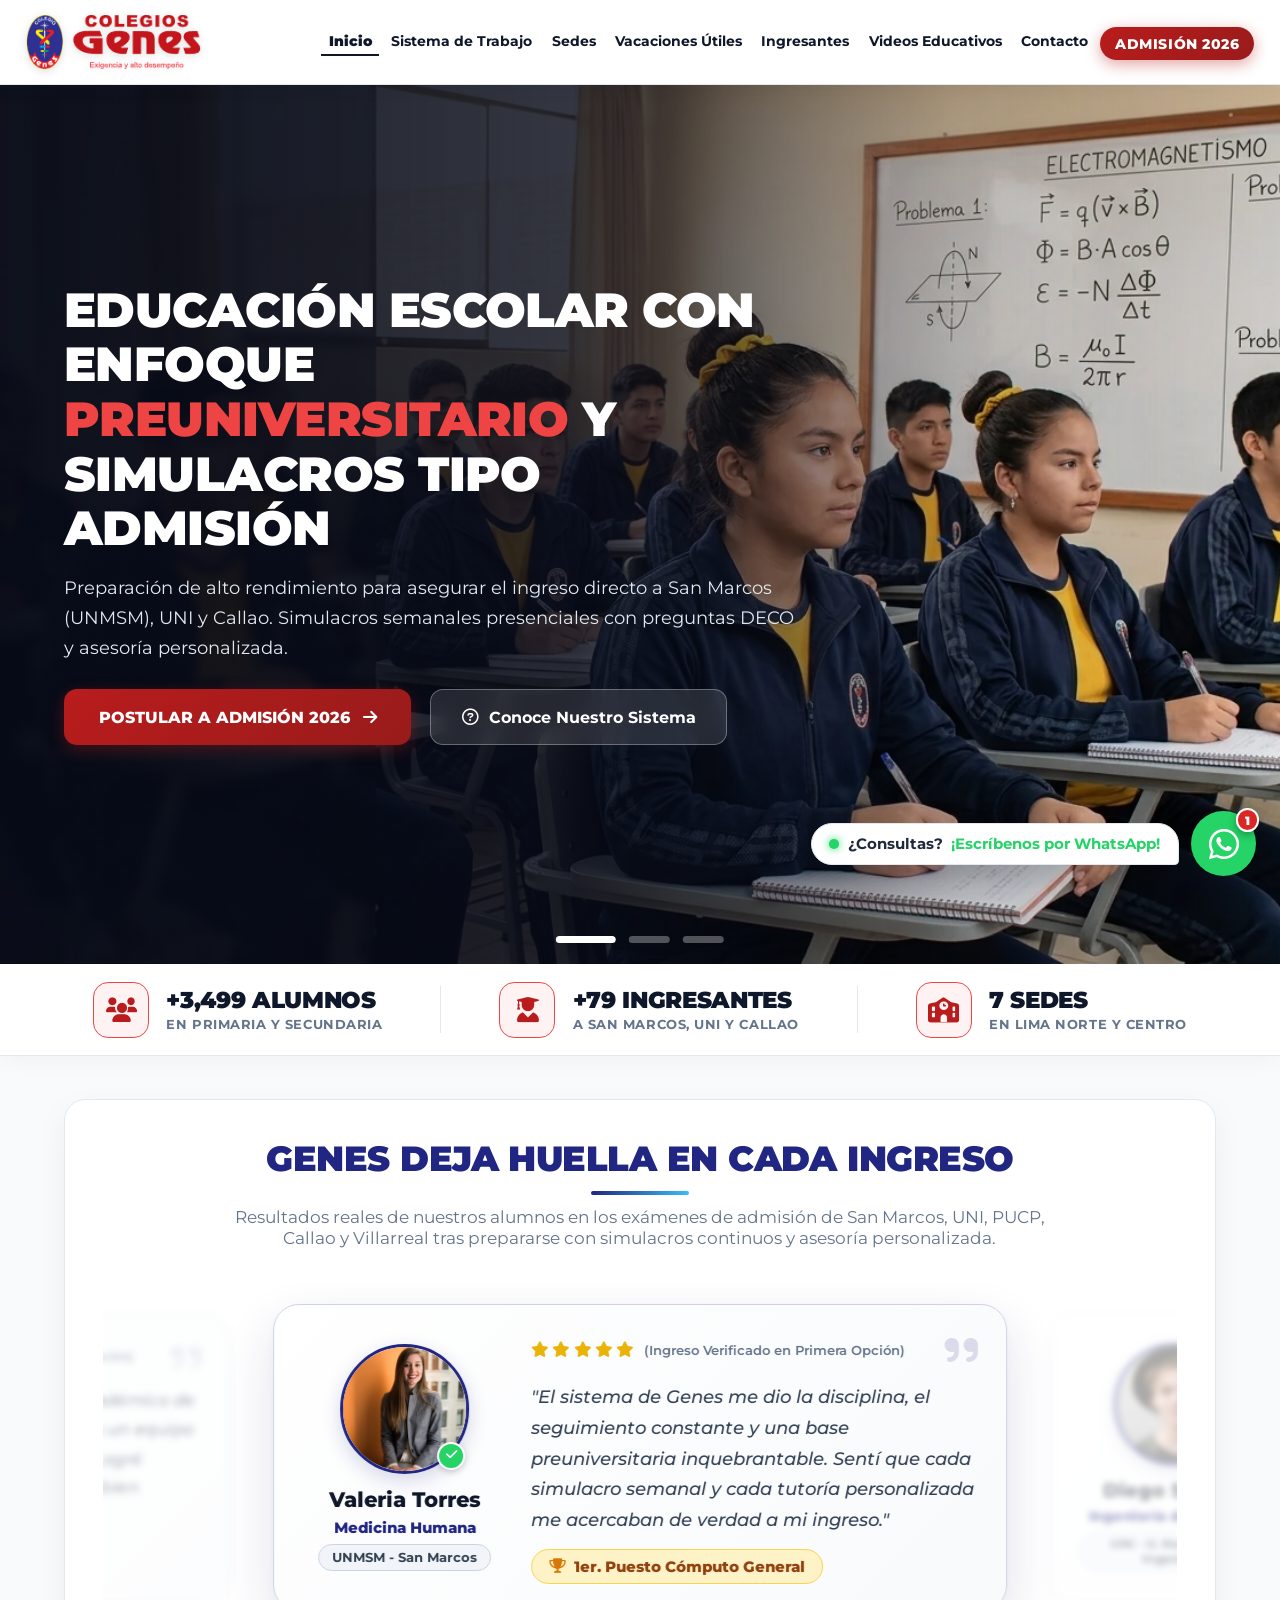
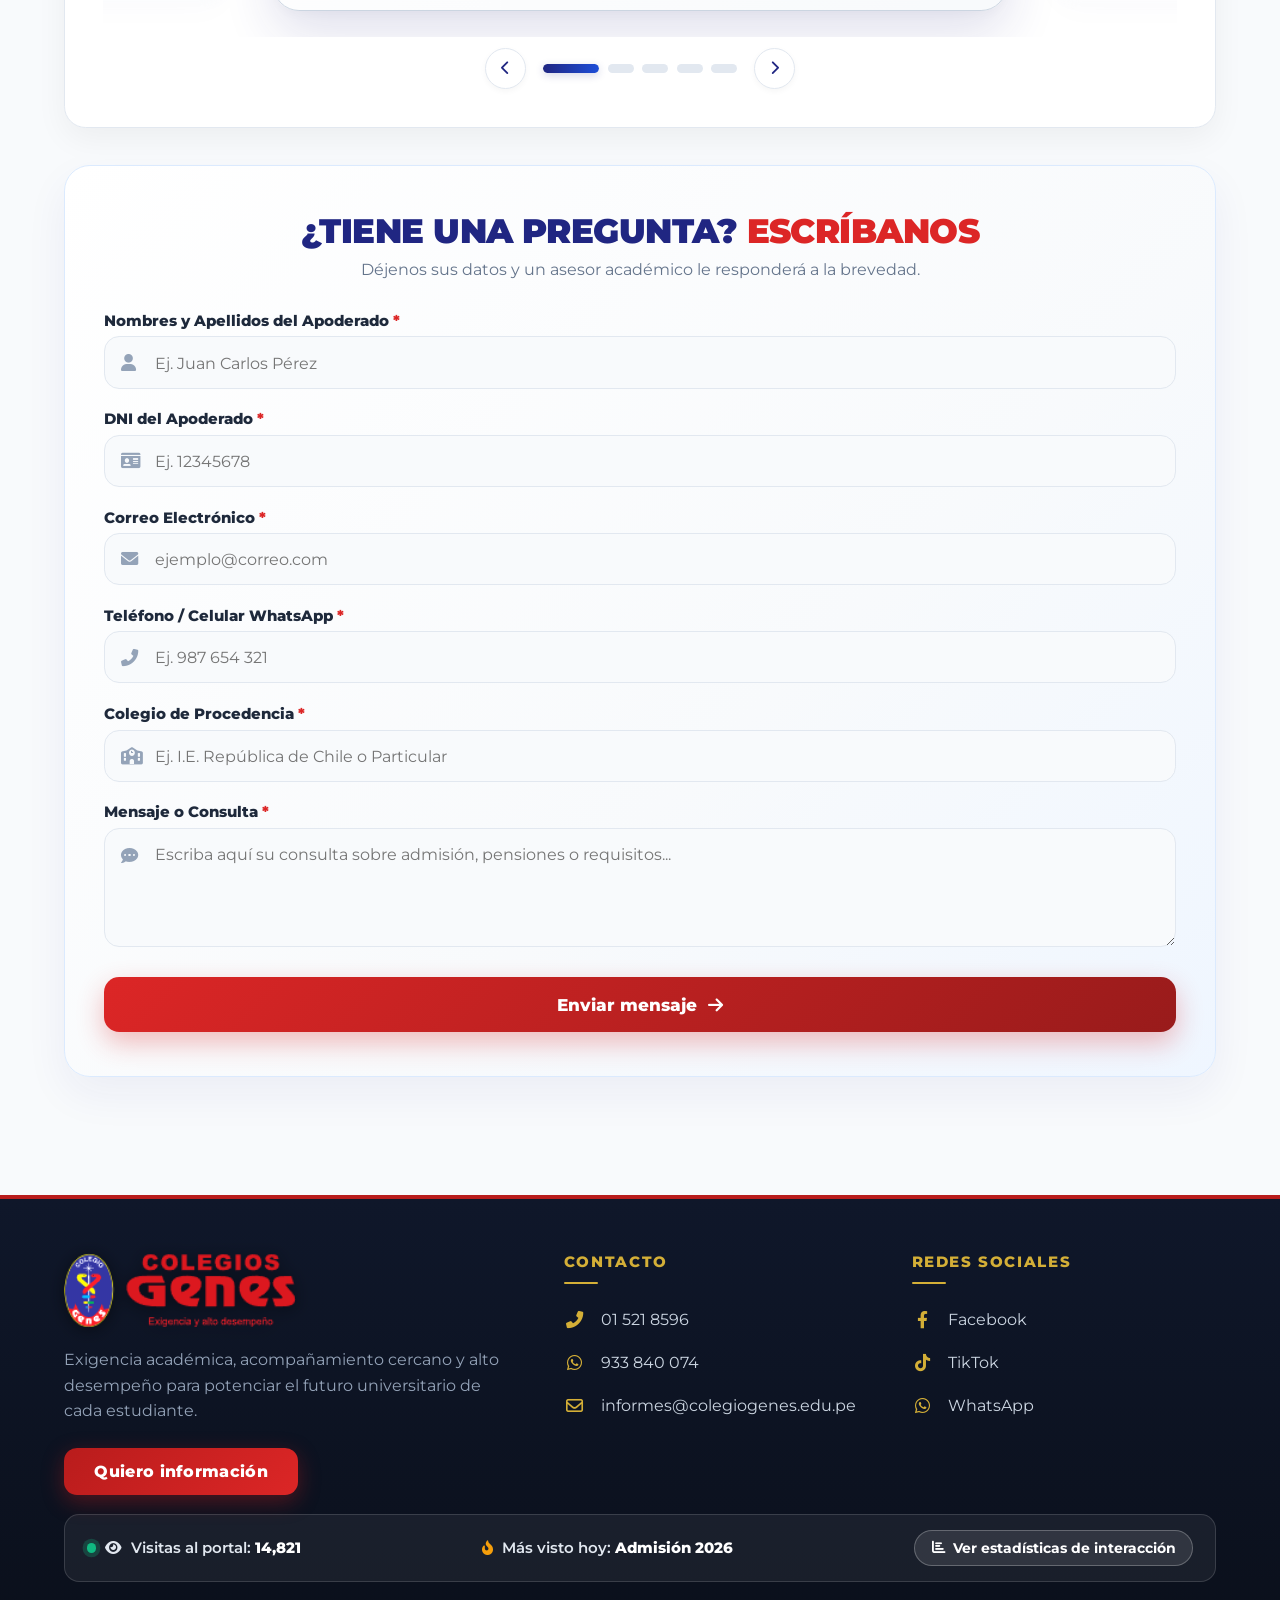
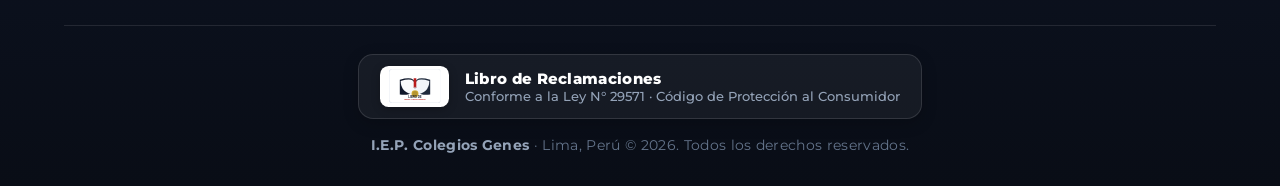
<file: index.html>
<!DOCTYPE html>
<html lang="es">

<head>
    <meta charset="UTF-8">
    <meta name="viewport" content="width=device-width, initial-scale=1.0">
    
    <!-- SEO Meta Tags Primarios (Optimizado para Colegios Privados y Preuniversitarios en Perú) -->
    <title>Colegio Genes | Colegio Privado Preuniversitario en Lima Norte (Primaria y Secundaria)</title>
    <meta name="description" content="Colegios Genes: Institución educativa privada y preuniversitaria líder en Lima Norte (Comas, Los Olivos, San Martín de Porres y Puente Piedra). Educación Primaria y Secundaria de alta exigencia para el ingreso directo a San Marcos (UNMSM), UNI, PUCP y Callao. Admisión 2026 y Vacaciones Útiles.">
    <meta name="keywords" content="Colegio Genes, Colegios Genes Lima, mejor colegio preuniversitario en Lima Norte, colegios privados en Comas, colegios privados en Los Olivos, colegios en San Martín de Porres, colegios en Puente Piedra, colegio con preparación UNI San Marcos PUCP Callao, admisión escolar 2026 Lima, colegio primaria y secundaria Lima Norte, vacaciones útiles Comas Los Olivos SMP">
    <meta name="robots" content="index, follow, max-image-preview:large, max-snippet:-1, max-video-preview:-1">
    <meta name="author" content="I.E.P. Colegios Genes">
    <meta name="geo.region" content="PE-LIM">
    <meta name="geo.placename" content="Lima, Perú">
    <meta name="geo.position" content="-11.9922;-77.0694">
    <meta name="ICBM" content="-11.9922, -77.0694">
    <meta name="theme-color" content="#202682">
    <link rel="canonical" href="https://colegio-genes.vercel.app/">
    <link rel="alternate" hreflang="es-PE" href="https://colegio-genes.vercel.app/">
    <link rel="alternate" hreflang="es" href="https://colegio-genes.vercel.app/">
    <link rel="icon" type="image/png" href="assets/images/favicon.png">
    <link rel="apple-touch-icon" href="assets/images/favicon.png">

    <!-- Open Graph / Facebook / WhatsApp Meta Tags -->
    <meta property="og:site_name" content="Colegios Genes">
    <meta property="og:type" content="website">
    <meta property="og:url" content="https://colegio-genes.vercel.app/">
    <meta property="og:title" content="Colegio Genes | Colegio Privado Preuniversitario en Lima Norte (Primaria y Secundaria)">
    <meta property="og:description" content="Colegios Genes: Institución educativa privada y preuniversitaria líder en Lima Norte (Comas, Los Olivos, San Martín de Porres y Puente Piedra). Educación Primaria y Secundaria de alta exigencia para el ingreso directo a San Marcos (UNMSM), UNI, PUCP y Callao. Admisión 2026 y Vacaciones Útiles.">
    <!-- [PUBLICACIONES] PREVIEW WHATSAPP/REDES: Reemplaza assets/images/og_preview.jpg (1200x630 px) para cambiar la imagen al compartir el enlace. -->
        <meta property="og:image" content="https://colegio-genes.vercel.app/assets/images/og_preview.jpg">
    <meta property="og:image:secure_url" content="https://colegio-genes.vercel.app/assets/images/og_preview.jpg">
    <meta property="og:image:type" content="image/jpeg">
    <meta property="og:image:width" content="1200">
    <meta property="og:image:height" content="630">
    <meta property="og:image:alt" content="Colegio Genes - Admisión 2026 Primaria y Secundaria Preuniversitaria">
    <meta property="og:locale" content="es_PE">
    
    <!-- Twitter Card Meta Tags -->
    <meta name="twitter:card" content="summary_large_image">
    <meta name="twitter:title" content="Colegio Genes | Colegio Privado Preuniversitario en Lima Norte (Primaria y Secundaria)">
    <meta name="twitter:description" content="Colegios Genes: Institución educativa privada y preuniversitaria líder en Lima Norte (Comas, Los Olivos, San Martín de Porres y Puente Piedra). Educación Primaria y Secundaria de alta exigencia para el ingreso directo a San Marcos (UNMSM), UNI, PUCP y Callao. Admisión 2026 y Vacaciones Útiles.">
    <meta name="twitter:image" content="https://colegio-genes.vercel.app/assets/images/og_preview.jpg">
    <meta name="twitter:image:alt" content="Colegio Genes Educación de Alto Rendimiento">
    
    <!-- JSON-LD Datos Estructurados Schema.org (School + EducationalOrganization + 8 Sedes Oficiales) -->
    <script type="application/ld+json">
    {
      "@context": "https://schema.org",
      "@type": ["School", "EducationalOrganization"],
      "name": "Colegio Genes",
      "alternateName": ["Colegios Genes", "I.E.P. Colegios Genes", "Colegio Preuniversitario Genes", "Genes Colegio"],
      "url": "https://colegio-genes.vercel.app/",
      "logo": "https://colegio-genes.vercel.app/assets/images/logo.png",
      "image": "https://colegio-genes.vercel.app/assets/images/og_preview.jpg",
      "description": "Institución educativa privada preuniversitaria de alta exigencia académica y formación en valores en Lima Norte. Educación especializada para Primaria y Secundaria con preparación continua para el ingreso a San Marcos (UNMSM), UNI, PUCP y Callao.",
      "telephone": "+51933840074",
      "email": "informes@colegiogenes.edu.pe",
      "foundingDate": "2005",
      "priceRange": "$$",
      "areaServed": ["Comas", "Los Olivos", "San Martín de Porres", "Puente Piedra", "Lima Norte", "Lima Metropolitana"],
      "address": {
        "@type": "PostalAddress",
        "streetAddress": "Av. Universitaria 5306",
        "addressLocality": "Los Olivos",
        "addressRegion": "Lima",
        "addressCountry": "PE"
      },
      "geo": {
        "@type": "GeoCoordinates",
        "latitude": "-11.9922",
        "longitude": "-77.0694"
      },
      "sameAs": [
        "https://www.facebook.com/ColegioGenes/",
        "https://www.tiktok.com/@colegiosgenes",
        "https://www.youtube.com/@colegiogenes"
      ],
      "department": [
        {
          "@type": "School",
          "name": "Colegio Genes - Sede Alborada (Comas)",
          "address": "Av. Universitaria 9880, Comas, Lima",
          "telephone": "+51015573002"
        },
        {
          "@type": "School",
          "name": "Colegio Genes - Sede Genes II (Comas)",
          "address": "Av. Universitaria 8257, entre Av. Jamaica y Av. Micaela Bastidas, Comas, Lima",
          "telephone": "+51015218596"
        },
        {
          "@type": "School",
          "name": "Colegio Genes - Sede Los Olivos",
          "address": "Av. Universitaria 5306, cruce con Av. Marañón, Los Olivos, Lima",
          "telephone": "+51015218596"
        },
        {
          "@type": "School",
          "name": "Colegio Genes - Sede Primavera (Comas)",
          "address": "Calle 2 Mz. G Lote 27, Coop. Primavera, Comas, Lima",
          "telephone": "+51015570144"
        },
        {
          "@type": "School",
          "name": "Colegio Genes - Sede S.M.P.",
          "address": "Coop. Virgen de Fátima Mz. L Lote 3, Alt. Cdra. 19 Av. Carlos Izaguirre, San Martín de Porres, Lima",
          "telephone": "+51014852475"
        },
        {
          "@type": "School",
          "name": "Colegio Genes - Sede del Norte (Puente Piedra)",
          "address": "Urb. Leoncio Prado Mz. N Lt. 179, Panamericana Norte con Néstor Gambeta, Puente Piedra, Lima",
          "telephone": "+51012889074"
        },
        {
          "@type": "School",
          "name": "Colegio Genes - Sede Gamarra (S.M.P.)",
          "address": "Calle Germán Stiglich Mz. A Lote 3, Urb. Antares, San Martín de Porres, Lima",
          "telephone": "+51013987127"
        },
        {
          "@type": "School",
          "name": "Colegio Genes - Sede del Pinar (Comas)",
          "address": "Calle Los Naranjos Mz. H Lote 8 y 9, Urb. El Pinar, Comas, Lima",
          "telephone": "+51945850041"
        }
      ],
      "hasOfferCatalog": {
        "@type": "OfferCatalog",
        "name": "Niveles y Programas Académicos Colegio Genes",
        "itemListElement": [
          {
            "@type": "Offer",
            "itemOffered": {
              "@type": "Course",
              "name": "Educación Primaria Integral (1.° a 6.° Grado)",
              "description": "Formación integral en valores, matemática y comunicación con tutora monitora y compendios bimestrales."
            }
          },
          {
            "@type": "Offer",
            "itemOffered": {
              "@type": "Course",
              "name": "Educación Secundaria Preuniversitaria (1.° a 5.° Año)",
              "description": "Sistema preuniversitario con simulacros semanales tipo admisión DECO San Marcos (UNMSM), UNI, PUCP y Callao."
            }
          },
          {
            "@type": "Offer",
            "itemOffered": {
              "@type": "Course",
              "name": "Vacaciones Útiles y Nivelación de Verano",
              "description": "Ciclos de verano de nivelación, adelanto escolar y talleres formativos para Primaria y Secundaria."
            }
          }
        ]
      }
    }
    </script>

    <!-- JSON-LD FAQPage Schema para Rich Snippets en Google Perú -->
    <script type="application/ld+json">
    {
      "@context": "https://schema.org",
      "@type": "FAQPage",
      "mainEntity": [
        {
          "@type": "Question",
          "name": "¿Cuántas sedes tiene Colegios Genes en Lima?",
          "acceptedAnswer": {
            "@type": "Answer",
            "text": "Colegios Genes cuenta con 8 sedes en Lima Norte: Genes Alborada (Comas), Genes II (Comas), Genes Los Olivos, Genes Primavera (Comas), Genes de S.M.P. (San Martín de Porres), Genes del Norte (Puente Piedra), Genes Gamarra (Urb. Antares, S.M.P.) y Genes del Pinar (Comas)."
          }
        },
        {
          "@type": "Question",
          "name": "¿Qué niveles educativos ofrece Colegios Genes?",
          "acceptedAnswer": {
            "@type": "Answer",
            "text": "Ofrecemos Educación Primaria (1.° a 6.° Grado) con tutoría permanente y Educación Secundaria Preuniversitaria (1.° a 5.° Año) con preparación intensiva para el ingreso directo a San Marcos (UNMSM), UNI, PUCP y Callao, además del programa de Vacaciones Útiles."
          }
        },
        {
          "@type": "Question",
          "name": "¿Cuáles son los pasos para el Proceso de Admisión 2026 en Colegios Genes?",
          "acceptedAnswer": {
            "@type": "Answer",
            "text": "El ingreso consta de 3 pasos simples: 1) Test Psicológico gratuito (presentando copia de libreta y DNI), 2) Separación de vacante mediante abono en cuentas oficiales BCP, y 3) Matrícula definitiva entregando el expediente SIAGIE."
          }
        }
      ]
    }
    </script>
    
    <!-- Preconexión de alta velocidad para Fuentes y Google Maps -->
    <link rel="preconnect" href="https://fonts.googleapis.com">
    <link rel="preconnect" href="https://fonts.gstatic.com" crossorigin>
    <link rel="preconnect" href="https://www.google.com" crossorigin>
    <link rel="preconnect" href="https://maps.google.com" crossorigin>
    <link rel="preconnect" href="https://maps.gstatic.com" crossorigin>
    <link rel="dns-prefetch" href="https://www.google.com">
    <link rel="dns-prefetch" href="https://maps.googleapis.com">
    <link href="https://fonts.googleapis.com/css2?family=Cinzel:wght@700;800;900&family=Montserrat:wght@400;500;600;700;800;900&display=swap" rel="stylesheet">
    <link rel="stylesheet" href="https://cdnjs.cloudflare.com/ajax/libs/font-awesome/6.0.0/css/all.min.css">
    
    <link rel="stylesheet" href="css/styles.css?v=20261116_V52">
</head>

<body>

    <!-- NAV BAR STICKY CON LOGO MÁS GRANDE Y ESPACIADO (HEADER ÚNICO PRINCIPAL) -->
    <div id="site-nav">
        <nav>
            <button class="mobile-menu-btn" type="button" id="mobile-menu-btn" aria-label="Abrir menú" onclick="toggleMobileMenu()">
                <span></span>
                <span></span>
                <span></span>
            </button>
            <a href="index.html" class="logo-container" aria-label="Ir al inicio" style="text-decoration: none;">
                <img src="assets/images/logo.png" class="logo-img" alt="Logo Colegio Genes">
            </a>
            <ul class="nav-links">
                <!-- HEADER DEL DRAWER: logo + botón X -->
                <li class="mobile-drawer-header">
                    <div>
                        <img src="assets/images/logo.png" alt="Logo Genes" class="mobile-drawer-logo">
                        <button type="button" onclick="closeMobileMenu()" class="mobile-drawer-close-btn" aria-label="Cerrar menú">
                            <i class="fas fa-times"></i>
                        </button>
                    </div>
                </li>
                <li><a href="index.html" id="link-inicio" class="active"><i class="fas fa-home"></i>Inicio</a></li>
                <li><a href="propuesta.html" id="link-propuesta"><i class="fas fa-graduation-cap"></i>Sistema de Trabajo</a></li>
                <li><a href="sedes.html" id="link-sedes"><i class="fas fa-map-marker-alt"></i>Sedes</a></li>
                <li><a href="vacaciones.html" id="link-vacaciones"><i class="fas fa-sun"></i>Vacaciones Útiles</a></li>
                <li><a href="ingresantes.html" id="link-ingresantes"><i class="fas fa-trophy"></i>Ingresantes</a></li>
                <li class="dropdown" id="dropdown-videos">
                    <a href="videos-primaria.html" onclick="toggleVideosDropdown(event)" id="link-videos">
                        <i class="fas fa-play-circle"></i>Videos Educativos <i class="fas fa-chevron-down drawer-chevron"></i>
                    </a>
                    <ul class="dropdown-menu" id="dropdown-menu-videos">
                        <li><a href="videos-primaria.html"><i class="fas fa-child"></i>Videos Primaria</a></li>
                        <li><a href="videos-secundaria.html"><i class="fas fa-user-graduate"></i>Videos Secundaria</a></li>
                        <li><a href="canales-virtuales.html"><i class="fab fa-youtube"></i>Canales de YouTube</a></li>
                    </ul>
                </li>
                <li><a href="contacto.html" id="link-contacto"><i class="fas fa-envelope"></i>Contacto</a></li>
                <li class="admision-li">
                    <a href="admision.html" id="link-admision" class="btn-admision">ADMISIÓN 2026</a>
                </li>
            </ul>
        </nav>
    </div>
    
    <div class="mobile-nav-overlay" id="mobile-nav-overlay" onclick="closeMobileMenu()"></div>

    <!-- MAIN CONTENT CONTAINER -->
    <div class="main-container">
        
        <!-- SECCIÓN INICIO -->
        <section id="inicio" class="active">

            <!-- HERO BANNER CAROUSEL (3 DIAPOSITIVAS CADA 5 SEGUNDOS) -->
            <!-- [PUBLICACIONES] BANNERS HERO: Cambia las imágenes en src="assets/images/hero_*.webp" (escritorio y móvil) y el texto de cada slide aquí. -->
        <div id="hero-slider-wrapper" class="hero-slider-wrapper">
                <!-- DIAPOSITIVA 1: EXCELENCIA PREUNIVERSITARIA -->
                <div class="hero-slide hero-slide-1 active">
                    <div class="hero-inner">
                        <div class="hero-text-side">
                            <h1 class="hero-h1"><span class="text-desktop-only">EDUCACIÓN ESCOLAR CON ENFOQUE <span class="highlight">PREUNIVERSITARIO</span> Y SIMULACROS TIPO ADMISIÓN</span><span class="text-mobile-only">ENFOQUE <span class="highlight">PREUNIVERSITARIO</span></span></h1>
                            <p class="hero-lead">
                                <span class="text-desktop-only">Preparación de alto rendimiento para asegurar el ingreso directo a San Marcos (UNMSM), UNI y Callao. Simulacros semanales presenciales con preguntas DECO y asesoría personalizada.</span>
                                <span class="text-mobile-only">Ingreso directo a UNMSM, UNI y Callao con simulacros DECO.</span>
                            </p>
                            <div class="hero-cta-buttons">
                                <a href="admision.html" class="btn-hero-postular" style="text-decoration: none;">
                                    POSTULAR A ADMISIÓN 2026 <i class="fas fa-arrow-right"></i>
                                </a>
                                <a href="propuesta.html" class="btn-hero-conoce" style="text-decoration: none;">
                                    <i class="far fa-question-circle"></i> Conoce Nuestro Sistema
                                </a>
                            </div>
                        </div>
                    </div>
                </div>

                <!-- DIAPOSITIVA 2: TECNOLOGÍA Y CANALES VIRTUALES -->
                <div class="hero-slide hero-slide-2">
                    <div class="hero-inner">
                        <div class="hero-text-side">
                            <h1 class="hero-h1"><span class="text-desktop-only">+6,000 VIDEOS EN <span class="highlight-blue">NUESTROS CANALES</span></span><span class="text-mobile-only">+6,000 <span class="highlight-blue">VIDEOS</span> EDUCATIVOS</span></h1>
                            <p class="hero-lead">
                                <span class="text-desktop-only">Canales virtuales oficiales por cada grado con más de 6,000 clases grabadas, resolución de ejercicios tipo examen y compendios teóricos explicados paso a paso.</span>
                                <span class="text-mobile-only">Clases grabadas, ejercicios y compendios por grado.</span>
                            </p>
                            <div class="hero-cta-buttons">
                                <a href="videos-primaria.html" class="btn-hero-postular" style="background: linear-gradient(135deg, #0284C7 0%, #0369A1 100%); box-shadow: 0 4px 14px rgba(2, 132, 199, 0.35); text-decoration: none;">
                                    VER VIDEOS EDUCATIVOS <i class="fab fa-youtube"></i>
                                </a>
                            </div>
                        </div>
                    </div>
                </div>

                <!-- DIAPOSITIVA 3: INGRESANTES Y HISTORIAS DE ÉXITO -->
                <div class="hero-slide hero-slide-3">
                    <div class="hero-inner">
                        <div class="hero-text-side">
                            <h1 class="hero-h1"><span class="text-desktop-only">INGRESO MASIVO Y <span class="highlight-gold">PRIMEROS PUESTOS EN ADMISIÓN</span></span><span class="text-mobile-only">PRIMEROS PUESTOS EN <span class="highlight-gold">ADMISIÓN</span></span></h1>
                            <p class="hero-lead">
                                <span class="text-desktop-only">Más de 80 ingresantes directos por año en Medicina Humana, Ingenierías y Derecho gracias al rigor de nuestros simulacros semanales y la resolución diaria de problemas en pizarra.</span>
                                <span class="text-mobile-only">+80 ingresantes directos al año a las mejores universidades.</span>
                            </p>
                            <div class="hero-cta-buttons">
                                <a href="ingresantes.html" class="btn-hero-postular" style="background: linear-gradient(135deg, #D4AF37 0%, #B5952F 100%); color: #0F172A; box-shadow: 0 4px 14px rgba(212, 175, 55, 0.35); text-decoration: none;">
                                    VER INGRESANTES Y AFICHES <i class="fas fa-user-graduate"></i>
                                </a>
                            </div>
                        </div>
                    </div>
                </div>

                <!-- INDICADORES (DOTS CON BARRA DE PROGRESO DE 5 SEGUNDOS) -->
                <div class="hero-slider-dots">
                    <button type="button" class="hero-dot active" onclick="setHeroSlide(0)" aria-label="Ir a diapositiva 1"><span class="hero-dot-progress"></span></button>
                    <button type="button" class="hero-dot" onclick="setHeroSlide(1)" aria-label="Ir a diapositiva 2"><span class="hero-dot-progress"></span></button>
                    <button type="button" class="hero-dot" onclick="setHeroSlide(2)" aria-label="Ir a diapositiva 3"><span class="hero-dot-progress"></span></button>
                </div>
            </div>

            <!-- STRIP DE ESTADÍSTICAS REALES BAJO EL HERO BANNER -->
            <div class="stats-strip-wrapper">
                <div class="stats-strip-container">
                    <div class="stat-col-item">
                        <div class="stat-icon-wrap">
                            <i class="fas fa-users"></i>
                        </div>
                        <div class="stat-text-wrap">
                            <strong class="counter-num" data-target="3500" data-prefix="+" data-format="comma" data-suffix=" ALUMNOS">+3,500 ALUMNOS</strong>
                            <span>EN PRIMARIA Y SECUNDARIA</span>
                        </div>
                    </div>
                    <div class="stat-divider"></div>
                    <div class="stat-col-item">
                        <div class="stat-icon-wrap">
                            <i class="fas fa-user-graduate"></i>
                        </div>
                        <div class="stat-text-wrap">
                            <strong class="counter-num" data-target="80" data-prefix="+" data-suffix=" INGRESANTES">+80 INGRESANTES</strong>
                            <span>A SAN MARCOS, UNI Y CALLAO</span>
                        </div>
                    </div>
                    <div class="stat-divider"></div>
                    <div class="stat-col-item">
                        <div class="stat-icon-wrap">
                            <i class="fas fa-school"></i>
                        </div>
                        <div class="stat-text-wrap">
                            <strong class="counter-num" data-target="8" data-suffix=" SEDES">8 SEDES</strong>
                            <span>EN LIMA NORTE Y CENTRO</span>
                        </div>
                    </div>
                </div>
            </div>

            <div class="content-wrapper">
                <!-- TARJETA DE INVITACIÓN AL SISTEMA (OCULTA) -->
                <div class="card animate-fade-up" style="display: none;">
                    <div class="pilares-header">
                        <h2 class="titulo-pilares titulo-md">Exigencia, acompañamiento y alto desempeño</h2>
                        <div class="linea-pilares"></div>
                        <p style="color: #64748B; max-width: 900px; margin: 15px auto 20px; line-height: 1.7;">
                            Genes forma estudiantes con disciplina, constancia y una preparación progresiva que fortalece sus bases académicas, impulsa su confianza y los proyecta hacia metas universitarias cada vez más altas.
                        </p>
                    </div>

                    <div style="display: flex; justify-content: center; flex-wrap: wrap; gap: 12px;">
                        <span style="background: #F8FAFC; border: 1px solid #E2E8F0; padding: 10px 18px; border-radius: 10px; font-weight: 700; color: var(--bg-dark-navy);">Docentes especialistas</span>
                        <span style="background: #F8FAFC; border: 1px solid #E2E8F0; padding: 10px 18px; border-radius: 10px; font-weight: 700; color: var(--bg-dark-navy);">Tutoría cercana</span>
                        <span style="background: #F8FAFC; border: 1px solid #E2E8F0; padding: 10px 18px; border-radius: 10px; font-weight: 700; color: var(--bg-dark-navy);">Práctica constante</span>
                        <span style="background: #F8FAFC; border: 1px solid #E2E8F0; padding: 10px 18px; border-radius: 10px; font-weight: 700; color: var(--bg-dark-navy);">Preparación preuniversitaria</span>
                    </div>
                </div>

                <!-- TESTIMONIOS Y DEJA HUELLA (INTEGRADO AL ENTORNO CLARO) -->
                <!-- [PUBLICACIONES] TESTIMONIOS: Las fotos (assets/images/testimonios/) y textos de egresados se editan en js/main.js -> arreglo testimoniosIngresantes. -->
        <div class="card" id="testimonio-hero-card">
                    <div class="pilares-header">
                        <h2 class="titulo-pilares titulo-lg">Genes deja huella en cada ingreso</h2>
                        <div class="linea-pilares"></div>
                        <p style="color: #64748B; max-width: 780px; margin: 0 auto;">Resultados reales de nuestros alumnos en los exámenes de admisión de San Marcos, UNI, PUCP, Callao y Villarreal tras prepararse con simulacros continuos y asesoría personalizada.</p>
                    </div>

                    <!-- VIEWPORT DEL CARRUSEL DE TESTIMONIOS -->
                    <div class="testimonio-viewport">
                        <div class="testimonio-track" id="testimonio-track">
                            <!-- CARD ANTERIOR (IZQUIERDA - BORROSA) -->
                            <div class="testimonio-card card-prev" id="testimonio-card-prev" onclick="prevTestimonio()" title="Ver testimonio anterior">
                                <div class="testimonio-left-profile">
                                    <div class="testimonio-avatar-ring">
                                        <img src="assets/images/testimonios/lucia_fernandez.jpg" alt="Lucía Fernández">
                                        <span class="testimonio-verify-check"><i class="fas fa-check"></i></span>
                                    </div>
                                    <div class="testimonio-profile-info">
                                        <h4>Lucía Fernández</h4>
                                        <div class="testimonio-carrera-badge">Psicología</div>
                                        <span class="testimonio-uni-tag">UNFV - U. Federico Villarreal</span>
                                    </div>
                                </div>
                                <div class="testimonio-right-body">
                                    <div class="testimonio-quote-header">
                                        <div class="testimonio-stars">
                                            <i class="fas fa-star"></i><i class="fas fa-star"></i><i class="fas fa-star"></i><i class="fas fa-star"></i><i class="fas fa-star"></i>
                                            <span>(Ingreso Directo UNFV · 1er. Puesto)</span>
                                        </div>
                                        <i class="fas fa-quote-right quote-giant-icon"></i>
                                    </div>
                                    <p class="testimonio-quote-text">"En Genes encontré un ambiente académico de alta exigencia, pero al mismo tiempo un equipo de monitores que creía en nosotros."</p>
                                    <div class="testimonio-puesto-pill"><i class="fas fa-trophy" style="color: #D97706;"></i> 1er. Puesto Especialidad</div>
                                </div>
                            </div>

                            <!-- CARD PRINCIPAL (CENTRO - NÍTIDA) -->
                            <div class="testimonio-card card-active" id="testimonio-card-active">
                                <div class="testimonio-left-profile">
                                    <div class="testimonio-avatar-ring">
                                        <img src="assets/images/testimonios/valeria_torres.jpg" alt="Valeria Torres">
                                        <span class="testimonio-verify-check"><i class="fas fa-check"></i></span>
                                    </div>
                                    <div class="testimonio-profile-info">
                                        <h4>Valeria Torres</h4>
                                        <div class="testimonio-carrera-badge">Medicina Humana</div>
                                        <span class="testimonio-uni-tag">UNMSM - San Marcos</span>
                                    </div>
                                </div>
                                <div class="testimonio-right-body">
                                    <div class="testimonio-quote-header">
                                        <div class="testimonio-stars">
                                            <i class="fas fa-star"></i><i class="fas fa-star"></i><i class="fas fa-star"></i><i class="fas fa-star"></i><i class="fas fa-star"></i>
                                            <span>(Cómputo General UNMSM · Medicina)</span>
                                        </div>
                                        <i class="fas fa-quote-right quote-giant-icon"></i>
                                    </div>
                                    <p class="testimonio-quote-text">"El sistema de Genes me dio la disciplina, el seguimiento constante y una base preuniversitaria inquebrantable."</p>
                                    <div class="testimonio-puesto-pill"><i class="fas fa-trophy" style="color: #D97706;"></i> 1er. Puesto Cómputo General</div>
                                </div>
                            </div>

                            <!-- CARD SIGUIENTE (DERECHA - BORROSA) -->
                            <div class="testimonio-card card-next" id="testimonio-card-next" onclick="nextTestimonio()" title="Ver siguiente testimonio">
                                <div class="testimonio-left-profile">
                                    <div class="testimonio-avatar-ring">
                                        <img src="assets/images/testimonios/diego_salazar.jpg" alt="Diego Salazar">
                                        <span class="testimonio-verify-check"><i class="fas fa-check"></i></span>
                                    </div>
                                    <div class="testimonio-profile-info">
                                        <h4>Diego Salazar</h4>
                                        <div class="testimonio-carrera-badge">Ingeniería de Sistemas</div>
                                        <span class="testimonio-uni-tag">UNI - U. Nacional de Ingeniería</span>
                                    </div>
                                </div>
                                <div class="testimonio-right-body">
                                    <div class="testimonio-quote-header">
                                        <div class="testimonio-stars">
                                            <i class="fas fa-star"></i><i class="fas fa-star"></i><i class="fas fa-star"></i><i class="fas fa-star"></i><i class="fas fa-star"></i>
                                            <span>(2do. Puesto UNI · Sistemas)</span>
                                        </div>
                                        <i class="fas fa-quote-right quote-giant-icon"></i>
                                    </div>
                                    <p class="testimonio-quote-text">"Lo que más valoro de Colegio Genes es la exigencia bien orientada. No solo nos preparaban para resolver preguntas difíciles."</p>
                                    <div class="testimonio-puesto-pill"><i class="fas fa-trophy" style="color: #D97706;"></i> 2do. Puesto Facultad de Sistemas</div>
                                </div>
                            </div>
                        </div>
                    </div>

                    <!-- CONTROLES Y PAGINACIÓN CON CÁPSULAS Y BARRA DE PROGRESO -->
                    <div class="testimonio-controls-row">
                        <button class="testimonio-arrow-btn" onclick="prevTestimonio()" type="button" aria-label="Testimonio anterior"><i class="fas fa-chevron-left"></i></button>
                        
                        <div class="testimonio-dots-wrapper" id="testimonio-dots-wrapper">
                            <button class="testimonio-dot active" type="button" onclick="showTestimonio(0)" aria-label="Testimonio 1"><span class="testimonio-dot-progress"></span></button>
                            <button class="testimonio-dot" type="button" onclick="showTestimonio(1)" aria-label="Testimonio 2"><span class="testimonio-dot-progress"></span></button>
                            <button class="testimonio-dot" type="button" onclick="showTestimonio(2)" aria-label="Testimonio 3"><span class="testimonio-dot-progress"></span></button>
                            <button class="testimonio-dot" type="button" onclick="showTestimonio(3)" aria-label="Testimonio 4"><span class="testimonio-dot-progress"></span></button>
                            <button class="testimonio-dot" type="button" onclick="showTestimonio(4)" aria-label="Testimonio 5"><span class="testimonio-dot-progress"></span></button>
                        </div>

                        <button class="testimonio-arrow-btn" onclick="nextTestimonio()" type="button" aria-label="Siguiente testimonio"><i class="fas fa-chevron-right"></i></button>
                    </div>
                </div>

                <!-- FORMULARIO DE CONSULTA EN INICIO (REDISEÑADO CON VIDA Y ESTILO PREMIUM) -->
                <div class="card home-form-card animate-fade-up">
                    <div class="home-form-header">
                        <h2 class="home-form-title">¿Tiene una pregunta? <span>Escríbanos</span></h2>
                        <p class="home-form-subtitle">Déjenos sus datos y un asesor académico le responderá a la brevedad.</p>
                    </div>

                    <form id="form-admision" class="formulario-moderno" data-form-type="inicio" action="#" method="POST" novalidate>
                        <input type="text" name="_gotcha" tabindex="-1" autocomplete="off" style="display:none;" aria-hidden="true">
                        <div class="form-grid">
                            <div class="input-field-group">
                                <label for="nombre">Nombres y Apellidos del Apoderado <span class="required">*</span></label>
                                <div class="input-wrapper">
                                    <i class="fas fa-user input-icon"></i>
                                    <input type="text" name="nombres" id="nombre" placeholder="Ej. Juan Carlos Pérez" pattern="^[a-zA-ZáéíóúÁÉÍÓÚñÑüÜ\s]{3,60}$" minlength="3" maxlength="60" title="Ingrese solo letras y espacios (sin números)" required>
                                </div>
                            </div>

                            <div class="input-field-group">
                                <label for="home-dni">DNI del Apoderado <span class="required">*</span></label>
                                <div class="input-wrapper">
                                    <i class="fas fa-id-card input-icon"></i>
                                    <input type="text" name="dni" id="home-dni" placeholder="Ej. 12345678" pattern="[0-9]{8}" minlength="8" maxlength="8" inputmode="numeric" title="El DNI debe contener exactamente 8 números" required>
                                </div>
                            </div>

                            <div class="input-field-group">
                                <label for="correo">Correo Electrónico <span class="required">*</span></label>
                                <div class="input-wrapper">
                                    <i class="fas fa-envelope input-icon"></i>
                                    <input type="email" name="correo" id="correo" placeholder="ejemplo@correo.com" pattern="^[a-zA-Z0-9._%+\-]+@[a-zA-Z0-9.\-]+\.[a-zA-Z]{2,}$" title="Ingrese un correo electrónico válido (ej. usuario@correo.com)" required>
                                </div>
                            </div>

                            <div class="input-field-group">
                                <label for="celular">Teléfono / Celular WhatsApp <span class="required">*</span></label>
                                <div class="input-wrapper">
                                    <i class="fas fa-phone-alt input-icon"></i>
                                    <input type="tel" name="telefono" id="celular" placeholder="Ej. 987 654 321" pattern="^9[0-9]{8}$" minlength="9" maxlength="9" inputmode="numeric" title="El celular debe comenzar con 9 y contener 9 dígitos" required>
                                </div>
                            </div>

                            <div class="input-field-group">
                                <label for="home-colegio">Colegio de Procedencia <span class="required">*</span></label>
                                <div class="input-wrapper">
                                    <i class="fas fa-school input-icon"></i>
                                    <input type="text" name="colegio_origen" id="home-colegio" placeholder="Ej. I.E. República de Chile o Particular" pattern="^[a-zA-Z0-9áéíóúÁÉÍÓÚñÑüÜ\s\.,\-#°]{3,80}$" minlength="3" maxlength="80" title="Ingrese el nombre del colegio de procedencia" required>
                                </div>
                            </div>

                            <div class="input-field-group full-width">
                                <label for="mensaje-texto">Mensaje o Consulta <span class="required">*</span></label>
                                <div class="input-wrapper textarea-wrapper">
                                    <i class="fas fa-comment-dots input-icon"></i>
                                    <textarea name="mensaje" id="mensaje-texto" rows="4" minlength="5" maxlength="500" placeholder="Escriba aquí su consulta sobre admisión, pensiones o requisitos..." required></textarea>
                                </div>
                            </div>
                        </div>

                        <input type="hidden" name="_captcha" value="false">
                        <input type="hidden" name="_subject" value="Nuevo mensaje desde la web de Colegio Genes">

                        <button type="submit" class="btn-submit-contacto">
                            <span>Enviar mensaje</span>
                            <i class="fas fa-arrow-right icon-arrow"></i>
                        </button>
                    </form>
                </div>
            </div>
        </section>

    </div>

    <!-- MODAL POPUP DE SEDE (OPTIMIZADO CON CARGA RÁPIDA DE MAPS Y ACCIONES DIRECTAS) -->
    <div id="sede-modal" class="sede-modal-overlay" onclick="if(event.target===this) closeSedeModal()">
        <div class="sede-modal-box" role="dialog" aria-modal="true" aria-labelledby="sede-modal-titulo">
            <button class="sede-modal-close" type="button" onclick="closeSedeModal()" aria-label="Cerrar modal">&times;</button>
            <div class="pilares-header sede-modal-header-clean" style="margin-bottom: 12px;">
                <h2 id="sede-modal-titulo" class="sede-modal-title-text">Nombre Sede</h2>
                <div class="linea-pilares"></div>
            </div>

            <div class="sede-modal-grid">
                <div class="sede-modal-info">
                    <div class="sede-modal-dato">
                        <i class="fas fa-map-marker-alt"></i>
                        <div>
                            <small>Distrito</small>
                            <span id="sede-modal-distrito">Distrito</span>
                        </div>
                    </div>

                    <div class="sede-modal-dato">
                        <i class="fas fa-graduation-cap"></i>
                        <div>
                            <small>Niveles de Atención</small>
                            <span id="sede-modal-nivel">Nivel</span>
                        </div>
                    </div>

                    <div class="sede-modal-dato">
                        <i class="fas fa-compass"></i>
                        <div>
                            <small>Dirección Exacta</small>
                            <span id="sede-modal-direccion">Dirección</span>
                        </div>
                    </div>

                    <div class="sede-contactos">
                        <a id="sede-modal-fijo" href="#"><i class="fas fa-phone-alt"></i> <span>Fijo</span></a>
                        <a id="sede-modal-celular" href="#" target="_blank" rel="noopener noreferrer"><i class="fab fa-whatsapp"></i> <span>WhatsApp</span></a>
                        <a id="sede-modal-correo" href="#"><i class="far fa-envelope"></i> <span>Correo</span></a>
                    </div>

                    <div class="sede-modal-cta-row">
                        <button type="button" id="sede-modal-postular-btn" class="btn-sede-postular">
                            <i class="fas fa-user-check"></i> Postular a esta Sede
                        </button>
                    </div>
                </div>

                <div class="sede-mapa-col">
                    <div class="sede-mapa-wrap">
                        <div id="sede-map-loader" class="sede-map-loader">
                            <div class="sede-map-spinner"></div>
                            <span>Cargando mapa interactivo...</span>
                        </div>
                        <iframe id="sede-modal-mapa" src="about:blank" height="300" style="border:0;" allowfullscreen="" referrerpolicy="no-referrer-when-downgrade" title="Ubicación en Google Maps"></iframe>
                    </div>
                    <a id="sede-modal-gmaps-link" href="#" target="_blank" rel="noopener noreferrer" class="btn-sede-gmaps-direct">
                        <i class="fas fa-directions"></i> Abrir ruta en Google Maps
                    </a>
                </div>
            </div>
        </div>
    </div>

    <!-- MODAL DE ANALÍTICA E INTERACCIONES EN VIVO -->
    <div id="analytics-modal" class="sede-modal-overlay" onclick="if(event.target===this) closeAnalyticsModal()">
        <div class="sede-modal-box analytics-modal-box" role="dialog" aria-modal="true" aria-labelledby="analytics-modal-title">
            <button class="sede-modal-close" type="button" onclick="closeAnalyticsModal()" aria-label="Cerrar estadísticas">&times;</button>
            <div class="pilares-header" style="margin-bottom: 16px;">
                <span class="sede-modal-top-badge" style="background: rgba(16, 185, 129, 0.12); color: #059669;"><i class="fas fa-chart-line"></i> Métricas en Tiempo Real</span>
                <h2 id="analytics-modal-title" style="color: var(--bg-dark-navy); font-size: 1.45rem; font-weight: 800; margin-top: 6px;">Actividad y Secciones Más Vistas</h2>
                <div class="linea-pilares"></div>
            </div>

            <div class="analytics-kpi-grid">
                <div class="analytics-kpi-card">
                    <span class="kpi-icon"><i class="fas fa-eye"></i></span>
                    <div>
                        <small>Visitas Totales</small>
                        <strong id="stat-total-visits">14,820</strong>
                    </div>
                </div>
                <div class="analytics-kpi-card">
                    <span class="kpi-icon green"><i class="fas fa-bolt"></i></span>
                    <div>
                        <small>Interacciones</small>
                        <strong id="stat-total-interactions">3,410</strong>
                    </div>
                </div>
                <div class="analytics-kpi-card">
                    <span class="kpi-icon red"><i class="fas fa-fire"></i></span>
                    <div>
                        <small>Sección #1</small>
                        <strong id="stat-top-section">Admisión</strong>
                    </div>
                </div>
            </div>

            <div class="analytics-panels-grid">
                <div class="analytics-panel-col">
                    <h4><i class="fas fa-layer-group"></i> Secciones Más Visitadas</h4>
                    <div id="analytics-sections-bars" class="analytics-bars-list"></div>
                </div>
                <div class="analytics-panel-col">
                    <h4><i class="fas fa-hand-pointer"></i> Interacciones Más Frecuentes</h4>
                    <div id="analytics-actions-bars" class="analytics-bars-list"></div>
                </div>
            </div>
        </div>
    </div>

    <!-- FOOTER INSTITUCIONAL -->
    <footer class="main-footer">
        <div class="footer-inner">
            <div class="footer-grid">
                <div class="footer-brand">
                    <img src="assets/images/logo.png" alt="Colegio Genes" class="footer-logo">
                    <p>
                        Exigencia académica, acompañamiento cercano y alto desempeño para potenciar el futuro universitario de cada estudiante.
                    </p>
                    <a href="admision.html" class="footer-cta" style="text-decoration: none; display: inline-flex; align-items: center; justify-content: center;">
                        Quiero información
                    </a>
                </div>

                <div class="footer-column">
                    <h3>Contacto</h3>
                    <a class="footer-contact-item" href="tel:015218596">
                        <i class="fas fa-phone-alt"></i>
                        <span>01 521 8596</span>
                    </a>
                    <a class="footer-contact-item" href="https://wa.me/51933840074?text=Hola%20Colegio%20Genes,%20deseo%20recibir%20informaci%C3%B3n%20sobre%20el%20colegio,%20vacantes%20y%20el%20proceso%20de%20admisi%C3%B3n.%20%C2%BFMe%20podr%C3%ADan%20ayudar%3F" target="_blank" rel="noopener noreferrer">
                        <i class="fab fa-whatsapp"></i>
                        <span>933 840 074</span>
                    </a>
                    <a class="footer-contact-item" href="mailto:informes@colegiogenes.edu.pe">
                        <i class="far fa-envelope"></i>
                        <span>informes@colegiogenes.edu.pe</span>
                    </a>
                </div>

                <div class="footer-column">
                    <h3>Redes Sociales</h3>
                    <a class="footer-contact-item" href="https://www.facebook.com/ColegioGenes/?locale=es_LA" target="_blank" rel="noopener noreferrer">
                        <i class="fab fa-facebook-f"></i>
                        <span>Facebook</span>
                    </a>
                    <a class="footer-contact-item" href="https://www.tiktok.com/@colegiosgenes" target="_blank" rel="noopener noreferrer">
                        <i class="fab fa-tiktok"></i>
                        <span>TikTok</span>
                    </a>
                    <a class="footer-contact-item" href="https://wa.me/51933840074?text=Hola%20Colegio%20Genes,%20deseo%20recibir%20informaci%C3%B3n%20sobre%20el%20colegio,%20vacantes%20y%20el%20proceso%20de%20admisi%C3%B3n.%20%C2%BFMe%20podr%C3%ADan%20ayudar%3F" target="_blank" rel="noopener noreferrer">
                        <i class="fab fa-whatsapp"></i>
                        <span>WhatsApp</span>
                    </a>
                </div>
            </div>

            <!-- BARRA DE VISITAS EN VIVO Y ESTADÍSTICAS DE SECCIONES -->
            <div class="footer-analytics-strip">
                <div class="visitor-counter-pill" title="Visitas registradas en el portal institucional">
                    <span class="live-pulse-dot"></span>
                    <i class="fas fa-eye"></i>
                    <span>Visitas al portal: <strong id="footer-visitor-count">14,820</strong></span>
                </div>
                <div class="visitor-top-section-pill">
                    <i class="fas fa-fire-alt" style="color: #F59E0B;"></i>
                    <span>Más visto hoy: <strong id="footer-top-section">Admisión 2026</strong></span>
                </div>
                <button type="button" class="btn-open-analytics" onclick="openAnalyticsModal()">
                    <i class="fas fa-chart-bar"></i> Ver estadísticas de interacción
                </button>
            </div>

            <div class="footer-bottom-bar">
                <a href="contacto.html" class="libro-reclamaciones-link" aria-label="Libro de Reclamaciones">
                    <img src="assets/images/libro_reclamaciones.svg" alt="Libro de Reclamaciones">
                    <div class="libro-text">
                        <span class="libro-title">Libro de Reclamaciones</span>
                        <span class="libro-sub">Conforme a la Ley N° 29571 &middot; Código de Protección al Consumidor</span>
                    </div>
                </a>
                <p>
                    <strong>I.E.P. Colegios Genes</strong> &middot; Lima, Perú &copy; 2026. Todos los derechos reservados.
                </p>
            </div>
        </div>
    </footer>

    <!-- MODAL LIGHTBOX FULLSCREEN ULTRA-MODERNO PARA HORARIOS Y AFICHES -->
    <div class="modal-backdrop lightbox-fullscreen-backdrop" id="ingresante-modal" onclick="handleLightboxBackdropClick(event)">
        <div class="lightbox-viewer-container" onclick="event.stopPropagation()">
            <!-- TOP BAR FLOTANTE GLASSMORPHISM -->
            <div class="lightbox-header-bar">
                <div class="lightbox-title-wrap">
                    <span class="lightbox-badge"><i class="fas fa-shield-alt"></i> Publicación Oficial</span>
                    <h3 id="ingresante-modal-title">Horarios de Vacaciones Útiles</h3>
                </div>
                <div class="lightbox-toolbar">
                    <button type="button" class="lightbox-btn" onclick="zoomLightbox(-0.2)" title="Reducir zoom (-)">
                        <i class="fas fa-search-minus"></i>
                    </button>
                    <span id="lightbox-zoom-indicator" class="lightbox-zoom-level">100%</span>
                    <button type="button" class="lightbox-btn" onclick="zoomLightbox(0.2)" title="Aumentar zoom (+)">
                        <i class="fas fa-search-plus"></i>
                    </button>
                    <button type="button" class="lightbox-btn" id="btn-zoom-toggle" onclick="toggleLightboxFit()" title="Ajustar a pantalla o tamaño real">
                        <i class="fas fa-expand"></i> <span class="btn-text">Tamaño real</span>
                    </button>
                    <a id="btn-open-original-img" class="lightbox-btn highlight" href="#" target="_blank" rel="noopener noreferrer" title="Abrir imagen original en pestaña nueva">
                        <i class="fas fa-external-link-alt"></i> <span class="btn-text">Pestaña nueva</span>
                    </a>
                    <button type="button" class="lightbox-close-btn" onclick="closeIngresanteModal()" aria-label="Cerrar visor">
                        <i class="fas fa-times"></i>
                    </button>
                </div>
            </div>

            <!-- VIEWPORT / STAGE -->
            <div class="lightbox-stage" id="lightbox-stage">
                <div id="lightbox-spinner" class="lightbox-spinner" aria-hidden="true">
                    <div class="lightbox-spinner-ring"></div>
                    <span>Cargando imagen en alta resolución...</span>
                </div>
                <div class="lightbox-img-wrapper" id="lightbox-img-wrapper">
                    <img id="ingresante-modal-img" src="[data-uri]" alt="Publicación Oficial Colegios Genes" draggable="false">
                </div>
            </div>

            <!-- FOOTER HINT -->
            <div class="lightbox-footer-hint">
                <span><i class="fas fa-mouse"></i> Usa la rueda del mouse o haz clic para zoom &bull; Arrastra para mover &bull; <kbd>ESC</kbd> para salir</span>
            </div>
        </div>
    </div>

    <!-- WHATSAPP FLOTANTE INTERACTIVO -->
    <!-- [PUBLICACIONES] WHATSAPP FLOTANTE: Cambia el número (51...) y mensaje precargado en ambos href="https://wa.me/..." o en js/config.js. -->
        <div class="whatsapp-widget-wrapper">
        <a href="https://wa.me/51933840074?text=Hola%20Colegio%20Genes,%20deseo%20recibir%20informaci%C3%B3n%20sobre%20el%20colegio,%20vacantes%20y%20el%20proceso%20de%20admisi%C3%B3n.%20%C2%BFMe%20podr%C3%ADan%20ayudar%3F" target="_blank" rel="noopener noreferrer" class="whatsapp-bubble-msg" style="text-decoration: none; color: inherit;">
            <span class="ws-online-dot"></span>
            ¿Consultas? <strong style="color: #25D366;">¡Escríbenos por WhatsApp!</strong>
        </a>
        <a class="whatsapp-float" href="https://wa.me/51933840074?text=Hola%20Colegio%20Genes,%20deseo%20recibir%20informaci%C3%B3n%20sobre%20el%20colegio,%20vacantes%20y%20el%20proceso%20de%20admisi%C3%B3n.%20%C2%BFMe%20podr%C3%ADan%20ayudar%3F" target="_blank" rel="noopener noreferrer" aria-label="Escribir por WhatsApp al colegio">
            <span class="whatsapp-notification-badge">1</span>
            <i class="fab fa-whatsapp"></i>
        </a>
    </div>

    <!-- SweetAlert2 Local (Sin dependencia de CDN externo) -->
    <script src="js/sweetalert2.min.js"></script>
    <script src="js/config.js"></script>
    <script src="js/main.js?v=20261116_V53"></script>
</body>

</html>
</file>
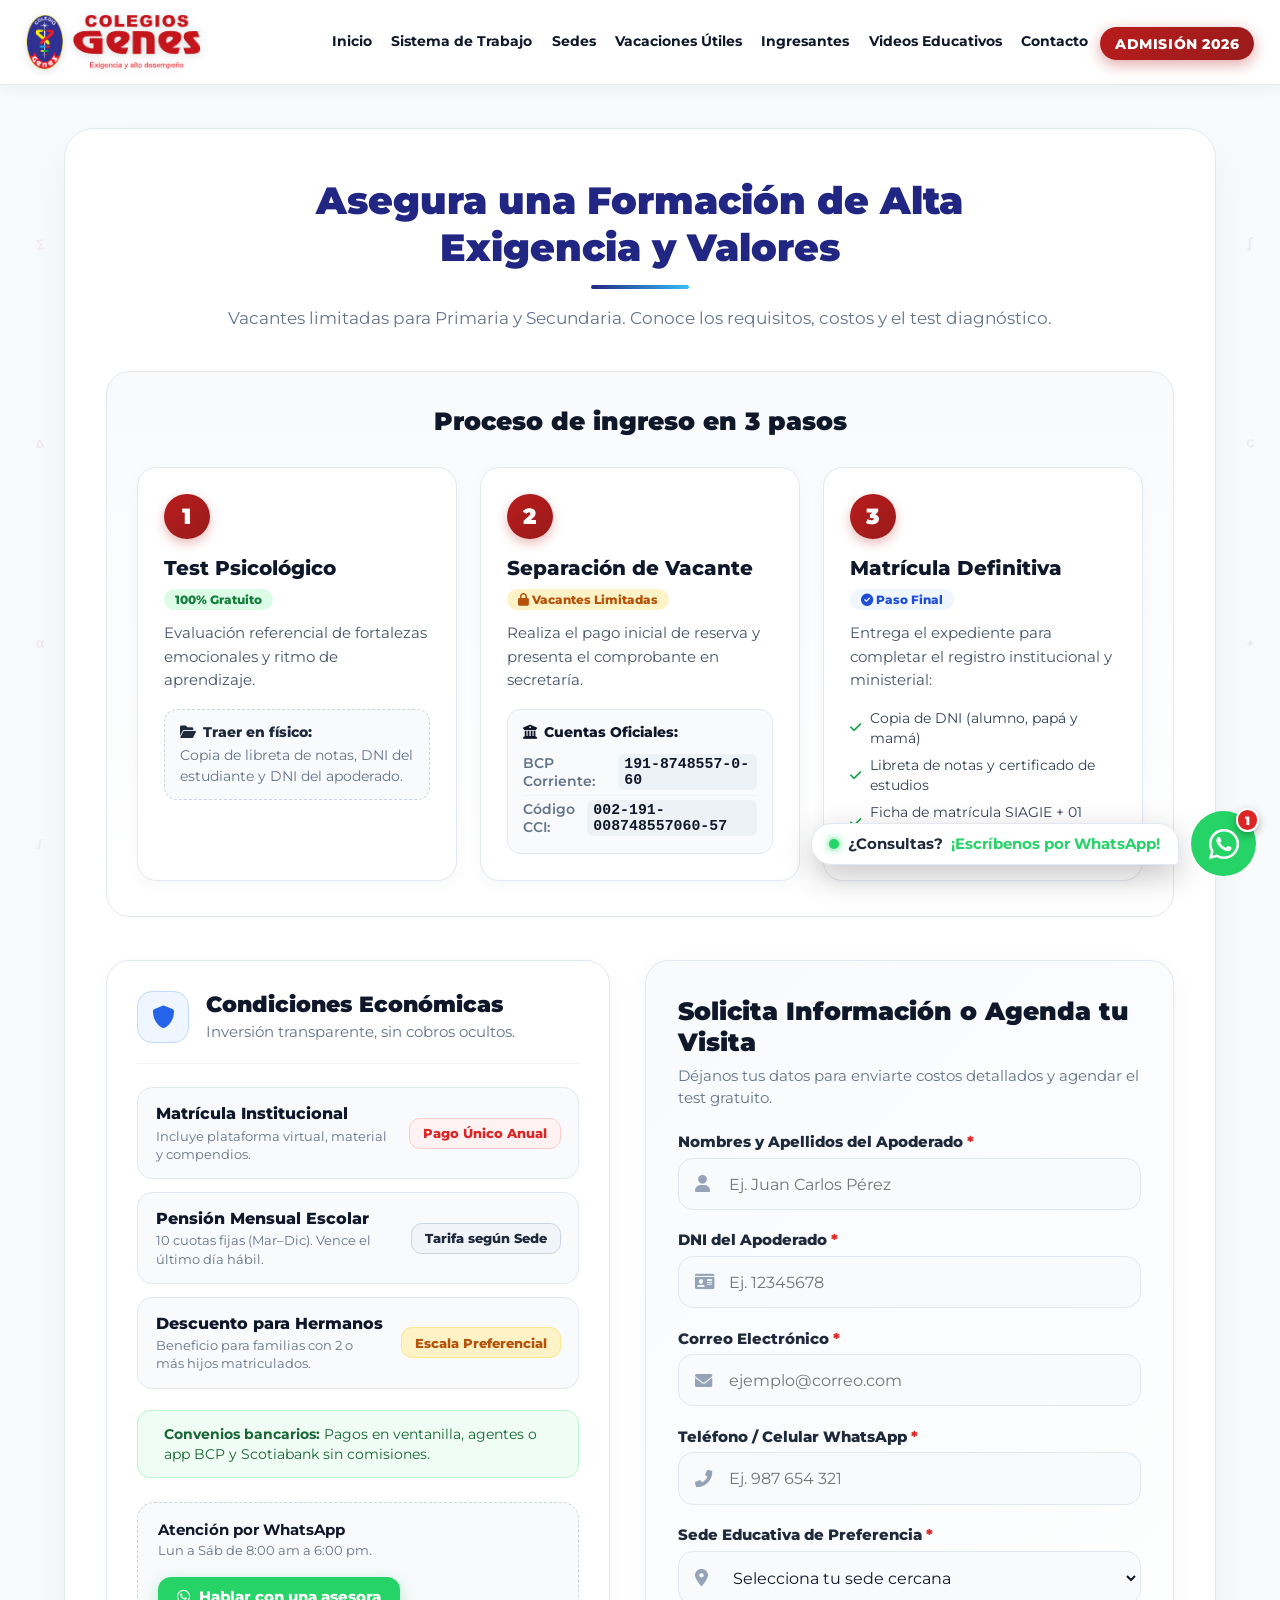
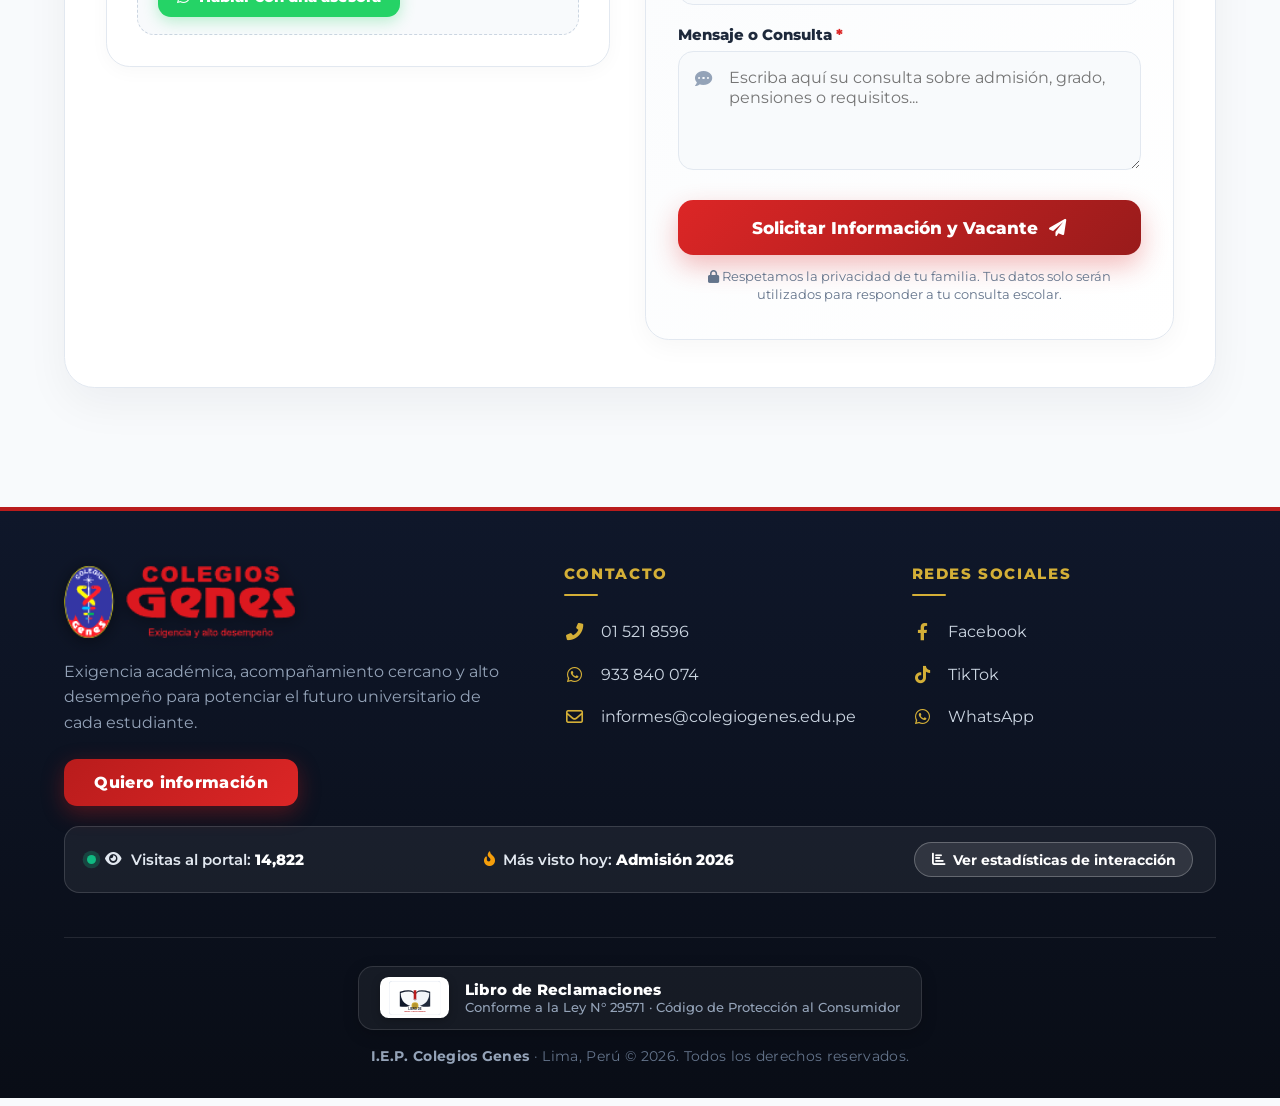
<file: admision.html>
<!DOCTYPE html>
<html lang="es">

<head>
    <meta charset="UTF-8">
    <meta name="viewport" content="width=device-width, initial-scale=1.0">
    
    <!-- SEO Meta Tags Primarios (Optimizado para Colegios Privados y Preuniversitarios en Perú) -->
    <title>Proceso de Admisión 2026 | Colegio Genes</title>
    <meta name="description" content="Postula al Proceso de Admisión 2026 en Colegio Genes: requisitos, cronograma, solicitud de vacante en línea y atención inmediata por sede.">
    <meta name="keywords" content="Colegio Genes, Colegios Genes Lima, mejor colegio preuniversitario en Lima Norte, colegios privados en Comas, colegios privados en Los Olivos, colegios en San Martín de Porres, colegios en Puente Piedra, colegio con preparación UNI San Marcos PUCP Callao, admisión escolar 2026 Lima, colegio primaria y secundaria Lima Norte, vacaciones útiles Comas Los Olivos SMP">
    <meta name="robots" content="index, follow, max-image-preview:large, max-snippet:-1, max-video-preview:-1">
    <meta name="author" content="I.E.P. Colegios Genes">
    <meta name="geo.region" content="PE-LIM">
    <meta name="geo.placename" content="Lima, Perú">
    <meta name="geo.position" content="-11.9922;-77.0694">
    <meta name="ICBM" content="-11.9922, -77.0694">
    <meta name="theme-color" content="#202682">
    <link rel="canonical" href="https://colegio-genes.vercel.app/admision">
    <link rel="alternate" hreflang="es-PE" href="https://colegio-genes.vercel.app/admision">
    <link rel="alternate" hreflang="es" href="https://colegio-genes.vercel.app/admision">
    <link rel="icon" type="image/png" href="assets/images/favicon.png">
    <link rel="apple-touch-icon" href="assets/images/favicon.png">

    <!-- Open Graph / Facebook / WhatsApp Meta Tags -->
    <meta property="og:site_name" content="Colegios Genes">
    <meta property="og:type" content="website">
    <meta property="og:url" content="https://colegio-genes.vercel.app/admision">
    <meta property="og:title" content="Proceso de Admisión 2026 | Colegio Genes">
    <meta property="og:description" content="Postula al Proceso de Admisión 2026 en Colegio Genes: requisitos, cronograma, solicitud de vacante en línea y atención inmediata por sede.">
    <!-- [PUBLICACIONES] PREVIEW WHATSAPP/REDES: Reemplaza assets/images/og_preview.jpg (1200x630 px) para cambiar la imagen al compartir el enlace. -->
        <meta property="og:image" content="https://colegio-genes.vercel.app/assets/images/og_preview.jpg">
    <meta property="og:image:secure_url" content="https://colegio-genes.vercel.app/assets/images/og_preview.jpg">
    <meta property="og:image:type" content="image/jpeg">
    <meta property="og:image:width" content="1200">
    <meta property="og:image:height" content="630">
    <meta property="og:image:alt" content="Colegio Genes - Admisión 2026 Primaria y Secundaria Preuniversitaria">
    <meta property="og:locale" content="es_PE">
    
    <!-- Twitter Card Meta Tags -->
    <meta name="twitter:card" content="summary_large_image">
    <meta name="twitter:title" content="Proceso de Admisión 2026 | Colegio Genes">
    <meta name="twitter:description" content="Postula al Proceso de Admisión 2026 en Colegio Genes: requisitos, cronograma, solicitud de vacante en línea y atención inmediata por sede.">
    <meta name="twitter:image" content="https://colegio-genes.vercel.app/assets/images/og_preview.jpg">
    <meta name="twitter:image:alt" content="Colegio Genes Educación de Alto Rendimiento">
    
    <!-- JSON-LD Datos Estructurados Schema.org (School + EducationalOrganization + 8 Sedes Oficiales) -->
    <script type="application/ld+json">
    {
      "@context": "https://schema.org",
      "@type": ["School", "EducationalOrganization"],
      "name": "Colegio Genes",
      "alternateName": ["Colegios Genes", "I.E.P. Colegios Genes", "Colegio Preuniversitario Genes", "Genes Colegio"],
      "url": "https://colegio-genes.vercel.app/",
      "logo": "https://colegio-genes.vercel.app/assets/images/logo.png",
      "image": "https://colegio-genes.vercel.app/assets/images/og_preview.jpg",
      "description": "Institución educativa privada preuniversitaria de alta exigencia académica y formación en valores en Lima Norte. Educación especializada para Primaria y Secundaria con preparación continua para el ingreso a San Marcos (UNMSM), UNI, PUCP y Callao.",
      "telephone": "+51933840074",
      "email": "informes@colegiogenes.edu.pe",
      "foundingDate": "2005",
      "priceRange": "$$",
      "areaServed": ["Comas", "Los Olivos", "San Martín de Porres", "Puente Piedra", "Lima Norte", "Lima Metropolitana"],
      "address": {
        "@type": "PostalAddress",
        "streetAddress": "Av. Universitaria 5306",
        "addressLocality": "Los Olivos",
        "addressRegion": "Lima",
        "addressCountry": "PE"
      },
      "geo": {
        "@type": "GeoCoordinates",
        "latitude": "-11.9922",
        "longitude": "-77.0694"
      },
      "sameAs": [
        "https://www.facebook.com/ColegioGenes/",
        "https://www.tiktok.com/@colegiosgenes",
        "https://www.youtube.com/@colegiogenes"
      ],
      "department": [
        {
          "@type": "School",
          "name": "Colegio Genes - Sede Alborada (Comas)",
          "address": "Av. Universitaria 9880, Comas, Lima",
          "telephone": "+51015573002"
        },
        {
          "@type": "School",
          "name": "Colegio Genes - Sede Genes II (Comas)",
          "address": "Av. Universitaria 8257, entre Av. Jamaica y Av. Micaela Bastidas, Comas, Lima",
          "telephone": "+51015218596"
        },
        {
          "@type": "School",
          "name": "Colegio Genes - Sede Los Olivos",
          "address": "Av. Universitaria 5306, cruce con Av. Marañón, Los Olivos, Lima",
          "telephone": "+51015218596"
        },
        {
          "@type": "School",
          "name": "Colegio Genes - Sede Primavera (Comas)",
          "address": "Calle 2 Mz. G Lote 27, Coop. Primavera, Comas, Lima",
          "telephone": "+51015570144"
        },
        {
          "@type": "School",
          "name": "Colegio Genes - Sede S.M.P.",
          "address": "Coop. Virgen de Fátima Mz. L Lote 3, Alt. Cdra. 19 Av. Carlos Izaguirre, San Martín de Porres, Lima",
          "telephone": "+51014852475"
        },
        {
          "@type": "School",
          "name": "Colegio Genes - Sede del Norte (Puente Piedra)",
          "address": "Urb. Leoncio Prado Mz. N Lt. 179, Panamericana Norte con Néstor Gambeta, Puente Piedra, Lima",
          "telephone": "+51012889074"
        },
        {
          "@type": "School",
          "name": "Colegio Genes - Sede Gamarra (S.M.P.)",
          "address": "Calle Germán Stiglich Mz. A Lote 3, Urb. Antares, San Martín de Porres, Lima",
          "telephone": "+51013987127"
        },
        {
          "@type": "School",
          "name": "Colegio Genes - Sede del Pinar (Comas)",
          "address": "Calle Los Naranjos Mz. H Lote 8 y 9, Urb. El Pinar, Comas, Lima",
          "telephone": "+51945850041"
        }
      ],
      "hasOfferCatalog": {
        "@type": "OfferCatalog",
        "name": "Niveles y Programas Académicos Colegio Genes",
        "itemListElement": [
          {
            "@type": "Offer",
            "itemOffered": {
              "@type": "Course",
              "name": "Educación Primaria Integral (1.° a 6.° Grado)",
              "description": "Formación integral en valores, matemática y comunicación con tutora monitora y compendios bimestrales."
            }
          },
          {
            "@type": "Offer",
            "itemOffered": {
              "@type": "Course",
              "name": "Educación Secundaria Preuniversitaria (1.° a 5.° Año)",
              "description": "Sistema preuniversitario con simulacros semanales tipo admisión DECO San Marcos (UNMSM), UNI, PUCP y Callao."
            }
          },
          {
            "@type": "Offer",
            "itemOffered": {
              "@type": "Course",
              "name": "Vacaciones Útiles y Nivelación de Verano",
              "description": "Ciclos de verano de nivelación, adelanto escolar y talleres formativos para Primaria y Secundaria."
            }
          }
        ]
      }
    }
    </script>

    <!-- JSON-LD FAQPage Schema para Rich Snippets en Google Perú -->
    <script type="application/ld+json">
    {
      "@context": "https://schema.org",
      "@type": "FAQPage",
      "mainEntity": [
        {
          "@type": "Question",
          "name": "¿Cuántas sedes tiene Colegios Genes en Lima?",
          "acceptedAnswer": {
            "@type": "Answer",
            "text": "Colegios Genes cuenta con 8 sedes en Lima Norte: Genes Alborada (Comas), Genes II (Comas), Genes Los Olivos, Genes Primavera (Comas), Genes de S.M.P. (San Martín de Porres), Genes del Norte (Puente Piedra), Genes Gamarra (Urb. Antares, S.M.P.) y Genes del Pinar (Comas)."
          }
        },
        {
          "@type": "Question",
          "name": "¿Qué niveles educativos ofrece Colegios Genes?",
          "acceptedAnswer": {
            "@type": "Answer",
            "text": "Ofrecemos Educación Primaria (1.° a 6.° Grado) con tutoría permanente y Educación Secundaria Preuniversitaria (1.° a 5.° Año) con preparación intensiva para el ingreso directo a San Marcos (UNMSM), UNI, PUCP y Callao, además del programa de Vacaciones Útiles."
          }
        },
        {
          "@type": "Question",
          "name": "¿Cuáles son los pasos para el Proceso de Admisión 2026 en Colegios Genes?",
          "acceptedAnswer": {
            "@type": "Answer",
            "text": "El ingreso consta de 3 pasos simples: 1) Test Psicológico gratuito (presentando copia de libreta y DNI), 2) Separación de vacante mediante abono en cuentas oficiales BCP, y 3) Matrícula definitiva entregando el expediente SIAGIE."
          }
        }
      ]
    }
    </script>
    
    <!-- Preconexión de alta velocidad para Fuentes y Google Maps -->
    <link rel="preconnect" href="https://fonts.googleapis.com">
    <link rel="preconnect" href="https://fonts.gstatic.com" crossorigin>
    <link rel="preconnect" href="https://www.google.com" crossorigin>
    <link rel="preconnect" href="https://maps.google.com" crossorigin>
    <link rel="preconnect" href="https://maps.gstatic.com" crossorigin>
    <link rel="dns-prefetch" href="https://www.google.com">
    <link rel="dns-prefetch" href="https://maps.googleapis.com">
    <link href="https://fonts.googleapis.com/css2?family=Cinzel:wght@700;800;900&family=Montserrat:wght@400;500;600;700;800;900&display=swap" rel="stylesheet">
    <link rel="stylesheet" href="https://cdnjs.cloudflare.com/ajax/libs/font-awesome/6.0.0/css/all.min.css">
    
    <link rel="stylesheet" href="css/styles.css?v=20261116_V52">
</head>

<body>

    <!-- NAV BAR STICKY CON LOGO MÁS GRANDE Y ESPACIADO (HEADER ÚNICO PRINCIPAL) -->
    <div id="site-nav">
        <nav>
            <button class="mobile-menu-btn" type="button" id="mobile-menu-btn" aria-label="Abrir menú" onclick="toggleMobileMenu()">
                <span></span>
                <span></span>
                <span></span>
            </button>
            <a href="index.html" class="logo-container" aria-label="Ir al inicio" style="text-decoration: none;">
                <img src="assets/images/logo.png" class="logo-img" alt="Logo Colegio Genes">
            </a>
            <ul class="nav-links">
                <!-- HEADER DEL DRAWER: logo + botón X -->
                <li class="mobile-drawer-header">
                    <div>
                        <img src="assets/images/logo.png" alt="Logo Genes" class="mobile-drawer-logo">
                        <button type="button" onclick="closeMobileMenu()" class="mobile-drawer-close-btn" aria-label="Cerrar menú">
                            <i class="fas fa-times"></i>
                        </button>
                    </div>
                </li>
                <li><a href="index.html" id="link-inicio"><i class="fas fa-home"></i>Inicio</a></li>
                <li><a href="propuesta.html" id="link-propuesta"><i class="fas fa-graduation-cap"></i>Sistema de Trabajo</a></li>
                <li><a href="sedes.html" id="link-sedes"><i class="fas fa-map-marker-alt"></i>Sedes</a></li>
                <li><a href="vacaciones.html" id="link-vacaciones"><i class="fas fa-sun"></i>Vacaciones Útiles</a></li>
                <li><a href="ingresantes.html" id="link-ingresantes"><i class="fas fa-trophy"></i>Ingresantes</a></li>
                <li class="dropdown" id="dropdown-videos">
                    <a href="videos-primaria.html" onclick="toggleVideosDropdown(event)" id="link-videos">
                        <i class="fas fa-play-circle"></i>Videos Educativos <i class="fas fa-chevron-down drawer-chevron"></i>
                    </a>
                    <ul class="dropdown-menu" id="dropdown-menu-videos">
                        <li><a href="videos-primaria.html"><i class="fas fa-child"></i>Videos Primaria</a></li>
                        <li><a href="videos-secundaria.html"><i class="fas fa-user-graduate"></i>Videos Secundaria</a></li>
                        <li><a href="canales-virtuales.html"><i class="fab fa-youtube"></i>Canales de YouTube</a></li>
                    </ul>
                </li>
                <li><a href="contacto.html" id="link-contacto"><i class="fas fa-envelope"></i>Contacto</a></li>
                <li class="admision-li">
                    <a href="admision.html" id="link-admision" class="btn-admision">ADMISIÓN 2026</a>
                </li>
            </ul>
        </nav>
    </div>
    
    <div class="mobile-nav-overlay" id="mobile-nav-overlay" onclick="closeMobileMenu()"></div>

    <!-- MAIN CONTENT CONTAINER -->
    <div class="main-container">
        
        <!-- SECCIÓN INICIO -->
        <!-- [PUBLICACIONES] ADMISIÓN: Actualiza año, enlaces de WhatsApp (https://wa.me/51...) y sedes del formulario aquí. -->
        <section id="admision" class="active">
            <div class="content-wrapper">
                <div class="card animate-fade-up admision-card-main">
                    
                    <!-- ENCABEZADO ORIENTADOR Y ACOGEDOR PARA PADRES -->
                    <div class="admision-header-parent">
                        <h2 class="admision-main-title">Asegura una Formación de Alta Exigencia y Valores</h2>
                        <div class="linea-pilares" style="margin: 0 auto 14px;"></div>
                        <p class="admision-subtitle-parent">
                            Vacantes limitadas para Primaria y Secundaria. Conoce los requisitos, costos y el test diagnóstico.
                        </p>
                    </div>

                    <!-- LÍNEA DE PROCESO EN 3 PASOS GUIADOS CON JERARQUÍA VISUAL CLARA -->
                    <div class="admision-timeline-wrapper">
                        <div class="admision-steps-header">
                            <h3 class="admision-steps-title">Proceso de ingreso en 3 pasos</h3>
                        </div>

                        <div class="admision-steps-grid">
                            <!-- PASO 1 -->
                            <article class="admision-step-box">
                                <div class="step-badge-circle">1</div>
                                <div class="step-content">
                                    <div class="step-title-row">
                                        <h4>Test Psicológico</h4>
                                        <span class="step-free-badge">100% Gratuito</span>
                                    </div>
                                    <p class="step-desc">
                                        Evaluación referencial de fortalezas emocionales y ritmo de aprendizaje.
                                    </p>
                                    <div class="step-highlight-box">
                                        <div class="step-highlight-label"><i class="fas fa-folder-open"></i> Traer en físico:</div>
                                        <p>Copia de libreta de notas, DNI del estudiante y DNI del apoderado.</p>
                                    </div>
                                </div>
                            </article>

                            <!-- PASO 2 -->
                            <article class="admision-step-box">
                                <div class="step-badge-circle">2</div>
                                <div class="step-content">
                                    <div class="step-title-row">
                                        <h4>Separación de Vacante</h4>
                                        <span class="step-priority-badge"><i class="fas fa-lock"></i> Vacantes Limitadas</span>
                                    </div>
                                    <p class="step-desc">
                                        Realiza el pago inicial de reserva y presenta el comprobante en secretaría.
                                    </p>
                                    <div class="step-bank-card">
                                        <div class="bank-card-title"><i class="fas fa-university"></i> Cuentas Oficiales:</div>
                                        <div class="bank-row">
                                            <span class="bank-name">BCP Corriente:</span>
                                            <span class="bank-code">191-8748557-0-60</span>
                                        </div>
                                        <div class="bank-row">
                                            <span class="bank-name">Código CCI:</span>
                                            <span class="bank-code">002-191-008748557060-57</span>
                                        </div>
                                    </div>
                                </div>
                            </article>

                            <!-- PASO 3 -->
                            <article class="admision-step-box">
                                <div class="step-badge-circle">3</div>
                                <div class="step-content">
                                    <div class="step-title-row">
                                        <h4>Matrícula Definitiva</h4>
                                        <span class="step-check-badge"><i class="fas fa-check-circle"></i> Paso Final</span>
                                    </div>
                                    <p class="step-desc">
                                        Entrega el expediente para completar el registro institucional y ministerial:
                                    </p>
                                    <ul class="step-doc-list">
                                        <li><i class="fas fa-check"></i> Copia de DNI (alumno, papá y mamá)</li>
                                        <li><i class="fas fa-check"></i> Libreta de notas y certificado de estudios</li>
                                        <li><i class="fas fa-check"></i> Ficha de matrícula SIAGIE + 01 mica A4</li>
                                    </ul>
                                </div>
                            </article>
                        </div>
                    </div>

                    <!-- SECCIÓN INFERIOR: CONDICIONES ECONÓMICAS CLARAS + ASESORÍA PERSONALIZADA -->
                    <div class="admision-split-container">
                        
                        <!-- LADO IZQUIERDO: TRANSPARENCIA ECONÓMICA -->
                        <div class="admision-info-left">
                            <div class="admision-econ-card">
                                <div class="econ-header">
                                    <div class="econ-icon-box">
                                        <i class="fas fa-shield-alt"></i>
                                    </div>
                                    <div>
                                        <h3 class="econ-title">Condiciones Económicas</h3>
                                        <p class="econ-desc">Inversión transparente, sin cobros ocultos.</p>
                                    </div>
                                </div>

                                <div class="econ-items-list">
                                    <div class="econ-item">
                                        <div class="econ-item-info">
                                            <div class="econ-item-name">Matrícula Institucional</div>
                                            <div class="econ-item-sub">Incluye plataforma virtual, material y compendios.</div>
                                        </div>
                                        <div class="econ-item-tag tag-primary">Pago Único Anual</div>
                                    </div>

                                    <div class="econ-item">
                                        <div class="econ-item-info">
                                            <div class="econ-item-name">Pensión Mensual Escolar</div>
                                            <div class="econ-item-sub">10 cuotas fijas (Mar–Dic). Vence el último día hábil.</div>
                                        </div>
                                        <div class="econ-item-tag tag-neutral">Tarifa según Sede</div>
                                    </div>

                                    <div class="econ-item">
                                        <div class="econ-item-info">
                                            <div class="econ-item-name">Descuento para Hermanos</div>
                                            <div class="econ-item-sub">Beneficio para familias con 2 o más hijos matriculados.</div>
                                        </div>
                                        <div class="econ-item-tag tag-success">Escala Preferencial</div>
                                    </div>
                                </div>

                                <div class="econ-security-notice">
                                    <i class="fas fa-check-shield"></i>
                                    <div>
                                        <strong>Convenios bancarios:</strong> Pagos en ventanilla, agentes o app BCP y Scotiabank sin comisiones.
                                    </div>
                                </div>

                                <div class="econ-direct-action">
                                    <div class="direct-action-text">
                                        <strong>Atención por WhatsApp</strong>
                                        <span>Lun a Sáb de 8:00 am a 6:00 pm.</span>
                                    </div>
                                    <a href="https://wa.me/51933840074?text=Hola%20Colegio%20Genes,%20deseo%20conocer%20costos,%20pensiones%20y%20vacantes%20para%20el%20a%C3%B1o%202026." target="_blank" rel="noopener noreferrer" class="btn-econ-whatsapp">
                                        <i class="fab fa-whatsapp"></i> Hablar con una asesora
                                    </a>
                                </div>
                            </div>
                        </div>

                        <!-- LADO DERECHO: FORMULARIO AMABLE Y ACCESIBLE -->
                        <div class="admision-form-right">
                            <div class="parent-form-box">
                                <div class="parent-form-header">
                                    <h3 class="parent-form-title">Solicita Información o Agenda tu Visita</h3>
                                    <p class="parent-form-desc">
                                        Déjanos tus datos para enviarte costos detallados y agendar el test gratuito.
                                    </p>
                                </div>

                                <form class="formulario-moderno" data-form-type="admision" action="#" method="POST" novalidate>
                                    <input type="text" name="_gotcha" tabindex="-1" autocomplete="off" style="display:none;" aria-hidden="true">
                                    <div class="form-grid">
                                        <div class="input-field-group">
                                            <label for="adm-nombres">Nombres y Apellidos del Apoderado <span class="required">*</span></label>
                                            <div class="input-wrapper">
                                                <i class="fas fa-user input-icon"></i>
                                                <input id="adm-nombres" type="text" name="nombres" placeholder="Ej. Juan Carlos Pérez" pattern="^[a-zA-ZáéíóúÁÉÍÓÚñÑüÜ\s]{3,60}$" minlength="3" maxlength="60" title="Ingrese solo letras y espacios (sin números)" required>
                                            </div>
                                        </div>

                                        <div class="input-field-group">
                                            <label for="adm-dni">DNI del Apoderado <span class="required">*</span></label>
                                            <div class="input-wrapper">
                                                <i class="fas fa-id-card input-icon"></i>
                                                <input id="adm-dni" type="text" name="dni" placeholder="Ej. 12345678" pattern="[0-9]{8}" minlength="8" maxlength="8" inputmode="numeric" title="El DNI debe contener exactamente 8 números" required>
                                            </div>
                                        </div>

                                        <div class="input-field-group">
                                            <label for="adm-correo">Correo Electrónico <span class="required">*</span></label>
                                            <div class="input-wrapper">
                                                <i class="fas fa-envelope input-icon"></i>
                                                <input id="adm-correo" type="email" name="correo" placeholder="ejemplo@correo.com" pattern="^[a-zA-Z0-9._%+\-]+@[a-zA-Z0-9.\-]+\.[a-zA-Z]{2,}$" title="Ingrese un correo electrónico válido" required>
                                            </div>
                                        </div>

                                        <div class="input-field-group">
                                            <label for="adm-telefono">Teléfono / Celular WhatsApp <span class="required">*</span></label>
                                            <div class="input-wrapper">
                                                <i class="fas fa-phone-alt input-icon"></i>
                                                <input id="adm-telefono" type="tel" name="telefono" placeholder="Ej. 987 654 321" pattern="^9[0-9]{8}$" minlength="9" maxlength="9" inputmode="numeric" title="El celular debe comenzar con 9 y tener 9 dígitos" required>
                                            </div>
                                        </div>

                                        <div class="input-field-group">
                                            <label for="adm-sede">Sede Educativa de Preferencia <span class="required">*</span></label>
                                            <div class="input-wrapper">
                                                <i class="fas fa-map-marker-alt input-icon"></i>
                                                <select id="adm-sede" name="sede" required>
                                                    <option value="" disabled selected>Selecciona tu sede cercana</option>
                                                    <option value="Genes Alborada">Genes Alborada (Comas)</option>
                                                    <option value="Genes II">Genes II (Comas)</option>
                                                    <option value="Genes Los Olivos">Genes Los Olivos</option>
                                                    <option value="Genes Primavera">Genes Primavera (Comas)</option>
                                                    <option value="Genes de S.M.P.">Genes de S.M.P.</option>
                                                    <option value="Genes del Norte">Genes del Norte (Puente Piedra)</option>
                                                    <option value="Genes Gamarra">Genes Gamarra (S.M.P.)</option>
                                                    <option value="Genes del Pinar">Genes del Pinar (Comas)</option>
                                                </select>
                                            </div>
                                        </div>

                                        <div class="input-field-group">
                                            <label for="adm-mensaje">Mensaje o Consulta <span class="required">*</span></label>
                                            <div class="input-wrapper textarea-wrapper">
                                                <i class="fas fa-comment-dots input-icon"></i>
                                                <textarea id="adm-mensaje" name="mensaje" rows="4" placeholder="Escriba aquí su consulta sobre admisión, grado, pensiones o requisitos..." minlength="10" maxlength="500" required></textarea>
                                            </div>
                                        </div>
                                    </div>

                                    <input type="hidden" name="_captcha" value="false">
                                    <input type="hidden" name="_subject" value="Nuevo prospecto Admisión / Vacaciones Útiles - Colegio Genes">

                                    <button type="submit" class="btn-submit-contacto">
                                        <span>Solicitar Información y Vacante</span>
                                        <i class="fas fa-paper-plane icon-arrow"></i>
                                    </button>
                                    <p class="form-privacy-note">
                                        <i class="fas fa-lock"></i> Respetamos la privacidad de tu familia. Tus datos solo serán utilizados para responder a tu consulta escolar.
                                    </p>
                                </form>
                            </div>
                        </div>

                    </div>

                </div>
            </div>
        </section>

    </div>

    <!-- MODAL POPUP DE SEDE (OPTIMIZADO CON CARGA RÁPIDA DE MAPS Y ACCIONES DIRECTAS) -->
    <div id="sede-modal" class="sede-modal-overlay" onclick="if(event.target===this) closeSedeModal()">
        <div class="sede-modal-box" role="dialog" aria-modal="true" aria-labelledby="sede-modal-titulo">
            <button class="sede-modal-close" type="button" onclick="closeSedeModal()" aria-label="Cerrar modal">&times;</button>
            <div class="pilares-header sede-modal-header-clean" style="margin-bottom: 12px;">
                <h2 id="sede-modal-titulo" class="sede-modal-title-text">Nombre Sede</h2>
                <div class="linea-pilares"></div>
            </div>

            <div class="sede-modal-grid">
                <div class="sede-modal-info">
                    <div class="sede-modal-dato">
                        <i class="fas fa-map-marker-alt"></i>
                        <div>
                            <small>Distrito</small>
                            <span id="sede-modal-distrito">Distrito</span>
                        </div>
                    </div>

                    <div class="sede-modal-dato">
                        <i class="fas fa-graduation-cap"></i>
                        <div>
                            <small>Niveles de Atención</small>
                            <span id="sede-modal-nivel">Nivel</span>
                        </div>
                    </div>

                    <div class="sede-modal-dato">
                        <i class="fas fa-compass"></i>
                        <div>
                            <small>Dirección Exacta</small>
                            <span id="sede-modal-direccion">Dirección</span>
                        </div>
                    </div>

                    <div class="sede-contactos">
                        <a id="sede-modal-fijo" href="#"><i class="fas fa-phone-alt"></i> <span>Fijo</span></a>
                        <a id="sede-modal-celular" href="#" target="_blank" rel="noopener noreferrer"><i class="fab fa-whatsapp"></i> <span>WhatsApp</span></a>
                        <a id="sede-modal-correo" href="#"><i class="far fa-envelope"></i> <span>Correo</span></a>
                    </div>

                    <div class="sede-modal-cta-row">
                        <button type="button" id="sede-modal-postular-btn" class="btn-sede-postular">
                            <i class="fas fa-user-check"></i> Postular a esta Sede
                        </button>
                    </div>
                </div>

                <div class="sede-mapa-col">
                    <div class="sede-mapa-wrap">
                        <div id="sede-map-loader" class="sede-map-loader">
                            <div class="sede-map-spinner"></div>
                            <span>Cargando mapa interactivo...</span>
                        </div>
                        <iframe id="sede-modal-mapa" src="about:blank" height="300" style="border:0;" allowfullscreen="" referrerpolicy="no-referrer-when-downgrade" title="Ubicación en Google Maps"></iframe>
                    </div>
                    <a id="sede-modal-gmaps-link" href="#" target="_blank" rel="noopener noreferrer" class="btn-sede-gmaps-direct">
                        <i class="fas fa-directions"></i> Abrir ruta en Google Maps
                    </a>
                </div>
            </div>
        </div>
    </div>

    <!-- MODAL DE ANALÍTICA E INTERACCIONES EN VIVO -->
    <div id="analytics-modal" class="sede-modal-overlay" onclick="if(event.target===this) closeAnalyticsModal()">
        <div class="sede-modal-box analytics-modal-box" role="dialog" aria-modal="true" aria-labelledby="analytics-modal-title">
            <button class="sede-modal-close" type="button" onclick="closeAnalyticsModal()" aria-label="Cerrar estadísticas">&times;</button>
            <div class="pilares-header" style="margin-bottom: 16px;">
                <span class="sede-modal-top-badge" style="background: rgba(16, 185, 129, 0.12); color: #059669;"><i class="fas fa-chart-line"></i> Métricas en Tiempo Real</span>
                <h2 id="analytics-modal-title" style="color: var(--bg-dark-navy); font-size: 1.45rem; font-weight: 800; margin-top: 6px;">Actividad y Secciones Más Vistas</h2>
                <div class="linea-pilares"></div>
            </div>

            <div class="analytics-kpi-grid">
                <div class="analytics-kpi-card">
                    <span class="kpi-icon"><i class="fas fa-eye"></i></span>
                    <div>
                        <small>Visitas Totales</small>
                        <strong id="stat-total-visits">14,820</strong>
                    </div>
                </div>
                <div class="analytics-kpi-card">
                    <span class="kpi-icon green"><i class="fas fa-bolt"></i></span>
                    <div>
                        <small>Interacciones</small>
                        <strong id="stat-total-interactions">3,410</strong>
                    </div>
                </div>
                <div class="analytics-kpi-card">
                    <span class="kpi-icon red"><i class="fas fa-fire"></i></span>
                    <div>
                        <small>Sección #1</small>
                        <strong id="stat-top-section">Admisión</strong>
                    </div>
                </div>
            </div>

            <div class="analytics-panels-grid">
                <div class="analytics-panel-col">
                    <h4><i class="fas fa-layer-group"></i> Secciones Más Visitadas</h4>
                    <div id="analytics-sections-bars" class="analytics-bars-list"></div>
                </div>
                <div class="analytics-panel-col">
                    <h4><i class="fas fa-hand-pointer"></i> Interacciones Más Frecuentes</h4>
                    <div id="analytics-actions-bars" class="analytics-bars-list"></div>
                </div>
            </div>
        </div>
    </div>

    <!-- FOOTER INSTITUCIONAL -->
    <footer class="main-footer">
        <div class="footer-inner">
            <div class="footer-grid">
                <div class="footer-brand">
                    <img src="assets/images/logo.png" alt="Colegio Genes" class="footer-logo">
                    <p>
                        Exigencia académica, acompañamiento cercano y alto desempeño para potenciar el futuro universitario de cada estudiante.
                    </p>
                    <a href="admision.html" class="footer-cta" style="text-decoration: none; display: inline-flex; align-items: center; justify-content: center;">
                        Quiero información
                    </a>
                </div>

                <div class="footer-column">
                    <h3>Contacto</h3>
                    <a class="footer-contact-item" href="tel:015218596">
                        <i class="fas fa-phone-alt"></i>
                        <span>01 521 8596</span>
                    </a>
                    <a class="footer-contact-item" href="https://wa.me/51933840074?text=Hola%20Colegio%20Genes,%20deseo%20recibir%20informaci%C3%B3n%20sobre%20el%20colegio,%20vacantes%20y%20el%20proceso%20de%20admisi%C3%B3n.%20%C2%BFMe%20podr%C3%ADan%20ayudar%3F" target="_blank" rel="noopener noreferrer">
                        <i class="fab fa-whatsapp"></i>
                        <span>933 840 074</span>
                    </a>
                    <a class="footer-contact-item" href="mailto:informes@colegiogenes.edu.pe">
                        <i class="far fa-envelope"></i>
                        <span>informes@colegiogenes.edu.pe</span>
                    </a>
                </div>

                <div class="footer-column">
                    <h3>Redes Sociales</h3>
                    <a class="footer-contact-item" href="https://www.facebook.com/ColegioGenes/?locale=es_LA" target="_blank" rel="noopener noreferrer">
                        <i class="fab fa-facebook-f"></i>
                        <span>Facebook</span>
                    </a>
                    <a class="footer-contact-item" href="https://www.tiktok.com/@colegiosgenes" target="_blank" rel="noopener noreferrer">
                        <i class="fab fa-tiktok"></i>
                        <span>TikTok</span>
                    </a>
                    <a class="footer-contact-item" href="https://wa.me/51933840074?text=Hola%20Colegio%20Genes,%20deseo%20recibir%20informaci%C3%B3n%20sobre%20el%20colegio,%20vacantes%20y%20el%20proceso%20de%20admisi%C3%B3n.%20%C2%BFMe%20podr%C3%ADan%20ayudar%3F" target="_blank" rel="noopener noreferrer">
                        <i class="fab fa-whatsapp"></i>
                        <span>WhatsApp</span>
                    </a>
                </div>
            </div>

            <!-- BARRA DE VISITAS EN VIVO Y ESTADÍSTICAS DE SECCIONES -->
            <div class="footer-analytics-strip">
                <div class="visitor-counter-pill" title="Visitas registradas en el portal institucional">
                    <span class="live-pulse-dot"></span>
                    <i class="fas fa-eye"></i>
                    <span>Visitas al portal: <strong id="footer-visitor-count">14,820</strong></span>
                </div>
                <div class="visitor-top-section-pill">
                    <i class="fas fa-fire-alt" style="color: #F59E0B;"></i>
                    <span>Más visto hoy: <strong id="footer-top-section">Admisión 2026</strong></span>
                </div>
                <button type="button" class="btn-open-analytics" onclick="openAnalyticsModal()">
                    <i class="fas fa-chart-bar"></i> Ver estadísticas de interacción
                </button>
            </div>

            <div class="footer-bottom-bar">
                <a href="contacto.html" class="libro-reclamaciones-link" aria-label="Libro de Reclamaciones">
                    <img src="assets/images/libro_reclamaciones.svg" alt="Libro de Reclamaciones">
                    <div class="libro-text">
                        <span class="libro-title">Libro de Reclamaciones</span>
                        <span class="libro-sub">Conforme a la Ley N° 29571 &middot; Código de Protección al Consumidor</span>
                    </div>
                </a>
                <p>
                    <strong>I.E.P. Colegios Genes</strong> &middot; Lima, Perú &copy; 2026. Todos los derechos reservados.
                </p>
            </div>
        </div>
    </footer>

    <!-- MODAL LIGHTBOX FULLSCREEN ULTRA-MODERNO PARA HORARIOS Y AFICHES -->
    <div class="modal-backdrop lightbox-fullscreen-backdrop" id="ingresante-modal" onclick="handleLightboxBackdropClick(event)">
        <div class="lightbox-viewer-container" onclick="event.stopPropagation()">
            <!-- TOP BAR FLOTANTE GLASSMORPHISM -->
            <div class="lightbox-header-bar">
                <div class="lightbox-title-wrap">
                    <span class="lightbox-badge"><i class="fas fa-shield-alt"></i> Publicación Oficial</span>
                    <h3 id="ingresante-modal-title">Horarios de Vacaciones Útiles</h3>
                </div>
                <div class="lightbox-toolbar">
                    <button type="button" class="lightbox-btn" onclick="zoomLightbox(-0.2)" title="Reducir zoom (-)">
                        <i class="fas fa-search-minus"></i>
                    </button>
                    <span id="lightbox-zoom-indicator" class="lightbox-zoom-level">100%</span>
                    <button type="button" class="lightbox-btn" onclick="zoomLightbox(0.2)" title="Aumentar zoom (+)">
                        <i class="fas fa-search-plus"></i>
                    </button>
                    <button type="button" class="lightbox-btn" id="btn-zoom-toggle" onclick="toggleLightboxFit()" title="Ajustar a pantalla o tamaño real">
                        <i class="fas fa-expand"></i> <span class="btn-text">Tamaño real</span>
                    </button>
                    <a id="btn-open-original-img" class="lightbox-btn highlight" href="#" target="_blank" rel="noopener noreferrer" title="Abrir imagen original en pestaña nueva">
                        <i class="fas fa-external-link-alt"></i> <span class="btn-text">Pestaña nueva</span>
                    </a>
                    <button type="button" class="lightbox-close-btn" onclick="closeIngresanteModal()" aria-label="Cerrar visor">
                        <i class="fas fa-times"></i>
                    </button>
                </div>
            </div>

            <!-- VIEWPORT / STAGE -->
            <div class="lightbox-stage" id="lightbox-stage">
                <div id="lightbox-spinner" class="lightbox-spinner" aria-hidden="true">
                    <div class="lightbox-spinner-ring"></div>
                    <span>Cargando imagen en alta resolución...</span>
                </div>
                <div class="lightbox-img-wrapper" id="lightbox-img-wrapper">
                    <img id="ingresante-modal-img" src="[data-uri]" alt="Publicación Oficial Colegios Genes" draggable="false">
                </div>
            </div>

            <!-- FOOTER HINT -->
            <div class="lightbox-footer-hint">
                <span><i class="fas fa-mouse"></i> Usa la rueda del mouse o haz clic para zoom &bull; Arrastra para mover &bull; <kbd>ESC</kbd> para salir</span>
            </div>
        </div>
    </div>

    <!-- WHATSAPP FLOTANTE INTERACTIVO -->
    <!-- [PUBLICACIONES] WHATSAPP FLOTANTE: Cambia el número (51...) y mensaje precargado en ambos href="https://wa.me/..." o en js/config.js. -->
        <div class="whatsapp-widget-wrapper">
        <a href="https://wa.me/51933840074?text=Hola%20Colegio%20Genes,%20deseo%20recibir%20informaci%C3%B3n%20sobre%20el%20colegio,%20vacantes%20y%20el%20proceso%20de%20admisi%C3%B3n.%20%C2%BFMe%20podr%C3%ADan%20ayudar%3F" target="_blank" rel="noopener noreferrer" class="whatsapp-bubble-msg" style="text-decoration: none; color: inherit;">
            <span class="ws-online-dot"></span>
            ¿Consultas? <strong style="color: #25D366;">¡Escríbenos por WhatsApp!</strong>
        </a>
        <a class="whatsapp-float" href="https://wa.me/51933840074?text=Hola%20Colegio%20Genes,%20deseo%20recibir%20informaci%C3%B3n%20sobre%20el%20colegio,%20vacantes%20y%20el%20proceso%20de%20admisi%C3%B3n.%20%C2%BFMe%20podr%C3%ADan%20ayudar%3F" target="_blank" rel="noopener noreferrer" aria-label="Escribir por WhatsApp al colegio">
            <span class="whatsapp-notification-badge">1</span>
            <i class="fab fa-whatsapp"></i>
        </a>
    </div>

    <!-- SweetAlert2 Local (Sin dependencia de CDN externo) -->
    <script src="js/sweetalert2.min.js"></script>
    <script src="js/config.js"></script>
    <script src="js/main.js?v=20261116_V53"></script>
</body>

</html>
</file>
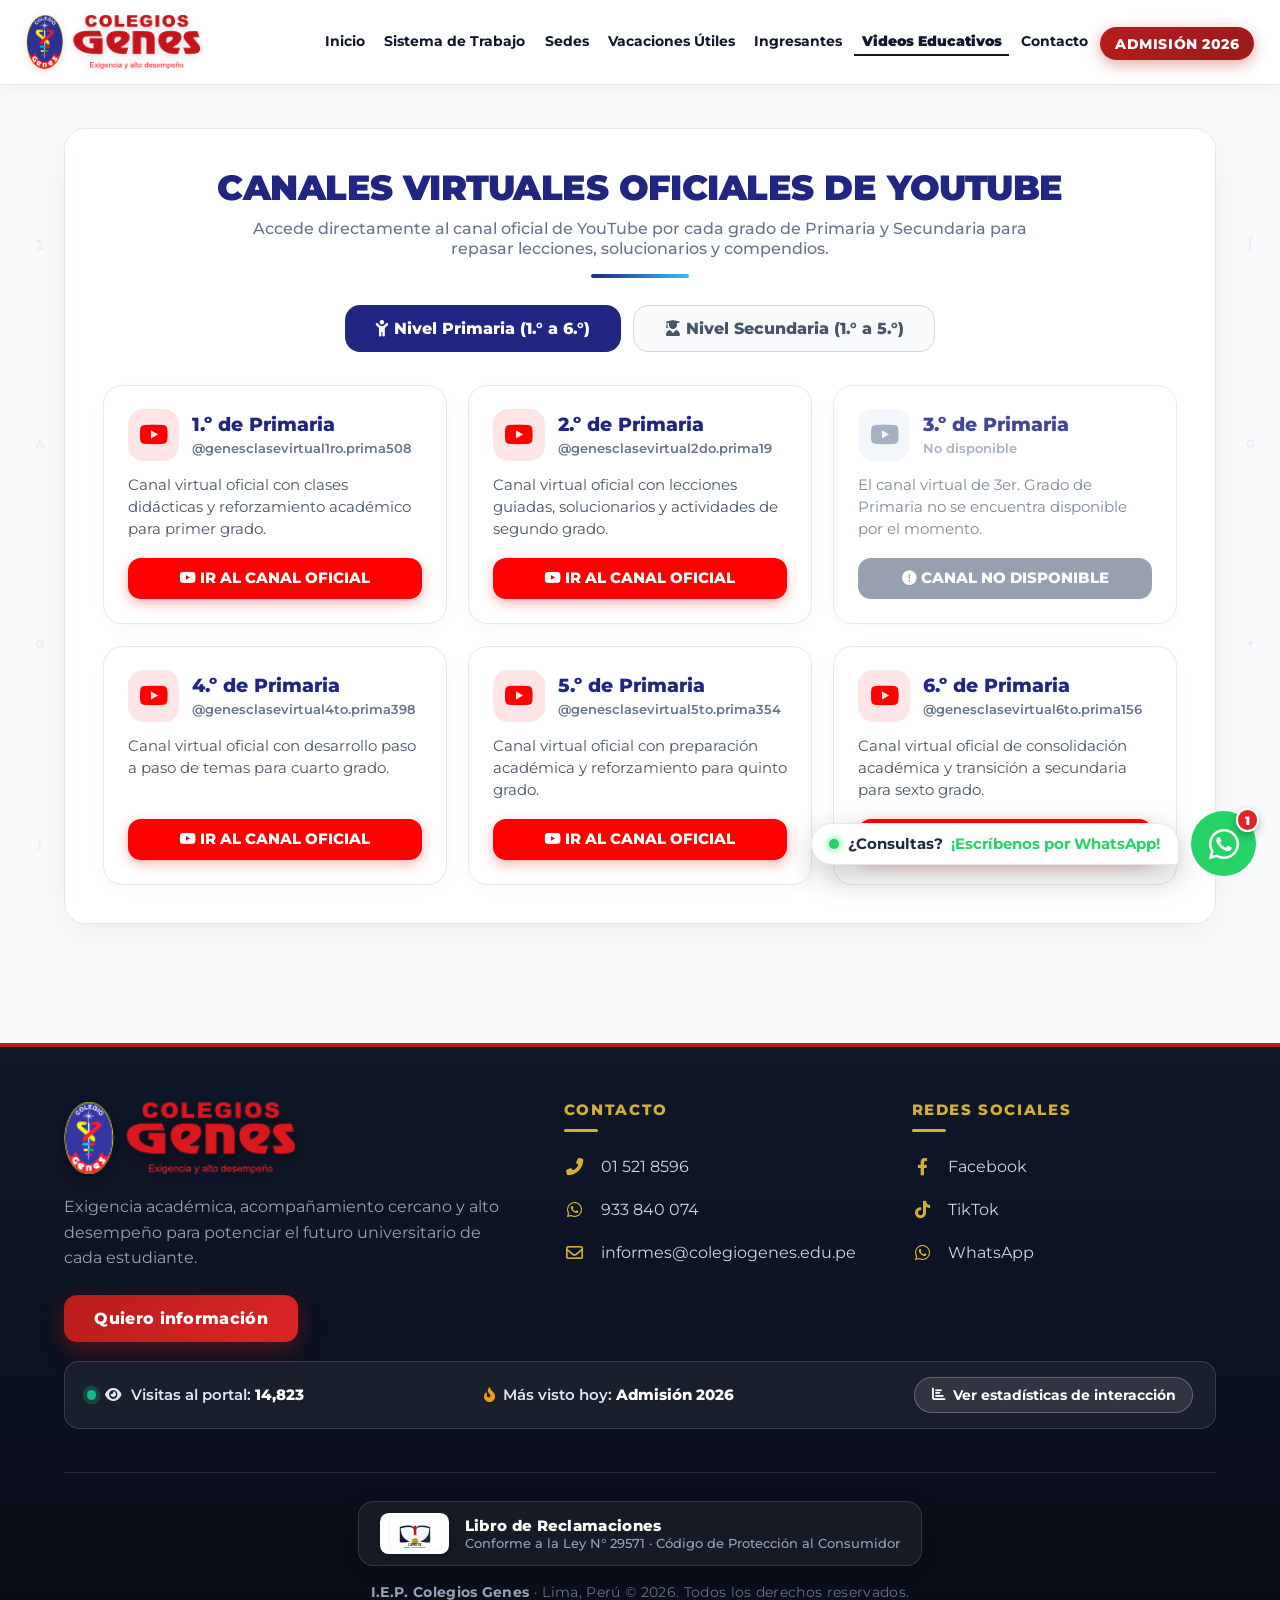
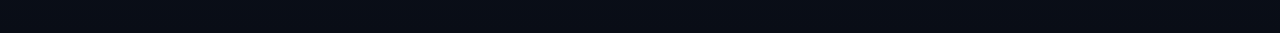
<file: canales-virtuales.html>
<!DOCTYPE html>
<html lang="es">

<head>
    <meta charset="UTF-8">
    <meta name="viewport" content="width=device-width, initial-scale=1.0">
    
    <!-- SEO Meta Tags Primarios (Optimizado para Colegios Privados y Preuniversitarios en Perú) -->
    <title>Canales Oficiales de YouTube por Grado | Colegio Genes</title>
    <meta name="description" content="Accede a todos los canales oficiales de YouTube del Colegio Genes organizados por grado para Primaria y Secundaria.">
    <meta name="keywords" content="Colegio Genes, Colegios Genes Lima, mejor colegio preuniversitario en Lima Norte, colegios privados en Comas, colegios privados en Los Olivos, colegios en San Martín de Porres, colegios en Puente Piedra, colegio con preparación UNI San Marcos PUCP Callao, admisión escolar 2026 Lima, colegio primaria y secundaria Lima Norte, vacaciones útiles Comas Los Olivos SMP">
    <meta name="robots" content="index, follow, max-image-preview:large, max-snippet:-1, max-video-preview:-1">
    <meta name="author" content="I.E.P. Colegios Genes">
    <meta name="geo.region" content="PE-LIM">
    <meta name="geo.placename" content="Lima, Perú">
    <meta name="geo.position" content="-11.9922;-77.0694">
    <meta name="ICBM" content="-11.9922, -77.0694">
    <meta name="theme-color" content="#202682">
    <link rel="canonical" href="https://colegio-genes.vercel.app/canales-virtuales">
    <link rel="alternate" hreflang="es-PE" href="https://colegio-genes.vercel.app/canales-virtuales">
    <link rel="alternate" hreflang="es" href="https://colegio-genes.vercel.app/canales-virtuales">
    <link rel="icon" type="image/png" href="assets/images/favicon.png">
    <link rel="apple-touch-icon" href="assets/images/favicon.png">

    <!-- Open Graph / Facebook / WhatsApp Meta Tags -->
    <meta property="og:site_name" content="Colegios Genes">
    <meta property="og:type" content="website">
    <meta property="og:url" content="https://colegio-genes.vercel.app/canales-virtuales">
    <meta property="og:title" content="Canales Oficiales de YouTube por Grado | Colegio Genes">
    <meta property="og:description" content="Accede a todos los canales oficiales de YouTube del Colegio Genes organizados por grado para Primaria y Secundaria.">
    <!-- [PUBLICACIONES] PREVIEW WHATSAPP/REDES: Reemplaza assets/images/og_preview.jpg (1200x630 px) para cambiar la imagen al compartir el enlace. -->
        <meta property="og:image" content="https://colegio-genes.vercel.app/assets/images/og_preview.jpg">
    <meta property="og:image:secure_url" content="https://colegio-genes.vercel.app/assets/images/og_preview.jpg">
    <meta property="og:image:type" content="image/jpeg">
    <meta property="og:image:width" content="1200">
    <meta property="og:image:height" content="630">
    <meta property="og:image:alt" content="Colegio Genes - Admisión 2026 Primaria y Secundaria Preuniversitaria">
    <meta property="og:locale" content="es_PE">
    
    <!-- Twitter Card Meta Tags -->
    <meta name="twitter:card" content="summary_large_image">
    <meta name="twitter:title" content="Canales Oficiales de YouTube por Grado | Colegio Genes">
    <meta name="twitter:description" content="Accede a todos los canales oficiales de YouTube del Colegio Genes organizados por grado para Primaria y Secundaria.">
    <meta name="twitter:image" content="https://colegio-genes.vercel.app/assets/images/og_preview.jpg">
    <meta name="twitter:image:alt" content="Colegio Genes Educación de Alto Rendimiento">
    
    <!-- JSON-LD Datos Estructurados Schema.org (School + EducationalOrganization + 8 Sedes Oficiales) -->
    <script type="application/ld+json">
    {
      "@context": "https://schema.org",
      "@type": ["School", "EducationalOrganization"],
      "name": "Colegio Genes",
      "alternateName": ["Colegios Genes", "I.E.P. Colegios Genes", "Colegio Preuniversitario Genes", "Genes Colegio"],
      "url": "https://colegio-genes.vercel.app/",
      "logo": "https://colegio-genes.vercel.app/assets/images/logo.png",
      "image": "https://colegio-genes.vercel.app/assets/images/og_preview.jpg",
      "description": "Institución educativa privada preuniversitaria de alta exigencia académica y formación en valores en Lima Norte. Educación especializada para Primaria y Secundaria con preparación continua para el ingreso a San Marcos (UNMSM), UNI, PUCP y Callao.",
      "telephone": "+51933840074",
      "email": "informes@colegiogenes.edu.pe",
      "foundingDate": "2005",
      "priceRange": "$$",
      "areaServed": ["Comas", "Los Olivos", "San Martín de Porres", "Puente Piedra", "Lima Norte", "Lima Metropolitana"],
      "address": {
        "@type": "PostalAddress",
        "streetAddress": "Av. Universitaria 5306",
        "addressLocality": "Los Olivos",
        "addressRegion": "Lima",
        "addressCountry": "PE"
      },
      "geo": {
        "@type": "GeoCoordinates",
        "latitude": "-11.9922",
        "longitude": "-77.0694"
      },
      "sameAs": [
        "https://www.facebook.com/ColegioGenes/",
        "https://www.tiktok.com/@colegiosgenes",
        "https://www.youtube.com/@colegiogenes"
      ],
      "department": [
        {
          "@type": "School",
          "name": "Colegio Genes - Sede Alborada (Comas)",
          "address": "Av. Universitaria 9880, Comas, Lima",
          "telephone": "+51015573002"
        },
        {
          "@type": "School",
          "name": "Colegio Genes - Sede Genes II (Comas)",
          "address": "Av. Universitaria 8257, entre Av. Jamaica y Av. Micaela Bastidas, Comas, Lima",
          "telephone": "+51015218596"
        },
        {
          "@type": "School",
          "name": "Colegio Genes - Sede Los Olivos",
          "address": "Av. Universitaria 5306, cruce con Av. Marañón, Los Olivos, Lima",
          "telephone": "+51015218596"
        },
        {
          "@type": "School",
          "name": "Colegio Genes - Sede Primavera (Comas)",
          "address": "Calle 2 Mz. G Lote 27, Coop. Primavera, Comas, Lima",
          "telephone": "+51015570144"
        },
        {
          "@type": "School",
          "name": "Colegio Genes - Sede S.M.P.",
          "address": "Coop. Virgen de Fátima Mz. L Lote 3, Alt. Cdra. 19 Av. Carlos Izaguirre, San Martín de Porres, Lima",
          "telephone": "+51014852475"
        },
        {
          "@type": "School",
          "name": "Colegio Genes - Sede del Norte (Puente Piedra)",
          "address": "Urb. Leoncio Prado Mz. N Lt. 179, Panamericana Norte con Néstor Gambeta, Puente Piedra, Lima",
          "telephone": "+51012889074"
        },
        {
          "@type": "School",
          "name": "Colegio Genes - Sede Gamarra (S.M.P.)",
          "address": "Calle Germán Stiglich Mz. A Lote 3, Urb. Antares, San Martín de Porres, Lima",
          "telephone": "+51013987127"
        },
        {
          "@type": "School",
          "name": "Colegio Genes - Sede del Pinar (Comas)",
          "address": "Calle Los Naranjos Mz. H Lote 8 y 9, Urb. El Pinar, Comas, Lima",
          "telephone": "+51945850041"
        }
      ],
      "hasOfferCatalog": {
        "@type": "OfferCatalog",
        "name": "Niveles y Programas Académicos Colegio Genes",
        "itemListElement": [
          {
            "@type": "Offer",
            "itemOffered": {
              "@type": "Course",
              "name": "Educación Primaria Integral (1.° a 6.° Grado)",
              "description": "Formación integral en valores, matemática y comunicación con tutora monitora y compendios bimestrales."
            }
          },
          {
            "@type": "Offer",
            "itemOffered": {
              "@type": "Course",
              "name": "Educación Secundaria Preuniversitaria (1.° a 5.° Año)",
              "description": "Sistema preuniversitario con simulacros semanales tipo admisión DECO San Marcos (UNMSM), UNI, PUCP y Callao."
            }
          },
          {
            "@type": "Offer",
            "itemOffered": {
              "@type": "Course",
              "name": "Vacaciones Útiles y Nivelación de Verano",
              "description": "Ciclos de verano de nivelación, adelanto escolar y talleres formativos para Primaria y Secundaria."
            }
          }
        ]
      }
    }
    </script>

    <!-- JSON-LD FAQPage Schema para Rich Snippets en Google Perú -->
    <script type="application/ld+json">
    {
      "@context": "https://schema.org",
      "@type": "FAQPage",
      "mainEntity": [
        {
          "@type": "Question",
          "name": "¿Cuántas sedes tiene Colegios Genes en Lima?",
          "acceptedAnswer": {
            "@type": "Answer",
            "text": "Colegios Genes cuenta con 8 sedes en Lima Norte: Genes Alborada (Comas), Genes II (Comas), Genes Los Olivos, Genes Primavera (Comas), Genes de S.M.P. (San Martín de Porres), Genes del Norte (Puente Piedra), Genes Gamarra (Urb. Antares, S.M.P.) y Genes del Pinar (Comas)."
          }
        },
        {
          "@type": "Question",
          "name": "¿Qué niveles educativos ofrece Colegios Genes?",
          "acceptedAnswer": {
            "@type": "Answer",
            "text": "Ofrecemos Educación Primaria (1.° a 6.° Grado) con tutoría permanente y Educación Secundaria Preuniversitaria (1.° a 5.° Año) con preparación intensiva para el ingreso directo a San Marcos (UNMSM), UNI, PUCP y Callao, además del programa de Vacaciones Útiles."
          }
        },
        {
          "@type": "Question",
          "name": "¿Cuáles son los pasos para el Proceso de Admisión 2026 en Colegios Genes?",
          "acceptedAnswer": {
            "@type": "Answer",
            "text": "El ingreso consta de 3 pasos simples: 1) Test Psicológico gratuito (presentando copia de libreta y DNI), 2) Separación de vacante mediante abono en cuentas oficiales BCP, y 3) Matrícula definitiva entregando el expediente SIAGIE."
          }
        }
      ]
    }
    </script>
    
    <!-- Preconexión de alta velocidad para Fuentes y Google Maps -->
    <link rel="preconnect" href="https://fonts.googleapis.com">
    <link rel="preconnect" href="https://fonts.gstatic.com" crossorigin>
    <link rel="preconnect" href="https://www.google.com" crossorigin>
    <link rel="preconnect" href="https://maps.google.com" crossorigin>
    <link rel="preconnect" href="https://maps.gstatic.com" crossorigin>
    <link rel="dns-prefetch" href="https://www.google.com">
    <link rel="dns-prefetch" href="https://maps.googleapis.com">
    <link href="https://fonts.googleapis.com/css2?family=Cinzel:wght@700;800;900&family=Montserrat:wght@400;500;600;700;800;900&display=swap" rel="stylesheet">
    <link rel="stylesheet" href="https://cdnjs.cloudflare.com/ajax/libs/font-awesome/6.0.0/css/all.min.css">
    
    <link rel="stylesheet" href="css/styles.css?v=20261116_V52">
</head>

<body>

    <!-- NAV BAR STICKY CON LOGO MÁS GRANDE Y ESPACIADO (HEADER ÚNICO PRINCIPAL) -->
    <div id="site-nav">
        <nav>
            <button class="mobile-menu-btn" type="button" id="mobile-menu-btn" aria-label="Abrir menú" onclick="toggleMobileMenu()">
                <span></span>
                <span></span>
                <span></span>
            </button>
            <a href="index.html" class="logo-container" aria-label="Ir al inicio" style="text-decoration: none;">
                <img src="assets/images/logo.png" class="logo-img" alt="Logo Colegio Genes">
            </a>
            <ul class="nav-links">
                <!-- HEADER DEL DRAWER: logo + botón X -->
                <li class="mobile-drawer-header">
                    <div>
                        <img src="assets/images/logo.png" alt="Logo Genes" class="mobile-drawer-logo">
                        <button type="button" onclick="closeMobileMenu()" class="mobile-drawer-close-btn" aria-label="Cerrar menú">
                            <i class="fas fa-times"></i>
                        </button>
                    </div>
                </li>
                <li><a href="index.html" id="link-inicio"><i class="fas fa-home"></i>Inicio</a></li>
                <li><a href="propuesta.html" id="link-propuesta"><i class="fas fa-graduation-cap"></i>Sistema de Trabajo</a></li>
                <li><a href="sedes.html" id="link-sedes"><i class="fas fa-map-marker-alt"></i>Sedes</a></li>
                <li><a href="vacaciones.html" id="link-vacaciones"><i class="fas fa-sun"></i>Vacaciones Útiles</a></li>
                <li><a href="ingresantes.html" id="link-ingresantes"><i class="fas fa-trophy"></i>Ingresantes</a></li>
                <li class="dropdown" id="dropdown-videos">
                    <a href="videos-primaria.html" onclick="toggleVideosDropdown(event)" id="link-videos" class="active">
                        <i class="fas fa-play-circle"></i>Videos Educativos <i class="fas fa-chevron-down drawer-chevron"></i>
                    </a>
                    <ul class="dropdown-menu" id="dropdown-menu-videos">
                        <li><a href="videos-primaria.html"><i class="fas fa-child"></i>Videos Primaria</a></li>
                        <li><a href="videos-secundaria.html"><i class="fas fa-user-graduate"></i>Videos Secundaria</a></li>
                        <li><a href="canales-virtuales.html"><i class="fab fa-youtube"></i>Canales de YouTube</a></li>
                    </ul>
                </li>
                <li><a href="contacto.html" id="link-contacto"><i class="fas fa-envelope"></i>Contacto</a></li>
                <li class="admision-li">
                    <a href="admision.html" id="link-admision" class="btn-admision">ADMISIÓN 2026</a>
                </li>
            </ul>
        </nav>
    </div>
    
    <div class="mobile-nav-overlay" id="mobile-nav-overlay" onclick="closeMobileMenu()"></div>

    <!-- MAIN CONTENT CONTAINER -->
    <div class="main-container">
        
        <!-- SECCIÓN INICIO -->
        <!-- [PUBLICACIONES] CANALES YOUTUBE: Cambia las miniaturas en src="assets/images/canales/*" y los enlaces href="https://www.youtube.com/@..." en cada tarjeta. -->
        <section id="canales-virtuales" class="active">
            <div class="content-wrapper">
                <div class="card animate-fade-up">
                    <div class="pilares-header" style="text-align: center; margin-bottom: 25px;">
                        <h2 class="titulo-pilares">Canales Virtuales Oficiales de YouTube</h2>
                        <p style="color: #64748B; max-width: 750px; margin: 8px auto 0; font-size: 0.95rem; font-weight: 500;">
                            Accede directamente al canal oficial de YouTube por cada grado de Primaria y Secundaria para repasar lecciones, solucionarios y compendios.
                        </p>
                        <div class="linea-pilares" style="margin: 15px auto 0;"></div>
                    </div>

                    <!-- SELECTOR DE NIVEL (PRIMARIA / SECUNDARIA) -->
                    <div style="display: flex; justify-content: center; gap: 12px; margin-bottom: 30px;">
                        <button type="button" class="canal-level-tab active" id="tab-btn-primaria" onclick="switchCanalesLevel('primaria', this)">
                            <i class="fas fa-child"></i> Nivel Primaria (1.° a 6.°)
                        </button>
                        <button type="button" class="canal-level-tab" id="tab-btn-secundaria" onclick="switchCanalesLevel('secundaria', this)">
                            <i class="fas fa-user-graduate"></i> Nivel Secundaria (1.° a 5.°)
                        </button>
                    </div>

                    <!-- GRID CANALES PRIMARIA -->
                    <div id="canales-grid-primaria" class="canales-cards-grid" style="display: grid;">
                        <!-- 1RO PRIMARIA -->
                        <div style="background: #FFFFFF; border-radius: 18px; border: 1px solid #E2E8F0; padding: 22px; box-shadow: 0 4px 15px rgba(0,0,0,0.03); display: flex; flex-direction: column; justify-content: space-between;">
                            <div>
                                <div style="display: flex; align-items: center; gap: 12px; margin-bottom: 12px;">
                                    <div style="width: 48px; height: 48px; border-radius: 14px; background: rgba(255, 0, 0, 0.1); color: #FF0000; display: flex; align-items: center; justify-content: center; font-size: 1.5rem;">
                                        <i class="fab fa-youtube"></i>
                                    </div>
                                    <div>
                                        <h4 style="color: var(--bg-dark-navy); font-size: 1.1rem; font-weight: 800; margin: 0;">1.º de Primaria</h4>
                                        <span style="font-size: 0.75rem; color: #64748B; font-weight: 600;">@genesclasevirtual1ro.prima508</span>
                                    </div>
                                </div>
                                <p style="font-size: 0.85rem; color: #475569; line-height: 1.5; margin-bottom: 16px;">
                                    Canal virtual oficial con clases didácticas y reforzamiento académico para primer grado.
                                </p>
                            </div>
                            <a href="https://www.youtube.com/@genesclasevirtual1ro.prima508" target="_blank" rel="noopener noreferrer" style="background: #FF0000; color: #FFFFFF; text-decoration: none; padding: 11px 18px; border-radius: 12px; font-weight: 800; font-size: 0.85rem; text-align: center; display: block; box-shadow: 0 4px 12px rgba(255,0,0,0.3); transition: all 0.25s ease;">
                                <i class="fab fa-youtube"></i> IR AL CANAL OFICIAL
                            </a>
                        </div>

                        <!-- 2DO PRIMARIA -->
                        <div style="background: #FFFFFF; border-radius: 18px; border: 1px solid #E2E8F0; padding: 22px; box-shadow: 0 4px 15px rgba(0,0,0,0.03); display: flex; flex-direction: column; justify-content: space-between;">
                            <div>
                                <div style="display: flex; align-items: center; gap: 12px; margin-bottom: 12px;">
                                    <div style="width: 48px; height: 48px; border-radius: 14px; background: rgba(255, 0, 0, 0.1); color: #FF0000; display: flex; align-items: center; justify-content: center; font-size: 1.5rem;">
                                        <i class="fab fa-youtube"></i>
                                    </div>
                                    <div>
                                        <h4 style="color: var(--bg-dark-navy); font-size: 1.1rem; font-weight: 800; margin: 0;">2.º de Primaria</h4>
                                        <span style="font-size: 0.75rem; color: #64748B; font-weight: 600;">@genesclasevirtual2do.prima19</span>
                                    </div>
                                </div>
                                <p style="font-size: 0.85rem; color: #475569; line-height: 1.5; margin-bottom: 16px;">
                                    Canal virtual oficial con lecciones guiadas, solucionarios y actividades de segundo grado.
                                </p>
                            </div>
                            <a href="https://www.youtube.com/@genesclasevirtual2do.prima19" target="_blank" rel="noopener noreferrer" style="background: #FF0000; color: #FFFFFF; text-decoration: none; padding: 11px 18px; border-radius: 12px; font-weight: 800; font-size: 0.85rem; text-align: center; display: block; box-shadow: 0 4px 12px rgba(255,0,0,0.3); transition: all 0.25s ease;">
                                <i class="fab fa-youtube"></i> IR AL CANAL OFICIAL
                            </a>
                        </div>

                        <!-- 3RO PRIMARIA (NO DISPONIBLE) -->
                        <div style="background: #FFFFFF; border-radius: 18px; border: 1px solid #E2E8F0; padding: 22px; box-shadow: 0 4px 15px rgba(0,0,0,0.03); display: flex; flex-direction: column; justify-content: space-between; opacity: 0.85;">
                            <div>
                                <div style="display: flex; align-items: center; gap: 12px; margin-bottom: 12px;">
                                    <div style="width: 48px; height: 48px; border-radius: 14px; background: #F1F5F9; color: #94A3B8; display: flex; align-items: center; justify-content: center; font-size: 1.5rem;">
                                        <i class="fab fa-youtube"></i>
                                    </div>
                                    <div>
                                        <h4 style="color: var(--bg-dark-navy); font-size: 1.1rem; font-weight: 800; margin: 0;">3.º de Primaria</h4>
                                        <span style="font-size: 0.75rem; color: #94A3B8; font-weight: 600;">No disponible</span>
                                    </div>
                                </div>
                                <p style="font-size: 0.85rem; color: #64748B; line-height: 1.5; margin-bottom: 16px;">
                                    El canal virtual de 3er. Grado de Primaria no se encuentra disponible por el momento.
                                </p>
                            </div>
                            <a href="javascript:void(0);" style="background: #64748B; color: #FFFFFF; text-decoration: none; padding: 11px 18px; border-radius: 12px; font-weight: 800; font-size: 0.85rem; text-align: center; display: block; cursor: not-allowed; opacity: 0.8;">
                                <i class="fas fa-exclamation-circle"></i> CANAL NO DISPONIBLE
                            </a>
                        </div>

                        <!-- 4TO PRIMARIA -->
                        <div style="background: #FFFFFF; border-radius: 18px; border: 1px solid #E2E8F0; padding: 22px; box-shadow: 0 4px 15px rgba(0,0,0,0.03); display: flex; flex-direction: column; justify-content: space-between;">
                            <div>
                                <div style="display: flex; align-items: center; gap: 12px; margin-bottom: 12px;">
                                    <div style="width: 48px; height: 48px; border-radius: 14px; background: rgba(255, 0, 0, 0.1); color: #FF0000; display: flex; align-items: center; justify-content: center; font-size: 1.5rem;">
                                        <i class="fab fa-youtube"></i>
                                    </div>
                                    <div>
                                        <h4 style="color: var(--bg-dark-navy); font-size: 1.1rem; font-weight: 800; margin: 0;">4.º de Primaria</h4>
                                        <span style="font-size: 0.75rem; color: #64748B; font-weight: 600;">@genesclasevirtual4to.prima398</span>
                                    </div>
                                </div>
                                <p style="font-size: 0.85rem; color: #475569; line-height: 1.5; margin-bottom: 16px;">
                                    Canal virtual oficial con desarrollo paso a paso de temas para cuarto grado.
                                </p>
                            </div>
                            <a href="https://www.youtube.com/@genesclasevirtual4to.prima398" target="_blank" rel="noopener noreferrer" style="background: #FF0000; color: #FFFFFF; text-decoration: none; padding: 11px 18px; border-radius: 12px; font-weight: 800; font-size: 0.85rem; text-align: center; display: block; box-shadow: 0 4px 12px rgba(255,0,0,0.3); transition: all 0.25s ease;">
                                <i class="fab fa-youtube"></i> IR AL CANAL OFICIAL
                            </a>
                        </div>

                        <!-- 5TO PRIMARIA -->
                        <div style="background: #FFFFFF; border-radius: 18px; border: 1px solid #E2E8F0; padding: 22px; box-shadow: 0 4px 15px rgba(0,0,0,0.03); display: flex; flex-direction: column; justify-content: space-between;">
                            <div>
                                <div style="display: flex; align-items: center; gap: 12px; margin-bottom: 12px;">
                                    <div style="width: 48px; height: 48px; border-radius: 14px; background: rgba(255, 0, 0, 0.1); color: #FF0000; display: flex; align-items: center; justify-content: center; font-size: 1.5rem;">
                                        <i class="fab fa-youtube"></i>
                                    </div>
                                    <div>
                                        <h4 style="color: var(--bg-dark-navy); font-size: 1.1rem; font-weight: 800; margin: 0;">5.º de Primaria</h4>
                                        <span style="font-size: 0.75rem; color: #64748B; font-weight: 600;">@genesclasevirtual5to.prima354</span>
                                    </div>
                                </div>
                                <p style="font-size: 0.85rem; color: #475569; line-height: 1.5; margin-bottom: 16px;">
                                    Canal virtual oficial con preparación académica y reforzamiento para quinto grado.
                                </p>
                            </div>
                            <a href="https://www.youtube.com/@genesclasevirtual5to.prima354" target="_blank" rel="noopener noreferrer" style="background: #FF0000; color: #FFFFFF; text-decoration: none; padding: 11px 18px; border-radius: 12px; font-weight: 800; font-size: 0.85rem; text-align: center; display: block; box-shadow: 0 4px 12px rgba(255,0,0,0.3); transition: all 0.25s ease;">
                                <i class="fab fa-youtube"></i> IR AL CANAL OFICIAL
                            </a>
                        </div>

                        <!-- 6TO PRIMARIA -->
                        <div style="background: #FFFFFF; border-radius: 18px; border: 1px solid #E2E8F0; padding: 22px; box-shadow: 0 4px 15px rgba(0,0,0,0.03); display: flex; flex-direction: column; justify-content: space-between;">
                            <div>
                                <div style="display: flex; align-items: center; gap: 12px; margin-bottom: 12px;">
                                    <div style="width: 48px; height: 48px; border-radius: 14px; background: rgba(255, 0, 0, 0.1); color: #FF0000; display: flex; align-items: center; justify-content: center; font-size: 1.5rem;">
                                        <i class="fab fa-youtube"></i>
                                    </div>
                                    <div>
                                        <h4 style="color: var(--bg-dark-navy); font-size: 1.1rem; font-weight: 800; margin: 0;">6.º de Primaria</h4>
                                        <span style="font-size: 0.75rem; color: #64748B; font-weight: 600;">@genesclasevirtual6to.prima156</span>
                                    </div>
                                </div>
                                <p style="font-size: 0.85rem; color: #475569; line-height: 1.5; margin-bottom: 16px;">
                                    Canal virtual oficial de consolidación académica y transición a secundaria para sexto grado.
                                </p>
                            </div>
                            <a href="https://www.youtube.com/@genesclasevirtual6to.prima156" target="_blank" rel="noopener noreferrer" style="background: #FF0000; color: #FFFFFF; text-decoration: none; padding: 11px 18px; border-radius: 12px; font-weight: 800; font-size: 0.85rem; text-align: center; display: block; box-shadow: 0 4px 12px rgba(255,0,0,0.3); transition: all 0.25s ease;">
                                <i class="fab fa-youtube"></i> IR AL CANAL OFICIAL
                            </a>
                        </div>
                    </div>

                    <!-- GRID CANALES SECUNDARIA -->
                    <div id="canales-grid-secundaria" class="canales-cards-grid" style="display: none;">
                        <!-- 1RO SECUNDARIA -->
                        <div style="background: #FFFFFF; border-radius: 18px; border: 1px solid #E2E8F0; padding: 22px; box-shadow: 0 4px 15px rgba(0,0,0,0.03); display: flex; flex-direction: column; justify-content: space-between;">
                            <div>
                                <div style="display: flex; align-items: center; gap: 12px; margin-bottom: 12px;">
                                    <div style="width: 48px; height: 48px; border-radius: 14px; background: rgba(255, 0, 0, 0.1); color: #FF0000; display: flex; align-items: center; justify-content: center; font-size: 1.5rem;">
                                        <i class="fab fa-youtube"></i>
                                    </div>
                                    <div>
                                        <h4 style="color: var(--bg-dark-navy); font-size: 1.1rem; font-weight: 800; margin: 0;">1.º de Secundaria</h4>
                                        <span style="font-size: 0.75rem; color: #64748B; font-weight: 600;">@genesclasevirtual1rosecund681</span>
                                    </div>
                                </div>
                                <p style="font-size: 0.85rem; color: #475569; line-height: 1.5; margin-bottom: 16px;">
                                    Canal virtual oficial de 1er. Año de Secundaria. Clases de ciencias exactas y letras.
                                </p>
                            </div>
                            <a href="https://www.youtube.com/@genesclasevirtual1rosecund681" target="_blank" rel="noopener noreferrer" style="background: #FF0000; color: #FFFFFF; text-decoration: none; padding: 11px 18px; border-radius: 12px; font-weight: 800; font-size: 0.85rem; text-align: center; display: block; box-shadow: 0 4px 12px rgba(255,0,0,0.3); transition: all 0.25s ease;">
                                <i class="fab fa-youtube"></i> IR AL CANAL OFICIAL
                            </a>
                        </div>

                        <!-- 2DO SECUNDARIA -->
                        <div style="background: #FFFFFF; border-radius: 18px; border: 1px solid #E2E8F0; padding: 22px; box-shadow: 0 4px 15px rgba(0,0,0,0.03); display: flex; flex-direction: column; justify-content: space-between;">
                            <div>
                                <div style="display: flex; align-items: center; gap: 12px; margin-bottom: 12px;">
                                    <div style="width: 48px; height: 48px; border-radius: 14px; background: rgba(255, 0, 0, 0.1); color: #FF0000; display: flex; align-items: center; justify-content: center; font-size: 1.5rem;">
                                        <i class="fab fa-youtube"></i>
                                    </div>
                                    <div>
                                        <h4 style="color: var(--bg-dark-navy); font-size: 1.1rem; font-weight: 800; margin: 0;">2.º de Secundaria</h4>
                                        <span style="font-size: 0.75rem; color: #64748B; font-weight: 600;">@genesclasevirtual2do.secun258</span>
                                    </div>
                                </div>
                                <p style="font-size: 0.85rem; color: #475569; line-height: 1.5; margin-bottom: 16px;">
                                    Canal virtual oficial para 2do. Año de Secundaria. Explicaciones dinámicas y compendios.
                                </p>
                            </div>
                            <a href="https://www.youtube.com/@genesclasevirtual2do.secun258" target="_blank" rel="noopener noreferrer" style="background: #FF0000; color: #FFFFFF; text-decoration: none; padding: 11px 18px; border-radius: 12px; font-weight: 800; font-size: 0.85rem; text-align: center; display: block; box-shadow: 0 4px 12px rgba(255,0,0,0.3); transition: all 0.25s ease;">
                                <i class="fab fa-youtube"></i> IR AL CANAL OFICIAL
                            </a>
                        </div>

                        <!-- 3RO SECUNDARIA -->
                        <div style="background: #FFFFFF; border-radius: 18px; border: 1px solid #E2E8F0; padding: 22px; box-shadow: 0 4px 15px rgba(0,0,0,0.03); display: flex; flex-direction: column; justify-content: space-between;">
                            <div>
                                <div style="display: flex; align-items: center; gap: 12px; margin-bottom: 12px;">
                                    <div style="width: 48px; height: 48px; border-radius: 14px; background: rgba(255, 0, 0, 0.1); color: #FF0000; display: flex; align-items: center; justify-content: center; font-size: 1.5rem;">
                                        <i class="fab fa-youtube"></i>
                                    </div>
                                    <div>
                                        <h4 style="color: var(--bg-dark-navy); font-size: 1.1rem; font-weight: 800; margin: 0;">3.º de Secundaria</h4>
                                        <span style="font-size: 0.75rem; color: #64748B; font-weight: 600;">@genesclasevirtual3ro.secun539</span>
                                    </div>
                                </div>
                                <p style="font-size: 0.85rem; color: #475569; line-height: 1.5; margin-bottom: 16px;">
                                    Canal virtual oficial para 3er. Año de Secundaria. Preparación preuniversitaria intensiva.
                                </p>
                            </div>
                            <a href="https://www.youtube.com/@genesclasevirtual3ro.secun539" target="_blank" rel="noopener noreferrer" style="background: #FF0000; color: #FFFFFF; text-decoration: none; padding: 11px 18px; border-radius: 12px; font-weight: 800; font-size: 0.85rem; text-align: center; display: block; box-shadow: 0 4px 12px rgba(255,0,0,0.3); transition: all 0.25s ease;">
                                <i class="fab fa-youtube"></i> IR AL CANAL OFICIAL
                            </a>
                        </div>

                        <!-- 4TO SECUNDARIA -->
                        <div style="background: #FFFFFF; border-radius: 18px; border: 1px solid #E2E8F0; padding: 22px; box-shadow: 0 4px 15px rgba(0,0,0,0.03); display: flex; flex-direction: column; justify-content: space-between;">
                            <div>
                                <div style="display: flex; align-items: center; gap: 12px; margin-bottom: 12px;">
                                    <div style="width: 48px; height: 48px; border-radius: 14px; background: rgba(255, 0, 0, 0.1); color: #FF0000; display: flex; align-items: center; justify-content: center; font-size: 1.5rem;">
                                        <i class="fab fa-youtube"></i>
                                    </div>
                                    <div>
                                        <h4 style="color: var(--bg-dark-navy); font-size: 1.1rem; font-weight: 800; margin: 0;">4.º de Secundaria</h4>
                                        <span style="font-size: 0.75rem; color: #64748B; font-weight: 600;">@genesclasevirtual4to.secun736</span>
                                    </div>
                                </div>
                                <p style="font-size: 0.85rem; color: #475569; line-height: 1.5; margin-bottom: 16px;">
                                    Canal virtual oficial para 4to. Año de Secundaria. Exigencia académica y preguntas de admisión.
                                </p>
                            </div>
                            <a href="https://www.youtube.com/@genesclasevirtual4to.secun736" target="_blank" rel="noopener noreferrer" style="background: #FF0000; color: #FFFFFF; text-decoration: none; padding: 11px 18px; border-radius: 12px; font-weight: 800; font-size: 0.85rem; text-align: center; display: block; box-shadow: 0 4px 12px rgba(255,0,0,0.3); transition: all 0.25s ease;">
                                <i class="fab fa-youtube"></i> IR AL CANAL OFICIAL
                            </a>
                        </div>

                        <!-- 5TO SECUNDARIA -->
                        <div style="background: #FFFFFF; border-radius: 18px; border: 1px solid #E2E8F0; padding: 22px; box-shadow: 0 4px 15px rgba(0,0,0,0.03); display: flex; flex-direction: column; justify-content: space-between;">
                            <div>
                                <div style="display: flex; align-items: center; gap: 12px; margin-bottom: 12px;">
                                    <div style="width: 48px; height: 48px; border-radius: 14px; background: rgba(255, 0, 0, 0.1); color: #FF0000; display: flex; align-items: center; justify-content: center; font-size: 1.5rem;">
                                        <i class="fab fa-youtube"></i>
                                    </div>
                                    <div>
                                        <h4 style="color: var(--bg-dark-navy); font-size: 1.1rem; font-weight: 800; margin: 0;">5.º de Secundaria</h4>
                                        <span style="font-size: 0.75rem; color: #64748B; font-weight: 600;">@genesclasevirtual5to.secun175</span>
                                    </div>
                                </div>
                                <p style="font-size: 0.85rem; color: #475569; line-height: 1.5; margin-bottom: 16px;">
                                    Canal virtual oficial de 5to. Año de Secundaria. Máximo nivel con resolución de ejercicios tipo examen.
                                </p>
                            </div>
                            <a href="https://www.youtube.com/@genesclasevirtual5to.secun175" target="_blank" rel="noopener noreferrer" style="background: #FF0000; color: #FFFFFF; text-decoration: none; padding: 11px 18px; border-radius: 12px; font-weight: 800; font-size: 0.85rem; text-align: center; display: block; box-shadow: 0 4px 12px rgba(255,0,0,0.3); transition: all 0.25s ease;">
                                <i class="fab fa-youtube"></i> IR AL CANAL OFICIAL
                            </a>
                        </div>
                    </div>
                </div>
            </div>
        </section>

    </div>

    <!-- MODAL POPUP DE SEDE (OPTIMIZADO CON CARGA RÁPIDA DE MAPS Y ACCIONES DIRECTAS) -->
    <div id="sede-modal" class="sede-modal-overlay" onclick="if(event.target===this) closeSedeModal()">
        <div class="sede-modal-box" role="dialog" aria-modal="true" aria-labelledby="sede-modal-titulo">
            <button class="sede-modal-close" type="button" onclick="closeSedeModal()" aria-label="Cerrar modal">&times;</button>
            <div class="pilares-header sede-modal-header-clean" style="margin-bottom: 12px;">
                <h2 id="sede-modal-titulo" class="sede-modal-title-text">Nombre Sede</h2>
                <div class="linea-pilares"></div>
            </div>

            <div class="sede-modal-grid">
                <div class="sede-modal-info">
                    <div class="sede-modal-dato">
                        <i class="fas fa-map-marker-alt"></i>
                        <div>
                            <small>Distrito</small>
                            <span id="sede-modal-distrito">Distrito</span>
                        </div>
                    </div>

                    <div class="sede-modal-dato">
                        <i class="fas fa-graduation-cap"></i>
                        <div>
                            <small>Niveles de Atención</small>
                            <span id="sede-modal-nivel">Nivel</span>
                        </div>
                    </div>

                    <div class="sede-modal-dato">
                        <i class="fas fa-compass"></i>
                        <div>
                            <small>Dirección Exacta</small>
                            <span id="sede-modal-direccion">Dirección</span>
                        </div>
                    </div>

                    <div class="sede-contactos">
                        <a id="sede-modal-fijo" href="#"><i class="fas fa-phone-alt"></i> <span>Fijo</span></a>
                        <a id="sede-modal-celular" href="#" target="_blank" rel="noopener noreferrer"><i class="fab fa-whatsapp"></i> <span>WhatsApp</span></a>
                        <a id="sede-modal-correo" href="#"><i class="far fa-envelope"></i> <span>Correo</span></a>
                    </div>

                    <div class="sede-modal-cta-row">
                        <button type="button" id="sede-modal-postular-btn" class="btn-sede-postular">
                            <i class="fas fa-user-check"></i> Postular a esta Sede
                        </button>
                    </div>
                </div>

                <div class="sede-mapa-col">
                    <div class="sede-mapa-wrap">
                        <div id="sede-map-loader" class="sede-map-loader">
                            <div class="sede-map-spinner"></div>
                            <span>Cargando mapa interactivo...</span>
                        </div>
                        <iframe id="sede-modal-mapa" src="about:blank" height="300" style="border:0;" allowfullscreen="" referrerpolicy="no-referrer-when-downgrade" title="Ubicación en Google Maps"></iframe>
                    </div>
                    <a id="sede-modal-gmaps-link" href="#" target="_blank" rel="noopener noreferrer" class="btn-sede-gmaps-direct">
                        <i class="fas fa-directions"></i> Abrir ruta en Google Maps
                    </a>
                </div>
            </div>
        </div>
    </div>

    <!-- MODAL DE ANALÍTICA E INTERACCIONES EN VIVO -->
    <div id="analytics-modal" class="sede-modal-overlay" onclick="if(event.target===this) closeAnalyticsModal()">
        <div class="sede-modal-box analytics-modal-box" role="dialog" aria-modal="true" aria-labelledby="analytics-modal-title">
            <button class="sede-modal-close" type="button" onclick="closeAnalyticsModal()" aria-label="Cerrar estadísticas">&times;</button>
            <div class="pilares-header" style="margin-bottom: 16px;">
                <span class="sede-modal-top-badge" style="background: rgba(16, 185, 129, 0.12); color: #059669;"><i class="fas fa-chart-line"></i> Métricas en Tiempo Real</span>
                <h2 id="analytics-modal-title" style="color: var(--bg-dark-navy); font-size: 1.45rem; font-weight: 800; margin-top: 6px;">Actividad y Secciones Más Vistas</h2>
                <div class="linea-pilares"></div>
            </div>

            <div class="analytics-kpi-grid">
                <div class="analytics-kpi-card">
                    <span class="kpi-icon"><i class="fas fa-eye"></i></span>
                    <div>
                        <small>Visitas Totales</small>
                        <strong id="stat-total-visits">14,820</strong>
                    </div>
                </div>
                <div class="analytics-kpi-card">
                    <span class="kpi-icon green"><i class="fas fa-bolt"></i></span>
                    <div>
                        <small>Interacciones</small>
                        <strong id="stat-total-interactions">3,410</strong>
                    </div>
                </div>
                <div class="analytics-kpi-card">
                    <span class="kpi-icon red"><i class="fas fa-fire"></i></span>
                    <div>
                        <small>Sección #1</small>
                        <strong id="stat-top-section">Admisión</strong>
                    </div>
                </div>
            </div>

            <div class="analytics-panels-grid">
                <div class="analytics-panel-col">
                    <h4><i class="fas fa-layer-group"></i> Secciones Más Visitadas</h4>
                    <div id="analytics-sections-bars" class="analytics-bars-list"></div>
                </div>
                <div class="analytics-panel-col">
                    <h4><i class="fas fa-hand-pointer"></i> Interacciones Más Frecuentes</h4>
                    <div id="analytics-actions-bars" class="analytics-bars-list"></div>
                </div>
            </div>
        </div>
    </div>

    <!-- FOOTER INSTITUCIONAL -->
    <footer class="main-footer">
        <div class="footer-inner">
            <div class="footer-grid">
                <div class="footer-brand">
                    <img src="assets/images/logo.png" alt="Colegio Genes" class="footer-logo">
                    <p>
                        Exigencia académica, acompañamiento cercano y alto desempeño para potenciar el futuro universitario de cada estudiante.
                    </p>
                    <a href="admision.html" class="footer-cta" style="text-decoration: none; display: inline-flex; align-items: center; justify-content: center;">
                        Quiero información
                    </a>
                </div>

                <div class="footer-column">
                    <h3>Contacto</h3>
                    <a class="footer-contact-item" href="tel:015218596">
                        <i class="fas fa-phone-alt"></i>
                        <span>01 521 8596</span>
                    </a>
                    <a class="footer-contact-item" href="https://wa.me/51933840074?text=Hola%20Colegio%20Genes,%20deseo%20recibir%20informaci%C3%B3n%20sobre%20el%20colegio,%20vacantes%20y%20el%20proceso%20de%20admisi%C3%B3n.%20%C2%BFMe%20podr%C3%ADan%20ayudar%3F" target="_blank" rel="noopener noreferrer">
                        <i class="fab fa-whatsapp"></i>
                        <span>933 840 074</span>
                    </a>
                    <a class="footer-contact-item" href="mailto:informes@colegiogenes.edu.pe">
                        <i class="far fa-envelope"></i>
                        <span>informes@colegiogenes.edu.pe</span>
                    </a>
                </div>

                <div class="footer-column">
                    <h3>Redes Sociales</h3>
                    <a class="footer-contact-item" href="https://www.facebook.com/ColegioGenes/?locale=es_LA" target="_blank" rel="noopener noreferrer">
                        <i class="fab fa-facebook-f"></i>
                        <span>Facebook</span>
                    </a>
                    <a class="footer-contact-item" href="https://www.tiktok.com/@colegiosgenes" target="_blank" rel="noopener noreferrer">
                        <i class="fab fa-tiktok"></i>
                        <span>TikTok</span>
                    </a>
                    <a class="footer-contact-item" href="https://wa.me/51933840074?text=Hola%20Colegio%20Genes,%20deseo%20recibir%20informaci%C3%B3n%20sobre%20el%20colegio,%20vacantes%20y%20el%20proceso%20de%20admisi%C3%B3n.%20%C2%BFMe%20podr%C3%ADan%20ayudar%3F" target="_blank" rel="noopener noreferrer">
                        <i class="fab fa-whatsapp"></i>
                        <span>WhatsApp</span>
                    </a>
                </div>
            </div>

            <!-- BARRA DE VISITAS EN VIVO Y ESTADÍSTICAS DE SECCIONES -->
            <div class="footer-analytics-strip">
                <div class="visitor-counter-pill" title="Visitas registradas en el portal institucional">
                    <span class="live-pulse-dot"></span>
                    <i class="fas fa-eye"></i>
                    <span>Visitas al portal: <strong id="footer-visitor-count">14,820</strong></span>
                </div>
                <div class="visitor-top-section-pill">
                    <i class="fas fa-fire-alt" style="color: #F59E0B;"></i>
                    <span>Más visto hoy: <strong id="footer-top-section">Admisión 2026</strong></span>
                </div>
                <button type="button" class="btn-open-analytics" onclick="openAnalyticsModal()">
                    <i class="fas fa-chart-bar"></i> Ver estadísticas de interacción
                </button>
            </div>

            <div class="footer-bottom-bar">
                <a href="contacto.html" class="libro-reclamaciones-link" aria-label="Libro de Reclamaciones">
                    <img src="assets/images/libro_reclamaciones.svg" alt="Libro de Reclamaciones">
                    <div class="libro-text">
                        <span class="libro-title">Libro de Reclamaciones</span>
                        <span class="libro-sub">Conforme a la Ley N° 29571 &middot; Código de Protección al Consumidor</span>
                    </div>
                </a>
                <p>
                    <strong>I.E.P. Colegios Genes</strong> &middot; Lima, Perú &copy; 2026. Todos los derechos reservados.
                </p>
            </div>
        </div>
    </footer>

    <!-- MODAL LIGHTBOX FULLSCREEN ULTRA-MODERNO PARA HORARIOS Y AFICHES -->
    <div class="modal-backdrop lightbox-fullscreen-backdrop" id="ingresante-modal" onclick="handleLightboxBackdropClick(event)">
        <div class="lightbox-viewer-container" onclick="event.stopPropagation()">
            <!-- TOP BAR FLOTANTE GLASSMORPHISM -->
            <div class="lightbox-header-bar">
                <div class="lightbox-title-wrap">
                    <span class="lightbox-badge"><i class="fas fa-shield-alt"></i> Publicación Oficial</span>
                    <h3 id="ingresante-modal-title">Horarios de Vacaciones Útiles</h3>
                </div>
                <div class="lightbox-toolbar">
                    <button type="button" class="lightbox-btn" onclick="zoomLightbox(-0.2)" title="Reducir zoom (-)">
                        <i class="fas fa-search-minus"></i>
                    </button>
                    <span id="lightbox-zoom-indicator" class="lightbox-zoom-level">100%</span>
                    <button type="button" class="lightbox-btn" onclick="zoomLightbox(0.2)" title="Aumentar zoom (+)">
                        <i class="fas fa-search-plus"></i>
                    </button>
                    <button type="button" class="lightbox-btn" id="btn-zoom-toggle" onclick="toggleLightboxFit()" title="Ajustar a pantalla o tamaño real">
                        <i class="fas fa-expand"></i> <span class="btn-text">Tamaño real</span>
                    </button>
                    <a id="btn-open-original-img" class="lightbox-btn highlight" href="#" target="_blank" rel="noopener noreferrer" title="Abrir imagen original en pestaña nueva">
                        <i class="fas fa-external-link-alt"></i> <span class="btn-text">Pestaña nueva</span>
                    </a>
                    <button type="button" class="lightbox-close-btn" onclick="closeIngresanteModal()" aria-label="Cerrar visor">
                        <i class="fas fa-times"></i>
                    </button>
                </div>
            </div>

            <!-- VIEWPORT / STAGE -->
            <div class="lightbox-stage" id="lightbox-stage">
                <div id="lightbox-spinner" class="lightbox-spinner" aria-hidden="true">
                    <div class="lightbox-spinner-ring"></div>
                    <span>Cargando imagen en alta resolución...</span>
                </div>
                <div class="lightbox-img-wrapper" id="lightbox-img-wrapper">
                    <img id="ingresante-modal-img" src="[data-uri]" alt="Publicación Oficial Colegios Genes" draggable="false">
                </div>
            </div>

            <!-- FOOTER HINT -->
            <div class="lightbox-footer-hint">
                <span><i class="fas fa-mouse"></i> Usa la rueda del mouse o haz clic para zoom &bull; Arrastra para mover &bull; <kbd>ESC</kbd> para salir</span>
            </div>
        </div>
    </div>

    <!-- WHATSAPP FLOTANTE INTERACTIVO -->
    <!-- [PUBLICACIONES] WHATSAPP FLOTANTE: Cambia el número (51...) y mensaje precargado en ambos href="https://wa.me/..." o en js/config.js. -->
        <div class="whatsapp-widget-wrapper">
        <a href="https://wa.me/51933840074?text=Hola%20Colegio%20Genes,%20deseo%20recibir%20informaci%C3%B3n%20sobre%20el%20colegio,%20vacantes%20y%20el%20proceso%20de%20admisi%C3%B3n.%20%C2%BFMe%20podr%C3%ADan%20ayudar%3F" target="_blank" rel="noopener noreferrer" class="whatsapp-bubble-msg" style="text-decoration: none; color: inherit;">
            <span class="ws-online-dot"></span>
            ¿Consultas? <strong style="color: #25D366;">¡Escríbenos por WhatsApp!</strong>
        </a>
        <a class="whatsapp-float" href="https://wa.me/51933840074?text=Hola%20Colegio%20Genes,%20deseo%20recibir%20informaci%C3%B3n%20sobre%20el%20colegio,%20vacantes%20y%20el%20proceso%20de%20admisi%C3%B3n.%20%C2%BFMe%20podr%C3%ADan%20ayudar%3F" target="_blank" rel="noopener noreferrer" aria-label="Escribir por WhatsApp al colegio">
            <span class="whatsapp-notification-badge">1</span>
            <i class="fab fa-whatsapp"></i>
        </a>
    </div>

    <!-- SweetAlert2 Local (Sin dependencia de CDN externo) -->
    <script src="js/sweetalert2.min.js"></script>
    <script src="js/config.js"></script>
    <script src="js/main.js?v=20261116_V53"></script>
</body>

</html>
</file>
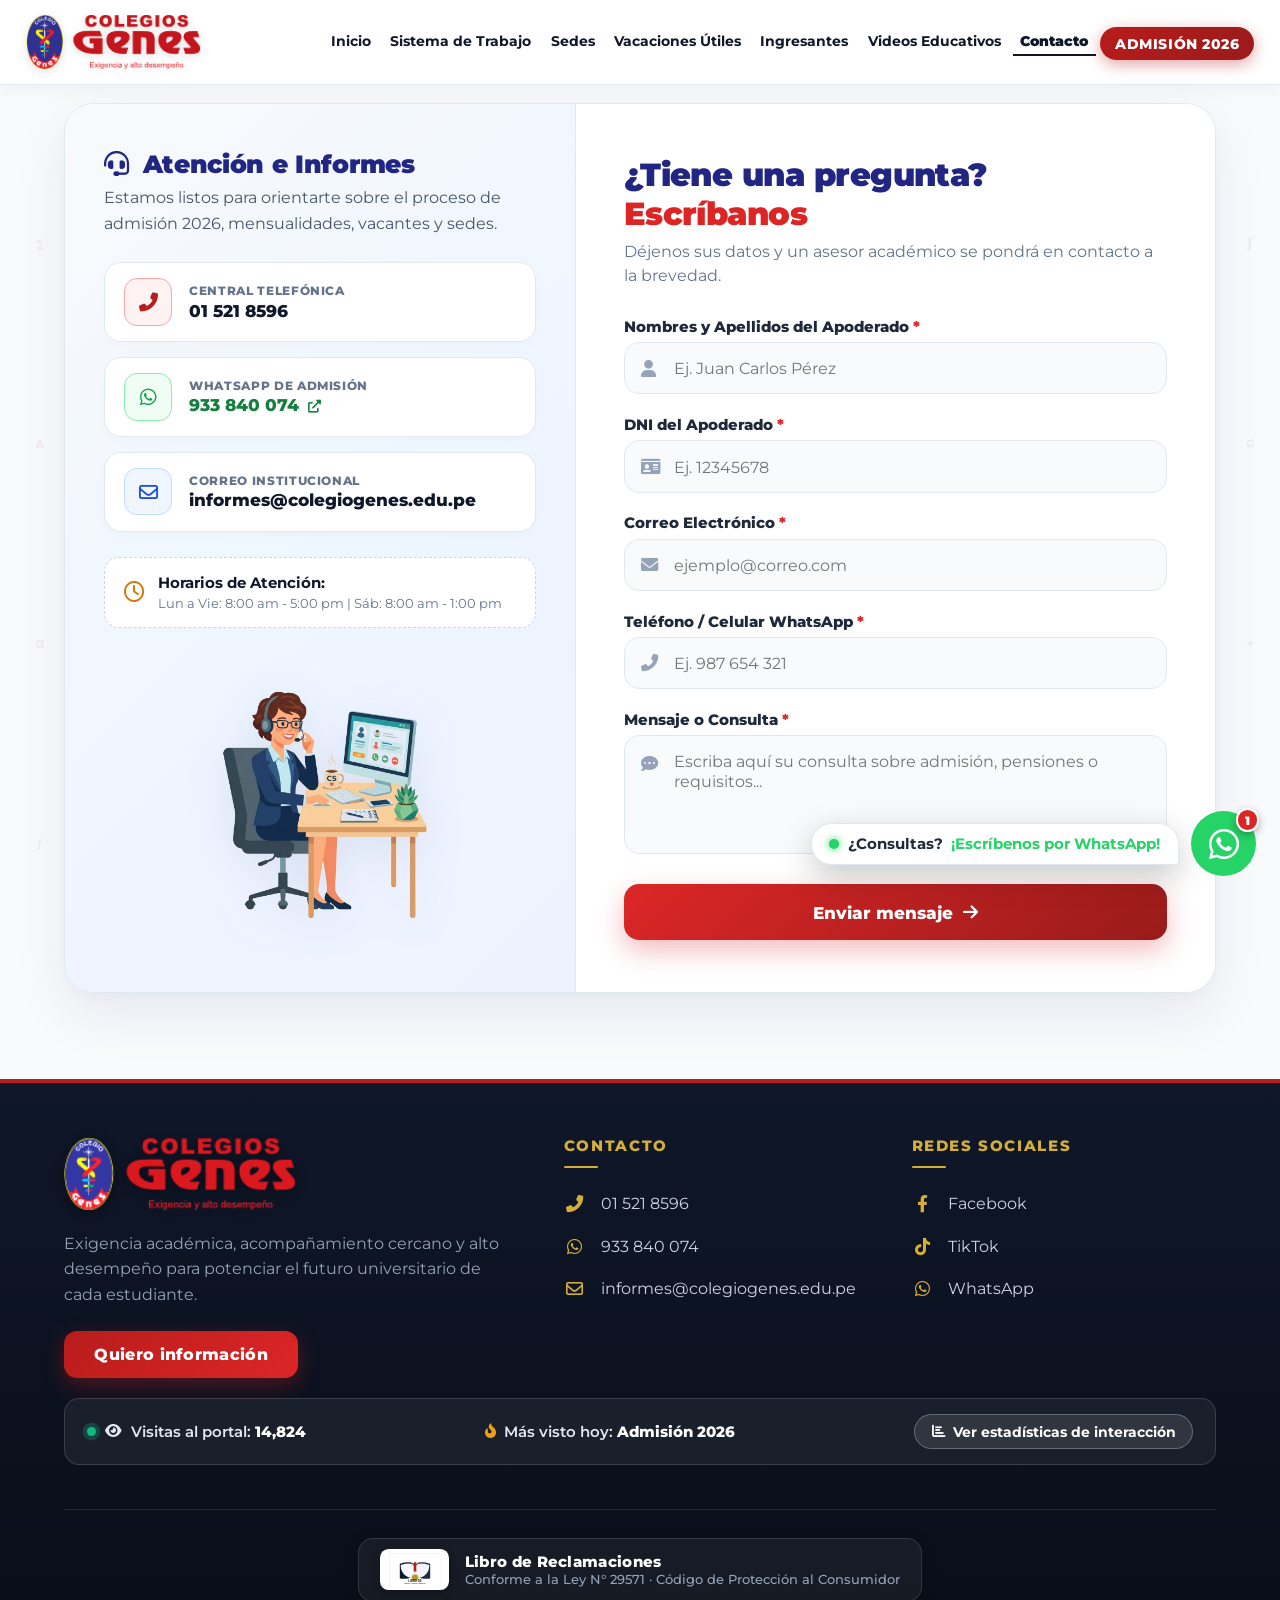
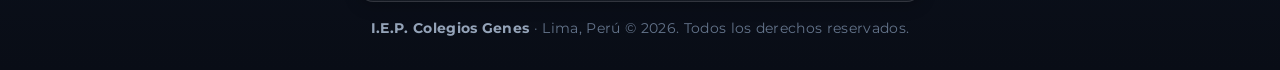
<file: contacto.html>
<!DOCTYPE html>
<html lang="es">

<head>
    <meta charset="UTF-8">
    <meta name="viewport" content="width=device-width, initial-scale=1.0">
    
    <!-- SEO Meta Tags Primarios (Optimizado para Colegios Privados y Preuniversitarios en Perú) -->
    <title>Contacto y Atención a Padres | Colegio Genes</title>
    <meta name="description" content="Comunícate con Colegio Genes por WhatsApp, correo institucional o formulario de atención a padres en Lima Norte.">
    <meta name="keywords" content="Colegio Genes, Colegios Genes Lima, mejor colegio preuniversitario en Lima Norte, colegios privados en Comas, colegios privados en Los Olivos, colegios en San Martín de Porres, colegios en Puente Piedra, colegio con preparación UNI San Marcos PUCP Callao, admisión escolar 2026 Lima, colegio primaria y secundaria Lima Norte, vacaciones útiles Comas Los Olivos SMP">
    <meta name="robots" content="index, follow, max-image-preview:large, max-snippet:-1, max-video-preview:-1">
    <meta name="author" content="I.E.P. Colegios Genes">
    <meta name="geo.region" content="PE-LIM">
    <meta name="geo.placename" content="Lima, Perú">
    <meta name="geo.position" content="-11.9922;-77.0694">
    <meta name="ICBM" content="-11.9922, -77.0694">
    <meta name="theme-color" content="#202682">
    <link rel="canonical" href="https://colegio-genes.vercel.app/contacto">
    <link rel="alternate" hreflang="es-PE" href="https://colegio-genes.vercel.app/contacto">
    <link rel="alternate" hreflang="es" href="https://colegio-genes.vercel.app/contacto">
    <link rel="icon" type="image/png" href="assets/images/favicon.png">
    <link rel="apple-touch-icon" href="assets/images/favicon.png">

    <!-- Open Graph / Facebook / WhatsApp Meta Tags -->
    <meta property="og:site_name" content="Colegios Genes">
    <meta property="og:type" content="website">
    <meta property="og:url" content="https://colegio-genes.vercel.app/contacto">
    <meta property="og:title" content="Contacto y Atención a Padres | Colegio Genes">
    <meta property="og:description" content="Comunícate con Colegio Genes por WhatsApp, correo institucional o formulario de atención a padres en Lima Norte.">
    <!-- [PUBLICACIONES] PREVIEW WHATSAPP/REDES: Reemplaza assets/images/og_preview.jpg (1200x630 px) para cambiar la imagen al compartir el enlace. -->
        <meta property="og:image" content="https://colegio-genes.vercel.app/assets/images/og_preview.jpg">
    <meta property="og:image:secure_url" content="https://colegio-genes.vercel.app/assets/images/og_preview.jpg">
    <meta property="og:image:type" content="image/jpeg">
    <meta property="og:image:width" content="1200">
    <meta property="og:image:height" content="630">
    <meta property="og:image:alt" content="Colegio Genes - Admisión 2026 Primaria y Secundaria Preuniversitaria">
    <meta property="og:locale" content="es_PE">
    
    <!-- Twitter Card Meta Tags -->
    <meta name="twitter:card" content="summary_large_image">
    <meta name="twitter:title" content="Contacto y Atención a Padres | Colegio Genes">
    <meta name="twitter:description" content="Comunícate con Colegio Genes por WhatsApp, correo institucional o formulario de atención a padres en Lima Norte.">
    <meta name="twitter:image" content="https://colegio-genes.vercel.app/assets/images/og_preview.jpg">
    <meta name="twitter:image:alt" content="Colegio Genes Educación de Alto Rendimiento">
    
    <!-- JSON-LD Datos Estructurados Schema.org (School + EducationalOrganization + 8 Sedes Oficiales) -->
    <script type="application/ld+json">
    {
      "@context": "https://schema.org",
      "@type": ["School", "EducationalOrganization"],
      "name": "Colegio Genes",
      "alternateName": ["Colegios Genes", "I.E.P. Colegios Genes", "Colegio Preuniversitario Genes", "Genes Colegio"],
      "url": "https://colegio-genes.vercel.app/",
      "logo": "https://colegio-genes.vercel.app/assets/images/logo.png",
      "image": "https://colegio-genes.vercel.app/assets/images/og_preview.jpg",
      "description": "Institución educativa privada preuniversitaria de alta exigencia académica y formación en valores en Lima Norte. Educación especializada para Primaria y Secundaria con preparación continua para el ingreso a San Marcos (UNMSM), UNI, PUCP y Callao.",
      "telephone": "+51933840074",
      "email": "informes@colegiogenes.edu.pe",
      "foundingDate": "2005",
      "priceRange": "$$",
      "areaServed": ["Comas", "Los Olivos", "San Martín de Porres", "Puente Piedra", "Lima Norte", "Lima Metropolitana"],
      "address": {
        "@type": "PostalAddress",
        "streetAddress": "Av. Universitaria 5306",
        "addressLocality": "Los Olivos",
        "addressRegion": "Lima",
        "addressCountry": "PE"
      },
      "geo": {
        "@type": "GeoCoordinates",
        "latitude": "-11.9922",
        "longitude": "-77.0694"
      },
      "sameAs": [
        "https://www.facebook.com/ColegioGenes/",
        "https://www.tiktok.com/@colegiosgenes",
        "https://www.youtube.com/@colegiogenes"
      ],
      "department": [
        {
          "@type": "School",
          "name": "Colegio Genes - Sede Alborada (Comas)",
          "address": "Av. Universitaria 9880, Comas, Lima",
          "telephone": "+51015573002"
        },
        {
          "@type": "School",
          "name": "Colegio Genes - Sede Genes II (Comas)",
          "address": "Av. Universitaria 8257, entre Av. Jamaica y Av. Micaela Bastidas, Comas, Lima",
          "telephone": "+51015218596"
        },
        {
          "@type": "School",
          "name": "Colegio Genes - Sede Los Olivos",
          "address": "Av. Universitaria 5306, cruce con Av. Marañón, Los Olivos, Lima",
          "telephone": "+51015218596"
        },
        {
          "@type": "School",
          "name": "Colegio Genes - Sede Primavera (Comas)",
          "address": "Calle 2 Mz. G Lote 27, Coop. Primavera, Comas, Lima",
          "telephone": "+51015570144"
        },
        {
          "@type": "School",
          "name": "Colegio Genes - Sede S.M.P.",
          "address": "Coop. Virgen de Fátima Mz. L Lote 3, Alt. Cdra. 19 Av. Carlos Izaguirre, San Martín de Porres, Lima",
          "telephone": "+51014852475"
        },
        {
          "@type": "School",
          "name": "Colegio Genes - Sede del Norte (Puente Piedra)",
          "address": "Urb. Leoncio Prado Mz. N Lt. 179, Panamericana Norte con Néstor Gambeta, Puente Piedra, Lima",
          "telephone": "+51012889074"
        },
        {
          "@type": "School",
          "name": "Colegio Genes - Sede Gamarra (S.M.P.)",
          "address": "Calle Germán Stiglich Mz. A Lote 3, Urb. Antares, San Martín de Porres, Lima",
          "telephone": "+51013987127"
        },
        {
          "@type": "School",
          "name": "Colegio Genes - Sede del Pinar (Comas)",
          "address": "Calle Los Naranjos Mz. H Lote 8 y 9, Urb. El Pinar, Comas, Lima",
          "telephone": "+51945850041"
        }
      ],
      "hasOfferCatalog": {
        "@type": "OfferCatalog",
        "name": "Niveles y Programas Académicos Colegio Genes",
        "itemListElement": [
          {
            "@type": "Offer",
            "itemOffered": {
              "@type": "Course",
              "name": "Educación Primaria Integral (1.° a 6.° Grado)",
              "description": "Formación integral en valores, matemática y comunicación con tutora monitora y compendios bimestrales."
            }
          },
          {
            "@type": "Offer",
            "itemOffered": {
              "@type": "Course",
              "name": "Educación Secundaria Preuniversitaria (1.° a 5.° Año)",
              "description": "Sistema preuniversitario con simulacros semanales tipo admisión DECO San Marcos (UNMSM), UNI, PUCP y Callao."
            }
          },
          {
            "@type": "Offer",
            "itemOffered": {
              "@type": "Course",
              "name": "Vacaciones Útiles y Nivelación de Verano",
              "description": "Ciclos de verano de nivelación, adelanto escolar y talleres formativos para Primaria y Secundaria."
            }
          }
        ]
      }
    }
    </script>

    <!-- JSON-LD FAQPage Schema para Rich Snippets en Google Perú -->
    <script type="application/ld+json">
    {
      "@context": "https://schema.org",
      "@type": "FAQPage",
      "mainEntity": [
        {
          "@type": "Question",
          "name": "¿Cuántas sedes tiene Colegios Genes en Lima?",
          "acceptedAnswer": {
            "@type": "Answer",
            "text": "Colegios Genes cuenta con 8 sedes en Lima Norte: Genes Alborada (Comas), Genes II (Comas), Genes Los Olivos, Genes Primavera (Comas), Genes de S.M.P. (San Martín de Porres), Genes del Norte (Puente Piedra), Genes Gamarra (Urb. Antares, S.M.P.) y Genes del Pinar (Comas)."
          }
        },
        {
          "@type": "Question",
          "name": "¿Qué niveles educativos ofrece Colegios Genes?",
          "acceptedAnswer": {
            "@type": "Answer",
            "text": "Ofrecemos Educación Primaria (1.° a 6.° Grado) con tutoría permanente y Educación Secundaria Preuniversitaria (1.° a 5.° Año) con preparación intensiva para el ingreso directo a San Marcos (UNMSM), UNI, PUCP y Callao, además del programa de Vacaciones Útiles."
          }
        },
        {
          "@type": "Question",
          "name": "¿Cuáles son los pasos para el Proceso de Admisión 2026 en Colegios Genes?",
          "acceptedAnswer": {
            "@type": "Answer",
            "text": "El ingreso consta de 3 pasos simples: 1) Test Psicológico gratuito (presentando copia de libreta y DNI), 2) Separación de vacante mediante abono en cuentas oficiales BCP, y 3) Matrícula definitiva entregando el expediente SIAGIE."
          }
        }
      ]
    }
    </script>
    
    <!-- Preconexión de alta velocidad para Fuentes y Google Maps -->
    <link rel="preconnect" href="https://fonts.googleapis.com">
    <link rel="preconnect" href="https://fonts.gstatic.com" crossorigin>
    <link rel="preconnect" href="https://www.google.com" crossorigin>
    <link rel="preconnect" href="https://maps.google.com" crossorigin>
    <link rel="preconnect" href="https://maps.gstatic.com" crossorigin>
    <link rel="dns-prefetch" href="https://www.google.com">
    <link rel="dns-prefetch" href="https://maps.googleapis.com">
    <link href="https://fonts.googleapis.com/css2?family=Cinzel:wght@700;800;900&family=Montserrat:wght@400;500;600;700;800;900&display=swap" rel="stylesheet">
    <link rel="stylesheet" href="https://cdnjs.cloudflare.com/ajax/libs/font-awesome/6.0.0/css/all.min.css">
    
    <link rel="stylesheet" href="css/styles.css?v=20261116_V52">
</head>

<body>

    <!-- NAV BAR STICKY CON LOGO MÁS GRANDE Y ESPACIADO (HEADER ÚNICO PRINCIPAL) -->
    <div id="site-nav">
        <nav>
            <button class="mobile-menu-btn" type="button" id="mobile-menu-btn" aria-label="Abrir menú" onclick="toggleMobileMenu()">
                <span></span>
                <span></span>
                <span></span>
            </button>
            <a href="index.html" class="logo-container" aria-label="Ir al inicio" style="text-decoration: none;">
                <img src="assets/images/logo.png" class="logo-img" alt="Logo Colegio Genes">
            </a>
            <ul class="nav-links">
                <!-- HEADER DEL DRAWER: logo + botón X -->
                <li class="mobile-drawer-header">
                    <div>
                        <img src="assets/images/logo.png" alt="Logo Genes" class="mobile-drawer-logo">
                        <button type="button" onclick="closeMobileMenu()" class="mobile-drawer-close-btn" aria-label="Cerrar menú">
                            <i class="fas fa-times"></i>
                        </button>
                    </div>
                </li>
                <li><a href="index.html" id="link-inicio"><i class="fas fa-home"></i>Inicio</a></li>
                <li><a href="propuesta.html" id="link-propuesta"><i class="fas fa-graduation-cap"></i>Sistema de Trabajo</a></li>
                <li><a href="sedes.html" id="link-sedes"><i class="fas fa-map-marker-alt"></i>Sedes</a></li>
                <li><a href="vacaciones.html" id="link-vacaciones"><i class="fas fa-sun"></i>Vacaciones Útiles</a></li>
                <li><a href="ingresantes.html" id="link-ingresantes"><i class="fas fa-trophy"></i>Ingresantes</a></li>
                <li class="dropdown" id="dropdown-videos">
                    <a href="videos-primaria.html" onclick="toggleVideosDropdown(event)" id="link-videos">
                        <i class="fas fa-play-circle"></i>Videos Educativos <i class="fas fa-chevron-down drawer-chevron"></i>
                    </a>
                    <ul class="dropdown-menu" id="dropdown-menu-videos">
                        <li><a href="videos-primaria.html"><i class="fas fa-child"></i>Videos Primaria</a></li>
                        <li><a href="videos-secundaria.html"><i class="fas fa-user-graduate"></i>Videos Secundaria</a></li>
                        <li><a href="canales-virtuales.html"><i class="fab fa-youtube"></i>Canales de YouTube</a></li>
                    </ul>
                </li>
                <li><a href="contacto.html" id="link-contacto" class="active"><i class="fas fa-envelope"></i>Contacto</a></li>
                <li class="admision-li">
                    <a href="admision.html" id="link-admision" class="btn-admision">ADMISIÓN 2026</a>
                </li>
            </ul>
        </nav>
    </div>
    
    <div class="mobile-nav-overlay" id="mobile-nav-overlay" onclick="closeMobileMenu()"></div>

    <!-- MAIN CONTENT CONTAINER -->
    <div class="main-container">
        
        <!-- SECCIÓN INICIO -->
        <!-- [PUBLICACIONES] CONTACTO: Ilustración en src="assets/images/contacto_ilustracion.webp" y enlace de WhatsApp en href="https://wa.me/51...". -->
        <section id="contacto" class="contacto-section-wrapper active">
            <div class="content-wrapper">
                <div class="contacto-card-container animate-fade-up">
                    
                    <!-- PANEL IZQUIERDO: INFORMACIÓN Y ATENCIÓN A PADRES -->
                    <div class="contacto-info-panel">
                        <div class="contacto-panel-content">
                            
                            <h3 class="contacto-title-main"><i class="fas fa-headset" style="color: #202682; margin-right: 6px;"></i> Atención e Informes</h3>
                            <p class="contacto-panel-desc">
                                Estamos listos para orientarte sobre el proceso de admisión 2026, mensualidades, vacantes y sedes.
                            </p>

                            <div class="contacto-datos-list">
                                <div class="contacto-dato-card">
                                    <div class="contacto-dato-icon">
                                        <i class="fas fa-phone-alt"></i>
                                    </div>
                                    <div class="contacto-dato-text">
                                        <span class="contacto-dato-label">Central Telefónica</span>
                                        <a href="tel:015218596" class="contacto-dato-value">01 521 8596</a>
                                    </div>
                                </div>

                                <div class="contacto-dato-card">
                                    <div class="contacto-dato-icon whatsapp">
                                        <i class="fab fa-whatsapp"></i>
                                    </div>
                                    <div class="contacto-dato-text">
                                        <span class="contacto-dato-label">WhatsApp de Admisión</span>
                                        <a href="https://wa.me/51933840074?text=Hola%20Colegio%20Genes,%20deseo%20recibir%20informaci%C3%B3n%20sobre%20el%20colegio,%20vacantes%20y%20el%20proceso%20de%20admisi%C3%B3n.%20%C2%BFMe%20podr%C3%ADan%20ayudar%3F" target="_blank" rel="noopener noreferrer" class="contacto-dato-value highlighted">
                                            933 840 074 <i class="fas fa-external-link-alt" style="font-size: 0.75rem; margin-left: 4px;"></i>
                                        </a>
                                    </div>
                                </div>

                                <div class="contacto-dato-card">
                                    <div class="contacto-dato-icon email">
                                        <i class="far fa-envelope"></i>
                                    </div>
                                    <div class="contacto-dato-text">
                                        <span class="contacto-dato-label">Correo Institucional</span>
                                        <a href="mailto:informes@colegiogenes.edu.pe" class="contacto-dato-value">informes@colegiogenes.edu.pe</a>
                                    </div>
                                </div>
                            </div>

                            <div class="contacto-horario-box">
                                <i class="far fa-clock"></i>
                                <div>
                                    <strong>Horarios de Atención:</strong>
                                    <span>Lun a Vie: 8:00 am - 5:00 pm | Sáb: 8:00 am - 1:00 pm</span>
                                </div>
                            </div>

                            <!-- ILUSTRACIÓN PNG TRANSPARENTE EN LA PARTE INFERIOR DEL PANEL -->
                            <div class="contacto-illustration-wrap">
                                <img src="assets/images/contacto_ilustracion.webp" alt="Atención e Informes Colegio Genes" class="contacto-illustration-img">
                            </div>
                        </div>
                    </div>

                    <!-- PANEL DERECHO: FORMULARIO DE CONTACTO -->
                    <div class="contacto-form-panel">
                        <div class="contacto-form-header">
                            <h3 class="form-title">¿Tiene una pregunta? <span>Escríbanos</span></h3>
                            <p class="form-subtitle">Déjenos sus datos y un asesor académico se pondrá en contacto a la brevedad.</p>
                        </div>

                        <form class="formulario-moderno" data-form-type="contacto" action="#" method="POST" novalidate>
                            <input type="text" name="_gotcha" tabindex="-1" autocomplete="off" style="display:none;" aria-hidden="true">
                            <div class="form-grid">
                                <div class="input-field-group">
                                    <label for="input-nombres">Nombres y Apellidos del Apoderado <span class="required">*</span></label>
                                    <div class="input-wrapper">
                                        <i class="fas fa-user input-icon"></i>
                                        <input type="text" id="input-nombres" name="nombres" placeholder="Ej. Juan Carlos Pérez" pattern="^[a-zA-ZáéíóúÁÉÍÓÚñÑüÜ\s]{3,60}$" minlength="3" maxlength="60" title="Ingrese solo letras y espacios (sin números)" required>
                                    </div>
                                </div>

                                <div class="input-field-group">
                                    <label for="contacto-dni">DNI del Apoderado <span class="required">*</span></label>
                                    <div class="input-wrapper">
                                        <i class="fas fa-id-card input-icon"></i>
                                        <input type="text" id="contacto-dni" name="dni" placeholder="Ej. 12345678" pattern="[0-9]{8}" minlength="8" maxlength="8" inputmode="numeric" title="El DNI debe contener exactamente 8 números" required>
                                    </div>
                                </div>

                                <div class="input-field-group">
                                    <label for="input-correo">Correo Electrónico <span class="required">*</span></label>
                                    <div class="input-wrapper">
                                        <i class="fas fa-envelope input-icon"></i>
                                        <input type="email" id="input-correo" name="correo" placeholder="ejemplo@correo.com" pattern="^[a-zA-Z0-9._%+\-]+@[a-zA-Z0-9.\-]+\.[a-zA-Z]{2,}$" title="Ingrese un correo electrónico válido" required>
                                    </div>
                                </div>

                                <div class="input-field-group">
                                    <label for="input-telefono">Teléfono / Celular WhatsApp <span class="required">*</span></label>
                                    <div class="input-wrapper">
                                        <i class="fas fa-phone-alt input-icon"></i>
                                        <input type="tel" id="input-telefono" name="telefono" placeholder="Ej. 987 654 321" pattern="^9[0-9]{8}$" minlength="9" maxlength="9" inputmode="numeric" title="El celular debe comenzar con 9 y contener 9 dígitos" required>
                                    </div>
                                </div>

                                <div class="input-field-group full-width">
                                    <label for="input-mensaje">Mensaje o Consulta <span class="required">*</span></label>
                                    <div class="input-wrapper textarea-wrapper">
                                        <i class="fas fa-comment-dots input-icon"></i>
                                        <textarea id="input-mensaje" name="mensaje" rows="4" minlength="5" maxlength="500" placeholder="Escriba aquí su consulta sobre admisión, pensiones o requisitos..." required></textarea>
                                    </div>
                                </div>
                            </div>

                            <input type="hidden" name="_captcha" value="false">
                            <input type="hidden" name="_subject" value="Nuevo mensaje desde la sección Contacto - Colegio Genes">

                            <button type="submit" class="btn-submit-contacto">
                                <span>Enviar mensaje</span>
                                <i class="fas fa-arrow-right icon-arrow"></i>
                            </button>
                        </form>
                    </div>

                </div>
            </div>
        </section>

    </div>

    <!-- MODAL POPUP DE SEDE (OPTIMIZADO CON CARGA RÁPIDA DE MAPS Y ACCIONES DIRECTAS) -->
    <div id="sede-modal" class="sede-modal-overlay" onclick="if(event.target===this) closeSedeModal()">
        <div class="sede-modal-box" role="dialog" aria-modal="true" aria-labelledby="sede-modal-titulo">
            <button class="sede-modal-close" type="button" onclick="closeSedeModal()" aria-label="Cerrar modal">&times;</button>
            <div class="pilares-header sede-modal-header-clean" style="margin-bottom: 12px;">
                <h2 id="sede-modal-titulo" class="sede-modal-title-text">Nombre Sede</h2>
                <div class="linea-pilares"></div>
            </div>

            <div class="sede-modal-grid">
                <div class="sede-modal-info">
                    <div class="sede-modal-dato">
                        <i class="fas fa-map-marker-alt"></i>
                        <div>
                            <small>Distrito</small>
                            <span id="sede-modal-distrito">Distrito</span>
                        </div>
                    </div>

                    <div class="sede-modal-dato">
                        <i class="fas fa-graduation-cap"></i>
                        <div>
                            <small>Niveles de Atención</small>
                            <span id="sede-modal-nivel">Nivel</span>
                        </div>
                    </div>

                    <div class="sede-modal-dato">
                        <i class="fas fa-compass"></i>
                        <div>
                            <small>Dirección Exacta</small>
                            <span id="sede-modal-direccion">Dirección</span>
                        </div>
                    </div>

                    <div class="sede-contactos">
                        <a id="sede-modal-fijo" href="#"><i class="fas fa-phone-alt"></i> <span>Fijo</span></a>
                        <a id="sede-modal-celular" href="#" target="_blank" rel="noopener noreferrer"><i class="fab fa-whatsapp"></i> <span>WhatsApp</span></a>
                        <a id="sede-modal-correo" href="#"><i class="far fa-envelope"></i> <span>Correo</span></a>
                    </div>

                    <div class="sede-modal-cta-row">
                        <button type="button" id="sede-modal-postular-btn" class="btn-sede-postular">
                            <i class="fas fa-user-check"></i> Postular a esta Sede
                        </button>
                    </div>
                </div>

                <div class="sede-mapa-col">
                    <div class="sede-mapa-wrap">
                        <div id="sede-map-loader" class="sede-map-loader">
                            <div class="sede-map-spinner"></div>
                            <span>Cargando mapa interactivo...</span>
                        </div>
                        <iframe id="sede-modal-mapa" src="about:blank" height="300" style="border:0;" allowfullscreen="" referrerpolicy="no-referrer-when-downgrade" title="Ubicación en Google Maps"></iframe>
                    </div>
                    <a id="sede-modal-gmaps-link" href="#" target="_blank" rel="noopener noreferrer" class="btn-sede-gmaps-direct">
                        <i class="fas fa-directions"></i> Abrir ruta en Google Maps
                    </a>
                </div>
            </div>
        </div>
    </div>

    <!-- MODAL DE ANALÍTICA E INTERACCIONES EN VIVO -->
    <div id="analytics-modal" class="sede-modal-overlay" onclick="if(event.target===this) closeAnalyticsModal()">
        <div class="sede-modal-box analytics-modal-box" role="dialog" aria-modal="true" aria-labelledby="analytics-modal-title">
            <button class="sede-modal-close" type="button" onclick="closeAnalyticsModal()" aria-label="Cerrar estadísticas">&times;</button>
            <div class="pilares-header" style="margin-bottom: 16px;">
                <span class="sede-modal-top-badge" style="background: rgba(16, 185, 129, 0.12); color: #059669;"><i class="fas fa-chart-line"></i> Métricas en Tiempo Real</span>
                <h2 id="analytics-modal-title" style="color: var(--bg-dark-navy); font-size: 1.45rem; font-weight: 800; margin-top: 6px;">Actividad y Secciones Más Vistas</h2>
                <div class="linea-pilares"></div>
            </div>

            <div class="analytics-kpi-grid">
                <div class="analytics-kpi-card">
                    <span class="kpi-icon"><i class="fas fa-eye"></i></span>
                    <div>
                        <small>Visitas Totales</small>
                        <strong id="stat-total-visits">14,820</strong>
                    </div>
                </div>
                <div class="analytics-kpi-card">
                    <span class="kpi-icon green"><i class="fas fa-bolt"></i></span>
                    <div>
                        <small>Interacciones</small>
                        <strong id="stat-total-interactions">3,410</strong>
                    </div>
                </div>
                <div class="analytics-kpi-card">
                    <span class="kpi-icon red"><i class="fas fa-fire"></i></span>
                    <div>
                        <small>Sección #1</small>
                        <strong id="stat-top-section">Admisión</strong>
                    </div>
                </div>
            </div>

            <div class="analytics-panels-grid">
                <div class="analytics-panel-col">
                    <h4><i class="fas fa-layer-group"></i> Secciones Más Visitadas</h4>
                    <div id="analytics-sections-bars" class="analytics-bars-list"></div>
                </div>
                <div class="analytics-panel-col">
                    <h4><i class="fas fa-hand-pointer"></i> Interacciones Más Frecuentes</h4>
                    <div id="analytics-actions-bars" class="analytics-bars-list"></div>
                </div>
            </div>
        </div>
    </div>

    <!-- FOOTER INSTITUCIONAL -->
    <footer class="main-footer">
        <div class="footer-inner">
            <div class="footer-grid">
                <div class="footer-brand">
                    <img src="assets/images/logo.png" alt="Colegio Genes" class="footer-logo">
                    <p>
                        Exigencia académica, acompañamiento cercano y alto desempeño para potenciar el futuro universitario de cada estudiante.
                    </p>
                    <a href="admision.html" class="footer-cta" style="text-decoration: none; display: inline-flex; align-items: center; justify-content: center;">
                        Quiero información
                    </a>
                </div>

                <div class="footer-column">
                    <h3>Contacto</h3>
                    <a class="footer-contact-item" href="tel:015218596">
                        <i class="fas fa-phone-alt"></i>
                        <span>01 521 8596</span>
                    </a>
                    <a class="footer-contact-item" href="https://wa.me/51933840074?text=Hola%20Colegio%20Genes,%20deseo%20recibir%20informaci%C3%B3n%20sobre%20el%20colegio,%20vacantes%20y%20el%20proceso%20de%20admisi%C3%B3n.%20%C2%BFMe%20podr%C3%ADan%20ayudar%3F" target="_blank" rel="noopener noreferrer">
                        <i class="fab fa-whatsapp"></i>
                        <span>933 840 074</span>
                    </a>
                    <a class="footer-contact-item" href="mailto:informes@colegiogenes.edu.pe">
                        <i class="far fa-envelope"></i>
                        <span>informes@colegiogenes.edu.pe</span>
                    </a>
                </div>

                <div class="footer-column">
                    <h3>Redes Sociales</h3>
                    <a class="footer-contact-item" href="https://www.facebook.com/ColegioGenes/?locale=es_LA" target="_blank" rel="noopener noreferrer">
                        <i class="fab fa-facebook-f"></i>
                        <span>Facebook</span>
                    </a>
                    <a class="footer-contact-item" href="https://www.tiktok.com/@colegiosgenes" target="_blank" rel="noopener noreferrer">
                        <i class="fab fa-tiktok"></i>
                        <span>TikTok</span>
                    </a>
                    <a class="footer-contact-item" href="https://wa.me/51933840074?text=Hola%20Colegio%20Genes,%20deseo%20recibir%20informaci%C3%B3n%20sobre%20el%20colegio,%20vacantes%20y%20el%20proceso%20de%20admisi%C3%B3n.%20%C2%BFMe%20podr%C3%ADan%20ayudar%3F" target="_blank" rel="noopener noreferrer">
                        <i class="fab fa-whatsapp"></i>
                        <span>WhatsApp</span>
                    </a>
                </div>
            </div>

            <!-- BARRA DE VISITAS EN VIVO Y ESTADÍSTICAS DE SECCIONES -->
            <div class="footer-analytics-strip">
                <div class="visitor-counter-pill" title="Visitas registradas en el portal institucional">
                    <span class="live-pulse-dot"></span>
                    <i class="fas fa-eye"></i>
                    <span>Visitas al portal: <strong id="footer-visitor-count">14,820</strong></span>
                </div>
                <div class="visitor-top-section-pill">
                    <i class="fas fa-fire-alt" style="color: #F59E0B;"></i>
                    <span>Más visto hoy: <strong id="footer-top-section">Admisión 2026</strong></span>
                </div>
                <button type="button" class="btn-open-analytics" onclick="openAnalyticsModal()">
                    <i class="fas fa-chart-bar"></i> Ver estadísticas de interacción
                </button>
            </div>

            <div class="footer-bottom-bar">
                <a href="contacto.html" class="libro-reclamaciones-link" aria-label="Libro de Reclamaciones">
                    <img src="assets/images/libro_reclamaciones.svg" alt="Libro de Reclamaciones">
                    <div class="libro-text">
                        <span class="libro-title">Libro de Reclamaciones</span>
                        <span class="libro-sub">Conforme a la Ley N° 29571 &middot; Código de Protección al Consumidor</span>
                    </div>
                </a>
                <p>
                    <strong>I.E.P. Colegios Genes</strong> &middot; Lima, Perú &copy; 2026. Todos los derechos reservados.
                </p>
            </div>
        </div>
    </footer>

    <!-- MODAL LIGHTBOX FULLSCREEN ULTRA-MODERNO PARA HORARIOS Y AFICHES -->
    <div class="modal-backdrop lightbox-fullscreen-backdrop" id="ingresante-modal" onclick="handleLightboxBackdropClick(event)">
        <div class="lightbox-viewer-container" onclick="event.stopPropagation()">
            <!-- TOP BAR FLOTANTE GLASSMORPHISM -->
            <div class="lightbox-header-bar">
                <div class="lightbox-title-wrap">
                    <span class="lightbox-badge"><i class="fas fa-shield-alt"></i> Publicación Oficial</span>
                    <h3 id="ingresante-modal-title">Horarios de Vacaciones Útiles</h3>
                </div>
                <div class="lightbox-toolbar">
                    <button type="button" class="lightbox-btn" onclick="zoomLightbox(-0.2)" title="Reducir zoom (-)">
                        <i class="fas fa-search-minus"></i>
                    </button>
                    <span id="lightbox-zoom-indicator" class="lightbox-zoom-level">100%</span>
                    <button type="button" class="lightbox-btn" onclick="zoomLightbox(0.2)" title="Aumentar zoom (+)">
                        <i class="fas fa-search-plus"></i>
                    </button>
                    <button type="button" class="lightbox-btn" id="btn-zoom-toggle" onclick="toggleLightboxFit()" title="Ajustar a pantalla o tamaño real">
                        <i class="fas fa-expand"></i> <span class="btn-text">Tamaño real</span>
                    </button>
                    <a id="btn-open-original-img" class="lightbox-btn highlight" href="#" target="_blank" rel="noopener noreferrer" title="Abrir imagen original en pestaña nueva">
                        <i class="fas fa-external-link-alt"></i> <span class="btn-text">Pestaña nueva</span>
                    </a>
                    <button type="button" class="lightbox-close-btn" onclick="closeIngresanteModal()" aria-label="Cerrar visor">
                        <i class="fas fa-times"></i>
                    </button>
                </div>
            </div>

            <!-- VIEWPORT / STAGE -->
            <div class="lightbox-stage" id="lightbox-stage">
                <div id="lightbox-spinner" class="lightbox-spinner" aria-hidden="true">
                    <div class="lightbox-spinner-ring"></div>
                    <span>Cargando imagen en alta resolución...</span>
                </div>
                <div class="lightbox-img-wrapper" id="lightbox-img-wrapper">
                    <img id="ingresante-modal-img" src="[data-uri]" alt="Publicación Oficial Colegios Genes" draggable="false">
                </div>
            </div>

            <!-- FOOTER HINT -->
            <div class="lightbox-footer-hint">
                <span><i class="fas fa-mouse"></i> Usa la rueda del mouse o haz clic para zoom &bull; Arrastra para mover &bull; <kbd>ESC</kbd> para salir</span>
            </div>
        </div>
    </div>

    <!-- WHATSAPP FLOTANTE INTERACTIVO -->
    <!-- [PUBLICACIONES] WHATSAPP FLOTANTE: Cambia el número (51...) y mensaje precargado en ambos href="https://wa.me/..." o en js/config.js. -->
        <div class="whatsapp-widget-wrapper">
        <a href="https://wa.me/51933840074?text=Hola%20Colegio%20Genes,%20deseo%20recibir%20informaci%C3%B3n%20sobre%20el%20colegio,%20vacantes%20y%20el%20proceso%20de%20admisi%C3%B3n.%20%C2%BFMe%20podr%C3%ADan%20ayudar%3F" target="_blank" rel="noopener noreferrer" class="whatsapp-bubble-msg" style="text-decoration: none; color: inherit;">
            <span class="ws-online-dot"></span>
            ¿Consultas? <strong style="color: #25D366;">¡Escríbenos por WhatsApp!</strong>
        </a>
        <a class="whatsapp-float" href="https://wa.me/51933840074?text=Hola%20Colegio%20Genes,%20deseo%20recibir%20informaci%C3%B3n%20sobre%20el%20colegio,%20vacantes%20y%20el%20proceso%20de%20admisi%C3%B3n.%20%C2%BFMe%20podr%C3%ADan%20ayudar%3F" target="_blank" rel="noopener noreferrer" aria-label="Escribir por WhatsApp al colegio">
            <span class="whatsapp-notification-badge">1</span>
            <i class="fab fa-whatsapp"></i>
        </a>
    </div>

    <!-- SweetAlert2 Local (Sin dependencia de CDN externo) -->
    <script src="js/sweetalert2.min.js"></script>
    <script src="js/config.js"></script>
    <script src="js/main.js?v=20261116_V53"></script>
</body>

</html>
</file>
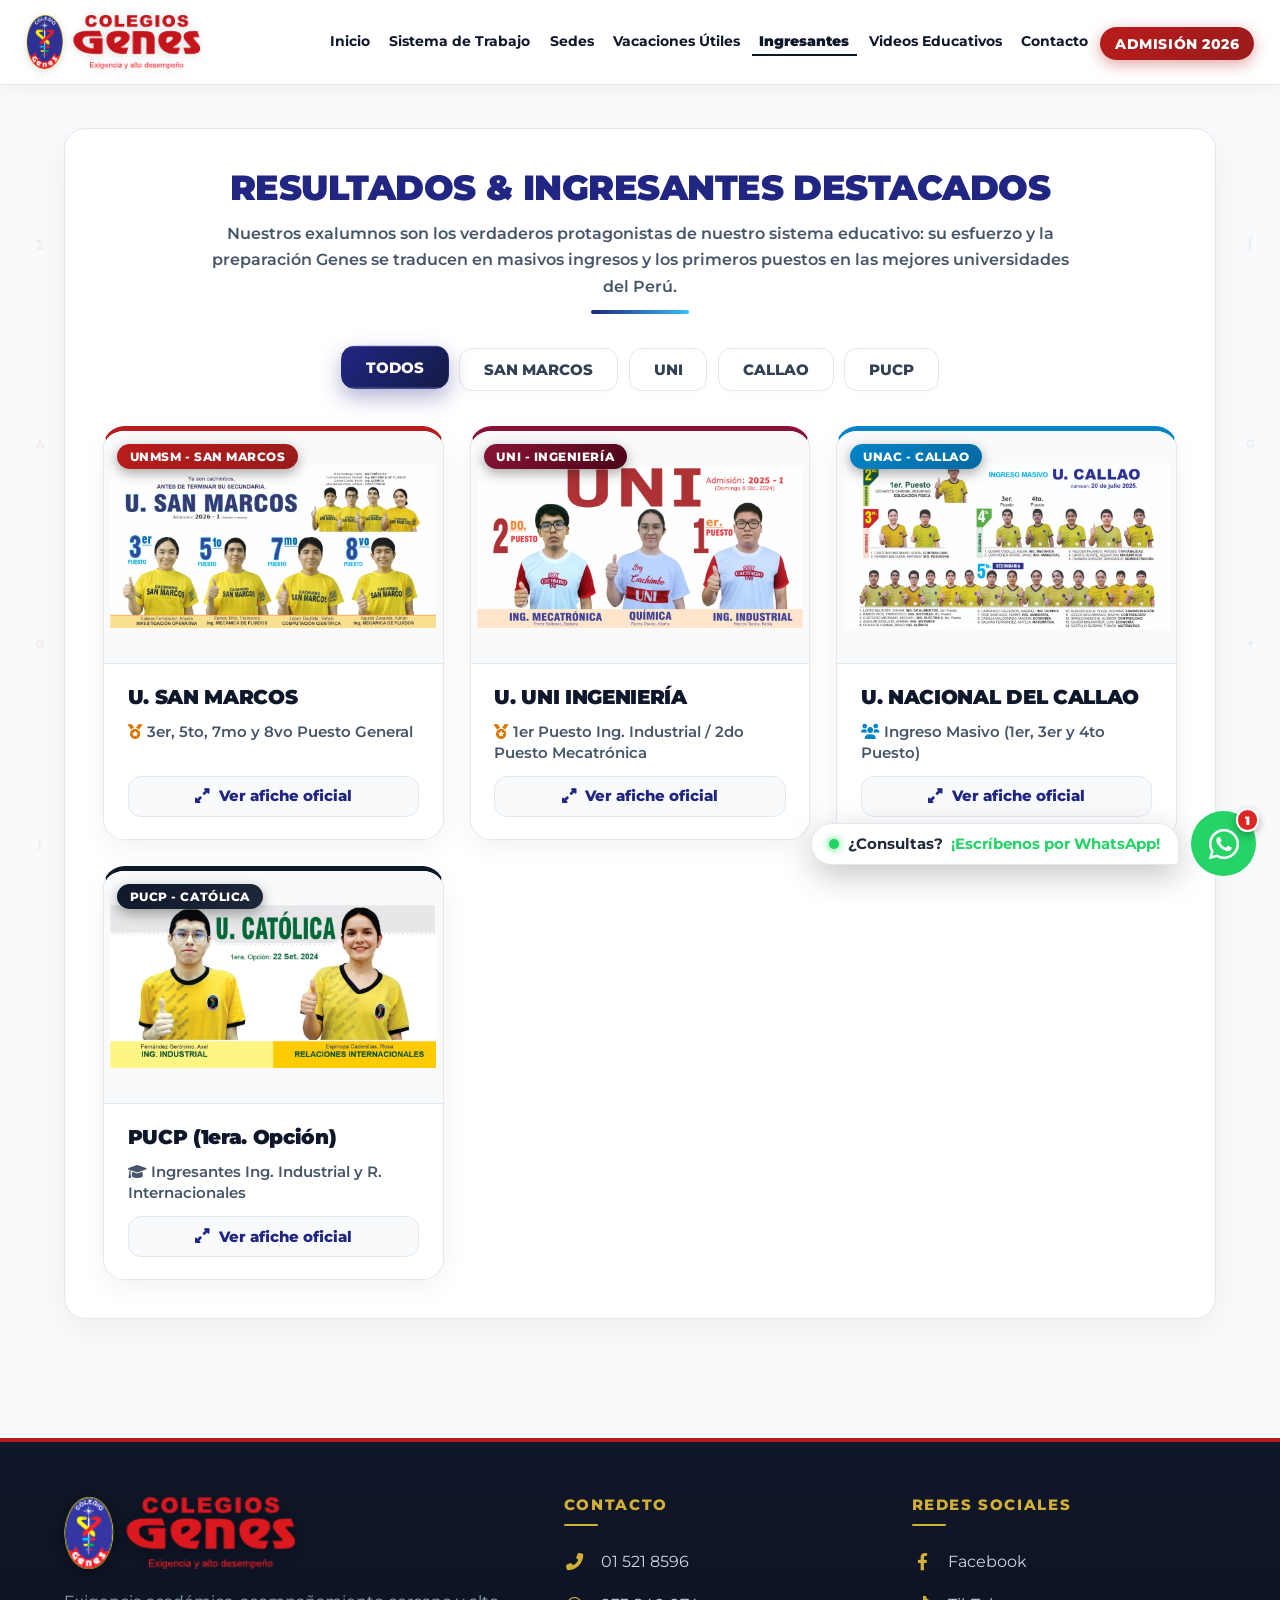
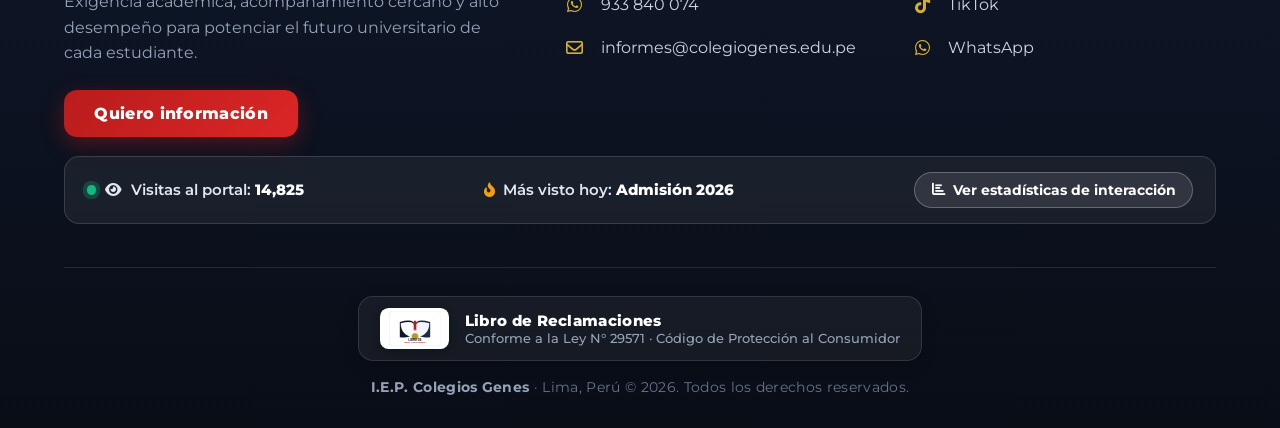
<file: ingresantes.html>
<!DOCTYPE html>
<html lang="es">

<head>
    <meta charset="UTF-8">
    <meta name="viewport" content="width=device-width, initial-scale=1.0">
    
    <!-- SEO Meta Tags Primarios (Optimizado para Colegios Privados y Preuniversitarios en Perú) -->
    <title>Historias de Éxito e Ingresantes Destacados | Colegio Genes</title>
    <meta name="description" content="Conoce a los ingresantes y primeros puestos de Colegio Genes en UNMSM (San Marcos), UNI, PUCP y Callao. Resultados reales de nuestro sistema preuniversitario.">
    <meta name="keywords" content="Colegio Genes, Colegios Genes Lima, mejor colegio preuniversitario en Lima Norte, colegios privados en Comas, colegios privados en Los Olivos, colegios en San Martín de Porres, colegios en Puente Piedra, colegio con preparación UNI San Marcos PUCP Callao, admisión escolar 2026 Lima, colegio primaria y secundaria Lima Norte, vacaciones útiles Comas Los Olivos SMP">
    <meta name="robots" content="index, follow, max-image-preview:large, max-snippet:-1, max-video-preview:-1">
    <meta name="author" content="I.E.P. Colegios Genes">
    <meta name="geo.region" content="PE-LIM">
    <meta name="geo.placename" content="Lima, Perú">
    <meta name="geo.position" content="-11.9922;-77.0694">
    <meta name="ICBM" content="-11.9922, -77.0694">
    <meta name="theme-color" content="#202682">
    <link rel="canonical" href="https://colegio-genes.vercel.app/ingresantes">
    <link rel="alternate" hreflang="es-PE" href="https://colegio-genes.vercel.app/ingresantes">
    <link rel="alternate" hreflang="es" href="https://colegio-genes.vercel.app/ingresantes">
    <link rel="icon" type="image/png" href="assets/images/favicon.png">
    <link rel="apple-touch-icon" href="assets/images/favicon.png">

    <!-- Open Graph / Facebook / WhatsApp Meta Tags -->
    <meta property="og:site_name" content="Colegios Genes">
    <meta property="og:type" content="website">
    <meta property="og:url" content="https://colegio-genes.vercel.app/ingresantes">
    <meta property="og:title" content="Historias de Éxito e Ingresantes Destacados | Colegio Genes">
    <meta property="og:description" content="Conoce a los ingresantes y primeros puestos de Colegio Genes en UNMSM (San Marcos), UNI, PUCP y Callao. Resultados reales de nuestro sistema preuniversitario.">
    <!-- [PUBLICACIONES] PREVIEW WHATSAPP/REDES: Reemplaza assets/images/og_preview.jpg (1200x630 px) para cambiar la imagen al compartir el enlace. -->
        <meta property="og:image" content="https://colegio-genes.vercel.app/assets/images/og_preview.jpg">
    <meta property="og:image:secure_url" content="https://colegio-genes.vercel.app/assets/images/og_preview.jpg">
    <meta property="og:image:type" content="image/jpeg">
    <meta property="og:image:width" content="1200">
    <meta property="og:image:height" content="630">
    <meta property="og:image:alt" content="Colegio Genes - Admisión 2026 Primaria y Secundaria Preuniversitaria">
    <meta property="og:locale" content="es_PE">
    
    <!-- Twitter Card Meta Tags -->
    <meta name="twitter:card" content="summary_large_image">
    <meta name="twitter:title" content="Historias de Éxito e Ingresantes Destacados | Colegio Genes">
    <meta name="twitter:description" content="Conoce a los ingresantes y primeros puestos de Colegio Genes en UNMSM (San Marcos), UNI, PUCP y Callao. Resultados reales de nuestro sistema preuniversitario.">
    <meta name="twitter:image" content="https://colegio-genes.vercel.app/assets/images/og_preview.jpg">
    <meta name="twitter:image:alt" content="Colegio Genes Educación de Alto Rendimiento">
    
    <!-- JSON-LD Datos Estructurados Schema.org (School + EducationalOrganization + 8 Sedes Oficiales) -->
    <script type="application/ld+json">
    {
      "@context": "https://schema.org",
      "@type": ["School", "EducationalOrganization"],
      "name": "Colegio Genes",
      "alternateName": ["Colegios Genes", "I.E.P. Colegios Genes", "Colegio Preuniversitario Genes", "Genes Colegio"],
      "url": "https://colegio-genes.vercel.app/",
      "logo": "https://colegio-genes.vercel.app/assets/images/logo.png",
      "image": "https://colegio-genes.vercel.app/assets/images/og_preview.jpg",
      "description": "Institución educativa privada preuniversitaria de alta exigencia académica y formación en valores en Lima Norte. Educación especializada para Primaria y Secundaria con preparación continua para el ingreso a San Marcos (UNMSM), UNI, PUCP y Callao.",
      "telephone": "+51933840074",
      "email": "informes@colegiogenes.edu.pe",
      "foundingDate": "2005",
      "priceRange": "$$",
      "areaServed": ["Comas", "Los Olivos", "San Martín de Porres", "Puente Piedra", "Lima Norte", "Lima Metropolitana"],
      "address": {
        "@type": "PostalAddress",
        "streetAddress": "Av. Universitaria 5306",
        "addressLocality": "Los Olivos",
        "addressRegion": "Lima",
        "addressCountry": "PE"
      },
      "geo": {
        "@type": "GeoCoordinates",
        "latitude": "-11.9922",
        "longitude": "-77.0694"
      },
      "sameAs": [
        "https://www.facebook.com/ColegioGenes/",
        "https://www.tiktok.com/@colegiosgenes",
        "https://www.youtube.com/@colegiogenes"
      ],
      "department": [
        {
          "@type": "School",
          "name": "Colegio Genes - Sede Alborada (Comas)",
          "address": "Av. Universitaria 9880, Comas, Lima",
          "telephone": "+51015573002"
        },
        {
          "@type": "School",
          "name": "Colegio Genes - Sede Genes II (Comas)",
          "address": "Av. Universitaria 8257, entre Av. Jamaica y Av. Micaela Bastidas, Comas, Lima",
          "telephone": "+51015218596"
        },
        {
          "@type": "School",
          "name": "Colegio Genes - Sede Los Olivos",
          "address": "Av. Universitaria 5306, cruce con Av. Marañón, Los Olivos, Lima",
          "telephone": "+51015218596"
        },
        {
          "@type": "School",
          "name": "Colegio Genes - Sede Primavera (Comas)",
          "address": "Calle 2 Mz. G Lote 27, Coop. Primavera, Comas, Lima",
          "telephone": "+51015570144"
        },
        {
          "@type": "School",
          "name": "Colegio Genes - Sede S.M.P.",
          "address": "Coop. Virgen de Fátima Mz. L Lote 3, Alt. Cdra. 19 Av. Carlos Izaguirre, San Martín de Porres, Lima",
          "telephone": "+51014852475"
        },
        {
          "@type": "School",
          "name": "Colegio Genes - Sede del Norte (Puente Piedra)",
          "address": "Urb. Leoncio Prado Mz. N Lt. 179, Panamericana Norte con Néstor Gambeta, Puente Piedra, Lima",
          "telephone": "+51012889074"
        },
        {
          "@type": "School",
          "name": "Colegio Genes - Sede Gamarra (S.M.P.)",
          "address": "Calle Germán Stiglich Mz. A Lote 3, Urb. Antares, San Martín de Porres, Lima",
          "telephone": "+51013987127"
        },
        {
          "@type": "School",
          "name": "Colegio Genes - Sede del Pinar (Comas)",
          "address": "Calle Los Naranjos Mz. H Lote 8 y 9, Urb. El Pinar, Comas, Lima",
          "telephone": "+51945850041"
        }
      ],
      "hasOfferCatalog": {
        "@type": "OfferCatalog",
        "name": "Niveles y Programas Académicos Colegio Genes",
        "itemListElement": [
          {
            "@type": "Offer",
            "itemOffered": {
              "@type": "Course",
              "name": "Educación Primaria Integral (1.° a 6.° Grado)",
              "description": "Formación integral en valores, matemática y comunicación con tutora monitora y compendios bimestrales."
            }
          },
          {
            "@type": "Offer",
            "itemOffered": {
              "@type": "Course",
              "name": "Educación Secundaria Preuniversitaria (1.° a 5.° Año)",
              "description": "Sistema preuniversitario con simulacros semanales tipo admisión DECO San Marcos (UNMSM), UNI, PUCP y Callao."
            }
          },
          {
            "@type": "Offer",
            "itemOffered": {
              "@type": "Course",
              "name": "Vacaciones Útiles y Nivelación de Verano",
              "description": "Ciclos de verano de nivelación, adelanto escolar y talleres formativos para Primaria y Secundaria."
            }
          }
        ]
      }
    }
    </script>

    <!-- JSON-LD FAQPage Schema para Rich Snippets en Google Perú -->
    <script type="application/ld+json">
    {
      "@context": "https://schema.org",
      "@type": "FAQPage",
      "mainEntity": [
        {
          "@type": "Question",
          "name": "¿Cuántas sedes tiene Colegios Genes en Lima?",
          "acceptedAnswer": {
            "@type": "Answer",
            "text": "Colegios Genes cuenta con 8 sedes en Lima Norte: Genes Alborada (Comas), Genes II (Comas), Genes Los Olivos, Genes Primavera (Comas), Genes de S.M.P. (San Martín de Porres), Genes del Norte (Puente Piedra), Genes Gamarra (Urb. Antares, S.M.P.) y Genes del Pinar (Comas)."
          }
        },
        {
          "@type": "Question",
          "name": "¿Qué niveles educativos ofrece Colegios Genes?",
          "acceptedAnswer": {
            "@type": "Answer",
            "text": "Ofrecemos Educación Primaria (1.° a 6.° Grado) con tutoría permanente y Educación Secundaria Preuniversitaria (1.° a 5.° Año) con preparación intensiva para el ingreso directo a San Marcos (UNMSM), UNI, PUCP y Callao, además del programa de Vacaciones Útiles."
          }
        },
        {
          "@type": "Question",
          "name": "¿Cuáles son los pasos para el Proceso de Admisión 2026 en Colegios Genes?",
          "acceptedAnswer": {
            "@type": "Answer",
            "text": "El ingreso consta de 3 pasos simples: 1) Test Psicológico gratuito (presentando copia de libreta y DNI), 2) Separación de vacante mediante abono en cuentas oficiales BCP, y 3) Matrícula definitiva entregando el expediente SIAGIE."
          }
        }
      ]
    }
    </script>
    
    <!-- Preconexión de alta velocidad para Fuentes y Google Maps -->
    <link rel="preconnect" href="https://fonts.googleapis.com">
    <link rel="preconnect" href="https://fonts.gstatic.com" crossorigin>
    <link rel="preconnect" href="https://www.google.com" crossorigin>
    <link rel="preconnect" href="https://maps.google.com" crossorigin>
    <link rel="preconnect" href="https://maps.gstatic.com" crossorigin>
    <link rel="dns-prefetch" href="https://www.google.com">
    <link rel="dns-prefetch" href="https://maps.googleapis.com">
    <link href="https://fonts.googleapis.com/css2?family=Cinzel:wght@700;800;900&family=Montserrat:wght@400;500;600;700;800;900&display=swap" rel="stylesheet">
    <link rel="stylesheet" href="https://cdnjs.cloudflare.com/ajax/libs/font-awesome/6.0.0/css/all.min.css">
    
    <link rel="stylesheet" href="css/styles.css?v=20261116_V52">
</head>

<body>

    <!-- NAV BAR STICKY CON LOGO MÁS GRANDE Y ESPACIADO (HEADER ÚNICO PRINCIPAL) -->
    <div id="site-nav">
        <nav>
            <button class="mobile-menu-btn" type="button" id="mobile-menu-btn" aria-label="Abrir menú" onclick="toggleMobileMenu()">
                <span></span>
                <span></span>
                <span></span>
            </button>
            <a href="index.html" class="logo-container" aria-label="Ir al inicio" style="text-decoration: none;">
                <img src="assets/images/logo.png" class="logo-img" alt="Logo Colegio Genes">
            </a>
            <ul class="nav-links">
                <!-- HEADER DEL DRAWER: logo + botón X -->
                <li class="mobile-drawer-header">
                    <div>
                        <img src="assets/images/logo.png" alt="Logo Genes" class="mobile-drawer-logo">
                        <button type="button" onclick="closeMobileMenu()" class="mobile-drawer-close-btn" aria-label="Cerrar menú">
                            <i class="fas fa-times"></i>
                        </button>
                    </div>
                </li>
                <li><a href="index.html" id="link-inicio"><i class="fas fa-home"></i>Inicio</a></li>
                <li><a href="propuesta.html" id="link-propuesta"><i class="fas fa-graduation-cap"></i>Sistema de Trabajo</a></li>
                <li><a href="sedes.html" id="link-sedes"><i class="fas fa-map-marker-alt"></i>Sedes</a></li>
                <li><a href="vacaciones.html" id="link-vacaciones"><i class="fas fa-sun"></i>Vacaciones Útiles</a></li>
                <li><a href="ingresantes.html" id="link-ingresantes" class="active"><i class="fas fa-trophy"></i>Ingresantes</a></li>
                <li class="dropdown" id="dropdown-videos">
                    <a href="videos-primaria.html" onclick="toggleVideosDropdown(event)" id="link-videos">
                        <i class="fas fa-play-circle"></i>Videos Educativos <i class="fas fa-chevron-down drawer-chevron"></i>
                    </a>
                    <ul class="dropdown-menu" id="dropdown-menu-videos">
                        <li><a href="videos-primaria.html"><i class="fas fa-child"></i>Videos Primaria</a></li>
                        <li><a href="videos-secundaria.html"><i class="fas fa-user-graduate"></i>Videos Secundaria</a></li>
                        <li><a href="canales-virtuales.html"><i class="fab fa-youtube"></i>Canales de YouTube</a></li>
                    </ul>
                </li>
                <li><a href="contacto.html" id="link-contacto"><i class="fas fa-envelope"></i>Contacto</a></li>
                <li class="admision-li">
                    <a href="admision.html" id="link-admision" class="btn-admision">ADMISIÓN 2026</a>
                </li>
            </ul>
        </nav>
    </div>
    
    <div class="mobile-nav-overlay" id="mobile-nav-overlay" onclick="closeMobileMenu()"></div>

    <!-- MAIN CONTENT CONTAINER -->
    <div class="main-container">
        
        <!-- SECCIÓN INICIO -->
        <!-- [PUBLICACIONES] INGRESANTES: Cambia los afiches en src="assets/images/ingresantes_*.webp" y en onclick="openIngresanteModal(...)" para el visor ampliado. -->
        <section id="ingresantes" class="active">
            <div class="content-wrapper">
                <div class="card animate-fade-up">
                    <div class="pilares-header">
                        <h2 class="titulo-pilares">Resultados & Ingresantes Destacados</h2>
                        <p class="text-desktop-only" style="color: #475569; max-width: 820px; margin: 10px auto 0; font-weight: 600; line-height: 1.6; font-size: 0.95rem;">
                            Nuestros exalumnos son los verdaderos protagonistas de nuestro sistema educativo: su esfuerzo y la preparación Genes se traducen en masivos ingresos y los primeros puestos en las mejores universidades del Perú.
                        </p>
                        <p class="text-mobile-only" style="color: #475569; margin: 8px auto 0; font-weight: 600; line-height: 1.45; font-size: 0.88rem;">
                            Primeros puestos e ingresos masivos a UNMSM, UNI, Callao y PUCP con preparación Genes.
                        </p>
                        <div class="linea-pilares"></div>
                    </div>

                    <!-- PESTAÑAS DE UNIVERSIDADES -->
                    <div class="ingresantes-tabs">
                        <button class="ingresante-tab active" type="button" onclick="filterIngresantes('todos', this)">TODOS</button>
                        <button class="ingresante-tab" type="button" onclick="filterIngresantes('sanmarcos', this)">SAN MARCOS</button>
                        <button class="ingresante-tab" type="button" onclick="filterIngresantes('uni', this)">UNI</button>
                        <button class="ingresante-tab" type="button" onclick="filterIngresantes('callao', this)">CALLAO</button>
                        <button class="ingresante-tab" type="button" onclick="filterIngresantes('pucp', this)">PUCP</button>
                    </div>

                    <!-- GRID UNIFICADO DE 4 COLUMNAS -->
                    <div class="ingresantes-grid">
                        
                        <!-- CARD SAN MARCOS -->
                        <div class="ingresante-card" data-uni="sanmarcos" onclick="openIngresanteModal('assets/images/ingresantes_sanmarcos.webp', 'Universidad Nacional Mayor de San Marcos')">
                            <div class="ingresante-img-wrapper">
                                <span class="ingresante-badge-uni badge-sanmarcos">UNMSM - San Marcos</span>
                                <img src="assets/images/ingresantes_sanmarcos.webp" alt="Ingresantes Universidad Nacional Mayor de San Marcos">
                                <div class="ingresante-overlay-zoom">
                                    <i class="fas fa-search-plus"></i> Ampliar Afiche
                                </div>
                            </div>
                            <div class="ingresante-info">
                                <h3>U. SAN MARCOS</h3>
                                <p><i class="fas fa-medal" style="color: #D97706;"></i> 3er, 5to, 7mo y 8vo Puesto General</p>
                                <span class="btn-ver-afiche"><i class="fas fa-expand-alt"></i> Ver afiche oficial</span>
                            </div>
                        </div>

                        <!-- CARD UNI -->
                        <div class="ingresante-card" data-uni="uni" onclick="openIngresanteModal('assets/images/ingresantes_uni.webp', 'Universidad Nacional de Ingeniería')">
                            <div class="ingresante-img-wrapper">
                                <span class="ingresante-badge-uni badge-uni">UNI - Ingeniería</span>
                                <img src="assets/images/ingresantes_uni.webp" alt="Ingresantes Universidad Nacional de Ingeniería">
                                <div class="ingresante-overlay-zoom">
                                    <i class="fas fa-search-plus"></i> Ampliar Afiche
                                </div>
                            </div>
                            <div class="ingresante-info">
                                <h3>U. UNI INGENIERÍA</h3>
                                <p><i class="fas fa-medal" style="color: #D97706;"></i> 1er Puesto Ing. Industrial / 2do Puesto Mecatrónica</p>
                                <span class="btn-ver-afiche"><i class="fas fa-expand-alt"></i> Ver afiche oficial</span>
                            </div>
                        </div>

                        <!-- CARD CALLAO -->
                        <div class="ingresante-card" data-uni="callao" onclick="openIngresanteModal('assets/images/ingresantes_callao.webp', 'Universidad Nacional del Callao')">
                            <div class="ingresante-img-wrapper">
                                <span class="ingresante-badge-uni badge-callao">UNAC - Callao</span>
                                <img src="assets/images/ingresantes_callao.webp" alt="Ingresantes Universidad Nacional del Callao">
                                <div class="ingresante-overlay-zoom">
                                    <i class="fas fa-search-plus"></i> Ampliar Afiche
                                </div>
                            </div>
                            <div class="ingresante-info">
                                <h3>U. NACIONAL DEL CALLAO</h3>
                                <p><i class="fas fa-users" style="color: #0284C7;"></i> Ingreso Masivo (1er, 3er y 4to Puesto)</p>
                                <span class="btn-ver-afiche"><i class="fas fa-expand-alt"></i> Ver afiche oficial</span>
                            </div>
                        </div>

                        <!-- CARD PUCP -->
                        <div class="ingresante-card" data-uni="pucp" onclick="openIngresanteModal('assets/images/ingresantes_pucp.webp', 'Pontificia Universidad Católica del Perú')">
                            <div class="ingresante-img-wrapper">
                                <span class="ingresante-badge-uni badge-pucp">PUCP - Católica</span>
                                <img src="assets/images/ingresantes_pucp.webp" alt="Ingresantes Pontificia Universidad Católica del Perú">
                                <div class="ingresante-overlay-zoom">
                                    <i class="fas fa-search-plus"></i> Ampliar Afiche
                                </div>
                            </div>
                            <div class="ingresante-info">
                                <h3>PUCP (1era. Opción)</h3>
                                <p><i class="fas fa-graduation-cap" style="color: #475569;"></i> Ingresantes Ing. Industrial y R. Internacionales</p>
                                <span class="btn-ver-afiche"><i class="fas fa-expand-alt"></i> Ver afiche oficial</span>
                            </div>
                        </div>

                    </div>
                </div>
            </div>
        </section>

    </div>

    <!-- MODAL POPUP DE SEDE (OPTIMIZADO CON CARGA RÁPIDA DE MAPS Y ACCIONES DIRECTAS) -->
    <div id="sede-modal" class="sede-modal-overlay" onclick="if(event.target===this) closeSedeModal()">
        <div class="sede-modal-box" role="dialog" aria-modal="true" aria-labelledby="sede-modal-titulo">
            <button class="sede-modal-close" type="button" onclick="closeSedeModal()" aria-label="Cerrar modal">&times;</button>
            <div class="pilares-header sede-modal-header-clean" style="margin-bottom: 12px;">
                <h2 id="sede-modal-titulo" class="sede-modal-title-text">Nombre Sede</h2>
                <div class="linea-pilares"></div>
            </div>

            <div class="sede-modal-grid">
                <div class="sede-modal-info">
                    <div class="sede-modal-dato">
                        <i class="fas fa-map-marker-alt"></i>
                        <div>
                            <small>Distrito</small>
                            <span id="sede-modal-distrito">Distrito</span>
                        </div>
                    </div>

                    <div class="sede-modal-dato">
                        <i class="fas fa-graduation-cap"></i>
                        <div>
                            <small>Niveles de Atención</small>
                            <span id="sede-modal-nivel">Nivel</span>
                        </div>
                    </div>

                    <div class="sede-modal-dato">
                        <i class="fas fa-compass"></i>
                        <div>
                            <small>Dirección Exacta</small>
                            <span id="sede-modal-direccion">Dirección</span>
                        </div>
                    </div>

                    <div class="sede-contactos">
                        <a id="sede-modal-fijo" href="#"><i class="fas fa-phone-alt"></i> <span>Fijo</span></a>
                        <a id="sede-modal-celular" href="#" target="_blank" rel="noopener noreferrer"><i class="fab fa-whatsapp"></i> <span>WhatsApp</span></a>
                        <a id="sede-modal-correo" href="#"><i class="far fa-envelope"></i> <span>Correo</span></a>
                    </div>

                    <div class="sede-modal-cta-row">
                        <button type="button" id="sede-modal-postular-btn" class="btn-sede-postular">
                            <i class="fas fa-user-check"></i> Postular a esta Sede
                        </button>
                    </div>
                </div>

                <div class="sede-mapa-col">
                    <div class="sede-mapa-wrap">
                        <div id="sede-map-loader" class="sede-map-loader">
                            <div class="sede-map-spinner"></div>
                            <span>Cargando mapa interactivo...</span>
                        </div>
                        <iframe id="sede-modal-mapa" src="about:blank" height="300" style="border:0;" allowfullscreen="" referrerpolicy="no-referrer-when-downgrade" title="Ubicación en Google Maps"></iframe>
                    </div>
                    <a id="sede-modal-gmaps-link" href="#" target="_blank" rel="noopener noreferrer" class="btn-sede-gmaps-direct">
                        <i class="fas fa-directions"></i> Abrir ruta en Google Maps
                    </a>
                </div>
            </div>
        </div>
    </div>

    <!-- MODAL DE ANALÍTICA E INTERACCIONES EN VIVO -->
    <div id="analytics-modal" class="sede-modal-overlay" onclick="if(event.target===this) closeAnalyticsModal()">
        <div class="sede-modal-box analytics-modal-box" role="dialog" aria-modal="true" aria-labelledby="analytics-modal-title">
            <button class="sede-modal-close" type="button" onclick="closeAnalyticsModal()" aria-label="Cerrar estadísticas">&times;</button>
            <div class="pilares-header" style="margin-bottom: 16px;">
                <span class="sede-modal-top-badge" style="background: rgba(16, 185, 129, 0.12); color: #059669;"><i class="fas fa-chart-line"></i> Métricas en Tiempo Real</span>
                <h2 id="analytics-modal-title" style="color: var(--bg-dark-navy); font-size: 1.45rem; font-weight: 800; margin-top: 6px;">Actividad y Secciones Más Vistas</h2>
                <div class="linea-pilares"></div>
            </div>

            <div class="analytics-kpi-grid">
                <div class="analytics-kpi-card">
                    <span class="kpi-icon"><i class="fas fa-eye"></i></span>
                    <div>
                        <small>Visitas Totales</small>
                        <strong id="stat-total-visits">14,820</strong>
                    </div>
                </div>
                <div class="analytics-kpi-card">
                    <span class="kpi-icon green"><i class="fas fa-bolt"></i></span>
                    <div>
                        <small>Interacciones</small>
                        <strong id="stat-total-interactions">3,410</strong>
                    </div>
                </div>
                <div class="analytics-kpi-card">
                    <span class="kpi-icon red"><i class="fas fa-fire"></i></span>
                    <div>
                        <small>Sección #1</small>
                        <strong id="stat-top-section">Admisión</strong>
                    </div>
                </div>
            </div>

            <div class="analytics-panels-grid">
                <div class="analytics-panel-col">
                    <h4><i class="fas fa-layer-group"></i> Secciones Más Visitadas</h4>
                    <div id="analytics-sections-bars" class="analytics-bars-list"></div>
                </div>
                <div class="analytics-panel-col">
                    <h4><i class="fas fa-hand-pointer"></i> Interacciones Más Frecuentes</h4>
                    <div id="analytics-actions-bars" class="analytics-bars-list"></div>
                </div>
            </div>
        </div>
    </div>

    <!-- FOOTER INSTITUCIONAL -->
    <footer class="main-footer">
        <div class="footer-inner">
            <div class="footer-grid">
                <div class="footer-brand">
                    <img src="assets/images/logo.png" alt="Colegio Genes" class="footer-logo">
                    <p>
                        Exigencia académica, acompañamiento cercano y alto desempeño para potenciar el futuro universitario de cada estudiante.
                    </p>
                    <a href="admision.html" class="footer-cta" style="text-decoration: none; display: inline-flex; align-items: center; justify-content: center;">
                        Quiero información
                    </a>
                </div>

                <div class="footer-column">
                    <h3>Contacto</h3>
                    <a class="footer-contact-item" href="tel:015218596">
                        <i class="fas fa-phone-alt"></i>
                        <span>01 521 8596</span>
                    </a>
                    <a class="footer-contact-item" href="https://wa.me/51933840074?text=Hola%20Colegio%20Genes,%20deseo%20recibir%20informaci%C3%B3n%20sobre%20el%20colegio,%20vacantes%20y%20el%20proceso%20de%20admisi%C3%B3n.%20%C2%BFMe%20podr%C3%ADan%20ayudar%3F" target="_blank" rel="noopener noreferrer">
                        <i class="fab fa-whatsapp"></i>
                        <span>933 840 074</span>
                    </a>
                    <a class="footer-contact-item" href="mailto:informes@colegiogenes.edu.pe">
                        <i class="far fa-envelope"></i>
                        <span>informes@colegiogenes.edu.pe</span>
                    </a>
                </div>

                <div class="footer-column">
                    <h3>Redes Sociales</h3>
                    <a class="footer-contact-item" href="https://www.facebook.com/ColegioGenes/?locale=es_LA" target="_blank" rel="noopener noreferrer">
                        <i class="fab fa-facebook-f"></i>
                        <span>Facebook</span>
                    </a>
                    <a class="footer-contact-item" href="https://www.tiktok.com/@colegiosgenes" target="_blank" rel="noopener noreferrer">
                        <i class="fab fa-tiktok"></i>
                        <span>TikTok</span>
                    </a>
                    <a class="footer-contact-item" href="https://wa.me/51933840074?text=Hola%20Colegio%20Genes,%20deseo%20recibir%20informaci%C3%B3n%20sobre%20el%20colegio,%20vacantes%20y%20el%20proceso%20de%20admisi%C3%B3n.%20%C2%BFMe%20podr%C3%ADan%20ayudar%3F" target="_blank" rel="noopener noreferrer">
                        <i class="fab fa-whatsapp"></i>
                        <span>WhatsApp</span>
                    </a>
                </div>
            </div>

            <!-- BARRA DE VISITAS EN VIVO Y ESTADÍSTICAS DE SECCIONES -->
            <div class="footer-analytics-strip">
                <div class="visitor-counter-pill" title="Visitas registradas en el portal institucional">
                    <span class="live-pulse-dot"></span>
                    <i class="fas fa-eye"></i>
                    <span>Visitas al portal: <strong id="footer-visitor-count">14,820</strong></span>
                </div>
                <div class="visitor-top-section-pill">
                    <i class="fas fa-fire-alt" style="color: #F59E0B;"></i>
                    <span>Más visto hoy: <strong id="footer-top-section">Admisión 2026</strong></span>
                </div>
                <button type="button" class="btn-open-analytics" onclick="openAnalyticsModal()">
                    <i class="fas fa-chart-bar"></i> Ver estadísticas de interacción
                </button>
            </div>

            <div class="footer-bottom-bar">
                <a href="contacto.html" class="libro-reclamaciones-link" aria-label="Libro de Reclamaciones">
                    <img src="assets/images/libro_reclamaciones.svg" alt="Libro de Reclamaciones">
                    <div class="libro-text">
                        <span class="libro-title">Libro de Reclamaciones</span>
                        <span class="libro-sub">Conforme a la Ley N° 29571 &middot; Código de Protección al Consumidor</span>
                    </div>
                </a>
                <p>
                    <strong>I.E.P. Colegios Genes</strong> &middot; Lima, Perú &copy; 2026. Todos los derechos reservados.
                </p>
            </div>
        </div>
    </footer>

    <!-- MODAL LIGHTBOX FULLSCREEN ULTRA-MODERNO PARA HORARIOS Y AFICHES -->
    <div class="modal-backdrop lightbox-fullscreen-backdrop" id="ingresante-modal" onclick="handleLightboxBackdropClick(event)">
        <div class="lightbox-viewer-container" onclick="event.stopPropagation()">
            <!-- TOP BAR FLOTANTE GLASSMORPHISM -->
            <div class="lightbox-header-bar">
                <div class="lightbox-title-wrap">
                    <span class="lightbox-badge"><i class="fas fa-shield-alt"></i> Publicación Oficial</span>
                    <h3 id="ingresante-modal-title">Horarios de Vacaciones Útiles</h3>
                </div>
                <div class="lightbox-toolbar">
                    <button type="button" class="lightbox-btn" onclick="zoomLightbox(-0.2)" title="Reducir zoom (-)">
                        <i class="fas fa-search-minus"></i>
                    </button>
                    <span id="lightbox-zoom-indicator" class="lightbox-zoom-level">100%</span>
                    <button type="button" class="lightbox-btn" onclick="zoomLightbox(0.2)" title="Aumentar zoom (+)">
                        <i class="fas fa-search-plus"></i>
                    </button>
                    <button type="button" class="lightbox-btn" id="btn-zoom-toggle" onclick="toggleLightboxFit()" title="Ajustar a pantalla o tamaño real">
                        <i class="fas fa-expand"></i> <span class="btn-text">Tamaño real</span>
                    </button>
                    <a id="btn-open-original-img" class="lightbox-btn highlight" href="#" target="_blank" rel="noopener noreferrer" title="Abrir imagen original en pestaña nueva">
                        <i class="fas fa-external-link-alt"></i> <span class="btn-text">Pestaña nueva</span>
                    </a>
                    <button type="button" class="lightbox-close-btn" onclick="closeIngresanteModal()" aria-label="Cerrar visor">
                        <i class="fas fa-times"></i>
                    </button>
                </div>
            </div>

            <!-- VIEWPORT / STAGE -->
            <div class="lightbox-stage" id="lightbox-stage">
                <div id="lightbox-spinner" class="lightbox-spinner" aria-hidden="true">
                    <div class="lightbox-spinner-ring"></div>
                    <span>Cargando imagen en alta resolución...</span>
                </div>
                <div class="lightbox-img-wrapper" id="lightbox-img-wrapper">
                    <img id="ingresante-modal-img" src="[data-uri]" alt="Publicación Oficial Colegios Genes" draggable="false">
                </div>
            </div>

            <!-- FOOTER HINT -->
            <div class="lightbox-footer-hint">
                <span><i class="fas fa-mouse"></i> Usa la rueda del mouse o haz clic para zoom &bull; Arrastra para mover &bull; <kbd>ESC</kbd> para salir</span>
            </div>
        </div>
    </div>

    <!-- WHATSAPP FLOTANTE INTERACTIVO -->
    <!-- [PUBLICACIONES] WHATSAPP FLOTANTE: Cambia el número (51...) y mensaje precargado en ambos href="https://wa.me/..." o en js/config.js. -->
        <div class="whatsapp-widget-wrapper">
        <a href="https://wa.me/51933840074?text=Hola%20Colegio%20Genes,%20deseo%20recibir%20informaci%C3%B3n%20sobre%20el%20colegio,%20vacantes%20y%20el%20proceso%20de%20admisi%C3%B3n.%20%C2%BFMe%20podr%C3%ADan%20ayudar%3F" target="_blank" rel="noopener noreferrer" class="whatsapp-bubble-msg" style="text-decoration: none; color: inherit;">
            <span class="ws-online-dot"></span>
            ¿Consultas? <strong style="color: #25D366;">¡Escríbenos por WhatsApp!</strong>
        </a>
        <a class="whatsapp-float" href="https://wa.me/51933840074?text=Hola%20Colegio%20Genes,%20deseo%20recibir%20informaci%C3%B3n%20sobre%20el%20colegio,%20vacantes%20y%20el%20proceso%20de%20admisi%C3%B3n.%20%C2%BFMe%20podr%C3%ADan%20ayudar%3F" target="_blank" rel="noopener noreferrer" aria-label="Escribir por WhatsApp al colegio">
            <span class="whatsapp-notification-badge">1</span>
            <i class="fab fa-whatsapp"></i>
        </a>
    </div>

    <!-- SweetAlert2 Local (Sin dependencia de CDN externo) -->
    <script src="js/sweetalert2.min.js"></script>
    <script src="js/config.js"></script>
    <script src="js/main.js?v=20261116_V53"></script>
</body>

</html>
</file>
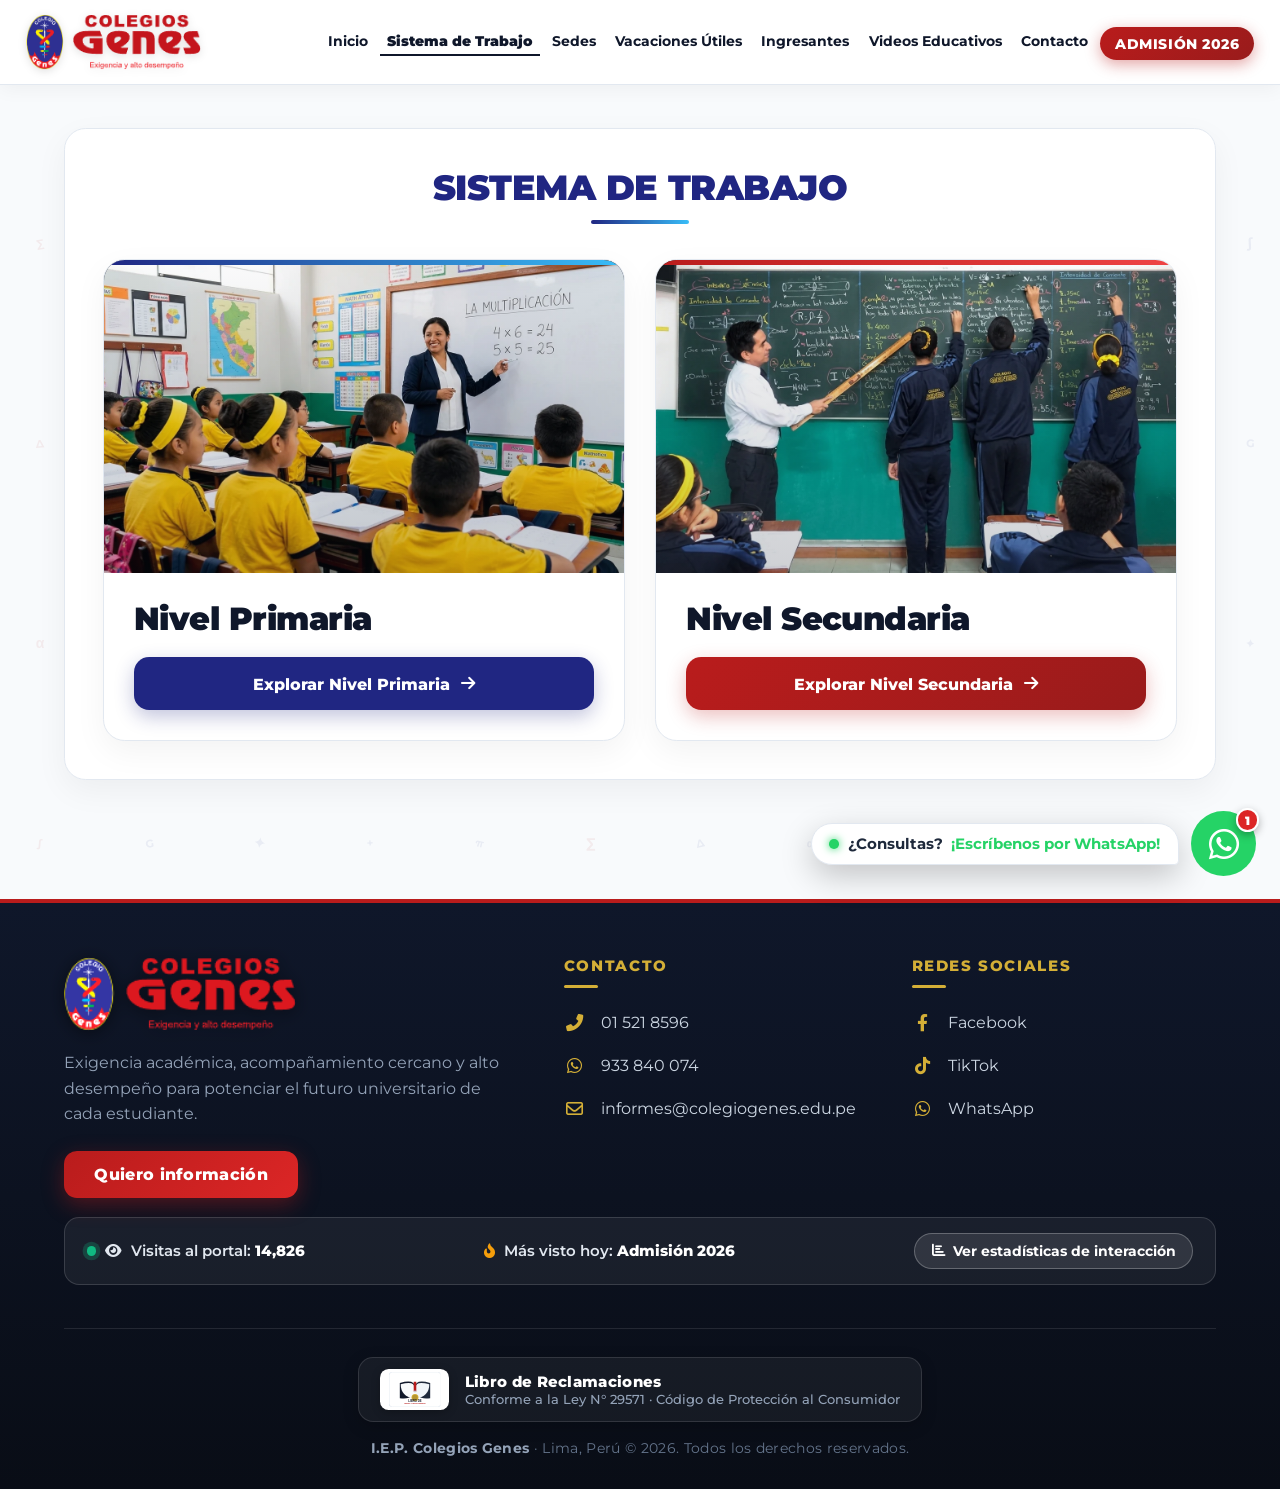
<file: propuesta.html>
<!DOCTYPE html>
<html lang="es">

<head>
    <meta charset="UTF-8">
    <meta name="viewport" content="width=device-width, initial-scale=1.0">
    
    <!-- SEO Meta Tags Primarios (Optimizado para Colegios Privados y Preuniversitarios en Perú) -->
    <title>Sistema de Trabajo - Primaria y Secundaria | Colegio Genes</title>
    <meta name="description" content="Conoce el sistema educativo preuniversitario de Colegio Genes para Primaria y Secundaria: pilares académicos, compendios propios, simulacros y formación integral en Lima Norte.">
    <meta name="keywords" content="Colegio Genes, Colegios Genes Lima, mejor colegio preuniversitario en Lima Norte, colegios privados en Comas, colegios privados en Los Olivos, colegios en San Martín de Porres, colegios en Puente Piedra, colegio con preparación UNI San Marcos PUCP Callao, admisión escolar 2026 Lima, colegio primaria y secundaria Lima Norte, vacaciones útiles Comas Los Olivos SMP">
    <meta name="robots" content="index, follow, max-image-preview:large, max-snippet:-1, max-video-preview:-1">
    <meta name="author" content="I.E.P. Colegios Genes">
    <meta name="geo.region" content="PE-LIM">
    <meta name="geo.placename" content="Lima, Perú">
    <meta name="geo.position" content="-11.9922;-77.0694">
    <meta name="ICBM" content="-11.9922, -77.0694">
    <meta name="theme-color" content="#202682">
    <link rel="canonical" href="https://colegio-genes.vercel.app/propuesta">
    <link rel="alternate" hreflang="es-PE" href="https://colegio-genes.vercel.app/propuesta">
    <link rel="alternate" hreflang="es" href="https://colegio-genes.vercel.app/propuesta">
    <link rel="icon" type="image/png" href="assets/images/favicon.png">
    <link rel="apple-touch-icon" href="assets/images/favicon.png">

    <!-- Open Graph / Facebook / WhatsApp Meta Tags -->
    <meta property="og:site_name" content="Colegios Genes">
    <meta property="og:type" content="website">
    <meta property="og:url" content="https://colegio-genes.vercel.app/propuesta">
    <meta property="og:title" content="Sistema de Trabajo - Primaria y Secundaria | Colegio Genes">
    <meta property="og:description" content="Conoce el sistema educativo preuniversitario de Colegio Genes para Primaria y Secundaria: pilares académicos, compendios propios, simulacros y formación integral en Lima Norte.">
    <!-- [PUBLICACIONES] PREVIEW WHATSAPP/REDES: Reemplaza assets/images/og_preview.jpg (1200x630 px) para cambiar la imagen al compartir el enlace. -->
        <meta property="og:image" content="https://colegio-genes.vercel.app/assets/images/og_preview.jpg">
    <meta property="og:image:secure_url" content="https://colegio-genes.vercel.app/assets/images/og_preview.jpg">
    <meta property="og:image:type" content="image/jpeg">
    <meta property="og:image:width" content="1200">
    <meta property="og:image:height" content="630">
    <meta property="og:image:alt" content="Colegio Genes - Admisión 2026 Primaria y Secundaria Preuniversitaria">
    <meta property="og:locale" content="es_PE">
    
    <!-- Twitter Card Meta Tags -->
    <meta name="twitter:card" content="summary_large_image">
    <meta name="twitter:title" content="Sistema de Trabajo - Primaria y Secundaria | Colegio Genes">
    <meta name="twitter:description" content="Conoce el sistema educativo preuniversitario de Colegio Genes para Primaria y Secundaria: pilares académicos, compendios propios, simulacros y formación integral en Lima Norte.">
    <meta name="twitter:image" content="https://colegio-genes.vercel.app/assets/images/og_preview.jpg">
    <meta name="twitter:image:alt" content="Colegio Genes Educación de Alto Rendimiento">
    
    <!-- JSON-LD Datos Estructurados Schema.org (School + EducationalOrganization + 8 Sedes Oficiales) -->
    <script type="application/ld+json">
    {
      "@context": "https://schema.org",
      "@type": ["School", "EducationalOrganization"],
      "name": "Colegio Genes",
      "alternateName": ["Colegios Genes", "I.E.P. Colegios Genes", "Colegio Preuniversitario Genes", "Genes Colegio"],
      "url": "https://colegio-genes.vercel.app/",
      "logo": "https://colegio-genes.vercel.app/assets/images/logo.png",
      "image": "https://colegio-genes.vercel.app/assets/images/og_preview.jpg",
      "description": "Institución educativa privada preuniversitaria de alta exigencia académica y formación en valores en Lima Norte. Educación especializada para Primaria y Secundaria con preparación continua para el ingreso a San Marcos (UNMSM), UNI, PUCP y Callao.",
      "telephone": "+51933840074",
      "email": "informes@colegiogenes.edu.pe",
      "foundingDate": "2005",
      "priceRange": "$$",
      "areaServed": ["Comas", "Los Olivos", "San Martín de Porres", "Puente Piedra", "Lima Norte", "Lima Metropolitana"],
      "address": {
        "@type": "PostalAddress",
        "streetAddress": "Av. Universitaria 5306",
        "addressLocality": "Los Olivos",
        "addressRegion": "Lima",
        "addressCountry": "PE"
      },
      "geo": {
        "@type": "GeoCoordinates",
        "latitude": "-11.9922",
        "longitude": "-77.0694"
      },
      "sameAs": [
        "https://www.facebook.com/ColegioGenes/",
        "https://www.tiktok.com/@colegiosgenes",
        "https://www.youtube.com/@colegiogenes"
      ],
      "department": [
        {
          "@type": "School",
          "name": "Colegio Genes - Sede Alborada (Comas)",
          "address": "Av. Universitaria 9880, Comas, Lima",
          "telephone": "+51015573002"
        },
        {
          "@type": "School",
          "name": "Colegio Genes - Sede Genes II (Comas)",
          "address": "Av. Universitaria 8257, entre Av. Jamaica y Av. Micaela Bastidas, Comas, Lima",
          "telephone": "+51015218596"
        },
        {
          "@type": "School",
          "name": "Colegio Genes - Sede Los Olivos",
          "address": "Av. Universitaria 5306, cruce con Av. Marañón, Los Olivos, Lima",
          "telephone": "+51015218596"
        },
        {
          "@type": "School",
          "name": "Colegio Genes - Sede Primavera (Comas)",
          "address": "Calle 2 Mz. G Lote 27, Coop. Primavera, Comas, Lima",
          "telephone": "+51015570144"
        },
        {
          "@type": "School",
          "name": "Colegio Genes - Sede S.M.P.",
          "address": "Coop. Virgen de Fátima Mz. L Lote 3, Alt. Cdra. 19 Av. Carlos Izaguirre, San Martín de Porres, Lima",
          "telephone": "+51014852475"
        },
        {
          "@type": "School",
          "name": "Colegio Genes - Sede del Norte (Puente Piedra)",
          "address": "Urb. Leoncio Prado Mz. N Lt. 179, Panamericana Norte con Néstor Gambeta, Puente Piedra, Lima",
          "telephone": "+51012889074"
        },
        {
          "@type": "School",
          "name": "Colegio Genes - Sede Gamarra (S.M.P.)",
          "address": "Calle Germán Stiglich Mz. A Lote 3, Urb. Antares, San Martín de Porres, Lima",
          "telephone": "+51013987127"
        },
        {
          "@type": "School",
          "name": "Colegio Genes - Sede del Pinar (Comas)",
          "address": "Calle Los Naranjos Mz. H Lote 8 y 9, Urb. El Pinar, Comas, Lima",
          "telephone": "+51945850041"
        }
      ],
      "hasOfferCatalog": {
        "@type": "OfferCatalog",
        "name": "Niveles y Programas Académicos Colegio Genes",
        "itemListElement": [
          {
            "@type": "Offer",
            "itemOffered": {
              "@type": "Course",
              "name": "Educación Primaria Integral (1.° a 6.° Grado)",
              "description": "Formación integral en valores, matemática y comunicación con tutora monitora y compendios bimestrales."
            }
          },
          {
            "@type": "Offer",
            "itemOffered": {
              "@type": "Course",
              "name": "Educación Secundaria Preuniversitaria (1.° a 5.° Año)",
              "description": "Sistema preuniversitario con simulacros semanales tipo admisión DECO San Marcos (UNMSM), UNI, PUCP y Callao."
            }
          },
          {
            "@type": "Offer",
            "itemOffered": {
              "@type": "Course",
              "name": "Vacaciones Útiles y Nivelación de Verano",
              "description": "Ciclos de verano de nivelación, adelanto escolar y talleres formativos para Primaria y Secundaria."
            }
          }
        ]
      }
    }
    </script>

    <!-- JSON-LD FAQPage Schema para Rich Snippets en Google Perú -->
    <script type="application/ld+json">
    {
      "@context": "https://schema.org",
      "@type": "FAQPage",
      "mainEntity": [
        {
          "@type": "Question",
          "name": "¿Cuántas sedes tiene Colegios Genes en Lima?",
          "acceptedAnswer": {
            "@type": "Answer",
            "text": "Colegios Genes cuenta con 8 sedes en Lima Norte: Genes Alborada (Comas), Genes II (Comas), Genes Los Olivos, Genes Primavera (Comas), Genes de S.M.P. (San Martín de Porres), Genes del Norte (Puente Piedra), Genes Gamarra (Urb. Antares, S.M.P.) y Genes del Pinar (Comas)."
          }
        },
        {
          "@type": "Question",
          "name": "¿Qué niveles educativos ofrece Colegios Genes?",
          "acceptedAnswer": {
            "@type": "Answer",
            "text": "Ofrecemos Educación Primaria (1.° a 6.° Grado) con tutoría permanente y Educación Secundaria Preuniversitaria (1.° a 5.° Año) con preparación intensiva para el ingreso directo a San Marcos (UNMSM), UNI, PUCP y Callao, además del programa de Vacaciones Útiles."
          }
        },
        {
          "@type": "Question",
          "name": "¿Cuáles son los pasos para el Proceso de Admisión 2026 en Colegios Genes?",
          "acceptedAnswer": {
            "@type": "Answer",
            "text": "El ingreso consta de 3 pasos simples: 1) Test Psicológico gratuito (presentando copia de libreta y DNI), 2) Separación de vacante mediante abono en cuentas oficiales BCP, y 3) Matrícula definitiva entregando el expediente SIAGIE."
          }
        }
      ]
    }
    </script>
    
    <!-- Preconexión de alta velocidad para Fuentes y Google Maps -->
    <link rel="preconnect" href="https://fonts.googleapis.com">
    <link rel="preconnect" href="https://fonts.gstatic.com" crossorigin>
    <link rel="preconnect" href="https://www.google.com" crossorigin>
    <link rel="preconnect" href="https://maps.google.com" crossorigin>
    <link rel="preconnect" href="https://maps.gstatic.com" crossorigin>
    <link rel="dns-prefetch" href="https://www.google.com">
    <link rel="dns-prefetch" href="https://maps.googleapis.com">
    <link href="https://fonts.googleapis.com/css2?family=Cinzel:wght@700;800;900&family=Montserrat:wght@400;500;600;700;800;900&display=swap" rel="stylesheet">
    <link rel="stylesheet" href="https://cdnjs.cloudflare.com/ajax/libs/font-awesome/6.0.0/css/all.min.css">
    
    <link rel="stylesheet" href="css/styles.css?v=20261116_V52">
</head>

<body>

    <!-- NAV BAR STICKY CON LOGO MÁS GRANDE Y ESPACIADO (HEADER ÚNICO PRINCIPAL) -->
    <div id="site-nav">
        <nav>
            <button class="mobile-menu-btn" type="button" id="mobile-menu-btn" aria-label="Abrir menú" onclick="toggleMobileMenu()">
                <span></span>
                <span></span>
                <span></span>
            </button>
            <a href="index.html" class="logo-container" aria-label="Ir al inicio" style="text-decoration: none;">
                <img src="assets/images/logo.png" class="logo-img" alt="Logo Colegio Genes">
            </a>
            <ul class="nav-links">
                <!-- HEADER DEL DRAWER: logo + botón X -->
                <li class="mobile-drawer-header">
                    <div>
                        <img src="assets/images/logo.png" alt="Logo Genes" class="mobile-drawer-logo">
                        <button type="button" onclick="closeMobileMenu()" class="mobile-drawer-close-btn" aria-label="Cerrar menú">
                            <i class="fas fa-times"></i>
                        </button>
                    </div>
                </li>
                <li><a href="index.html" id="link-inicio"><i class="fas fa-home"></i>Inicio</a></li>
                <li><a href="propuesta.html" id="link-propuesta" class="active"><i class="fas fa-graduation-cap"></i>Sistema de Trabajo</a></li>
                <li><a href="sedes.html" id="link-sedes"><i class="fas fa-map-marker-alt"></i>Sedes</a></li>
                <li><a href="vacaciones.html" id="link-vacaciones"><i class="fas fa-sun"></i>Vacaciones Útiles</a></li>
                <li><a href="ingresantes.html" id="link-ingresantes"><i class="fas fa-trophy"></i>Ingresantes</a></li>
                <li class="dropdown" id="dropdown-videos">
                    <a href="videos-primaria.html" onclick="toggleVideosDropdown(event)" id="link-videos">
                        <i class="fas fa-play-circle"></i>Videos Educativos <i class="fas fa-chevron-down drawer-chevron"></i>
                    </a>
                    <ul class="dropdown-menu" id="dropdown-menu-videos">
                        <li><a href="videos-primaria.html"><i class="fas fa-child"></i>Videos Primaria</a></li>
                        <li><a href="videos-secundaria.html"><i class="fas fa-user-graduate"></i>Videos Secundaria</a></li>
                        <li><a href="canales-virtuales.html"><i class="fab fa-youtube"></i>Canales de YouTube</a></li>
                    </ul>
                </li>
                <li><a href="contacto.html" id="link-contacto"><i class="fas fa-envelope"></i>Contacto</a></li>
                <li class="admision-li">
                    <a href="admision.html" id="link-admision" class="btn-admision">ADMISIÓN 2026</a>
                </li>
            </ul>
        </nav>
    </div>
    
    <div class="mobile-nav-overlay" id="mobile-nav-overlay" onclick="closeMobileMenu()"></div>

    <!-- MAIN CONTENT CONTAINER -->
    <div class="main-container">
        
        <!-- SECCIÓN INICIO -->
        <!-- [PUBLICACIONES] SISTEMA DE TRABAJO: Imágenes de Primaria/Secundaria en assets/images/primaria_*.webp, secundaria_*.webp y talleres en assets/images/oficiales/primaria/. -->
        <section id="propuesta" class="section-block active">
            <span id="sistema" style="position: relative; top: -85px; display: block; visibility: hidden;"></span>
            <span id="primaria" style="position: relative; top: -85px; display: block; visibility: hidden;"></span>
            <div class="content-wrapper">

                <!-- 1. VISTA PRINCIPAL: DOS CUADROS NIVELES (PRIMARIA Y SECUNDARIA) -->
                <div id="sistema-level-selection" class="card animate-fade-up">
                    <div class="pilares-header">
                        <h2 class="titulo-pilares">Sistema de Trabajo</h2>
                        <div class="linea-pilares"></div>

                    </div>

                    <div class="sistema-levels-grid">
                        <!-- CUADRO NIVEL PRIMARIA -->
                        <div class="level-select-card primaria" onclick="showSistemaSubSection('primaria-detail')">
                            <div class="level-card-media primaria-media">
                                <img src="assets/images/primaria_docente_clase.webp" alt="Nivel Primaria Colegio Genes">
                                <div class="level-card-media-overlay"></div>
                            </div>
                            <div class="level-card-body">
                                <h3>Nivel Primaria</h3>
                            </div>
                            <div class="btn-level-action-wrap">
                                <button type="button" class="btn-level-action">
                                    Explorar Nivel Primaria <i class="fas fa-arrow-right"></i>
                                </button>
                            </div>
                        </div>

                        <!-- CUADRO NIVEL SECUNDARIA -->
                        <div class="level-select-card secundaria" onclick="showSistemaSubSection('secundaria-detail')">
                            <div class="level-card-media secundaria-media">
                                <img src="assets/images/secundaria_pizarra_resolucion.webp" alt="Nivel Secundaria Colegio Genes">
                                <div class="level-card-media-overlay"></div>
                            </div>
                            <div class="level-card-body">
                                <h3>Nivel Secundaria</h3>
                            </div>
                            <div class="btn-level-action-wrap">
                                <button type="button" class="btn-level-action">
                                    Explorar Nivel Secundaria <i class="fas fa-arrow-right"></i>
                                </button>
                            </div>
                        </div>
                    </div>
                </div>

                <!-- 2. SUBSECCIÓN INDEPENDIENTE: DETALLE NIVEL PRIMARIA -->
                <div id="subseccion-primaria-detail" class="sistema-detail-subsection" style="display: none;">
                    <button type="button" class="btn-volver-sistema" onclick="showSistemaSubSection('selection-main')">
                        <i class="fas fa-arrow-left"></i> Volver a Selección de Nivel
                    </button>

                    <!-- HEADER & 4 PILARES PRIMARIA -->
                    <div class="detail-section-block animate-fade-up">
                        <div class="pilares-header">
                            <h2 class="titulo-pilares">Nivel Primaria</h2>
                            <div class="linea-pilares"></div>
                            <p class="text-desktop-only" style="color: #64748B; max-width: 850px; margin: 12px auto 0; line-height: 1.65;">
                                En el nivel primaria privilegiamos una <strong>consistente educación integral</strong> basada en la exigencia académica, desarrollo de la personalidad, formación en valores y actividades artísticas y deportivas.
                            </p>
                            <p class="text-mobile-only" style="color: #64748B; margin: 10px auto 0; font-size: 0.9rem; line-height: 1.45;">
                                Educación integral con docentes especialistas, formación en valores y seguimiento personalizado continuo.
                            </p>
                        </div>

                        <div class="pilares-grid">
                            <article class="pilar-card pilar-1">
                                <div class="pilar-card-top">
                                    <div class="pilar-icono"><i class="fas fa-chalkboard-teacher"></i></div>
                                    <span class="pilar-numero">01</span>
                                </div>
                                <h3>Plana Docente Especialista</h3>
                                <p class="text-desktop-only">Profesoras dinámicas, altamente capacitadas en su materia y enfocadas en el avance individual de cada niño.</p>
                                <p class="text-mobile-only">Profesoras especializadas enfocadas en el avance individual de cada niño.</p>
                            </article>

                            <article class="pilar-card pilar-2">
                                <div class="pilar-card-top">
                                    <div class="pilar-icono"><i class="fas fa-user-friends"></i></div>
                                    <span class="pilar-numero">02</span>
                                </div>
                                <h3>Tutora y Monitora por Aula</h3>
                                <p class="text-desktop-only">Acompañamiento continuo: cada aula cuenta con profesora-tutora y monitora permanente para seguimiento formativo.</p>
                                <p class="text-mobile-only">Tutora y monitora permanente para acompañamiento formativo continuo.</p>
                            </article>

                            <article class="pilar-card pilar-3">
                                <div class="pilar-card-top">
                                    <div class="pilar-icono"><i class="fas fa-layer-group"></i></div>
                                    <span class="pilar-numero">03</span>
                                </div>
                                <h3>Sistema de Trabajo Organizado</h3>
                                <p class="text-desktop-only">El alumno como centro del aprendizaje; método estructurado con carpetas, cuadernos al día y compendios propios.</p>
                                <p class="text-mobile-only">Método con carpetas organizadas, cuadernos al día y compendios propios.</p>
                            </article>

                            <article class="pilar-card pilar-4">
                                <div class="pilar-card-top">
                                    <div class="pilar-icono"><i class="fas fa-heart"></i></div>
                                    <span class="pilar-numero">04</span>
                                </div>
                                <h3>Formación en Valores</h3>
                                <p class="text-desktop-only">Educación integral basada en el respeto mutuo, empatía, disciplina positiva y responsabilidad ciudadana.</p>
                                <p class="text-mobile-only">Educación con respeto, disciplina positiva y responsabilidad formativa.</p>
                            </article>
                        </div>
                    </div>

                    <!-- ASPECTO ACADÉMICO & TUTORÍA PRIMARIA (CON IMÁGENES ALTA RESOLUCIÓN) -->
                    <div class="detail-section-block animate-fade-up">
                        <div class="pilares-header">
                            <h2 class="titulo-pilares titulo-md">Enseñanza Activa y Acompañamiento 1 a 1</h2>
                            <div class="linea-pilares"></div>
                        </div>

                        <!-- BLOQUE 1: DOCENTES Y METODOLOGÍA POR ETAPAS -->
                        <div class="sistema-info-split">
                            <div class="sistema-img-box sistema-img-portrait">
                                <img src="assets/images/primaria_docente_clase.webp" alt="Colegio Genes - Clases de Primaria con Docentes Especialistas y Material Concreto" class="img-docente-primaria">
                            </div>
                            <div class="sistema-info-content">
                                <h3>Docentes Especialistas por Curso</h3>
                                <p class="text-desktop-only">Nuestras maestras no solo se preocupan por enseñar contenidos, sino también por el desarrollo humano e intelectual de cada alumno:</p>
                                <p class="text-mobile-only">Metodología activa adaptada a cada etapa de primaria:</p>
                                <ul class="sistema-feature-list">
                                    <li><i class="fas fa-check-circle"></i> <strong>1.° a 3.° Primaria:</strong> <span class="text-desktop-only">Sesiones de aprendizaje dinámicas con material concreto y actividades lúdicas en Matemática y Comunicación.</span><span class="text-mobile-only">Clases dinámicas con material concreto y juegos lúdicos.</span></li>
                                    <li><i class="fas fa-check-circle"></i> <strong>4.° a 6.° Primaria:</strong> <span class="text-desktop-only">Para demostrar lo aprendido, los alumnos salen constantemente a la pizarra a resolver ejercicios propuestos.</span><span class="text-mobile-only">Resolución participativa de ejercicios en la pizarra.</span></li>
                                </ul>
                            </div>
                        </div>

                        <!-- BLOQUE 2: TUTORÍA Y SEGUIMIENTO CONDUCTUAL -->
                        <div class="sistema-info-split reverse">
                            <div class="sistema-img-box sistema-img-landscape">
                                <img src="assets/images/primaria_tutoria_personal.webp" alt="Tutora Oficial de Primaria y Alumno Uniformado en Acompañamiento Académico - Colegio Genes" class="img-tutoria-primaria">
                            </div>
                            <div class="sistema-info-content">
                                <h3>Tutoría y Orientación Personalizada</h3>
                                <p class="text-desktop-only">Cada aula de primaria tiene una tutora asignada cuya labor fundamental es la orientación, motivación y el seguimiento conductual y académico uno a uno.</p>
                                <p class="text-mobile-only">Seguimiento individual de cada alumno con su tutora monitora:</p>
                                <ul class="sistema-feature-list">
                                    <li><i class="fas fa-check-circle"></i> <span class="text-desktop-only">Revisión periódica del cuaderno y avance diario de tareas.</span><span class="text-mobile-only">Revisión diaria de cuadernos y tareas.</span></li>
                                    <li><i class="fas fa-check-circle"></i> <span class="text-desktop-only">Comunicación fluida y reuniones de orientación con los padres de familia.</span><span class="text-mobile-only">Comunicación constante con los padres de familia.</span></li>
                                    <li><i class="fas fa-check-circle"></i> <span class="text-desktop-only">Refuerzo del auto-concepto positivo y hábitos de estudio en el niño.</span><span class="text-mobile-only">Hábitos de estudio y disciplina positiva.</span></li>
                                </ul>
                            </div>
                        </div>
                    </div>

                    <!-- MATERIAL ACADÉMICO (COMPENDIO) SIN COSTO ALGUNO -->
                    <div class="card animate-fade-up" style="background: linear-gradient(180deg, #F8FAFC 0%, #FFFFFF 100%);">
                        <div class="pilares-header">
                            <h2 class="titulo-pilares titulo-md titulo-slate">
                                MATERIAL ACADÉMICO (COMPENDIO) <span style="color: #202682;">SIN COSTO ALGUNO</span>
                            </h2>
                            <div class="linea-pilares"></div>
                            <p class="text-desktop-only" style="color: #475569; max-width: 820px; margin: 12px auto 0; font-size: 0.96rem; line-height: 1.65; font-weight: 500;">
                                Nuestra Institución elabora su propio material académico: <strong>Compendios, fichas, separatas, etc.</strong> se entregan gratuitamente como parte de nuestro servicio educativo integral.
                            </p>
                            <p class="text-mobile-only" style="color: #475569; margin: 8px auto 0; font-size: 0.88rem; line-height: 1.45; font-weight: 500;">
                                Compendios y separatas propios entregados 100% gratuitos por cada bimestre escolar.
                            </p>
                        </div>

                        <!-- 4 COMPENDIOS BIMESTRALES GRID -->
                        <!-- [PUBLICACIONES] COMPENDIOS: Cambia las portadas en src="assets/images/compendios/compendio_bimestre1.webp" (1° a 4° Bimestre) aquí. -->
        <div class="compendios-grid">
                            
                            <!-- COMPENDIO I BIMESTRE -->
                            <div class="compendio-card-item">
                                <div class="compendio-img-wrapper">
                                    <img src="assets/images/compendios/compendio_bimestre1.webp?v=20260907_CLEAN" alt="Compendio I Bimestre Colegio Genes">
                                </div>
                                <h4>Compendio</h4>
                                <span style="background: #F59E0B;">I BIMESTRE</span>
                            </div>

                            <!-- COMPENDIO II BIMESTRE -->
                            <div class="compendio-card-item">
                                <div class="compendio-img-wrapper">
                                    <img src="assets/images/compendios/compendio_bimestre2.webp?v=20260907_CLEAN" alt="Compendio II Bimestre Colegio Genes">
                                </div>
                                <h4>Compendio</h4>
                                <span style="background: #1E293B;">II BIMESTRE</span>
                            </div>

                            <!-- COMPENDIO III BIMESTRE -->
                            <div class="compendio-card-item">
                                <div class="compendio-img-wrapper">
                                    <img src="assets/images/compendios/compendio_bimestre3.webp?v=20260907_CLEAN" alt="Compendio III Bimestre Colegio Genes">
                                </div>
                                <h4>Compendio</h4>
                                <span style="background: #0D9488;">III BIMESTRE</span>
                            </div>

                            <!-- COMPENDIO IV BIMESTRE -->
                            <div class="compendio-card-item">
                                <div class="compendio-img-wrapper">
                                    <img src="assets/images/compendios/compendio_bimestre4.webp?v=20260907_CLEAN" alt="Compendio IV Bimestre Colegio Genes">
                                </div>
                                <h4>Compendio</h4>
                                <span style="background: #2563EB;">IV BIMESTRE</span>
                            </div>

                        </div>
                    </div>

                    <!-- DESARROLLO DE CAPACIDADES: SABER LEER, ESCRIBIR Y EXPRESARSE -->
                    <div class="detail-section-block animate-fade-up">
                        <div class="pilares-header">
                            <h2 class="titulo-pilares titulo-md">Saber Leer, Escribir y Expresarse</h2>
                            <div class="linea-pilares"></div>
                        </div>

                        <div class="sistema-highlights-grid">
                            <div class="sistema-highlight-card">
                                <i class="fas fa-book-reader"></i>
                                <h4>Plan Lector & Comprensión</h4>
                                <p class="text-desktop-only">Lectura silenciosa y en voz alta respetando signos de puntuación, con fichas de evaluación por tres niveles de comprensión.</p>
                                <p class="text-mobile-only">Lectura en voz alta y fichas de evaluación en 3 niveles de comprensión.</p>
                            </div>
                            <div class="sistema-highlight-card">
                                <i class="fas fa-pen-nib"></i>
                                <h4>Ortografía & Deletreo</h4>
                                <p class="text-desktop-only">Revisión continua de cuadernos en cada cambio de hora y deletreo ortográfico en clase (grafías, mayúsculas y tildes).</p>
                                <p class="text-mobile-only">Revisión periódica de cuadernos y dinámicas de deletreo en aula.</p>
                            </div>
                            <div class="sistema-highlight-card">
                                <i class="fas fa-theater-masks"></i>
                                <h4>Títeres & Dramatización</h4>
                                <p class="text-desktop-only">Funciones de títeres y actuación para desarrollar la expresión oral, imaginación y soltura escénica del estudiante desde pequeños.</p>
                                <p class="text-mobile-only">Títeres y teatro para soltura escénica y expresión oral temprana.</p>
                            </div>
                        </div>
                    </div>

                                        <!-- TALLERES FORMATIVOS Y ARTÍSTICOS POR BIMESTRE (PRIMARIA) -->
                    <div class="detail-section-block animate-fade-up">
                        <div class="pilares-header">
                            <span class="pilar-tag ambar" style="margin-bottom: 10px; display: inline-flex;"><i class="fas fa-palette"></i> DESARROLLO INTEGRAL</span>
                            <h2 class="titulo-pilares titulo-md">Talleres Artísticos y Formativos por Bimestre</h2>
                            <div class="linea-pilares"></div>
                            <p class="text-desktop-only" style="color: #64748B; max-width: 820px; margin: 12px auto 0; line-height: 1.65;">
                                A lo largo del año escolar, los estudiantes potencian su sensibilidad artística, expresión oral y talento musical mediante talleres rotativos bimestrales diseñados para cada etapa.
                            </p>
                            <p class="text-mobile-only" style="color: #64748B; margin: 8px auto 0; font-size: 0.88rem; line-height: 1.45;">
                                Talleres rotativos de arte, oratoria, música y expresión corporal a lo largo del año.
                            </p>
                        </div>

                        <div class="primaria-talleres-grid">
                            <!-- BIMESTRE I -->
                            <div class="taller-bimestre-card">
                                <div class="taller-bimestre-badge bimestre-1">I BIMESTRE</div>
                                <div class="taller-photo-thumb">
                                    <img src="assets/images/oficiales/primaria/titeres.webp" alt="Alumnos en el taller oficial de títeres">
                                </div>
                                <h4>Títeres y Acuarelas</h4>
                                <ul class="taller-actividades-list">
                                    <li><i class="fas fa-check"></i> <div><strong>Taller de Títeres:</strong> Estimulación de la imaginación y expresión corporal.</div></li>
                                    <li><i class="fas fa-check"></i> <div><strong>Dibujo y Pintura:</strong> Técnicas con acuarelas para motricidad fina y creatividad.</div></li>
                                </ul>
                            </div>

                            <!-- BIMESTRE II -->
                            <div class="taller-bimestre-card">
                                <div class="taller-bimestre-badge bimestre-2">II BIMESTRE</div>
                                <div class="taller-photo-thumb">
                                    <img src="assets/images/oficiales/primaria/oratoria.webp" alt="Alumno en el taller de oratoria infantil">
                                </div>
                                <h4>Oratoria y Melódica</h4>
                                <ul class="taller-actividades-list">
                                    <li><i class="fas fa-check"></i> <div><strong>Oratoria Infantil:</strong> Modulación de la voz y soltura escénica al hablar en público.</div></li>
                                    <li><i class="fas fa-check"></i> <div><strong>Taller de Melódica:</strong> Iniciación a la lectura de notas y digitación musical.</div></li>
                                </ul>
                            </div>

                            <!-- BIMESTRE III -->
                            <div class="taller-bimestre-card">
                                <div class="taller-bimestre-badge bimestre-3">III BIMESTRE</div>
                                <div class="taller-photo-thumb">
                                    <img src="assets/images/oficiales/primaria/taller_teatro_instrumentos.webp" alt="Alumnos en ensamble de teatro y música con xilófono y cajón">
                                </div>
                                <h4>Teatro e Instrumentos</h4>
                                <ul class="taller-actividades-list">
                                    <li><i class="fas fa-check"></i> <div><strong>Teatro Escolar:</strong> Dramatización de fábulas, trabajo en equipo y empatía.</div></li>
                                    <li><i class="fas fa-check"></i> <div><strong>Percusión & Viento:</strong> Xilófono, cajón peruano y flauta dulce.</div></li>
                                </ul>
                            </div>

                            <!-- BIMESTRE IV -->
                            <div class="taller-bimestre-card">
                                <div class="taller-bimestre-badge bimestre-4">IV BIMESTRE</div>
                                <div class="taller-photo-thumb">
                                    <img src="assets/images/oficiales/primaria/exposiciones.webp" alt="Alumno exponiendo con material concreto">
                                </div>
                                <h4>Exposición, Coro y Danza</h4>
                                <ul class="taller-actividades-list">
                                    <li><i class="fas fa-check"></i> <div><strong>Exposición Práctica:</strong> Presentación pública de proyectos con material concreto.</div></li>
                                    <li><i class="fas fa-check"></i> <div><strong>Coro y Danzas:</strong> Cierre de año con villancicos y danzas folclóricas.</div></li>
                                </ul>
                            </div>
                        </div>
                    </div>

                    <!-- HORARIOS OFICIALES, SALIDA SEGURA Y CONVIVENCIA (PRIMARIA) -->
                    <div class="detail-section-block animate-fade-up">
                        <div class="pilares-header">
                            <h2 class="titulo-pilares titulo-md">Horarios, Seguridad y Convivencia Escolar</h2>
                            <div class="linea-pilares"></div>
                            <p class="text-desktop-only" style="color: #64748B; margin-top: 6px;">Protocolos estrictos de cuidado infantil, puntualidad formativa y ambiente seguro libre de acoso.</p>
                            <p class="text-mobile-only" style="color: #64748B; margin-top: 6px; font-size: 0.88rem;">Ingreso puntual, protocolo seguro con fotocheck y convivencia escolar.</p>
                        </div>

                        <div class="formacion-vida-grid">
                            <!-- CARD 1: HORARIOS DE INGRESO -->
                            <div class="formacion-vida-card">
                                <div class="fvc-header">
                                    <div class="fvc-icon" style="background: rgba(37, 99, 235, 0.1); color: #2563EB;"><i class="fas fa-clock"></i></div>
                                    <h4>Jornada & Puntualidad</h4>
                                </div>
                                <div class="fvc-photo-thumb">
                                    <img src="assets/images/primaria_jornada.webp" alt="Jornada Escolar y Formación Cívica - Colegio Genes">
                                </div>
                                <ul class="fvc-list">
                                    <li><strong>Lunes (Formación Cívica):</strong> 7:00 am a 7:30 am con izamiento de bandera y reflexión semanal.</li>
                                    <li><strong>Martes a Viernes:</strong> Ingreso regular de 7:00 am a 7:45 am.</li>
                                    <li><strong>Cultura de Puntualidad:</strong> Puertas se cierran a las 7:45 am para inculcar responsabilidad temprana.</li>
                                </ul>
                            </div>

                            <!-- CARD 2: SALIDA ESCALONADA Y FOTOCHECK -->
                            <div class="formacion-vida-card">
                                <div class="fvc-header">
                                    <div class="fvc-icon" style="background: rgba(16, 185, 129, 0.1); color: #10B981;"><i class="fas fa-id-card-alt"></i></div>
                                    <h4>Salida Segura & Fotocheck</h4>
                                </div>
                                <div class="fvc-photo-thumb">
                                    <img src="assets/images/primaria_fotocheck.webp" alt="Salida segura y control con fotocheck institucional">
                                </div>
                                <ul class="fvc-list">
                                    <li><strong>1.° a 3.° de Primaria:</strong> Salida ordenada a la <strong>1:50 pm</strong>.</li>
                                    <li><strong>4.° a 6.° de Primaria:</strong> Salida a las <strong>2:00 pm</strong>.</li>
                                    <li><strong>Entrega Estricta con Fotocheck:</strong> El menor solo se entrega al padre o tutor portador del fotocheck oficial institucional.</li>
                                </ul>
                            </div>

                            <!-- CARD 3: CONVIVENCIA Y NO AL BULLYING -->
                            <div class="formacion-vida-card">
                                <div class="fvc-header">
                                    <div class="fvc-icon" style="background: rgba(220, 38, 38, 0.1); color: #DC2626;"><i class="fas fa-shield-alt"></i></div>
                                    <h4>Cultura de Paz y Valores</h4>
                                </div>
                                <div class="fvc-photo-thumb">
                                    <img src="assets/images/primaria_paz_valores.webp" alt="Convivencia escolar, respeto mutuo y campaña no al bullying">
                                </div>
                                <ul class="fvc-list">
                                    <li><strong>Estrategia Disciplinaria:</strong> Metodología formativa <em>Problema – Reflexión – Compromiso</em>.</li>
                                    <li><strong>Campaña "No al Bullying":</strong> Monitoreo activo de recreos, fomento del respeto y empatía entre compañeros.</li>
                                    <li><strong>Acompañamiento Psicopedagógico:</strong> Tutoría permanente y comunicación continua con las familias.</li>
                                </ul>
                            </div>
                        </div>
                    </div>

<!-- CANALES POR GRADO DE PRIMARIA -->
                    <div class="detail-section-block animate-fade-up">
                        <div class="canales-primaria-box">
                            <div class="pilares-header">
                                <h2 class="titulo-pilares">Canales por Grado - Primaria</h2>
                                <div class="linea-pilares"></div>
                                <p style="color: #64748B; margin-top: 5px;">Selecciona un grado para ingresar a su canal de clases virtuales oficial en YouTube.</p>
                            </div>

                            <div class="canales-primaria-tabs">
                                <button class="canal-primaria-tab active" type="button" onclick="showPrimaryChannel('grado1', this)">1&deg;</button>
                                <button class="canal-primaria-tab" type="button" onclick="showPrimaryChannel('grado2', this)">2&deg;</button>
                                <button class="canal-primaria-tab" type="button" onclick="showPrimaryChannel('grado3', this)">3&deg;</button>
                                <button class="canal-primaria-tab" type="button" onclick="showPrimaryChannel('grado4', this)">4&deg;</button>
                                <button class="canal-primaria-tab" type="button" onclick="showPrimaryChannel('grado5', this)">5&deg;</button>
                                <button class="canal-primaria-tab" type="button" onclick="showPrimaryChannel('grado6', this)">6&deg;</button>
                            </div>

                            <article class="canal-primaria-card" id="primary-channel-card">
                                <div class="canal-primaria-media">
                                    <div class="canal-primaria-img-wrap">
                                        <img id="primary-channel-image" src="assets/images/canales/primaria_1.svg" alt="Canal Oficial 1er Grado Primaria - Colegio Genes">
                                    </div>
                                </div>

                                <div class="canal-primaria-copy">
                                    <span class="canal-primaria-badge">Canal del grado</span>
                                    <h3 id="primary-channel-title">1ro de Primaria</h3>
                                    <p id="primary-channel-description">
                                        Accede al canal virtual oficial del grado para reforzar las clases y revisar el contenido académico.
                                    </p>
                                    <a id="primary-channel-link" class="canal-primaria-link" href="https://www.youtube.com/@genesclasevirtual1ro.prima508" target="_blank" rel="noopener noreferrer">
                                        <i class="fab fa-youtube"></i> Ingresar al canal
                                    </a>
                                </div>
                            </article>
                        </div>
                    </div>
                </div>

                <!-- 3. SUBSECCIÓN INDEPENDIENTE: DETALLE NIVEL SECUNDARIA -->
                <div id="subseccion-secundaria-detail" class="sistema-detail-subsection" style="display: none;">
                    <button type="button" class="btn-volver-sistema" onclick="showSistemaSubSection('selection-main')">
                        <i class="fas fa-arrow-left"></i> Volver a Selección de Nivel
                    </button>

                    <!-- HEADER & 4 PILARES SECUNDARIA -->
                    <div class="detail-section-block animate-fade-up">
                        <div class="pilares-header">
                            <h2 class="titulo-pilares">Nivel Secundaria</h2>
                            <div class="linea-pilares"></div>
                            <p class="text-desktop-only" style="color: #64748B; max-width: 850px; margin: 12px auto 0; line-height: 1.65;">
                                Formación preuniversitaria de <strong>alta exigencia académica</strong> orientada a lograr los primeros puestos e ingreso masivo a universidades como San Marcos, UNI, PUCP y Callao.
                            </p>
                            <p class="text-mobile-only" style="color: #64748B; margin: 10px auto 0; font-size: 0.9rem; line-height: 1.45;">
                                Formación preuniversitaria de alta exigencia orientada al ingreso directo a San Marcos, UNI y PUCP.
                            </p>
                        </div>

                        <div class="pilares-grid">
                            <article class="pilar-card pilar-1">
                                <div class="pilar-card-top">
                                    <div class="pilar-icono"><i class="fas fa-chalkboard-teacher"></i></div>
                                    <span class="pilar-numero">01</span>
                                </div>
                                <h3>Plana Docente Especializada</h3>
                                <p class="text-desktop-only">Docentes especialistas de nivel preuniversitario con amplia trayectoria en formación de ingresantes a San Marcos, UNI y PUCP.</p>
                                <p class="text-mobile-only">Docentes preuniversitarios con amplia trayectoria formando ingresantes a San Marcos y UNI.</p>
                            </article>

                            <article class="pilar-card pilar-2">
                                <div class="pilar-card-top">
                                    <div class="pilar-icono"><i class="fas fa-user-graduate"></i></div>
                                    <span class="pilar-numero">02</span>
                                </div>
                                <h3>Simulacros Presenciales Tipo Admisión</h3>
                                <p class="text-desktop-only">Evaluaciones semanales presenciales con estructura real de examen de admisión a San Marcos (preguntas DECO) y UNI, con ranking de puntajes y solucionarios en vivo.</p>
                                <p class="text-mobile-only">Simulacros presenciales semanales con preguntas DECO y ranking de mérito.</p>
                            </article>

                            <article class="pilar-card pilar-3">
                                <div class="pilar-card-top">
                                    <div class="pilar-icono"><i class="fas fa-layer-group"></i></div>
                                    <span class="pilar-numero">03</span>
                                </div>
                                <h3>Resolución en Pizarra & Banco DECO</h3>
                                <p class="text-desktop-only">Resolución diaria de problemas en pizarra con compendios propios y banco de preguntas de admisión, afianzando velocidad y seguridad.</p>
                                <p class="text-mobile-only">Resolución en pizarra con compendios propios y banco de preguntas.</p>
                            </article>

                            <article class="pilar-card pilar-4">
                                <div class="pilar-card-top">
                                    <div class="pilar-icono"><i class="fas fa-compass"></i></div>
                                    <span class="pilar-numero">04</span>
                                </div>
                                <h3>Orientación Vocacional & Tutoría</h3>
                                <p class="text-desktop-only">Tutoría motivacional cercana, tests vocacionales continuos y preparación enfocada a metas universitarias reales.</p>
                                <p class="text-mobile-only">Tutoría motivacional, tests vocacionales y preparación hacia metas universitarias.</p>
                            </article>
                        </div>
                    </div>

                    <!-- ASPECTO ACADÉMICO & ORATORIA SECUNDARIA (CON IMÁGENES ALTA RESOLUCIÓN) -->
                    <div class="detail-section-block animate-fade-up">
                        <div class="pilares-header">
                            <h2 class="titulo-pilares titulo-md">Resolución Continua y Pensamiento Crítico</h2>
                            <div class="linea-pilares"></div>
                        </div>

                        <!-- BLOQUE 1: SALIDA A LA PIZARRA Y RESOLUCIÓN EN CLASE -->
                        <div class="sistema-info-split">
                            <div class="sistema-img-box sistema-img-landscape">
                                <img src="assets/images/secundaria_pizarra_resolucion.webp" alt="Profesor y Alumnos de Secundaria en Pizarra Gigante Resolviendo Problemas Tipo Admisión - Colegio Genes" class="img-pizarra-secundaria">
                            </div>
                            <div class="sistema-info-content">
                                <h3>Metodología Preuniversitaria en Aula</h3>
                                <p class="text-desktop-only">Nuestros docentes especialistas de ciencias y letras impulsan un aprendizaje activo y altamente competitivo:</p>
                                <p class="text-mobile-only">Aprendizaje activo y participativo en ciencias y letras:</p>
                                <ul class="sistema-feature-list">
                                    <li><i class="fas fa-check-circle"></i> <strong>Resolución en Pizarra:</strong> <span class="text-desktop-only">Para afianzar lo aprendido, los estudiantes salen diariamente a resolver problemas de admisión propuestos.</span><span class="text-mobile-only">Salida diaria a la pizarra para resolver problemas en vivo.</span></li>
                                    <li><i class="fas fa-check-circle"></i> <strong>Evaluaciones Orales Diarias:</strong> <span class="text-desktop-only">Comprobación rápida al inicio de cada bloque lectivo para asegurar retención.</span><span class="text-mobile-only">Evaluaciones orales al inicio de cada bloque lectivo.</span></li>
                                    <li><i class="fas fa-check-circle"></i> <strong>Simulacros Semanales:</strong> <span class="text-desktop-only">Exámenes presenciales con estructura tipo admisión a UNMSM (DECO), UNI y Callao.</span><span class="text-mobile-only">Exámenes presenciales tipo admisión (UNMSM, UNI, Callao).</span></li>
                                </ul>
                            </div>
                        </div>

                        <!-- BLOQUE 2: DEBATE, ORATORIA Y EXPOSICIONES -->
                        <div class="sistema-info-split reverse">
                            <div class="sistema-img-box sistema-img-landscape">
                                <img src="assets/images/secundaria_oratoria_debate.webp" alt="Docente y Alumna en Tutoría, Oratoria y Acompañamiento Académico - Colegio Genes" class="img-tutoria-secundaria">
                            </div>
                            <div class="sistema-info-content">
                                <h3>Debate, Oratoria y Tutoría</h3>
                                <p class="text-desktop-only">Formamos líderes seguros con tutoría continua y sólida argumentación ante cualquier auditorio:</p>
                                <p class="text-mobile-only">Liderazgo, tutoría y expresión ante cualquier auditorio:</p>
                                <ul class="sistema-feature-list">
                                    <li><i class="fas fa-check-circle"></i> <strong>Tutoría y Seguimiento:</strong> <span class="text-desktop-only">Acompañamiento personalizado en técnicas de estudio, motivación y vocación.</span><span class="text-mobile-only">Acompañamiento personalizado en técnicas de estudio.</span></li>
                                    <li><i class="fas fa-check-circle"></i> <strong>Debates (1.° a 5.° Sec.):</strong> <span class="text-desktop-only">Argumentación estructurada sobre temas de coyuntura nacional e internacional.</span><span class="text-mobile-only">Debates estructurados sobre temas de coyuntura.</span></li>
                                    <li><i class="fas fa-check-circle"></i> <strong>Oratoria (1.° y 2.° Sec.):</strong> <span class="text-desktop-only">Desarrollo del lenguaje corporal, modulación vocal y seguridad escénica.</span><span class="text-mobile-only">Modulación vocal, lenguaje corporal y seguridad escénica.</span></li>
                                </ul>
                            </div>
                        </div>
                    </div>

                    <!-- EVALUACIÓN PERMANENTE & TECNOLOGÍA -->
                    <div class="detail-section-block animate-fade-up">
                        <div class="pilares-header">
                            <h2 class="titulo-pilares titulo-md">Evaluación Permanente y Ecosistema Digital</h2>
                            <div class="linea-pilares"></div>
                        </div>

                        <div class="sistema-highlights-grid">
                            <div class="sistema-highlight-card">
                                <i class="fas fa-file-alt"></i>
                                <h4>Fichas Resumen & Compendios</h4>
                                <p class="text-desktop-only">Desarrollo de separatas y compendios elaborados por nuestra plana docente especialista.</p>
                                <p class="text-mobile-only">Separatas y compendios oficiales por la plana docente.</p>
                            </div>
                            <div class="sistema-highlight-card">
                                <i class="fab fa-google"></i>
                                <h4>Google Classroom</h4>
                                <p class="text-desktop-only">Plataforma para organizar videos, evaluaciones, tareas y materiales digitales 24/7.</p>
                                <p class="text-mobile-only">Plataforma digital para videos, tareas y evaluaciones 24/7.</p>
                            </div>
                            <div class="sistema-highlight-card">
                                <i class="fab fa-youtube"></i>
                                <h4>+6,000 Clases en YouTube</h4>
                                <p class="text-desktop-only">Biblioteca con miles de solucionarios y explicaciones grabadas por los docentes del colegio.</p>
                                <p class="text-mobile-only">Biblioteca con miles de clases grabadas y solucionarios oficiales.</p>
                            </div>
                        </div>
                    </div>

                    <!-- SISTEMA CÍRCULO & PROYECTOS INTEGRADOS (SECUNDARIA) -->
                    <div class="detail-section-block animate-fade-up">
                        <div class="pilares-header">
                            <span class="pilar-tag ambar" style="margin-bottom: 10px; display: inline-flex;"><i class="fas fa-trophy"></i> ALTO RENDIMIENTO</span>
                            <h2 class="titulo-pilares titulo-md">Sistema Círculo & Proyectos Integrados</h2>
                            <div class="linea-pilares"></div>
                            <p class="text-desktop-only" style="color: #64748B; max-width: 820px; margin: 12px auto 0; line-height: 1.65;">
                                Formación preuniversitaria de élite orientada a los primeros puestos y desarrollo de competencias prácticas para el mundo real.
                            </p>
                            <p class="text-mobile-only" style="color: #64748B; margin: 8px auto 0; font-size: 0.88rem; line-height: 1.45;">
                                Preparación de élite para primeros puestos e innovación en ciencias y letras.
                            </p>
                        </div>

                        <!-- CÍRCULO HERO BANNER CARD (DISEÑO ARMONIZADO INSTITUCIONAL) -->
                        <div class="sistema-circulo-banner">
                            <div class="circulo-banner-left">
                                <div class="circulo-banner-header">
                                    <span class="circulo-badge-pill"><i class="fas fa-graduation-cap"></i> ¡Del Colegio a la Universidad!</span>
                                </div>
                                <h3>Sistema Círculo de Estudios</h3>
                                <p>
                                    Programa selectivo para estudiantes con alto desempeño académico y vocación hacia carreras de alta exigencia (Medicina, Ingenierías y Derecho en <strong>San Marcos, UNI y PUCP</strong>). Incluye <strong>asesorías vespertinas</strong> 1 a 2 veces por semana y entrenamiento intensivo con bancos de preguntas DECO.
                                </p>
                            </div>
                            <div class="circulo-aulas-showcase">
                                <div class="aula-badge-card aula-sm">
                                    <div class="aula-badge-icon"><i class="fas fa-landmark"></i></div>
                                    <div class="aula-badge-info">
                                        <span class="aula-badge-tag">Aula Especializada</span>
                                        <strong>San Marcos</strong>
                                    </div>
                                </div>
                                <div class="aula-badge-card aula-uni">
                                    <div class="aula-badge-icon"><i class="fas fa-drafting-compass"></i></div>
                                    <div class="aula-badge-info">
                                        <span class="aula-badge-tag">Aula Especializada</span>
                                        <strong>UNI</strong>
                                    </div>
                                </div>
                                <div class="aula-badge-card aula-integral">
                                    <div class="aula-badge-icon"><i class="fas fa-stethoscope"></i></div>
                                    <div class="aula-badge-info">
                                        <span class="aula-badge-tag">Aula Integral</span>
                                        <strong>PUCP & Médicas</strong>
                                    </div>
                                </div>
                            </div>
                        </div>

                        <!-- 3 PROYECTOS INTEGRADOS CON FOTOS REALISTAS -->
                        <div class="sistema-proyectos-grid">
                            <div class="proyecto-card">
                                <div class="proyecto-media-box">
                                    <img src="assets/images/secundaria_proyecto_fisica.webp" alt="Estudiantes en proyecto de Física Aplicada y Tecnología">
                                </div>
                                <div class="proyecto-tag-wrap">
                                    <span class="proyecto-pill pill-blue"><i class="fas fa-microchip"></i> Robótica & Prototipos</span>
                                </div>
                                <h4>Física Aplicada & Tecnología</h4>
                                <p>Diseño y construcción de prototipos con soluciones tecnológicas aplicadas a problemáticas reales.</p>
                            </div>

                            <div class="proyecto-card">
                                <div class="proyecto-media-box">
                                    <img src="assets/images/secundaria_proyecto_economia.webp" alt="Estudiantes en proyecto de Economía y Emprendimiento">
                                </div>
                                <div class="proyecto-tag-wrap">
                                    <span class="proyecto-pill pill-green"><i class="fas fa-chart-line"></i> Emprendimiento Juvenil</span>
                                </div>
                                <h4>Economía & Emprendimiento</h4>
                                <p>Proyectos de emprendimiento juvenil, planes de negocio y fundamentos de finanzas personales.</p>
                            </div>

                            <div class="proyecto-card">
                                <div class="proyecto-media-box">
                                    <img src="assets/images/secundaria_proyecto_english.webp" alt="Estudiante en concurso Spelling Bee en inglés">
                                </div>
                                <div class="proyecto-tag-wrap">
                                    <span class="proyecto-pill pill-amber"><i class="fas fa-spell-check"></i> Oratoria en Inglés</span>
                                </div>
                                <h4>Inglés: Spelling Bee</h4>
                                <p>Torneos de deletreo, comprensión y fluidez comunicativa para dominar el idioma inglés con seguridad.</p>
                            </div>
                        </div>
                    </div>

                    <!-- MATERIAL ACADÉMICO (COMPENDIO) SIN COSTO ALGUNO -->
                    <div class="card animate-fade-up" style="background: linear-gradient(180deg, #F8FAFC 0%, #FFFFFF 100%);">
                        <div class="pilares-header">
                            <h2 class="titulo-pilares titulo-md titulo-slate">
                                MATERIAL ACADÉMICO (COMPENDIO) <span style="color: #202682;">SIN COSTO ALGUNO</span>
                            </h2>
                            <div class="linea-pilares"></div>
                            <p class="text-desktop-only" style="color: #475569; max-width: 820px; margin: 12px auto 0; font-size: 0.96rem; line-height: 1.65; font-weight: 500;">
                                Nuestra Institución elabora su propio material académico: <strong>Compendios, fichas, separatas, etc.</strong> se entregan gratuitamente como parte de nuestro servicio educativo integral.
                            </p>
                            <p class="text-mobile-only" style="color: #475569; margin: 8px auto 0; font-size: 0.88rem; line-height: 1.45; font-weight: 500;">
                                Compendios y separatas de secundaria entregados 100% gratuitos por cada bimestre.
                            </p>
                        </div>

                        <!-- 4 COMPENDIOS BIMESTRALES GRID -->
                        <div class="compendios-grid">
                            
                            <!-- COMPENDIO I BIMESTRE -->
                            <div class="compendio-card-item">
                                <div class="compendio-img-wrapper">
                                    <img src="assets/images/compendios/compendio_bimestre1.webp?v=20260907_CLEAN" alt="Compendio I Bimestre Colegio Genes Secundaria">
                                </div>
                                <h4>Compendio</h4>
                                <span style="background: #F59E0B;">I BIMESTRE</span>
                            </div>

                            <!-- COMPENDIO II BIMESTRE -->
                            <div class="compendio-card-item">
                                <div class="compendio-img-wrapper">
                                    <img src="assets/images/compendios/compendio_bimestre2.webp?v=20260907_CLEAN" alt="Compendio II Bimestre Colegio Genes Secundaria">
                                </div>
                                <h4>Compendio</h4>
                                <span style="background: #1E293B;">II BIMESTRE</span>
                            </div>

                            <!-- COMPENDIO III BIMESTRE -->
                            <div class="compendio-card-item">
                                <div class="compendio-img-wrapper">
                                    <img src="assets/images/compendios/compendio_bimestre3.webp?v=20260907_CLEAN" alt="Compendio III Bimestre Colegio Genes Secundaria">
                                </div>
                                <h4>Compendio</h4>
                                <span style="background: #0D9488;">III BIMESTRE</span>
                            </div>

                            <!-- COMPENDIO IV BIMESTRE -->
                            <div class="compendio-card-item">
                                <div class="compendio-img-wrapper">
                                    <img src="assets/images/compendios/compendio_bimestre4.webp?v=20260907_CLEAN" alt="Compendio IV Bimestre Colegio Genes Secundaria">
                                </div>
                                <h4>Compendio</h4>
                                <span style="background: #2563EB;">IV BIMESTRE</span>
                            </div>

                        </div>
                    </div>

                    <!-- HORARIOS OFICIALES, PSICOLOGÍA Y CONVIVENCIA (SECUNDARIA) -->
                    <div class="detail-section-block animate-fade-up">
                        <div class="pilares-header">
                            <h2 class="titulo-pilares titulo-md">Horarios Oficiales y Formación para la Vida</h2>
                            <div class="linea-pilares"></div>
                            <p class="text-desktop-only" style="color: #64748B; margin-top: 6px;">Estructura horaria disciplinada, acompañamiento psicológico vocacional y cultura formativa de paz.</p>
                            <p class="text-mobile-only" style="color: #64748B; margin-top: 6px; font-size: 0.88rem;">Horarios oficiales, orientación vocacional y disciplina positiva.</p>
                        </div>

                        <div class="formacion-vida-grid">
                            <!-- CARD 1: HORARIOS OFICIALES -->
                            <div class="formacion-vida-card">
                                <div class="fvc-photo-thumb">
                                    <img src="assets/images/secundaria_jornada.webp" alt="Formación General y Jornada Escolar Oficial Colegio Genes" loading="lazy">
                                </div>
                                <div class="fvc-header">
                                    <div class="fvc-icon" style="background: rgba(220, 38, 38, 0.1); color: #DC2626;"><i class="fas fa-clock"></i></div>
                                    <h4>Jornada Escolar Oficial</h4>
                                </div>
                                <ul class="fvc-list">
                                    <li><strong>Lunes (Formación General):</strong> 7:00 am a 7:30 am</li>
                                    <li><strong>Martes a Viernes:</strong> Ingreso hasta 7:45 am</li>
                                    <li><strong>Hora de Salida:</strong> 2:30 pm</li>
                                    <li><strong>Asesorías por las tardes:</strong> 1 o 2 veces por semana (reforzamiento)</li>
                                </ul>
                            </div>

                            <!-- CARD 2: DEPTO PSICOLÓGICO Y VOCACIONAL -->
                            <div class="formacion-vida-card">
                                <div class="fvc-photo-thumb">
                                    <img src="assets/images/secundaria_psicologia.webp" alt="Departamento Psicológico y Orientación Vocacional Colegio Genes" loading="lazy">
                                </div>
                                <div class="fvc-header">
                                    <div class="fvc-icon" style="background: rgba(32, 38, 130, 0.1); color: #202682;"><i class="fas fa-user-md"></i></div>
                                    <h4>Departamento Psicológico</h4>
                                </div>
                                <ul class="fvc-list">
                                    <li><strong>Evaluación psicológica:</strong> Diagnóstico y seguimiento socioemocional individual.</li>
                                    <li><strong>Orientación Vocacional:</strong> Batería de tests y asesoría vocacional para <strong>4.° y 5.° de Secundaria</strong>.</li>
                                    <li><strong>Escuela para Padres:</strong> Talleres periódicos de crianza y motivación adolescente.</li>
                                </ul>
                            </div>

                            <!-- CARD 3: DISCIPLINA Y VALORES -->
                            <div class="formacion-vida-card">
                                <div class="fvc-photo-thumb">
                                    <img src="assets/images/secundaria_convivencia.webp" alt="Convivencia Formativa y Presentación Personal Colegio Genes" loading="lazy">
                                </div>
                                <div class="fvc-header">
                                    <div class="fvc-icon" style="background: rgba(16, 185, 129, 0.1); color: #10B981;"><i class="fas fa-balance-scale"></i></div>
                                    <h4>Convivencia Formativa</h4>
                                </div>
                                <ul class="fvc-list">
                                    <li><strong>Estrategia Disciplinaria:</strong> Método <em>Problema – Reflexión – Compromiso</em> para resolución asertiva.</li>
                                    <li><strong>Presentación Personal:</strong> Uniforme institucional (Varones corte escolar 1½, Damas cabello sujeto).</li>
                                    <li><strong>Campaña Activa:</strong> Cero tolerancia al Bullying y vivencia diaria de valores.</li>
                                </ul>
                            </div>
                        </div>
                    </div>

                    <!-- CANALES POR GRADO DE SECUNDARIA -->
                    <div class="detail-section-block animate-fade-up">
                        <div class="canales-secundaria-box">
                            <div class="pilares-header">
                                <h2 class="titulo-pilares">Canales por Grado - Secundaria</h2>
                                <div class="linea-pilares"></div>
                                <p style="color: #64748B; margin-top: 5px;">Selecciona un grado para ingresar a su canal de clases virtuales en YouTube.</p>
                            </div>

                            <div class="canales-secundaria-tabs">
                                <button class="canal-secundaria-tab active" type="button" onclick="showSecundariaChannel('grado1', this)">1&deg;</button>
                                <button class="canal-secundaria-tab" type="button" onclick="showSecundariaChannel('grado2', this)">2&deg;</button>
                                <button class="canal-secundaria-tab" type="button" onclick="showSecundariaChannel('grado3', this)">3&deg;</button>
                                <button class="canal-secundaria-tab" type="button" onclick="showSecundariaChannel('grado4', this)">4&deg;</button>
                                <button class="canal-secundaria-tab" type="button" onclick="showSecundariaChannel('grado5', this)">5&deg;</button>
                            </div>

                            <article class="canal-secundaria-card" id="secondary-channel-card">
                                <div class="canal-secundaria-media">
                                    <div class="canal-secundaria-img-wrap">
                                        <img id="secondary-channel-image" src="assets/images/canales/1ro_sec.webp" alt="1ro de Secundaria">
                                    </div>
                                </div>

                                <div class="canal-secundaria-copy">
                                    <span class="canal-secundaria-badge">Canal del grado</span>
                                    <h3 id="secondary-channel-title">1ro de Secundaria</h3>
                                    <p id="secondary-channel-description">
                                        Canal virtual oficial de 1er. Año de Secundaria. Clases de ciencias exactas y letras.
                                    </p>
                                    <a id="secondary-channel-link" class="canal-secundaria-link" href="https://www.youtube.com/@genesclasevirtual1rosecund681" target="_blank" rel="noopener noreferrer">
                                        <i class="fab fa-youtube"></i> Ingresar al canal
                                    </a>
                                </div>
                            </article>
                        </div>
                          <!-- SECCIÓN SEDES -->              </div>
                    </div>
                </div>
            </div>
        </section>

    </div>

    <!-- MODAL POPUP DE SEDE (OPTIMIZADO CON CARGA RÁPIDA DE MAPS Y ACCIONES DIRECTAS) -->
    <div id="sede-modal" class="sede-modal-overlay" onclick="if(event.target===this) closeSedeModal()">
        <div class="sede-modal-box" role="dialog" aria-modal="true" aria-labelledby="sede-modal-titulo">
            <button class="sede-modal-close" type="button" onclick="closeSedeModal()" aria-label="Cerrar modal">&times;</button>
            <div class="pilares-header sede-modal-header-clean" style="margin-bottom: 12px;">
                <h2 id="sede-modal-titulo" class="sede-modal-title-text">Nombre Sede</h2>
                <div class="linea-pilares"></div>
            </div>

            <div class="sede-modal-grid">
                <div class="sede-modal-info">
                    <div class="sede-modal-dato">
                        <i class="fas fa-map-marker-alt"></i>
                        <div>
                            <small>Distrito</small>
                            <span id="sede-modal-distrito">Distrito</span>
                        </div>
                    </div>

                    <div class="sede-modal-dato">
                        <i class="fas fa-graduation-cap"></i>
                        <div>
                            <small>Niveles de Atención</small>
                            <span id="sede-modal-nivel">Nivel</span>
                        </div>
                    </div>

                    <div class="sede-modal-dato">
                        <i class="fas fa-compass"></i>
                        <div>
                            <small>Dirección Exacta</small>
                            <span id="sede-modal-direccion">Dirección</span>
                        </div>
                    </div>

                    <div class="sede-contactos">
                        <a id="sede-modal-fijo" href="#"><i class="fas fa-phone-alt"></i> <span>Fijo</span></a>
                        <a id="sede-modal-celular" href="#" target="_blank" rel="noopener noreferrer"><i class="fab fa-whatsapp"></i> <span>WhatsApp</span></a>
                        <a id="sede-modal-correo" href="#"><i class="far fa-envelope"></i> <span>Correo</span></a>
                    </div>

                    <div class="sede-modal-cta-row">
                        <button type="button" id="sede-modal-postular-btn" class="btn-sede-postular">
                            <i class="fas fa-user-check"></i> Postular a esta Sede
                        </button>
                    </div>
                </div>

                <div class="sede-mapa-col">
                    <div class="sede-mapa-wrap">
                        <div id="sede-map-loader" class="sede-map-loader">
                            <div class="sede-map-spinner"></div>
                            <span>Cargando mapa interactivo...</span>
                        </div>
                        <iframe id="sede-modal-mapa" src="about:blank" height="300" style="border:0;" allowfullscreen="" referrerpolicy="no-referrer-when-downgrade" title="Ubicación en Google Maps"></iframe>
                    </div>
                    <a id="sede-modal-gmaps-link" href="#" target="_blank" rel="noopener noreferrer" class="btn-sede-gmaps-direct">
                        <i class="fas fa-directions"></i> Abrir ruta en Google Maps
                    </a>
                </div>
            </div>
        </div>
    </div>

    <!-- MODAL DE ANALÍTICA E INTERACCIONES EN VIVO -->
    <div id="analytics-modal" class="sede-modal-overlay" onclick="if(event.target===this) closeAnalyticsModal()">
        <div class="sede-modal-box analytics-modal-box" role="dialog" aria-modal="true" aria-labelledby="analytics-modal-title">
            <button class="sede-modal-close" type="button" onclick="closeAnalyticsModal()" aria-label="Cerrar estadísticas">&times;</button>
            <div class="pilares-header" style="margin-bottom: 16px;">
                <span class="sede-modal-top-badge" style="background: rgba(16, 185, 129, 0.12); color: #059669;"><i class="fas fa-chart-line"></i> Métricas en Tiempo Real</span>
                <h2 id="analytics-modal-title" style="color: var(--bg-dark-navy); font-size: 1.45rem; font-weight: 800; margin-top: 6px;">Actividad y Secciones Más Vistas</h2>
                <div class="linea-pilares"></div>
            </div>

            <div class="analytics-kpi-grid">
                <div class="analytics-kpi-card">
                    <span class="kpi-icon"><i class="fas fa-eye"></i></span>
                    <div>
                        <small>Visitas Totales</small>
                        <strong id="stat-total-visits">14,820</strong>
                    </div>
                </div>
                <div class="analytics-kpi-card">
                    <span class="kpi-icon green"><i class="fas fa-bolt"></i></span>
                    <div>
                        <small>Interacciones</small>
                        <strong id="stat-total-interactions">3,410</strong>
                    </div>
                </div>
                <div class="analytics-kpi-card">
                    <span class="kpi-icon red"><i class="fas fa-fire"></i></span>
                    <div>
                        <small>Sección #1</small>
                        <strong id="stat-top-section">Admisión</strong>
                    </div>
                </div>
            </div>

            <div class="analytics-panels-grid">
                <div class="analytics-panel-col">
                    <h4><i class="fas fa-layer-group"></i> Secciones Más Visitadas</h4>
                    <div id="analytics-sections-bars" class="analytics-bars-list"></div>
                </div>
                <div class="analytics-panel-col">
                    <h4><i class="fas fa-hand-pointer"></i> Interacciones Más Frecuentes</h4>
                    <div id="analytics-actions-bars" class="analytics-bars-list"></div>
                </div>
            </div>
        </div>
    </div>

    <!-- FOOTER INSTITUCIONAL -->
    <footer class="main-footer">
        <div class="footer-inner">
            <div class="footer-grid">
                <div class="footer-brand">
                    <img src="assets/images/logo.png" alt="Colegio Genes" class="footer-logo">
                    <p>
                        Exigencia académica, acompañamiento cercano y alto desempeño para potenciar el futuro universitario de cada estudiante.
                    </p>
                    <a href="admision.html" class="footer-cta" style="text-decoration: none; display: inline-flex; align-items: center; justify-content: center;">
                        Quiero información
                    </a>
                </div>

                <div class="footer-column">
                    <h3>Contacto</h3>
                    <a class="footer-contact-item" href="tel:015218596">
                        <i class="fas fa-phone-alt"></i>
                        <span>01 521 8596</span>
                    </a>
                    <a class="footer-contact-item" href="https://wa.me/51933840074?text=Hola%20Colegio%20Genes,%20deseo%20recibir%20informaci%C3%B3n%20sobre%20el%20colegio,%20vacantes%20y%20el%20proceso%20de%20admisi%C3%B3n.%20%C2%BFMe%20podr%C3%ADan%20ayudar%3F" target="_blank" rel="noopener noreferrer">
                        <i class="fab fa-whatsapp"></i>
                        <span>933 840 074</span>
                    </a>
                    <a class="footer-contact-item" href="mailto:informes@colegiogenes.edu.pe">
                        <i class="far fa-envelope"></i>
                        <span>informes@colegiogenes.edu.pe</span>
                    </a>
                </div>

                <div class="footer-column">
                    <h3>Redes Sociales</h3>
                    <a class="footer-contact-item" href="https://www.facebook.com/ColegioGenes/?locale=es_LA" target="_blank" rel="noopener noreferrer">
                        <i class="fab fa-facebook-f"></i>
                        <span>Facebook</span>
                    </a>
                    <a class="footer-contact-item" href="https://www.tiktok.com/@colegiosgenes" target="_blank" rel="noopener noreferrer">
                        <i class="fab fa-tiktok"></i>
                        <span>TikTok</span>
                    </a>
                    <a class="footer-contact-item" href="https://wa.me/51933840074?text=Hola%20Colegio%20Genes,%20deseo%20recibir%20informaci%C3%B3n%20sobre%20el%20colegio,%20vacantes%20y%20el%20proceso%20de%20admisi%C3%B3n.%20%C2%BFMe%20podr%C3%ADan%20ayudar%3F" target="_blank" rel="noopener noreferrer">
                        <i class="fab fa-whatsapp"></i>
                        <span>WhatsApp</span>
                    </a>
                </div>
            </div>

            <!-- BARRA DE VISITAS EN VIVO Y ESTADÍSTICAS DE SECCIONES -->
            <div class="footer-analytics-strip">
                <div class="visitor-counter-pill" title="Visitas registradas en el portal institucional">
                    <span class="live-pulse-dot"></span>
                    <i class="fas fa-eye"></i>
                    <span>Visitas al portal: <strong id="footer-visitor-count">14,820</strong></span>
                </div>
                <div class="visitor-top-section-pill">
                    <i class="fas fa-fire-alt" style="color: #F59E0B;"></i>
                    <span>Más visto hoy: <strong id="footer-top-section">Admisión 2026</strong></span>
                </div>
                <button type="button" class="btn-open-analytics" onclick="openAnalyticsModal()">
                    <i class="fas fa-chart-bar"></i> Ver estadísticas de interacción
                </button>
            </div>

            <div class="footer-bottom-bar">
                <a href="contacto.html" class="libro-reclamaciones-link" aria-label="Libro de Reclamaciones">
                    <img src="assets/images/libro_reclamaciones.svg" alt="Libro de Reclamaciones">
                    <div class="libro-text">
                        <span class="libro-title">Libro de Reclamaciones</span>
                        <span class="libro-sub">Conforme a la Ley N° 29571 &middot; Código de Protección al Consumidor</span>
                    </div>
                </a>
                <p>
                    <strong>I.E.P. Colegios Genes</strong> &middot; Lima, Perú &copy; 2026. Todos los derechos reservados.
                </p>
            </div>
        </div>
    </footer>

    <!-- MODAL LIGHTBOX FULLSCREEN ULTRA-MODERNO PARA HORARIOS Y AFICHES -->
    <div class="modal-backdrop lightbox-fullscreen-backdrop" id="ingresante-modal" onclick="handleLightboxBackdropClick(event)">
        <div class="lightbox-viewer-container" onclick="event.stopPropagation()">
            <!-- TOP BAR FLOTANTE GLASSMORPHISM -->
            <div class="lightbox-header-bar">
                <div class="lightbox-title-wrap">
                    <span class="lightbox-badge"><i class="fas fa-shield-alt"></i> Publicación Oficial</span>
                    <h3 id="ingresante-modal-title">Horarios de Vacaciones Útiles</h3>
                </div>
                <div class="lightbox-toolbar">
                    <button type="button" class="lightbox-btn" onclick="zoomLightbox(-0.2)" title="Reducir zoom (-)">
                        <i class="fas fa-search-minus"></i>
                    </button>
                    <span id="lightbox-zoom-indicator" class="lightbox-zoom-level">100%</span>
                    <button type="button" class="lightbox-btn" onclick="zoomLightbox(0.2)" title="Aumentar zoom (+)">
                        <i class="fas fa-search-plus"></i>
                    </button>
                    <button type="button" class="lightbox-btn" id="btn-zoom-toggle" onclick="toggleLightboxFit()" title="Ajustar a pantalla o tamaño real">
                        <i class="fas fa-expand"></i> <span class="btn-text">Tamaño real</span>
                    </button>
                    <a id="btn-open-original-img" class="lightbox-btn highlight" href="#" target="_blank" rel="noopener noreferrer" title="Abrir imagen original en pestaña nueva">
                        <i class="fas fa-external-link-alt"></i> <span class="btn-text">Pestaña nueva</span>
                    </a>
                    <button type="button" class="lightbox-close-btn" onclick="closeIngresanteModal()" aria-label="Cerrar visor">
                        <i class="fas fa-times"></i>
                    </button>
                </div>
            </div>

            <!-- VIEWPORT / STAGE -->
            <div class="lightbox-stage" id="lightbox-stage">
                <div id="lightbox-spinner" class="lightbox-spinner" aria-hidden="true">
                    <div class="lightbox-spinner-ring"></div>
                    <span>Cargando imagen en alta resolución...</span>
                </div>
                <div class="lightbox-img-wrapper" id="lightbox-img-wrapper">
                    <img id="ingresante-modal-img" src="[data-uri]" alt="Publicación Oficial Colegios Genes" draggable="false">
                </div>
            </div>

            <!-- FOOTER HINT -->
            <div class="lightbox-footer-hint">
                <span><i class="fas fa-mouse"></i> Usa la rueda del mouse o haz clic para zoom &bull; Arrastra para mover &bull; <kbd>ESC</kbd> para salir</span>
            </div>
        </div>
    </div>

    <!-- WHATSAPP FLOTANTE INTERACTIVO -->
    <!-- [PUBLICACIONES] WHATSAPP FLOTANTE: Cambia el número (51...) y mensaje precargado en ambos href="https://wa.me/..." o en js/config.js. -->
        <div class="whatsapp-widget-wrapper">
        <a href="https://wa.me/51933840074?text=Hola%20Colegio%20Genes,%20deseo%20recibir%20informaci%C3%B3n%20sobre%20el%20colegio,%20vacantes%20y%20el%20proceso%20de%20admisi%C3%B3n.%20%C2%BFMe%20podr%C3%ADan%20ayudar%3F" target="_blank" rel="noopener noreferrer" class="whatsapp-bubble-msg" style="text-decoration: none; color: inherit;">
            <span class="ws-online-dot"></span>
            ¿Consultas? <strong style="color: #25D366;">¡Escríbenos por WhatsApp!</strong>
        </a>
        <a class="whatsapp-float" href="https://wa.me/51933840074?text=Hola%20Colegio%20Genes,%20deseo%20recibir%20informaci%C3%B3n%20sobre%20el%20colegio,%20vacantes%20y%20el%20proceso%20de%20admisi%C3%B3n.%20%C2%BFMe%20podr%C3%ADan%20ayudar%3F" target="_blank" rel="noopener noreferrer" aria-label="Escribir por WhatsApp al colegio">
            <span class="whatsapp-notification-badge">1</span>
            <i class="fab fa-whatsapp"></i>
        </a>
    </div>

    <!-- SweetAlert2 Local (Sin dependencia de CDN externo) -->
    <script src="js/sweetalert2.min.js"></script>
    <script src="js/config.js"></script>
    <script src="js/main.js?v=20261116_V53"></script>
</body>

</html>
</file>
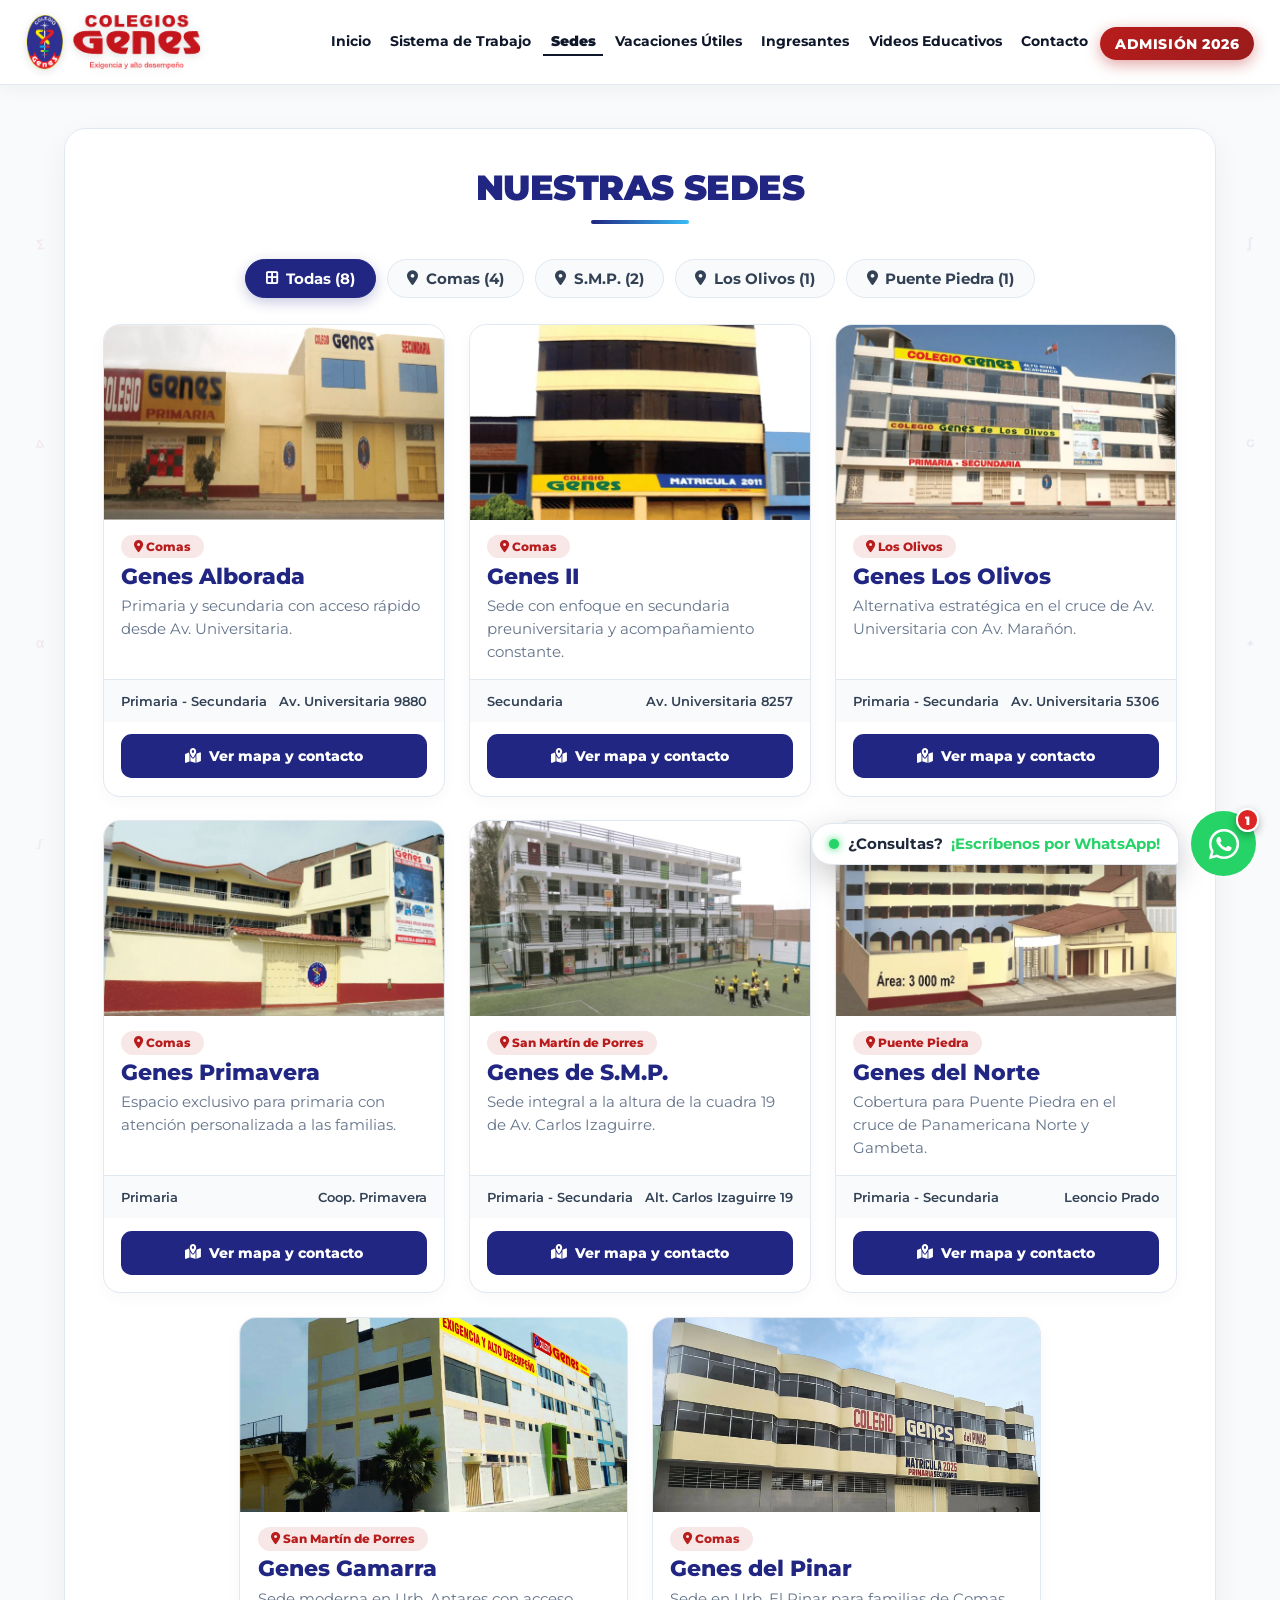
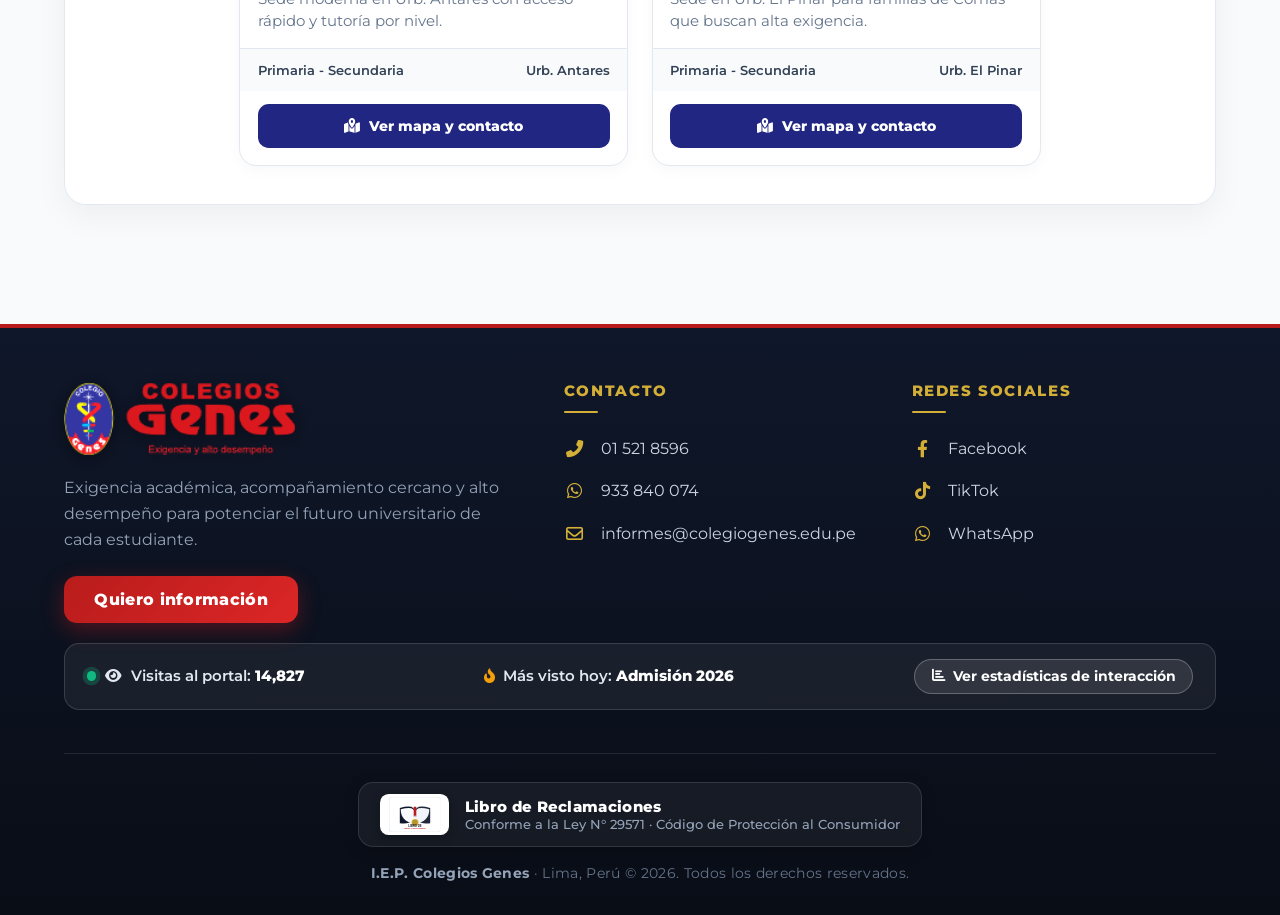
<file: sedes.html>
<!DOCTYPE html>
<html lang="es">

<head>
    <meta charset="UTF-8">
    <meta name="viewport" content="width=device-width, initial-scale=1.0">
    
    <!-- SEO Meta Tags Primarios (Optimizado para Colegios Privados y Preuniversitarios en Perú) -->
    <title>Nuestras 8 Sedes en Lima Norte | Colegio Genes</title>
    <meta name="description" content="Ubica nuestras 8 sedes oficiales de Colegio Genes en Comas, Los Olivos, San Martín de Porres y Puente Piedra. Direcciones exactas, mapas, teléfonos y WhatsApp directo.">
    <meta name="keywords" content="Colegio Genes, Colegios Genes Lima, mejor colegio preuniversitario en Lima Norte, colegios privados en Comas, colegios privados en Los Olivos, colegios en San Martín de Porres, colegios en Puente Piedra, colegio con preparación UNI San Marcos PUCP Callao, admisión escolar 2026 Lima, colegio primaria y secundaria Lima Norte, vacaciones útiles Comas Los Olivos SMP">
    <meta name="robots" content="index, follow, max-image-preview:large, max-snippet:-1, max-video-preview:-1">
    <meta name="author" content="I.E.P. Colegios Genes">
    <meta name="geo.region" content="PE-LIM">
    <meta name="geo.placename" content="Lima, Perú">
    <meta name="geo.position" content="-11.9922;-77.0694">
    <meta name="ICBM" content="-11.9922, -77.0694">
    <meta name="theme-color" content="#202682">
    <link rel="canonical" href="https://colegio-genes.vercel.app/sedes">
    <link rel="alternate" hreflang="es-PE" href="https://colegio-genes.vercel.app/sedes">
    <link rel="alternate" hreflang="es" href="https://colegio-genes.vercel.app/sedes">
    <link rel="icon" type="image/png" href="assets/images/favicon.png">
    <link rel="apple-touch-icon" href="assets/images/favicon.png">

    <!-- Open Graph / Facebook / WhatsApp Meta Tags -->
    <meta property="og:site_name" content="Colegios Genes">
    <meta property="og:type" content="website">
    <meta property="og:url" content="https://colegio-genes.vercel.app/sedes">
    <meta property="og:title" content="Nuestras 8 Sedes en Lima Norte | Colegio Genes">
    <meta property="og:description" content="Ubica nuestras 8 sedes oficiales de Colegio Genes en Comas, Los Olivos, San Martín de Porres y Puente Piedra. Direcciones exactas, mapas, teléfonos y WhatsApp directo.">
    <!-- [PUBLICACIONES] PREVIEW WHATSAPP/REDES: Reemplaza assets/images/og_preview.jpg (1200x630 px) para cambiar la imagen al compartir el enlace. -->
        <meta property="og:image" content="https://colegio-genes.vercel.app/assets/images/og_preview.jpg">
    <meta property="og:image:secure_url" content="https://colegio-genes.vercel.app/assets/images/og_preview.jpg">
    <meta property="og:image:type" content="image/jpeg">
    <meta property="og:image:width" content="1200">
    <meta property="og:image:height" content="630">
    <meta property="og:image:alt" content="Colegio Genes - Admisión 2026 Primaria y Secundaria Preuniversitaria">
    <meta property="og:locale" content="es_PE">
    
    <!-- Twitter Card Meta Tags -->
    <meta name="twitter:card" content="summary_large_image">
    <meta name="twitter:title" content="Nuestras 8 Sedes en Lima Norte | Colegio Genes">
    <meta name="twitter:description" content="Ubica nuestras 8 sedes oficiales de Colegio Genes en Comas, Los Olivos, San Martín de Porres y Puente Piedra. Direcciones exactas, mapas, teléfonos y WhatsApp directo.">
    <meta name="twitter:image" content="https://colegio-genes.vercel.app/assets/images/og_preview.jpg">
    <meta name="twitter:image:alt" content="Colegio Genes Educación de Alto Rendimiento">
    
    <!-- JSON-LD Datos Estructurados Schema.org (School + EducationalOrganization + 8 Sedes Oficiales) -->
    <script type="application/ld+json">
    {
      "@context": "https://schema.org",
      "@type": ["School", "EducationalOrganization"],
      "name": "Colegio Genes",
      "alternateName": ["Colegios Genes", "I.E.P. Colegios Genes", "Colegio Preuniversitario Genes", "Genes Colegio"],
      "url": "https://colegio-genes.vercel.app/",
      "logo": "https://colegio-genes.vercel.app/assets/images/logo.png",
      "image": "https://colegio-genes.vercel.app/assets/images/og_preview.jpg",
      "description": "Institución educativa privada preuniversitaria de alta exigencia académica y formación en valores en Lima Norte. Educación especializada para Primaria y Secundaria con preparación continua para el ingreso a San Marcos (UNMSM), UNI, PUCP y Callao.",
      "telephone": "+51933840074",
      "email": "informes@colegiogenes.edu.pe",
      "foundingDate": "2005",
      "priceRange": "$$",
      "areaServed": ["Comas", "Los Olivos", "San Martín de Porres", "Puente Piedra", "Lima Norte", "Lima Metropolitana"],
      "address": {
        "@type": "PostalAddress",
        "streetAddress": "Av. Universitaria 5306",
        "addressLocality": "Los Olivos",
        "addressRegion": "Lima",
        "addressCountry": "PE"
      },
      "geo": {
        "@type": "GeoCoordinates",
        "latitude": "-11.9922",
        "longitude": "-77.0694"
      },
      "sameAs": [
        "https://www.facebook.com/ColegioGenes/",
        "https://www.tiktok.com/@colegiosgenes",
        "https://www.youtube.com/@colegiogenes"
      ],
      "department": [
        {
          "@type": "School",
          "name": "Colegio Genes - Sede Alborada (Comas)",
          "address": "Av. Universitaria 9880, Comas, Lima",
          "telephone": "+51015573002"
        },
        {
          "@type": "School",
          "name": "Colegio Genes - Sede Genes II (Comas)",
          "address": "Av. Universitaria 8257, entre Av. Jamaica y Av. Micaela Bastidas, Comas, Lima",
          "telephone": "+51015218596"
        },
        {
          "@type": "School",
          "name": "Colegio Genes - Sede Los Olivos",
          "address": "Av. Universitaria 5306, cruce con Av. Marañón, Los Olivos, Lima",
          "telephone": "+51015218596"
        },
        {
          "@type": "School",
          "name": "Colegio Genes - Sede Primavera (Comas)",
          "address": "Calle 2 Mz. G Lote 27, Coop. Primavera, Comas, Lima",
          "telephone": "+51015570144"
        },
        {
          "@type": "School",
          "name": "Colegio Genes - Sede S.M.P.",
          "address": "Coop. Virgen de Fátima Mz. L Lote 3, Alt. Cdra. 19 Av. Carlos Izaguirre, San Martín de Porres, Lima",
          "telephone": "+51014852475"
        },
        {
          "@type": "School",
          "name": "Colegio Genes - Sede del Norte (Puente Piedra)",
          "address": "Urb. Leoncio Prado Mz. N Lt. 179, Panamericana Norte con Néstor Gambeta, Puente Piedra, Lima",
          "telephone": "+51012889074"
        },
        {
          "@type": "School",
          "name": "Colegio Genes - Sede Gamarra (S.M.P.)",
          "address": "Calle Germán Stiglich Mz. A Lote 3, Urb. Antares, San Martín de Porres, Lima",
          "telephone": "+51013987127"
        },
        {
          "@type": "School",
          "name": "Colegio Genes - Sede del Pinar (Comas)",
          "address": "Calle Los Naranjos Mz. H Lote 8 y 9, Urb. El Pinar, Comas, Lima",
          "telephone": "+51945850041"
        }
      ],
      "hasOfferCatalog": {
        "@type": "OfferCatalog",
        "name": "Niveles y Programas Académicos Colegio Genes",
        "itemListElement": [
          {
            "@type": "Offer",
            "itemOffered": {
              "@type": "Course",
              "name": "Educación Primaria Integral (1.° a 6.° Grado)",
              "description": "Formación integral en valores, matemática y comunicación con tutora monitora y compendios bimestrales."
            }
          },
          {
            "@type": "Offer",
            "itemOffered": {
              "@type": "Course",
              "name": "Educación Secundaria Preuniversitaria (1.° a 5.° Año)",
              "description": "Sistema preuniversitario con simulacros semanales tipo admisión DECO San Marcos (UNMSM), UNI, PUCP y Callao."
            }
          },
          {
            "@type": "Offer",
            "itemOffered": {
              "@type": "Course",
              "name": "Vacaciones Útiles y Nivelación de Verano",
              "description": "Ciclos de verano de nivelación, adelanto escolar y talleres formativos para Primaria y Secundaria."
            }
          }
        ]
      }
    }
    </script>

    <!-- JSON-LD FAQPage Schema para Rich Snippets en Google Perú -->
    <script type="application/ld+json">
    {
      "@context": "https://schema.org",
      "@type": "FAQPage",
      "mainEntity": [
        {
          "@type": "Question",
          "name": "¿Cuántas sedes tiene Colegios Genes en Lima?",
          "acceptedAnswer": {
            "@type": "Answer",
            "text": "Colegios Genes cuenta con 8 sedes en Lima Norte: Genes Alborada (Comas), Genes II (Comas), Genes Los Olivos, Genes Primavera (Comas), Genes de S.M.P. (San Martín de Porres), Genes del Norte (Puente Piedra), Genes Gamarra (Urb. Antares, S.M.P.) y Genes del Pinar (Comas)."
          }
        },
        {
          "@type": "Question",
          "name": "¿Qué niveles educativos ofrece Colegios Genes?",
          "acceptedAnswer": {
            "@type": "Answer",
            "text": "Ofrecemos Educación Primaria (1.° a 6.° Grado) con tutoría permanente y Educación Secundaria Preuniversitaria (1.° a 5.° Año) con preparación intensiva para el ingreso directo a San Marcos (UNMSM), UNI, PUCP y Callao, además del programa de Vacaciones Útiles."
          }
        },
        {
          "@type": "Question",
          "name": "¿Cuáles son los pasos para el Proceso de Admisión 2026 en Colegios Genes?",
          "acceptedAnswer": {
            "@type": "Answer",
            "text": "El ingreso consta de 3 pasos simples: 1) Test Psicológico gratuito (presentando copia de libreta y DNI), 2) Separación de vacante mediante abono en cuentas oficiales BCP, y 3) Matrícula definitiva entregando el expediente SIAGIE."
          }
        }
      ]
    }
    </script>
    
    <!-- Preconexión de alta velocidad para Fuentes y Google Maps -->
    <link rel="preconnect" href="https://fonts.googleapis.com">
    <link rel="preconnect" href="https://fonts.gstatic.com" crossorigin>
    <link rel="preconnect" href="https://www.google.com" crossorigin>
    <link rel="preconnect" href="https://maps.google.com" crossorigin>
    <link rel="preconnect" href="https://maps.gstatic.com" crossorigin>
    <link rel="dns-prefetch" href="https://www.google.com">
    <link rel="dns-prefetch" href="https://maps.googleapis.com">
    <link href="https://fonts.googleapis.com/css2?family=Cinzel:wght@700;800;900&family=Montserrat:wght@400;500;600;700;800;900&display=swap" rel="stylesheet">
    <link rel="stylesheet" href="https://cdnjs.cloudflare.com/ajax/libs/font-awesome/6.0.0/css/all.min.css">
    
    <link rel="stylesheet" href="css/styles.css?v=20261116_V52">
</head>

<body>

    <!-- NAV BAR STICKY CON LOGO MÁS GRANDE Y ESPACIADO (HEADER ÚNICO PRINCIPAL) -->
    <div id="site-nav">
        <nav>
            <button class="mobile-menu-btn" type="button" id="mobile-menu-btn" aria-label="Abrir menú" onclick="toggleMobileMenu()">
                <span></span>
                <span></span>
                <span></span>
            </button>
            <a href="index.html" class="logo-container" aria-label="Ir al inicio" style="text-decoration: none;">
                <img src="assets/images/logo.png" class="logo-img" alt="Logo Colegio Genes">
            </a>
            <ul class="nav-links">
                <!-- HEADER DEL DRAWER: logo + botón X -->
                <li class="mobile-drawer-header">
                    <div>
                        <img src="assets/images/logo.png" alt="Logo Genes" class="mobile-drawer-logo">
                        <button type="button" onclick="closeMobileMenu()" class="mobile-drawer-close-btn" aria-label="Cerrar menú">
                            <i class="fas fa-times"></i>
                        </button>
                    </div>
                </li>
                <li><a href="index.html" id="link-inicio"><i class="fas fa-home"></i>Inicio</a></li>
                <li><a href="propuesta.html" id="link-propuesta"><i class="fas fa-graduation-cap"></i>Sistema de Trabajo</a></li>
                <li><a href="sedes.html" id="link-sedes" class="active"><i class="fas fa-map-marker-alt"></i>Sedes</a></li>
                <li><a href="vacaciones.html" id="link-vacaciones"><i class="fas fa-sun"></i>Vacaciones Útiles</a></li>
                <li><a href="ingresantes.html" id="link-ingresantes"><i class="fas fa-trophy"></i>Ingresantes</a></li>
                <li class="dropdown" id="dropdown-videos">
                    <a href="videos-primaria.html" onclick="toggleVideosDropdown(event)" id="link-videos">
                        <i class="fas fa-play-circle"></i>Videos Educativos <i class="fas fa-chevron-down drawer-chevron"></i>
                    </a>
                    <ul class="dropdown-menu" id="dropdown-menu-videos">
                        <li><a href="videos-primaria.html"><i class="fas fa-child"></i>Videos Primaria</a></li>
                        <li><a href="videos-secundaria.html"><i class="fas fa-user-graduate"></i>Videos Secundaria</a></li>
                        <li><a href="canales-virtuales.html"><i class="fab fa-youtube"></i>Canales de YouTube</a></li>
                    </ul>
                </li>
                <li><a href="contacto.html" id="link-contacto"><i class="fas fa-envelope"></i>Contacto</a></li>
                <li class="admision-li">
                    <a href="admision.html" id="link-admision" class="btn-admision">ADMISIÓN 2026</a>
                </li>
            </ul>
        </nav>
    </div>
    
    <div class="mobile-nav-overlay" id="mobile-nav-overlay" onclick="closeMobileMenu()"></div>

    <!-- MAIN CONTENT CONTAINER -->
    <div class="main-container">
        
        <!-- SECCIÓN INICIO -->
        <!-- [PUBLICACIONES] SEDES: Cambia las fotos de tarjetas en src="assets/images/sedes/*.webp". Teléfonos, direcciones, WhatsApp y mapas del modal se editan en js/main.js -> sedesData. -->
        <section id="sedes" class="active">
            <div class="content-wrapper">
                <div class="card animate-fade-up">
                    <div class="pilares-header">
                        <h2 class="titulo-pilares">Nuestras Sedes</h2>
                        <div class="linea-pilares"></div>
                    </div>

                    <!-- FILTROS RÁPIDOS POR DISTRITO -->
                    <div class="sedes-filter-bar" role="tablist" aria-label="Filtrar sedes por distrito">
                        <button type="button" class="sede-filter-btn active" onclick="filterSedes('todos', this)">
                            <i class="fas fa-border-all"></i> Todas (8)
                        </button>
                        <button type="button" class="sede-filter-btn" onclick="filterSedes('Comas', this)">
                            <i class="fas fa-map-marker-alt"></i> Comas (4)
                        </button>
                        <button type="button" class="sede-filter-btn" onclick="filterSedes('San Martín de Porres', this)">
                            <i class="fas fa-map-marker-alt"></i> S.M.P. (2)
                        </button>
                        <button type="button" class="sede-filter-btn" onclick="filterSedes('Los Olivos', this)">
                            <i class="fas fa-map-marker-alt"></i> Los Olivos (1)
                        </button>
                        <button type="button" class="sede-filter-btn" onclick="filterSedes('Puente Piedra', this)">
                            <i class="fas fa-map-marker-alt"></i> Puente Piedra (1)
                        </button>
                    </div>

                    <div class="sedes-grid" id="sedes-grid-container">
                        <article class="sede-card" data-distrito="Comas" onmouseenter="preloadSedeMap('alborada')" ontouchstart="preloadSedeMap('alborada')" onclick="openSedeModal('alborada')">
                            <div class="sede-img">
                                <img src="assets/images/sedes/alborada.webp" alt="Colegio Genes Sede Alborada - Comas" loading="lazy">
                            </div>
                            <span class="sede-distrito"><i class="fas fa-location-dot"></i> Comas</span>
                            <h3>Genes Alborada</h3>
                            <p class="sede-resumen">Primaria y secundaria con acceso rápido desde Av. Universitaria.</p>
                            <div class="sede-meta">
                                <span>Primaria - Secundaria</span>
                                <span>Av. Universitaria 9880</span>
                            </div>
                            <button class="sede-btn" type="button"><i class="fas fa-map-marked-alt"></i> Ver mapa y contacto</button>
                        </article>

                        <article class="sede-card" data-distrito="Comas" onmouseenter="preloadSedeMap('genes2')" ontouchstart="preloadSedeMap('genes2')" onclick="openSedeModal('genes2')">
                            <div class="sede-img">
                                <img src="assets/images/sedes/genes2.webp" alt="Colegio Genes Sede Genes II - Comas" loading="lazy">
                            </div>
                            <span class="sede-distrito"><i class="fas fa-location-dot"></i> Comas</span>
                            <h3>Genes II</h3>
                            <p class="sede-resumen">Sede con enfoque en secundaria preuniversitaria y acompañamiento constante.</p>
                            <div class="sede-meta">
                                <span>Secundaria</span>
                                <span>Av. Universitaria 8257</span>
                            </div>
                            <button class="sede-btn" type="button"><i class="fas fa-map-marked-alt"></i> Ver mapa y contacto</button>
                        </article>

                        <article class="sede-card" data-distrito="Los Olivos" onmouseenter="preloadSedeMap('losolivos')" ontouchstart="preloadSedeMap('losolivos')" onclick="openSedeModal('losolivos')">
                            <div class="sede-img">
                                <img src="assets/images/sedes/losolivos.webp" alt="Colegio Genes Sede Los Olivos" loading="lazy">
                            </div>
                            <span class="sede-distrito"><i class="fas fa-location-dot"></i> Los Olivos</span>
                            <h3>Genes Los Olivos</h3>
                            <p class="sede-resumen">Alternativa estratégica en el cruce de Av. Universitaria con Av. Marañón.</p>
                            <div class="sede-meta">
                                <span>Primaria - Secundaria</span>
                                <span>Av. Universitaria 5306</span>
                            </div>
                            <button class="sede-btn" type="button"><i class="fas fa-map-marked-alt"></i> Ver mapa y contacto</button>
                        </article>

                        <article class="sede-card" data-distrito="Comas" onmouseenter="preloadSedeMap('primavera')" ontouchstart="preloadSedeMap('primavera')" onclick="openSedeModal('primavera')">
                            <div class="sede-img">
                                <img src="assets/images/sedes/primavera.webp" alt="Colegio Genes Sede Primavera - Comas" loading="lazy">
                            </div>
                            <span class="sede-distrito"><i class="fas fa-location-dot"></i> Comas</span>
                            <h3>Genes Primavera</h3>
                            <p class="sede-resumen">Espacio exclusivo para primaria con atención personalizada a las familias.</p>
                            <div class="sede-meta">
                                <span>Primaria</span>
                                <span>Coop. Primavera</span>
                            </div>
                            <button class="sede-btn" type="button"><i class="fas fa-map-marked-alt"></i> Ver mapa y contacto</button>
                        </article>

                        <article class="sede-card" data-distrito="San Martín de Porres" onmouseenter="preloadSedeMap('smp')" ontouchstart="preloadSedeMap('smp')" onclick="openSedeModal('smp')">
                            <div class="sede-img">
                                <img src="assets/images/sedes/smp.webp" alt="Colegio Genes Sede S.M.P." loading="lazy">
                            </div>
                            <span class="sede-distrito"><i class="fas fa-location-dot"></i> San Martín de Porres</span>
                            <h3>Genes de S.M.P.</h3>
                            <p class="sede-resumen">Sede integral a la altura de la cuadra 19 de Av. Carlos Izaguirre.</p>
                            <div class="sede-meta">
                                <span>Primaria - Secundaria</span>
                                <span>Alt. Carlos Izaguirre 19</span>
                            </div>
                            <button class="sede-btn" type="button"><i class="fas fa-map-marked-alt"></i> Ver mapa y contacto</button>
                        </article>

                        <article class="sede-card" data-distrito="Puente Piedra" onmouseenter="preloadSedeMap('norte')" ontouchstart="preloadSedeMap('norte')" onclick="openSedeModal('norte')">
                            <div class="sede-img">
                                <img src="assets/images/sedes/norte.webp" alt="Colegio Genes Sede del Norte - Puente Piedra" loading="lazy">
                            </div>
                            <span class="sede-distrito"><i class="fas fa-location-dot"></i> Puente Piedra</span>
                            <h3>Genes del Norte</h3>
                            <p class="sede-resumen">Cobertura para Puente Piedra en el cruce de Panamericana Norte y Gambeta.</p>
                            <div class="sede-meta">
                                <span>Primaria - Secundaria</span>
                                <span>Leoncio Prado</span>
                            </div>
                            <button class="sede-btn" type="button"><i class="fas fa-map-marked-alt"></i> Ver mapa y contacto</button>
                        </article>

                        <article class="sede-card" data-distrito="San Martín de Porres" onmouseenter="preloadSedeMap('gamarra')" ontouchstart="preloadSedeMap('gamarra')" onclick="openSedeModal('gamarra')">
                            <div class="sede-img">
                                <img src="assets/images/sedes/gamarra.webp" alt="Colegio Genes Sede Gamarra - S.M.P." loading="lazy">
                            </div>
                            <span class="sede-distrito"><i class="fas fa-location-dot"></i> San Martín de Porres</span>
                            <h3>Genes Gamarra</h3>
                            <p class="sede-resumen">Sede moderna en Urb. Antares con acceso rápido y tutoría por nivel.</p>
                            <div class="sede-meta">
                                <span>Primaria - Secundaria</span>
                                <span>Urb. Antares</span>
                            </div>
                            <button class="sede-btn" type="button"><i class="fas fa-map-marked-alt"></i> Ver mapa y contacto</button>
                        </article>

                        <article class="sede-card" data-distrito="Comas" onmouseenter="preloadSedeMap('pinar')" ontouchstart="preloadSedeMap('pinar')" onclick="openSedeModal('pinar')">
                            <div class="sede-img">
                                <img src="assets/images/sedes/pinar.webp" alt="Colegio Genes Sede del Pinar - Comas" loading="lazy">
                            </div>
                            <span class="sede-distrito"><i class="fas fa-location-dot"></i> Comas</span>
                            <h3>Genes del Pinar</h3>
                            <p class="sede-resumen">Sede en Urb. El Pinar para familias de Comas que buscan alta exigencia.</p>
                            <div class="sede-meta">
                                <span>Primaria - Secundaria</span>
                                <span>Urb. El Pinar</span>
                            </div>
                            <button class="sede-btn" type="button"><i class="fas fa-map-marked-alt"></i> Ver mapa y contacto</button>
                        </article>
                    </div>
                </div>
            </div>
        </section>

    </div>

    <!-- MODAL POPUP DE SEDE (OPTIMIZADO CON CARGA RÁPIDA DE MAPS Y ACCIONES DIRECTAS) -->
    <div id="sede-modal" class="sede-modal-overlay" onclick="if(event.target===this) closeSedeModal()">
        <div class="sede-modal-box" role="dialog" aria-modal="true" aria-labelledby="sede-modal-titulo">
            <button class="sede-modal-close" type="button" onclick="closeSedeModal()" aria-label="Cerrar modal">&times;</button>
            <div class="pilares-header sede-modal-header-clean" style="margin-bottom: 12px;">
                <h2 id="sede-modal-titulo" class="sede-modal-title-text">Nombre Sede</h2>
                <div class="linea-pilares"></div>
            </div>

            <div class="sede-modal-grid">
                <div class="sede-modal-info">
                    <div class="sede-modal-dato">
                        <i class="fas fa-map-marker-alt"></i>
                        <div>
                            <small>Distrito</small>
                            <span id="sede-modal-distrito">Distrito</span>
                        </div>
                    </div>

                    <div class="sede-modal-dato">
                        <i class="fas fa-graduation-cap"></i>
                        <div>
                            <small>Niveles de Atención</small>
                            <span id="sede-modal-nivel">Nivel</span>
                        </div>
                    </div>

                    <div class="sede-modal-dato">
                        <i class="fas fa-compass"></i>
                        <div>
                            <small>Dirección Exacta</small>
                            <span id="sede-modal-direccion">Dirección</span>
                        </div>
                    </div>

                    <div class="sede-contactos">
                        <a id="sede-modal-fijo" href="#"><i class="fas fa-phone-alt"></i> <span>Fijo</span></a>
                        <a id="sede-modal-celular" href="#" target="_blank" rel="noopener noreferrer"><i class="fab fa-whatsapp"></i> <span>WhatsApp</span></a>
                        <a id="sede-modal-correo" href="#"><i class="far fa-envelope"></i> <span>Correo</span></a>
                    </div>

                    <div class="sede-modal-cta-row">
                        <button type="button" id="sede-modal-postular-btn" class="btn-sede-postular">
                            <i class="fas fa-user-check"></i> Postular a esta Sede
                        </button>
                    </div>
                </div>

                <div class="sede-mapa-col">
                    <div class="sede-mapa-wrap">
                        <div id="sede-map-loader" class="sede-map-loader">
                            <div class="sede-map-spinner"></div>
                            <span>Cargando mapa interactivo...</span>
                        </div>
                        <iframe id="sede-modal-mapa" src="about:blank" height="300" style="border:0;" allowfullscreen="" referrerpolicy="no-referrer-when-downgrade" title="Ubicación en Google Maps"></iframe>
                    </div>
                    <a id="sede-modal-gmaps-link" href="#" target="_blank" rel="noopener noreferrer" class="btn-sede-gmaps-direct">
                        <i class="fas fa-directions"></i> Abrir ruta en Google Maps
                    </a>
                </div>
            </div>
        </div>
    </div>

    <!-- MODAL DE ANALÍTICA E INTERACCIONES EN VIVO -->
    <div id="analytics-modal" class="sede-modal-overlay" onclick="if(event.target===this) closeAnalyticsModal()">
        <div class="sede-modal-box analytics-modal-box" role="dialog" aria-modal="true" aria-labelledby="analytics-modal-title">
            <button class="sede-modal-close" type="button" onclick="closeAnalyticsModal()" aria-label="Cerrar estadísticas">&times;</button>
            <div class="pilares-header" style="margin-bottom: 16px;">
                <span class="sede-modal-top-badge" style="background: rgba(16, 185, 129, 0.12); color: #059669;"><i class="fas fa-chart-line"></i> Métricas en Tiempo Real</span>
                <h2 id="analytics-modal-title" style="color: var(--bg-dark-navy); font-size: 1.45rem; font-weight: 800; margin-top: 6px;">Actividad y Secciones Más Vistas</h2>
                <div class="linea-pilares"></div>
            </div>

            <div class="analytics-kpi-grid">
                <div class="analytics-kpi-card">
                    <span class="kpi-icon"><i class="fas fa-eye"></i></span>
                    <div>
                        <small>Visitas Totales</small>
                        <strong id="stat-total-visits">14,820</strong>
                    </div>
                </div>
                <div class="analytics-kpi-card">
                    <span class="kpi-icon green"><i class="fas fa-bolt"></i></span>
                    <div>
                        <small>Interacciones</small>
                        <strong id="stat-total-interactions">3,410</strong>
                    </div>
                </div>
                <div class="analytics-kpi-card">
                    <span class="kpi-icon red"><i class="fas fa-fire"></i></span>
                    <div>
                        <small>Sección #1</small>
                        <strong id="stat-top-section">Admisión</strong>
                    </div>
                </div>
            </div>

            <div class="analytics-panels-grid">
                <div class="analytics-panel-col">
                    <h4><i class="fas fa-layer-group"></i> Secciones Más Visitadas</h4>
                    <div id="analytics-sections-bars" class="analytics-bars-list"></div>
                </div>
                <div class="analytics-panel-col">
                    <h4><i class="fas fa-hand-pointer"></i> Interacciones Más Frecuentes</h4>
                    <div id="analytics-actions-bars" class="analytics-bars-list"></div>
                </div>
            </div>
        </div>
    </div>

    <!-- FOOTER INSTITUCIONAL -->
    <footer class="main-footer">
        <div class="footer-inner">
            <div class="footer-grid">
                <div class="footer-brand">
                    <img src="assets/images/logo.png" alt="Colegio Genes" class="footer-logo">
                    <p>
                        Exigencia académica, acompañamiento cercano y alto desempeño para potenciar el futuro universitario de cada estudiante.
                    </p>
                    <a href="admision.html" class="footer-cta" style="text-decoration: none; display: inline-flex; align-items: center; justify-content: center;">
                        Quiero información
                    </a>
                </div>

                <div class="footer-column">
                    <h3>Contacto</h3>
                    <a class="footer-contact-item" href="tel:015218596">
                        <i class="fas fa-phone-alt"></i>
                        <span>01 521 8596</span>
                    </a>
                    <a class="footer-contact-item" href="https://wa.me/51933840074?text=Hola%20Colegio%20Genes,%20deseo%20recibir%20informaci%C3%B3n%20sobre%20el%20colegio,%20vacantes%20y%20el%20proceso%20de%20admisi%C3%B3n.%20%C2%BFMe%20podr%C3%ADan%20ayudar%3F" target="_blank" rel="noopener noreferrer">
                        <i class="fab fa-whatsapp"></i>
                        <span>933 840 074</span>
                    </a>
                    <a class="footer-contact-item" href="mailto:informes@colegiogenes.edu.pe">
                        <i class="far fa-envelope"></i>
                        <span>informes@colegiogenes.edu.pe</span>
                    </a>
                </div>

                <div class="footer-column">
                    <h3>Redes Sociales</h3>
                    <a class="footer-contact-item" href="https://www.facebook.com/ColegioGenes/?locale=es_LA" target="_blank" rel="noopener noreferrer">
                        <i class="fab fa-facebook-f"></i>
                        <span>Facebook</span>
                    </a>
                    <a class="footer-contact-item" href="https://www.tiktok.com/@colegiosgenes" target="_blank" rel="noopener noreferrer">
                        <i class="fab fa-tiktok"></i>
                        <span>TikTok</span>
                    </a>
                    <a class="footer-contact-item" href="https://wa.me/51933840074?text=Hola%20Colegio%20Genes,%20deseo%20recibir%20informaci%C3%B3n%20sobre%20el%20colegio,%20vacantes%20y%20el%20proceso%20de%20admisi%C3%B3n.%20%C2%BFMe%20podr%C3%ADan%20ayudar%3F" target="_blank" rel="noopener noreferrer">
                        <i class="fab fa-whatsapp"></i>
                        <span>WhatsApp</span>
                    </a>
                </div>
            </div>

            <!-- BARRA DE VISITAS EN VIVO Y ESTADÍSTICAS DE SECCIONES -->
            <div class="footer-analytics-strip">
                <div class="visitor-counter-pill" title="Visitas registradas en el portal institucional">
                    <span class="live-pulse-dot"></span>
                    <i class="fas fa-eye"></i>
                    <span>Visitas al portal: <strong id="footer-visitor-count">14,820</strong></span>
                </div>
                <div class="visitor-top-section-pill">
                    <i class="fas fa-fire-alt" style="color: #F59E0B;"></i>
                    <span>Más visto hoy: <strong id="footer-top-section">Admisión 2026</strong></span>
                </div>
                <button type="button" class="btn-open-analytics" onclick="openAnalyticsModal()">
                    <i class="fas fa-chart-bar"></i> Ver estadísticas de interacción
                </button>
            </div>

            <div class="footer-bottom-bar">
                <a href="contacto.html" class="libro-reclamaciones-link" aria-label="Libro de Reclamaciones">
                    <img src="assets/images/libro_reclamaciones.svg" alt="Libro de Reclamaciones">
                    <div class="libro-text">
                        <span class="libro-title">Libro de Reclamaciones</span>
                        <span class="libro-sub">Conforme a la Ley N° 29571 &middot; Código de Protección al Consumidor</span>
                    </div>
                </a>
                <p>
                    <strong>I.E.P. Colegios Genes</strong> &middot; Lima, Perú &copy; 2026. Todos los derechos reservados.
                </p>
            </div>
        </div>
    </footer>

    <!-- MODAL LIGHTBOX FULLSCREEN ULTRA-MODERNO PARA HORARIOS Y AFICHES -->
    <div class="modal-backdrop lightbox-fullscreen-backdrop" id="ingresante-modal" onclick="handleLightboxBackdropClick(event)">
        <div class="lightbox-viewer-container" onclick="event.stopPropagation()">
            <!-- TOP BAR FLOTANTE GLASSMORPHISM -->
            <div class="lightbox-header-bar">
                <div class="lightbox-title-wrap">
                    <span class="lightbox-badge"><i class="fas fa-shield-alt"></i> Publicación Oficial</span>
                    <h3 id="ingresante-modal-title">Horarios de Vacaciones Útiles</h3>
                </div>
                <div class="lightbox-toolbar">
                    <button type="button" class="lightbox-btn" onclick="zoomLightbox(-0.2)" title="Reducir zoom (-)">
                        <i class="fas fa-search-minus"></i>
                    </button>
                    <span id="lightbox-zoom-indicator" class="lightbox-zoom-level">100%</span>
                    <button type="button" class="lightbox-btn" onclick="zoomLightbox(0.2)" title="Aumentar zoom (+)">
                        <i class="fas fa-search-plus"></i>
                    </button>
                    <button type="button" class="lightbox-btn" id="btn-zoom-toggle" onclick="toggleLightboxFit()" title="Ajustar a pantalla o tamaño real">
                        <i class="fas fa-expand"></i> <span class="btn-text">Tamaño real</span>
                    </button>
                    <a id="btn-open-original-img" class="lightbox-btn highlight" href="#" target="_blank" rel="noopener noreferrer" title="Abrir imagen original en pestaña nueva">
                        <i class="fas fa-external-link-alt"></i> <span class="btn-text">Pestaña nueva</span>
                    </a>
                    <button type="button" class="lightbox-close-btn" onclick="closeIngresanteModal()" aria-label="Cerrar visor">
                        <i class="fas fa-times"></i>
                    </button>
                </div>
            </div>

            <!-- VIEWPORT / STAGE -->
            <div class="lightbox-stage" id="lightbox-stage">
                <div id="lightbox-spinner" class="lightbox-spinner" aria-hidden="true">
                    <div class="lightbox-spinner-ring"></div>
                    <span>Cargando imagen en alta resolución...</span>
                </div>
                <div class="lightbox-img-wrapper" id="lightbox-img-wrapper">
                    <img id="ingresante-modal-img" src="[data-uri]" alt="Publicación Oficial Colegios Genes" draggable="false">
                </div>
            </div>

            <!-- FOOTER HINT -->
            <div class="lightbox-footer-hint">
                <span><i class="fas fa-mouse"></i> Usa la rueda del mouse o haz clic para zoom &bull; Arrastra para mover &bull; <kbd>ESC</kbd> para salir</span>
            </div>
        </div>
    </div>

    <!-- WHATSAPP FLOTANTE INTERACTIVO -->
    <!-- [PUBLICACIONES] WHATSAPP FLOTANTE: Cambia el número (51...) y mensaje precargado en ambos href="https://wa.me/..." o en js/config.js. -->
        <div class="whatsapp-widget-wrapper">
        <a href="https://wa.me/51933840074?text=Hola%20Colegio%20Genes,%20deseo%20recibir%20informaci%C3%B3n%20sobre%20el%20colegio,%20vacantes%20y%20el%20proceso%20de%20admisi%C3%B3n.%20%C2%BFMe%20podr%C3%ADan%20ayudar%3F" target="_blank" rel="noopener noreferrer" class="whatsapp-bubble-msg" style="text-decoration: none; color: inherit;">
            <span class="ws-online-dot"></span>
            ¿Consultas? <strong style="color: #25D366;">¡Escríbenos por WhatsApp!</strong>
        </a>
        <a class="whatsapp-float" href="https://wa.me/51933840074?text=Hola%20Colegio%20Genes,%20deseo%20recibir%20informaci%C3%B3n%20sobre%20el%20colegio,%20vacantes%20y%20el%20proceso%20de%20admisi%C3%B3n.%20%C2%BFMe%20podr%C3%ADan%20ayudar%3F" target="_blank" rel="noopener noreferrer" aria-label="Escribir por WhatsApp al colegio">
            <span class="whatsapp-notification-badge">1</span>
            <i class="fab fa-whatsapp"></i>
        </a>
    </div>

    <!-- SweetAlert2 Local (Sin dependencia de CDN externo) -->
    <script src="js/sweetalert2.min.js"></script>
    <script src="js/config.js"></script>
    <script src="js/main.js?v=20261116_V53"></script>
</body>

</html>
</file>
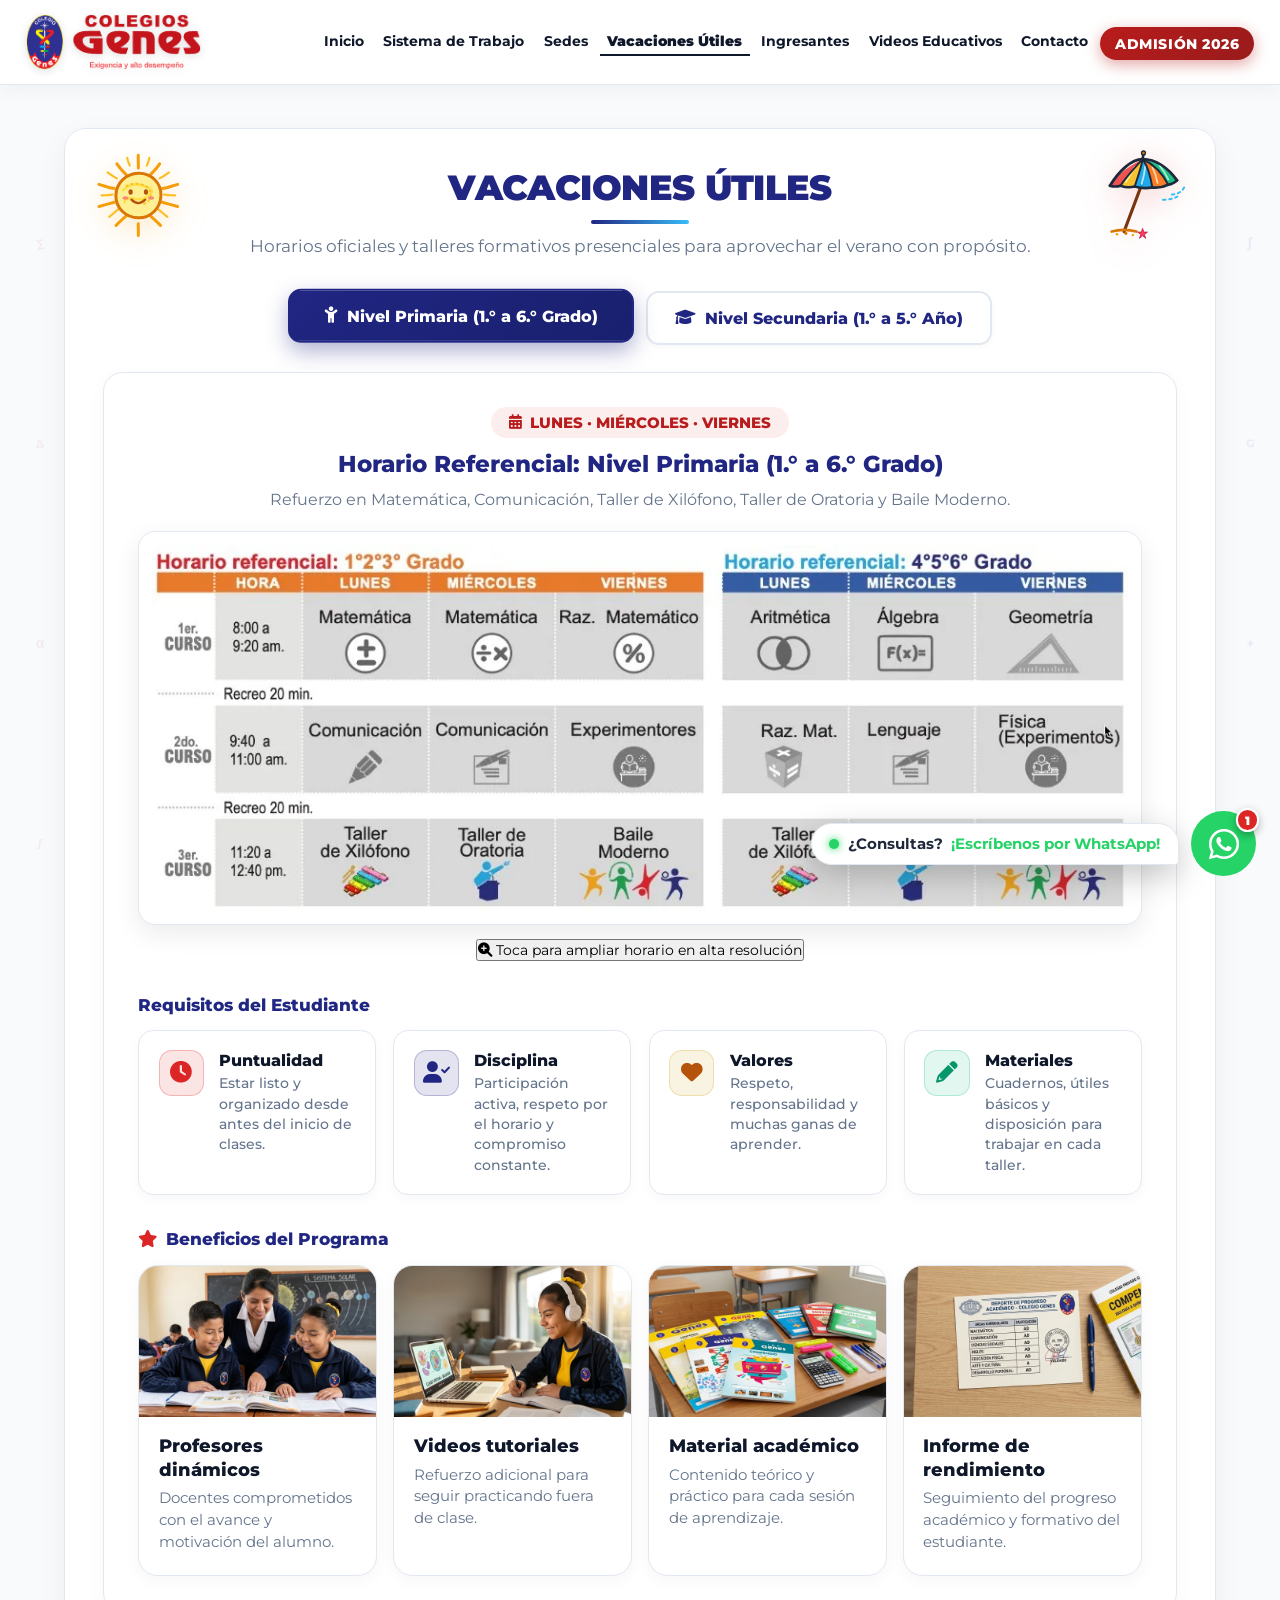
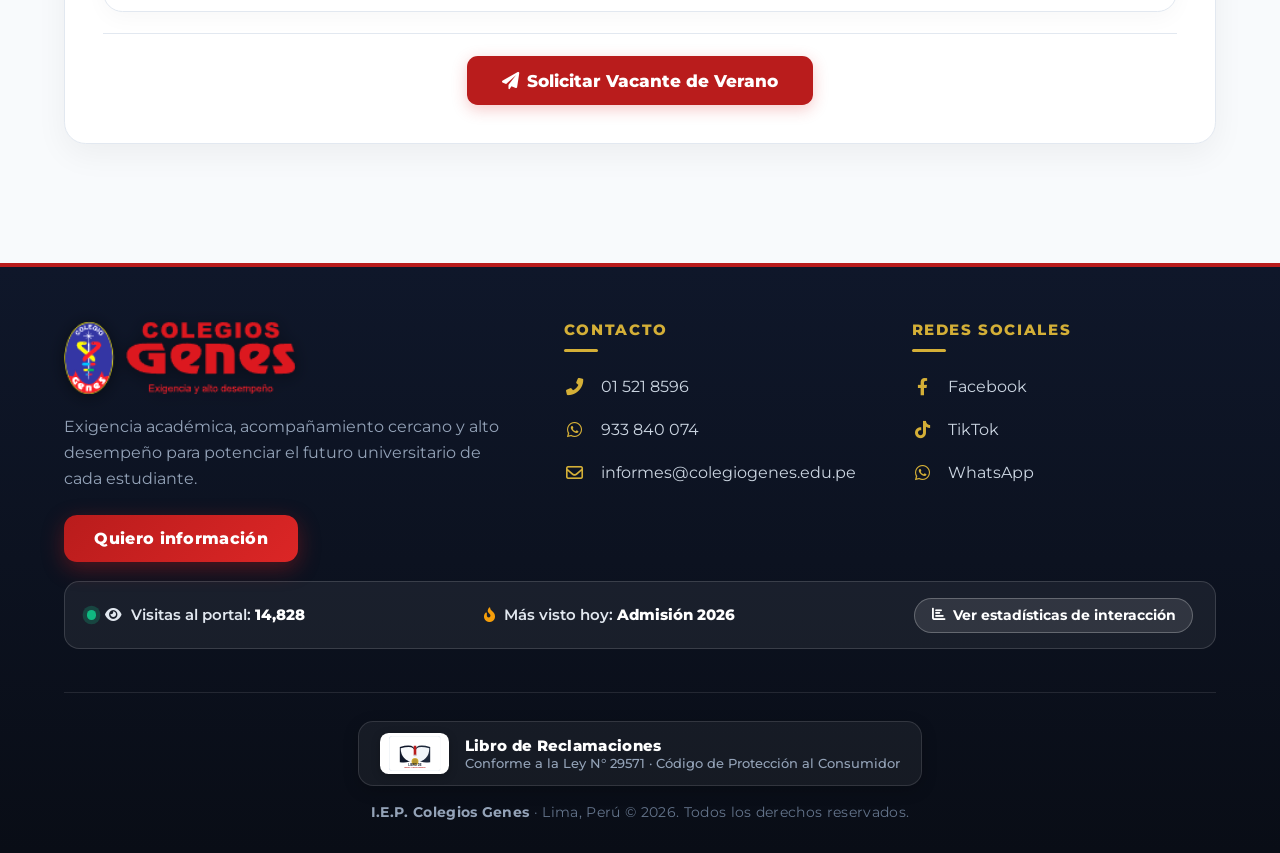
<file: vacaciones.html>
<!DOCTYPE html>
<html lang="es">

<head>
    <meta charset="UTF-8">
    <meta name="viewport" content="width=device-width, initial-scale=1.0">
    
    <!-- SEO Meta Tags Primarios (Optimizado para Colegios Privados y Preuniversitarios en Perú) -->
    <title>Programa de Vacaciones Útiles 2026 | Colegio Genes</title>
    <meta name="description" content="Vacaciones Útiles 2026 en Colegio Genes: refuerzo en Matemática y Comunicación, talleres deportivos y artísticos, horarios referenciales para Primaria y Secundaria.">
    <meta name="keywords" content="Colegio Genes, Colegios Genes Lima, mejor colegio preuniversitario en Lima Norte, colegios privados en Comas, colegios privados en Los Olivos, colegios en San Martín de Porres, colegios en Puente Piedra, colegio con preparación UNI San Marcos PUCP Callao, admisión escolar 2026 Lima, colegio primaria y secundaria Lima Norte, vacaciones útiles Comas Los Olivos SMP">
    <meta name="robots" content="index, follow, max-image-preview:large, max-snippet:-1, max-video-preview:-1">
    <meta name="author" content="I.E.P. Colegios Genes">
    <meta name="geo.region" content="PE-LIM">
    <meta name="geo.placename" content="Lima, Perú">
    <meta name="geo.position" content="-11.9922;-77.0694">
    <meta name="ICBM" content="-11.9922, -77.0694">
    <meta name="theme-color" content="#202682">
    <link rel="canonical" href="https://colegio-genes.vercel.app/vacaciones">
    <link rel="alternate" hreflang="es-PE" href="https://colegio-genes.vercel.app/vacaciones">
    <link rel="alternate" hreflang="es" href="https://colegio-genes.vercel.app/vacaciones">
    <link rel="icon" type="image/png" href="assets/images/favicon.png">
    <link rel="apple-touch-icon" href="assets/images/favicon.png">

    <!-- Open Graph / Facebook / WhatsApp Meta Tags -->
    <meta property="og:site_name" content="Colegios Genes">
    <meta property="og:type" content="website">
    <meta property="og:url" content="https://colegio-genes.vercel.app/vacaciones">
    <meta property="og:title" content="Programa de Vacaciones Útiles 2026 | Colegio Genes">
    <meta property="og:description" content="Vacaciones Útiles 2026 en Colegio Genes: refuerzo en Matemática y Comunicación, talleres deportivos y artísticos, horarios referenciales para Primaria y Secundaria.">
    <!-- [PUBLICACIONES] PREVIEW WHATSAPP/REDES: Reemplaza assets/images/og_preview.jpg (1200x630 px) para cambiar la imagen al compartir el enlace. -->
        <meta property="og:image" content="https://colegio-genes.vercel.app/assets/images/og_preview.jpg">
    <meta property="og:image:secure_url" content="https://colegio-genes.vercel.app/assets/images/og_preview.jpg">
    <meta property="og:image:type" content="image/jpeg">
    <meta property="og:image:width" content="1200">
    <meta property="og:image:height" content="630">
    <meta property="og:image:alt" content="Colegio Genes - Admisión 2026 Primaria y Secundaria Preuniversitaria">
    <meta property="og:locale" content="es_PE">
    
    <!-- Twitter Card Meta Tags -->
    <meta name="twitter:card" content="summary_large_image">
    <meta name="twitter:title" content="Programa de Vacaciones Útiles 2026 | Colegio Genes">
    <meta name="twitter:description" content="Vacaciones Útiles 2026 en Colegio Genes: refuerzo en Matemática y Comunicación, talleres deportivos y artísticos, horarios referenciales para Primaria y Secundaria.">
    <meta name="twitter:image" content="https://colegio-genes.vercel.app/assets/images/og_preview.jpg">
    <meta name="twitter:image:alt" content="Colegio Genes Educación de Alto Rendimiento">
    
    <!-- JSON-LD Datos Estructurados Schema.org (School + EducationalOrganization + 8 Sedes Oficiales) -->
    <script type="application/ld+json">
    {
      "@context": "https://schema.org",
      "@type": ["School", "EducationalOrganization"],
      "name": "Colegio Genes",
      "alternateName": ["Colegios Genes", "I.E.P. Colegios Genes", "Colegio Preuniversitario Genes", "Genes Colegio"],
      "url": "https://colegio-genes.vercel.app/",
      "logo": "https://colegio-genes.vercel.app/assets/images/logo.png",
      "image": "https://colegio-genes.vercel.app/assets/images/og_preview.jpg",
      "description": "Institución educativa privada preuniversitaria de alta exigencia académica y formación en valores en Lima Norte. Educación especializada para Primaria y Secundaria con preparación continua para el ingreso a San Marcos (UNMSM), UNI, PUCP y Callao.",
      "telephone": "+51933840074",
      "email": "informes@colegiogenes.edu.pe",
      "foundingDate": "2005",
      "priceRange": "$$",
      "areaServed": ["Comas", "Los Olivos", "San Martín de Porres", "Puente Piedra", "Lima Norte", "Lima Metropolitana"],
      "address": {
        "@type": "PostalAddress",
        "streetAddress": "Av. Universitaria 5306",
        "addressLocality": "Los Olivos",
        "addressRegion": "Lima",
        "addressCountry": "PE"
      },
      "geo": {
        "@type": "GeoCoordinates",
        "latitude": "-11.9922",
        "longitude": "-77.0694"
      },
      "sameAs": [
        "https://www.facebook.com/ColegioGenes/",
        "https://www.tiktok.com/@colegiosgenes",
        "https://www.youtube.com/@colegiogenes"
      ],
      "department": [
        {
          "@type": "School",
          "name": "Colegio Genes - Sede Alborada (Comas)",
          "address": "Av. Universitaria 9880, Comas, Lima",
          "telephone": "+51015573002"
        },
        {
          "@type": "School",
          "name": "Colegio Genes - Sede Genes II (Comas)",
          "address": "Av. Universitaria 8257, entre Av. Jamaica y Av. Micaela Bastidas, Comas, Lima",
          "telephone": "+51015218596"
        },
        {
          "@type": "School",
          "name": "Colegio Genes - Sede Los Olivos",
          "address": "Av. Universitaria 5306, cruce con Av. Marañón, Los Olivos, Lima",
          "telephone": "+51015218596"
        },
        {
          "@type": "School",
          "name": "Colegio Genes - Sede Primavera (Comas)",
          "address": "Calle 2 Mz. G Lote 27, Coop. Primavera, Comas, Lima",
          "telephone": "+51015570144"
        },
        {
          "@type": "School",
          "name": "Colegio Genes - Sede S.M.P.",
          "address": "Coop. Virgen de Fátima Mz. L Lote 3, Alt. Cdra. 19 Av. Carlos Izaguirre, San Martín de Porres, Lima",
          "telephone": "+51014852475"
        },
        {
          "@type": "School",
          "name": "Colegio Genes - Sede del Norte (Puente Piedra)",
          "address": "Urb. Leoncio Prado Mz. N Lt. 179, Panamericana Norte con Néstor Gambeta, Puente Piedra, Lima",
          "telephone": "+51012889074"
        },
        {
          "@type": "School",
          "name": "Colegio Genes - Sede Gamarra (S.M.P.)",
          "address": "Calle Germán Stiglich Mz. A Lote 3, Urb. Antares, San Martín de Porres, Lima",
          "telephone": "+51013987127"
        },
        {
          "@type": "School",
          "name": "Colegio Genes - Sede del Pinar (Comas)",
          "address": "Calle Los Naranjos Mz. H Lote 8 y 9, Urb. El Pinar, Comas, Lima",
          "telephone": "+51945850041"
        }
      ],
      "hasOfferCatalog": {
        "@type": "OfferCatalog",
        "name": "Niveles y Programas Académicos Colegio Genes",
        "itemListElement": [
          {
            "@type": "Offer",
            "itemOffered": {
              "@type": "Course",
              "name": "Educación Primaria Integral (1.° a 6.° Grado)",
              "description": "Formación integral en valores, matemática y comunicación con tutora monitora y compendios bimestrales."
            }
          },
          {
            "@type": "Offer",
            "itemOffered": {
              "@type": "Course",
              "name": "Educación Secundaria Preuniversitaria (1.° a 5.° Año)",
              "description": "Sistema preuniversitario con simulacros semanales tipo admisión DECO San Marcos (UNMSM), UNI, PUCP y Callao."
            }
          },
          {
            "@type": "Offer",
            "itemOffered": {
              "@type": "Course",
              "name": "Vacaciones Útiles y Nivelación de Verano",
              "description": "Ciclos de verano de nivelación, adelanto escolar y talleres formativos para Primaria y Secundaria."
            }
          }
        ]
      }
    }
    </script>

    <!-- JSON-LD FAQPage Schema para Rich Snippets en Google Perú -->
    <script type="application/ld+json">
    {
      "@context": "https://schema.org",
      "@type": "FAQPage",
      "mainEntity": [
        {
          "@type": "Question",
          "name": "¿Cuántas sedes tiene Colegios Genes en Lima?",
          "acceptedAnswer": {
            "@type": "Answer",
            "text": "Colegios Genes cuenta con 8 sedes en Lima Norte: Genes Alborada (Comas), Genes II (Comas), Genes Los Olivos, Genes Primavera (Comas), Genes de S.M.P. (San Martín de Porres), Genes del Norte (Puente Piedra), Genes Gamarra (Urb. Antares, S.M.P.) y Genes del Pinar (Comas)."
          }
        },
        {
          "@type": "Question",
          "name": "¿Qué niveles educativos ofrece Colegios Genes?",
          "acceptedAnswer": {
            "@type": "Answer",
            "text": "Ofrecemos Educación Primaria (1.° a 6.° Grado) con tutoría permanente y Educación Secundaria Preuniversitaria (1.° a 5.° Año) con preparación intensiva para el ingreso directo a San Marcos (UNMSM), UNI, PUCP y Callao, además del programa de Vacaciones Útiles."
          }
        },
        {
          "@type": "Question",
          "name": "¿Cuáles son los pasos para el Proceso de Admisión 2026 en Colegios Genes?",
          "acceptedAnswer": {
            "@type": "Answer",
            "text": "El ingreso consta de 3 pasos simples: 1) Test Psicológico gratuito (presentando copia de libreta y DNI), 2) Separación de vacante mediante abono en cuentas oficiales BCP, y 3) Matrícula definitiva entregando el expediente SIAGIE."
          }
        }
      ]
    }
    </script>
    
    <!-- Preconexión de alta velocidad para Fuentes y Google Maps -->
    <link rel="preconnect" href="https://fonts.googleapis.com">
    <link rel="preconnect" href="https://fonts.gstatic.com" crossorigin>
    <link rel="preconnect" href="https://www.google.com" crossorigin>
    <link rel="preconnect" href="https://maps.google.com" crossorigin>
    <link rel="preconnect" href="https://maps.gstatic.com" crossorigin>
    <link rel="dns-prefetch" href="https://www.google.com">
    <link rel="dns-prefetch" href="https://maps.googleapis.com">
    <link href="https://fonts.googleapis.com/css2?family=Cinzel:wght@700;800;900&family=Montserrat:wght@400;500;600;700;800;900&display=swap" rel="stylesheet">
    <link rel="stylesheet" href="https://cdnjs.cloudflare.com/ajax/libs/font-awesome/6.0.0/css/all.min.css">
    
    <link rel="stylesheet" href="css/styles.css?v=20261116_V52">
</head>

<body>

    <!-- NAV BAR STICKY CON LOGO MÁS GRANDE Y ESPACIADO (HEADER ÚNICO PRINCIPAL) -->
    <div id="site-nav">
        <nav>
            <button class="mobile-menu-btn" type="button" id="mobile-menu-btn" aria-label="Abrir menú" onclick="toggleMobileMenu()">
                <span></span>
                <span></span>
                <span></span>
            </button>
            <a href="index.html" class="logo-container" aria-label="Ir al inicio" style="text-decoration: none;">
                <img src="assets/images/logo.png" class="logo-img" alt="Logo Colegio Genes">
            </a>
            <ul class="nav-links">
                <!-- HEADER DEL DRAWER: logo + botón X -->
                <li class="mobile-drawer-header">
                    <div>
                        <img src="assets/images/logo.png" alt="Logo Genes" class="mobile-drawer-logo">
                        <button type="button" onclick="closeMobileMenu()" class="mobile-drawer-close-btn" aria-label="Cerrar menú">
                            <i class="fas fa-times"></i>
                        </button>
                    </div>
                </li>
                <li><a href="index.html" id="link-inicio"><i class="fas fa-home"></i>Inicio</a></li>
                <li><a href="propuesta.html" id="link-propuesta"><i class="fas fa-graduation-cap"></i>Sistema de Trabajo</a></li>
                <li><a href="sedes.html" id="link-sedes"><i class="fas fa-map-marker-alt"></i>Sedes</a></li>
                <li><a href="vacaciones.html" id="link-vacaciones" class="active"><i class="fas fa-sun"></i>Vacaciones Útiles</a></li>
                <li><a href="ingresantes.html" id="link-ingresantes"><i class="fas fa-trophy"></i>Ingresantes</a></li>
                <li class="dropdown" id="dropdown-videos">
                    <a href="videos-primaria.html" onclick="toggleVideosDropdown(event)" id="link-videos">
                        <i class="fas fa-play-circle"></i>Videos Educativos <i class="fas fa-chevron-down drawer-chevron"></i>
                    </a>
                    <ul class="dropdown-menu" id="dropdown-menu-videos">
                        <li><a href="videos-primaria.html"><i class="fas fa-child"></i>Videos Primaria</a></li>
                        <li><a href="videos-secundaria.html"><i class="fas fa-user-graduate"></i>Videos Secundaria</a></li>
                        <li><a href="canales-virtuales.html"><i class="fab fa-youtube"></i>Canales de YouTube</a></li>
                    </ul>
                </li>
                <li><a href="contacto.html" id="link-contacto"><i class="fas fa-envelope"></i>Contacto</a></li>
                <li class="admision-li">
                    <a href="admision.html" id="link-admision" class="btn-admision">ADMISIÓN 2026</a>
                </li>
            </ul>
        </nav>
    </div>
    
    <div class="mobile-nav-overlay" id="mobile-nav-overlay" onclick="closeMobileMenu()"></div>

    <!-- MAIN CONTENT CONTAINER -->
    <div class="main-container">
        
        <!-- SECCIÓN INICIO -->
        <!-- [PUBLICACIONES] VACACIONES ÚTILES: Para actualizar horarios cambia src="assets/images/vacaciones/horario_*_nuevo.webp" y también la ruta dentro de onclick="openIngresanteModal(...)". -->
        <section id="vacaciones" class="active">
            <div class="content-wrapper">
                <div class="card animate-fade-up">
                    <!-- DOODLE CRAYÓN: SOL ANIMADO EN ESQUINA SUPERIOR IZQUIERDA -->
                    <div class="vacaciones-doodle vacaciones-doodle-sun" aria-hidden="true">
                        <svg viewBox="0 0 120 120" fill="none" xmlns="http://www.w3.org/2000/svg">
                            <!-- Rayos solares giratorios estilo crayón -->
                            <g class="doodle-sun-rays">
                                <!-- Rayos principales garabateados tipo crayón -->
                                <g stroke="#F59E0B" stroke-width="3.5" stroke-linecap="round" stroke-linejoin="round">
                                    <path d="M60 12 C59.5 20, 60.5 24, 60 27" />
                                    <path d="M85 22 C81 28, 78 31, 74 35" />
                                    <path d="M106 46 C99 48, 95 50, 88 51" />
                                    <path d="M106 72 C99 70, 95 69, 88 67" />
                                    <path d="M86 94 C81 89, 78 86, 73 82" />
                                    <path d="M60 106 C60.5 98, 59.5 95, 60 92" />
                                    <path d="M34 94 C39 89, 42 86, 47 82" />
                                    <path d="M14 72 C21 70, 25 69, 32 67" />
                                    <path d="M14 46 C21 48, 25 50, 32 51" />
                                    <path d="M35 22 C39 28, 42 31, 46 35" />
                                </g>
                                <!-- Rayos secundarios finos tipo crayón -->
                                <g stroke="#FBBF24" stroke-width="2.5" stroke-linecap="round">
                                    <path d="M73 15 C72 20, 71 22, 70 24" />
                                    <path d="M96 32 C92 35, 89 37, 85 39" />
                                    <path d="M103 59 C98 59, 94 59, 90 58" />
                                    <path d="M94 84 C90 81, 87 78, 83 75" />
                                    <path d="M47 15 C48 20, 49 22, 50 24" />
                                    <path d="M24 32 C28 35, 31 37, 35 39" />
                                    <path d="M17 59 C22 59, 26 59, 30 58" />
                                    <path d="M26 84 C30 81, 33 78, 37 75" />
                                </g>
                            </g>
                            <!-- Núcleo y rostro sonriente animado -->
                            <g class="doodle-sun-face">
                                <!-- Relleno amarillo crayón translúcido -->
                                <circle cx="60" cy="59" r="26" fill="#FEF08A" fill-opacity="0.88" />
                                <!-- Textura interna de garabato crayón -->
                                <path d="M42 53 Q52 44, 64 47 T76 55 Q68 66, 56 63 T44 67" stroke="#FDE047" stroke-width="3" stroke-linecap="round" fill="none" />
                                <path d="M46 48 C54 43, 68 45, 73 52 C77 60, 73 68, 63 70" stroke="#FBBF24" stroke-width="2" stroke-linecap="round" stroke-dasharray="2 4" fill="none" />
                                <!-- Contorno libre e imperfecto del sol -->
                                <path d="M60 33 C75 32.5, 87 44.5, 86.5 59 C86 73.8, 74.5 85.5, 60 85.2 C45.2 85, 33.5 73.5, 33.8 59 C34 44.5, 45.5 33.5, 60 33 Z" stroke="#D97706" stroke-width="3.5" stroke-linecap="round" stroke-linejoin="round" />
                                <!-- Carita sonriente amigable tipo dibujo escolar -->
                                <ellipse cx="51" cy="55" rx="2.5" ry="3.2" fill="#B45309" />
                                <ellipse cx="69" cy="55" rx="2.5" ry="3.2" fill="#B45309" />
                                <path d="M52 64 Q60 72, 68 64" stroke="#B45309" stroke-width="2.8" stroke-linecap="round" fill="none" />
                                <!-- Chapitas rosadas con brillo sutil -->
                                <g class="doodle-sun-cheeks">
                                    <ellipse cx="45" cy="62" rx="3.5" ry="2" fill="#F87171" fill-opacity="0.8" />
                                    <ellipse cx="75" cy="62" rx="3.5" ry="2" fill="#F87171" fill-opacity="0.8" />
                                </g>
                            </g>
                        </svg>
                    </div>

                    <!-- DOODLE CRAYÓN: PARASOL ANIMADO EN ESQUINA SUPERIOR DERECHA -->
                    <div class="vacaciones-doodle vacaciones-doodle-parasol" aria-hidden="true">
                        <svg viewBox="0 0 110 110" fill="none" xmlns="http://www.w3.org/2000/svg">
                            <!-- Mástil y arena de base -->
                            <path d="M55 42 L34 98" stroke="#78350F" stroke-width="3.5" stroke-linecap="round" />
                            <path d="M20 98 Q34 94, 48 98" stroke="#D97706" stroke-width="3" stroke-linecap="round" fill="none" />
                            <circle cx="26" cy="101" r="1.5" fill="#F59E0B" />
                            <circle cx="36" cy="100" r="1.8" fill="#D97706" />
                            <circle cx="44" cy="102" r="1.4" fill="#F59E0B" />
                            
                            <!-- Cúpula del Parasol con micro-aleteo de brisa playera -->
                            <g class="doodle-parasol-canopy">
                                <!-- Segmento 1 (Rojo cálido / Crimson) -->
                                <path d="M55 16 C42 22, 28 32, 18 46 Q24 48, 30 46 C38 34, 48 24, 55 16 Z" fill="#EF4444" fill-opacity="0.92" />
                                <path d="M22 41 Q28 32, 34 26" stroke="#FCA5A5" stroke-width="2" stroke-linecap="round" fill="none" />
                                
                                <!-- Segmento 2 (Amarillo soleado) -->
                                <path d="M55 16 C48 24, 38 34, 30 46 Q38 49, 46 47 C50 35, 54 24, 55 16 Z" fill="#FBBF24" fill-opacity="0.92" />
                                <path d="M36 42 Q42 33, 46 25" stroke="#FEF08A" stroke-width="2" stroke-linecap="round" fill="none" />

                                <!-- Segmento 3 (Celeste / Azul cielo) -->
                                <path d="M55 16 C54 24, 50 35, 46 47 Q56 50, 66 48 C64 36, 61 24, 55 16 Z" fill="#0EA5E9" fill-opacity="0.92" />
                                <path d="M54 44 Q57 34, 58 24" stroke="#BAE6FD" stroke-width="2" stroke-linecap="round" fill="none" />

                                <!-- Segmento 4 (Naranja / Coral brillante) -->
                                <path d="M55 16 C61 24, 64 36, 66 48 Q76 49, 84 45 C78 33, 68 22, 55 16 Z" fill="#F97316" fill-opacity="0.92" />
                                <path d="M72 43 Q70 33, 66 25" stroke="#FED7AA" stroke-width="2" stroke-linecap="round" fill="none" />

                                <!-- Segmento 5 (Verde menta veraniego / Lima) -->
                                <path d="M55 16 C68 22, 78 33, 84 45 Q90 44, 94 40 C87 28, 73 19, 55 16 Z" fill="#10B981" fill-opacity="0.92" />
                                <path d="M84 39 Q80 30, 74 23" stroke="#A7F3D0" stroke-width="2" stroke-linecap="round" fill="none" />

                                <!-- Borde festoneado inferior -->
                                <path d="M18 46 Q24 48, 30 46 Q38 49, 46 47 Q56 50, 66 48 Q76 49, 84 45 Q90 44, 94 40" stroke="#1E293B" stroke-width="3" stroke-linecap="round" stroke-linejoin="round" fill="none" />

                                <!-- Arco superior de la cúpula -->
                                <path d="M18 46 C28 30, 42 16, 55 16 C70 16, 84 26, 94 40" stroke="#1E293B" stroke-width="3.2" stroke-linecap="round" stroke-linejoin="round" fill="none" />

                                <!-- Varillas divisorias garabateadas -->
                                <path d="M55 16 C48 24, 38 34, 30 46" stroke="#1E293B" stroke-width="2.2" stroke-linecap="round" fill="none" />
                                <path d="M55 16 C54 24, 50 35, 46 47" stroke="#1E293B" stroke-width="2.2" stroke-linecap="round" fill="none" />
                                <path d="M55 16 C61 24, 64 36, 66 48" stroke="#1E293B" stroke-width="2.2" stroke-linecap="round" fill="none" />
                                <path d="M55 16 C68 22, 78 33, 84 45" stroke="#1E293B" stroke-width="2.2" stroke-linecap="round" fill="none" />

                                <!-- Punta superior del parasol -->
                                <path d="M55 16 L56 10" stroke="#1E293B" stroke-width="3" stroke-linecap="round" />
                                <circle cx="56" cy="9" r="2.2" fill="#D97706" stroke="#1E293B" stroke-width="1.5" />
                            </g>

                            <!-- Trazos de viento dinámico con la brisa -->
                            <g class="doodle-parasol-wind">
                                <path d="M88 56 C94 56, 100 53, 102 48" stroke="#38BDF8" stroke-width="2.2" stroke-linecap="round" stroke-dasharray="3 4" fill="none" />
                                <path d="M78 62 C86 62, 94 60, 97 56" stroke="#38BDF8" stroke-width="2.2" stroke-linecap="round" stroke-dasharray="3 4" fill="none" />
                            </g>

                            <!-- Estrellita de mar saltarina juguetona -->
                            <g transform="translate(48, 93) scale(0.7)">
                                <g class="doodle-parasol-starfish">
                                    <path d="M10 2 L12 8 L18 8 L13 12 L15 18 L10 14 L5 18 L7 12 L2 8 L8 8 Z" fill="#F43F5E" stroke="#BE123C" stroke-width="1.2" stroke-linejoin="round" />
                                </g>
                            </g>
                        </svg>
                    </div>

                    <div class="pilares-header">
                        <h2 class="titulo-pilares">Vacaciones Útiles</h2>
                        <div class="linea-pilares"></div>
                        <p class="text-desktop-only" style="color: #64748B; margin-top: 5px;">Horarios oficiales y talleres formativos presenciales para aprovechar el verano con propósito.</p>
                        <p class="text-mobile-only" style="color: #64748B; margin: 6px auto 0; font-size: 0.88rem; line-height: 1.45;">Horarios oficiales y talleres formativos para aprovechar el verano con propósito.</p>
                    </div>

                    <!-- SELECTOR DE NIVELES: PRIMARIA Y SECUNDARIA -->
                    <div class="vacaciones-level-tabs">
                        <button class="vacaciones-tab active" id="tab-vacaciones-primaria" type="button" onclick="showVacacionesPanel('vacaciones-primaria', this)">
                            <i class="fas fa-child"></i> Nivel Primaria (1.° a 6.° Grado)
                        </button>
                        <button class="vacaciones-tab" id="tab-vacaciones-secundaria" type="button" onclick="showVacacionesPanel('vacaciones-secundaria', this)">
                            <i class="fas fa-graduation-cap"></i> Nivel Secundaria (1.° a 5.° Año)
                        </button>
                    </div>

                    <!-- PANEL 1: HORARIO OFICIAL PRIMARIA (1° A 6° GRADO) -->
                    <div id="vacaciones-primaria" class="vacaciones-panel active">
                        <div style="text-align: center; margin-bottom: 25px;">
                            <div style="display: inline-flex; align-items: center; gap: 8px; background: rgba(220, 38, 38, 0.08); color: var(--crimson-red); padding: 6px 16px; border-radius: 20px; font-size: 0.85rem; font-weight: 800; margin-bottom: 10px;">
                                <i class="fas fa-calendar-alt"></i> LUNES · MIÉRCOLES · VIERNES
                            </div>
                            <h3 style="color: var(--bg-dark-navy); font-size: 1.35rem; font-weight: 800; margin: 0 0 8px;">Horario Referencial: Nivel Primaria (1.° a 6.° Grado)</h3>
                            <p style="color: #64748B; font-size: 0.95rem; max-width: 720px; margin: 0 auto 18px; line-height: 1.5;">
                                Refuerzo en Matemática, Comunicación, Taller de Xilófono, Taller de Oratoria y Baile Moderno.
                            </p>
                            
                            <div class="horario-img-box" onclick="openIngresanteModal('assets/images/vacaciones/horario_primaria_nuevo.webp', 'Horario Oficial Nivel Primaria (1° a 6° Grado) - Vacaciones Útiles')" title="Toca para ampliar horario en pantalla completa">
                                <img src="assets/images/vacaciones/horario_primaria_nuevo.webp" alt="Horario Referencial 1° a 6° de Primaria Vacaciones Útiles Colegio Genes" style="width: 100%; height: auto; display: block; border-radius: 10px;">
                            </div>
                            <button type="button" class="horario-zoom-badge" onclick="openIngresanteModal('assets/images/vacaciones/horario_primaria_nuevo.webp', 'Horario Oficial Nivel Primaria (1° a 6° Grado) - Vacaciones Útiles')">
                                <i class="fas fa-search-plus"></i> Toca para ampliar horario en alta resolución
                            </button>
                        </div>
                        <!-- REQUISITOS DEL ESTUDIANTE -->
                        <h4 style="color: var(--bg-dark-navy); margin-top: 30px; margin-bottom: 14px; font-weight: 800;">Requisitos del Estudiante</h4>
                        <div class="vacaciones-requisitos-grid">
                            <div class="requisito-card-item">
                                <div class="requisito-icon-badge puntualidad">
                                    <i class="fas fa-clock"></i>
                                </div>
                                <div>
                                    <h5>Puntualidad</h5>
                                    <p>Estar listo y organizado desde antes del inicio de clases.</p>
                                </div>
                            </div>
                            <div class="requisito-card-item">
                                <div class="requisito-icon-badge disciplina">
                                    <i class="fas fa-user-check"></i>
                                </div>
                                <div>
                                    <h5>Disciplina</h5>
                                    <p>Participación activa, respeto por el horario y compromiso constante.</p>
                                </div>
                            </div>
                            <div class="requisito-card-item">
                                <div class="requisito-icon-badge valores">
                                    <i class="fas fa-heart"></i>
                                </div>
                                <div>
                                    <h5>Valores</h5>
                                    <p>Respeto, responsabilidad y muchas ganas de aprender.</p>
                                </div>
                            </div>
                            <div class="requisito-card-item">
                                <div class="requisito-icon-badge materiales">
                                    <i class="fas fa-pencil-alt"></i>
                                </div>
                                <div>
                                    <h5>Materiales</h5>
                                    <p>Cuadernos, útiles básicos y disposición para trabajar en cada taller.</p>
                                </div>
                            </div>
                        </div>

                        <!-- BENEFICIOS DEL PROGRAMA -->
                        <h4 style="color: var(--bg-dark-navy); margin-top: 30px; margin-bottom: 15px; font-weight: 800; display: flex; align-items: center; gap: 8px;"><i class="fas fa-star" style="color: #DC2626;"></i>Beneficios del Programa</h4>
                        <div class="vacaciones-beneficios-grid">
                            <div class="vacaciones-beneficio-card">
                                <div class="beneficio-img-wrap">
                                    <img src="assets/images/vacaciones/beneficio_profesores.webp" alt="Profesores dinámicos Colegios Genes" loading="lazy" style="width: 100%; height: 100%; object-fit: cover; display: block;">
                                </div>
                                <div class="beneficio-body">
                                    <h5>Profesores dinámicos</h5>
                                    <p>Docentes comprometidos con el avance y motivación del alumno.</p>
                                </div>
                            </div>
                            <div class="vacaciones-beneficio-card">
                                <div class="beneficio-img-wrap">
                                    <img src="assets/images/vacaciones/beneficio_videos.webp" alt="Videos tutoriales Colegios Genes" loading="lazy" style="width: 100%; height: 100%; object-fit: cover; display: block;">
                                </div>
                                <div class="beneficio-body">
                                    <h5>Videos tutoriales</h5>
                                    <p>Refuerzo adicional para seguir practicando fuera de clase.</p>
                                </div>
                            </div>
                            <div class="vacaciones-beneficio-card">
                                <div class="beneficio-img-wrap">
                                    <img src="assets/images/vacaciones/beneficio_material.webp" alt="Material académico Colegios Genes" loading="lazy" style="width: 100%; height: 100%; object-fit: cover; display: block;">
                                </div>
                                <div class="beneficio-body">
                                    <h5>Material académico</h5>
                                    <p>Contenido teórico y práctico para cada sesión de aprendizaje.</p>
                                </div>
                            </div>
                            <div class="vacaciones-beneficio-card">
                                <div class="beneficio-img-wrap">
                                    <img src="assets/images/vacaciones/beneficio_rendimiento.webp" alt="Informe de rendimiento Colegios Genes" loading="lazy" style="width: 100%; height: 100%; object-fit: cover; display: block;">
                                </div>
                                <div class="beneficio-body">
                                    <h5>Informe de rendimiento</h5>
                                    <p>Seguimiento del progreso académico y formativo del estudiante.</p>
                                </div>
                            </div>
                        </div>
                    </div>

                    <!-- PANEL 2: HORARIO OFICIAL SECUNDARIA (1° A 5° DE SECUNDARIA) -->
                    <div id="vacaciones-secundaria" class="vacaciones-panel">
                        <div style="text-align: center; margin-bottom: 25px;">
                            <div style="display: inline-flex; align-items: center; gap: 8px; background: rgba(32, 38, 130, 0.08); color: var(--bg-dark-navy); padding: 6px 16px; border-radius: 20px; font-size: 0.85rem; font-weight: 800; margin-bottom: 10px;">
                                <i class="fas fa-calendar-alt"></i> LUNES · MIÉRCOLES · VIERNES
                            </div>
                            <h3 style="color: var(--bg-dark-navy); font-size: 1.35rem; font-weight: 800; margin: 0 0 8px;">Horario Referencial: Nivel Secundaria (1.° a 5.° de Secundaria)</h3>
                            <p style="color: #64748B; font-size: 0.95rem; max-width: 720px; margin: 0 auto 18px; line-height: 1.5;">
                                Preparación preuniversitaria en Ciencias, Matemáticas, Miscelánea, Taller de Oratoria y Baile Moderno.
                            </p>
                            
                            <div class="horario-img-box" onclick="openIngresanteModal('assets/images/vacaciones/horario_secundaria_nuevo.webp', 'Horario Oficial Nivel Secundaria (1° a 5° Año) - Vacaciones Útiles')" title="Toca para ampliar horario en pantalla completa">
                                <img src="assets/images/vacaciones/horario_secundaria_nuevo.webp" alt="Horario Referencial 1° a 5° de Secundaria Vacaciones Útiles Colegio Genes" style="width: 100%; height: auto; display: block; border-radius: 10px;">
                            </div>
                            <button type="button" class="horario-zoom-badge" onclick="openIngresanteModal('assets/images/vacaciones/horario_secundaria_nuevo.webp', 'Horario Oficial Nivel Secundaria (1° a 5° Año) - Vacaciones Útiles')">
                                <i class="fas fa-search-plus"></i> Toca para ampliar horario en alta resolución
                            </button>
                        </div>
                        <!-- REQUISITOS DEL ESTUDIANTE -->
                        <h4 style="color: var(--bg-dark-navy); margin-top: 30px; margin-bottom: 14px; font-weight: 800;">Requisitos del Estudiante</h4>
                        <div class="vacaciones-requisitos-grid">
                            <div class="requisito-card-item">
                                <div class="requisito-icon-badge puntualidad">
                                    <i class="fas fa-clock"></i>
                                </div>
                                <div>
                                    <h5>Puntualidad</h5>
                                    <p>Estar listo y organizado desde antes del inicio de clases.</p>
                                </div>
                            </div>
                            <div class="requisito-card-item">
                                <div class="requisito-icon-badge disciplina">
                                    <i class="fas fa-user-check"></i>
                                </div>
                                <div>
                                    <h5>Disciplina</h5>
                                    <p>Participación activa, respeto por el horario y compromiso constante.</p>
                                </div>
                            </div>
                            <div class="requisito-card-item">
                                <div class="requisito-icon-badge valores">
                                    <i class="fas fa-heart"></i>
                                </div>
                                <div>
                                    <h5>Valores</h5>
                                    <p>Respeto, responsabilidad y muchas ganas de aprender.</p>
                                </div>
                            </div>
                            <div class="requisito-card-item">
                                <div class="requisito-icon-badge materiales">
                                    <i class="fas fa-pencil-alt"></i>
                                </div>
                                <div>
                                    <h5>Materiales</h5>
                                    <p>Cuadernos, útiles básicos y disposición para trabajar en cada taller.</p>
                                </div>
                            </div>
                        </div>

                        <!-- BENEFICIOS DEL PROGRAMA -->
                        <h4 style="color: var(--bg-dark-navy); margin-top: 30px; margin-bottom: 15px; font-weight: 800; display: flex; align-items: center; gap: 8px;"><i class="fas fa-star" style="color: #DC2626;"></i>Beneficios del Programa</h4>
                        <div class="vacaciones-beneficios-grid">
                            <div class="vacaciones-beneficio-card">
                                <div class="beneficio-img-wrap">
                                    <img src="assets/images/vacaciones/beneficio_profesores.webp" alt="Profesores dinámicos Colegios Genes" loading="lazy" style="width: 100%; height: 100%; object-fit: cover; display: block;">
                                </div>
                                <div class="beneficio-body">
                                    <h5>Profesores dinámicos</h5>
                                    <p>Docentes comprometidos con el avance y motivación del alumno.</p>
                                </div>
                            </div>
                            <div class="vacaciones-beneficio-card">
                                <div class="beneficio-img-wrap">
                                    <img src="assets/images/vacaciones/beneficio_videos.webp" alt="Videos tutoriales Colegios Genes" loading="lazy" style="width: 100%; height: 100%; object-fit: cover; display: block;">
                                </div>
                                <div class="beneficio-body">
                                    <h5>Videos tutoriales</h5>
                                    <p>Refuerzo adicional para seguir practicando fuera de clase.</p>
                                </div>
                            </div>
                            <div class="vacaciones-beneficio-card">
                                <div class="beneficio-img-wrap">
                                    <img src="assets/images/vacaciones/beneficio_material.webp" alt="Material académico Colegios Genes" loading="lazy" style="width: 100%; height: 100%; object-fit: cover; display: block;">
                                </div>
                                <div class="beneficio-body">
                                    <h5>Material académico</h5>
                                    <p>Contenido teórico y práctico para cada sesión de aprendizaje.</p>
                                </div>
                            </div>
                            <div class="vacaciones-beneficio-card">
                                <div class="beneficio-img-wrap">
                                    <img src="assets/images/vacaciones/beneficio_rendimiento.webp" alt="Informe de rendimiento Colegios Genes" loading="lazy" style="width: 100%; height: 100%; object-fit: cover; display: block;">
                                </div>
                                <div class="beneficio-body">
                                    <h5>Informe de rendimiento</h5>
                                    <p>Seguimiento del progreso académico y formativo del estudiante.</p>
                                </div>
                            </div>
                        </div>
                    </div>

                    <!-- BOTÓN DE CONTACTO DIRECTO / INSCRIBIRSE -->
                    <div style="text-align: center; margin-top: 20px; padding-top: 20px; border-top: 1px solid #E2E8F0;">
                        <a href="admision.html" class="btn-submit-contacto btn-vacaciones-cta">
                            <i class="fas fa-paper-plane"></i> Solicitar Vacante de Verano
                        </a>
                    </div>

                </div>
            </div>
        </section>

    </div>

    <!-- MODAL POPUP DE SEDE (OPTIMIZADO CON CARGA RÁPIDA DE MAPS Y ACCIONES DIRECTAS) -->
    <div id="sede-modal" class="sede-modal-overlay" onclick="if(event.target===this) closeSedeModal()">
        <div class="sede-modal-box" role="dialog" aria-modal="true" aria-labelledby="sede-modal-titulo">
            <button class="sede-modal-close" type="button" onclick="closeSedeModal()" aria-label="Cerrar modal">&times;</button>
            <div class="pilares-header sede-modal-header-clean" style="margin-bottom: 12px;">
                <h2 id="sede-modal-titulo" class="sede-modal-title-text">Nombre Sede</h2>
                <div class="linea-pilares"></div>
            </div>

            <div class="sede-modal-grid">
                <div class="sede-modal-info">
                    <div class="sede-modal-dato">
                        <i class="fas fa-map-marker-alt"></i>
                        <div>
                            <small>Distrito</small>
                            <span id="sede-modal-distrito">Distrito</span>
                        </div>
                    </div>

                    <div class="sede-modal-dato">
                        <i class="fas fa-graduation-cap"></i>
                        <div>
                            <small>Niveles de Atención</small>
                            <span id="sede-modal-nivel">Nivel</span>
                        </div>
                    </div>

                    <div class="sede-modal-dato">
                        <i class="fas fa-compass"></i>
                        <div>
                            <small>Dirección Exacta</small>
                            <span id="sede-modal-direccion">Dirección</span>
                        </div>
                    </div>

                    <div class="sede-contactos">
                        <a id="sede-modal-fijo" href="#"><i class="fas fa-phone-alt"></i> <span>Fijo</span></a>
                        <a id="sede-modal-celular" href="#" target="_blank" rel="noopener noreferrer"><i class="fab fa-whatsapp"></i> <span>WhatsApp</span></a>
                        <a id="sede-modal-correo" href="#"><i class="far fa-envelope"></i> <span>Correo</span></a>
                    </div>

                    <div class="sede-modal-cta-row">
                        <button type="button" id="sede-modal-postular-btn" class="btn-sede-postular">
                            <i class="fas fa-user-check"></i> Postular a esta Sede
                        </button>
                    </div>
                </div>

                <div class="sede-mapa-col">
                    <div class="sede-mapa-wrap">
                        <div id="sede-map-loader" class="sede-map-loader">
                            <div class="sede-map-spinner"></div>
                            <span>Cargando mapa interactivo...</span>
                        </div>
                        <iframe id="sede-modal-mapa" src="about:blank" height="300" style="border:0;" allowfullscreen="" referrerpolicy="no-referrer-when-downgrade" title="Ubicación en Google Maps"></iframe>
                    </div>
                    <a id="sede-modal-gmaps-link" href="#" target="_blank" rel="noopener noreferrer" class="btn-sede-gmaps-direct">
                        <i class="fas fa-directions"></i> Abrir ruta en Google Maps
                    </a>
                </div>
            </div>
        </div>
    </div>

    <!-- MODAL DE ANALÍTICA E INTERACCIONES EN VIVO -->
    <div id="analytics-modal" class="sede-modal-overlay" onclick="if(event.target===this) closeAnalyticsModal()">
        <div class="sede-modal-box analytics-modal-box" role="dialog" aria-modal="true" aria-labelledby="analytics-modal-title">
            <button class="sede-modal-close" type="button" onclick="closeAnalyticsModal()" aria-label="Cerrar estadísticas">&times;</button>
            <div class="pilares-header" style="margin-bottom: 16px;">
                <span class="sede-modal-top-badge" style="background: rgba(16, 185, 129, 0.12); color: #059669;"><i class="fas fa-chart-line"></i> Métricas en Tiempo Real</span>
                <h2 id="analytics-modal-title" style="color: var(--bg-dark-navy); font-size: 1.45rem; font-weight: 800; margin-top: 6px;">Actividad y Secciones Más Vistas</h2>
                <div class="linea-pilares"></div>
            </div>

            <div class="analytics-kpi-grid">
                <div class="analytics-kpi-card">
                    <span class="kpi-icon"><i class="fas fa-eye"></i></span>
                    <div>
                        <small>Visitas Totales</small>
                        <strong id="stat-total-visits">14,820</strong>
                    </div>
                </div>
                <div class="analytics-kpi-card">
                    <span class="kpi-icon green"><i class="fas fa-bolt"></i></span>
                    <div>
                        <small>Interacciones</small>
                        <strong id="stat-total-interactions">3,410</strong>
                    </div>
                </div>
                <div class="analytics-kpi-card">
                    <span class="kpi-icon red"><i class="fas fa-fire"></i></span>
                    <div>
                        <small>Sección #1</small>
                        <strong id="stat-top-section">Admisión</strong>
                    </div>
                </div>
            </div>

            <div class="analytics-panels-grid">
                <div class="analytics-panel-col">
                    <h4><i class="fas fa-layer-group"></i> Secciones Más Visitadas</h4>
                    <div id="analytics-sections-bars" class="analytics-bars-list"></div>
                </div>
                <div class="analytics-panel-col">
                    <h4><i class="fas fa-hand-pointer"></i> Interacciones Más Frecuentes</h4>
                    <div id="analytics-actions-bars" class="analytics-bars-list"></div>
                </div>
            </div>
        </div>
    </div>

    <!-- FOOTER INSTITUCIONAL -->
    <footer class="main-footer">
        <div class="footer-inner">
            <div class="footer-grid">
                <div class="footer-brand">
                    <img src="assets/images/logo.png" alt="Colegio Genes" class="footer-logo">
                    <p>
                        Exigencia académica, acompañamiento cercano y alto desempeño para potenciar el futuro universitario de cada estudiante.
                    </p>
                    <a href="admision.html" class="footer-cta" style="text-decoration: none; display: inline-flex; align-items: center; justify-content: center;">
                        Quiero información
                    </a>
                </div>

                <div class="footer-column">
                    <h3>Contacto</h3>
                    <a class="footer-contact-item" href="tel:015218596">
                        <i class="fas fa-phone-alt"></i>
                        <span>01 521 8596</span>
                    </a>
                    <a class="footer-contact-item" href="https://wa.me/51933840074?text=Hola%20Colegio%20Genes,%20deseo%20recibir%20informaci%C3%B3n%20sobre%20el%20colegio,%20vacantes%20y%20el%20proceso%20de%20admisi%C3%B3n.%20%C2%BFMe%20podr%C3%ADan%20ayudar%3F" target="_blank" rel="noopener noreferrer">
                        <i class="fab fa-whatsapp"></i>
                        <span>933 840 074</span>
                    </a>
                    <a class="footer-contact-item" href="mailto:informes@colegiogenes.edu.pe">
                        <i class="far fa-envelope"></i>
                        <span>informes@colegiogenes.edu.pe</span>
                    </a>
                </div>

                <div class="footer-column">
                    <h3>Redes Sociales</h3>
                    <a class="footer-contact-item" href="https://www.facebook.com/ColegioGenes/?locale=es_LA" target="_blank" rel="noopener noreferrer">
                        <i class="fab fa-facebook-f"></i>
                        <span>Facebook</span>
                    </a>
                    <a class="footer-contact-item" href="https://www.tiktok.com/@colegiosgenes" target="_blank" rel="noopener noreferrer">
                        <i class="fab fa-tiktok"></i>
                        <span>TikTok</span>
                    </a>
                    <a class="footer-contact-item" href="https://wa.me/51933840074?text=Hola%20Colegio%20Genes,%20deseo%20recibir%20informaci%C3%B3n%20sobre%20el%20colegio,%20vacantes%20y%20el%20proceso%20de%20admisi%C3%B3n.%20%C2%BFMe%20podr%C3%ADan%20ayudar%3F" target="_blank" rel="noopener noreferrer">
                        <i class="fab fa-whatsapp"></i>
                        <span>WhatsApp</span>
                    </a>
                </div>
            </div>

            <!-- BARRA DE VISITAS EN VIVO Y ESTADÍSTICAS DE SECCIONES -->
            <div class="footer-analytics-strip">
                <div class="visitor-counter-pill" title="Visitas registradas en el portal institucional">
                    <span class="live-pulse-dot"></span>
                    <i class="fas fa-eye"></i>
                    <span>Visitas al portal: <strong id="footer-visitor-count">14,820</strong></span>
                </div>
                <div class="visitor-top-section-pill">
                    <i class="fas fa-fire-alt" style="color: #F59E0B;"></i>
                    <span>Más visto hoy: <strong id="footer-top-section">Admisión 2026</strong></span>
                </div>
                <button type="button" class="btn-open-analytics" onclick="openAnalyticsModal()">
                    <i class="fas fa-chart-bar"></i> Ver estadísticas de interacción
                </button>
            </div>

            <div class="footer-bottom-bar">
                <a href="contacto.html" class="libro-reclamaciones-link" aria-label="Libro de Reclamaciones">
                    <img src="assets/images/libro_reclamaciones.svg" alt="Libro de Reclamaciones">
                    <div class="libro-text">
                        <span class="libro-title">Libro de Reclamaciones</span>
                        <span class="libro-sub">Conforme a la Ley N° 29571 &middot; Código de Protección al Consumidor</span>
                    </div>
                </a>
                <p>
                    <strong>I.E.P. Colegios Genes</strong> &middot; Lima, Perú &copy; 2026. Todos los derechos reservados.
                </p>
            </div>
        </div>
    </footer>

    <!-- MODAL LIGHTBOX FULLSCREEN ULTRA-MODERNO PARA HORARIOS Y AFICHES -->
    <div class="modal-backdrop lightbox-fullscreen-backdrop" id="ingresante-modal" onclick="handleLightboxBackdropClick(event)">
        <div class="lightbox-viewer-container" onclick="event.stopPropagation()">
            <!-- TOP BAR FLOTANTE GLASSMORPHISM -->
            <div class="lightbox-header-bar">
                <div class="lightbox-title-wrap">
                    <span class="lightbox-badge"><i class="fas fa-shield-alt"></i> Publicación Oficial</span>
                    <h3 id="ingresante-modal-title">Horarios de Vacaciones Útiles</h3>
                </div>
                <div class="lightbox-toolbar">
                    <button type="button" class="lightbox-btn" onclick="zoomLightbox(-0.2)" title="Reducir zoom (-)">
                        <i class="fas fa-search-minus"></i>
                    </button>
                    <span id="lightbox-zoom-indicator" class="lightbox-zoom-level">100%</span>
                    <button type="button" class="lightbox-btn" onclick="zoomLightbox(0.2)" title="Aumentar zoom (+)">
                        <i class="fas fa-search-plus"></i>
                    </button>
                    <button type="button" class="lightbox-btn" id="btn-zoom-toggle" onclick="toggleLightboxFit()" title="Ajustar a pantalla o tamaño real">
                        <i class="fas fa-expand"></i> <span class="btn-text">Tamaño real</span>
                    </button>
                    <a id="btn-open-original-img" class="lightbox-btn highlight" href="#" target="_blank" rel="noopener noreferrer" title="Abrir imagen original en pestaña nueva">
                        <i class="fas fa-external-link-alt"></i> <span class="btn-text">Pestaña nueva</span>
                    </a>
                    <button type="button" class="lightbox-close-btn" onclick="closeIngresanteModal()" aria-label="Cerrar visor">
                        <i class="fas fa-times"></i>
                    </button>
                </div>
            </div>

            <!-- VIEWPORT / STAGE -->
            <div class="lightbox-stage" id="lightbox-stage">
                <div id="lightbox-spinner" class="lightbox-spinner" aria-hidden="true">
                    <div class="lightbox-spinner-ring"></div>
                    <span>Cargando imagen en alta resolución...</span>
                </div>
                <div class="lightbox-img-wrapper" id="lightbox-img-wrapper">
                    <img id="ingresante-modal-img" src="[data-uri]" alt="Publicación Oficial Colegios Genes" draggable="false">
                </div>
            </div>

            <!-- FOOTER HINT -->
            <div class="lightbox-footer-hint">
                <span><i class="fas fa-mouse"></i> Usa la rueda del mouse o haz clic para zoom &bull; Arrastra para mover &bull; <kbd>ESC</kbd> para salir</span>
            </div>
        </div>
    </div>

    <!-- WHATSAPP FLOTANTE INTERACTIVO -->
    <!-- [PUBLICACIONES] WHATSAPP FLOTANTE: Cambia el número (51...) y mensaje precargado en ambos href="https://wa.me/..." o en js/config.js. -->
        <div class="whatsapp-widget-wrapper">
        <a href="https://wa.me/51933840074?text=Hola%20Colegio%20Genes,%20deseo%20recibir%20informaci%C3%B3n%20sobre%20el%20colegio,%20vacantes%20y%20el%20proceso%20de%20admisi%C3%B3n.%20%C2%BFMe%20podr%C3%ADan%20ayudar%3F" target="_blank" rel="noopener noreferrer" class="whatsapp-bubble-msg" style="text-decoration: none; color: inherit;">
            <span class="ws-online-dot"></span>
            ¿Consultas? <strong style="color: #25D366;">¡Escríbenos por WhatsApp!</strong>
        </a>
        <a class="whatsapp-float" href="https://wa.me/51933840074?text=Hola%20Colegio%20Genes,%20deseo%20recibir%20informaci%C3%B3n%20sobre%20el%20colegio,%20vacantes%20y%20el%20proceso%20de%20admisi%C3%B3n.%20%C2%BFMe%20podr%C3%ADan%20ayudar%3F" target="_blank" rel="noopener noreferrer" aria-label="Escribir por WhatsApp al colegio">
            <span class="whatsapp-notification-badge">1</span>
            <i class="fab fa-whatsapp"></i>
        </a>
    </div>

    <!-- SweetAlert2 Local (Sin dependencia de CDN externo) -->
    <script src="js/sweetalert2.min.js"></script>
    <script src="js/config.js"></script>
    <script src="js/main.js?v=20261116_V53"></script>
</body>

</html>
</file>
<file: css/styles.css>
/* ==========================================================================
   COLEGIO GENES - HOJA DE ESTILOS PRINCIPAL Y RESPONSIVE (0 IMPORTANT)
   ========================================================================== */

:root {
    --bg-dark-navy: #202682;
    --navy-card: #19206E;
    --primary-blue: #202682;
    --crimson-red: #B91C1C;
    --bright-red: #EF4444;
    --gold-gold: #D4AF37;
    --gold-light: #FACC15;
    --sky-blue: #38BDF8;
    --text-white: #FFFFFF;
    --text-slate: #94A3B8;
    --bg-body-light: #F8FAFC;
    --card-shadow-soft: 0 10px 30px rgba(0, 0, 0, 0.05);
    --card-shadow-hover: 0 18px 40px rgba(32, 38, 130, 0.18);
}

.titulo-pilares.titulo-md { font-size: 1.8rem; }

.titulo-pilares.titulo-lg { font-size: 2rem; }

.titulo-pilares.titulo-slate { color: #1E293B; }

.compendios-grid {
    display: grid;
    grid-template-columns: repeat(auto-fit, minmax(220px, 1fr));
    gap: 24px;
    margin-top: 35px;
}

.compendio-card-item {
    background: #FFFFFF;
    border-radius: 20px;
    padding: 20px;
    border: 1px solid #E2E8F0;
    box-shadow: 0 8px 24px rgba(0, 0, 0, 0.05);
    text-align: center;
    transition: all 0.3s ease;
    display: flex;
    flex-direction: column;
    align-items: center;
    justify-content: space-between;
}

.compendio-img-wrapper {
    width: 100%;
    margin-bottom: 16px;
    display: flex;
    align-items: center;
    justify-content: center;
}

.compendio-img-wrapper img {
    width: 100%;
    height: auto;
    max-height: 320px;
    object-fit: contain;
    filter: drop-shadow(0 8px 16px rgba(0, 0, 0, 0.15));
    border-radius: 6px;
    transition: transform 0.3s ease;
}

.compendio-card-item h4 {
    font-size: 1.05rem;
    color: #0F172A;
    font-weight: 800;
    margin-bottom: 6px;
}

.compendio-card-item span {
    display: inline-block;
    width: 100%;
    padding: 6px 12px;
    color: #FFFFFF;
    font-size: 0.85rem;
    font-weight: 900;
    border-radius: 8px;
    text-transform: uppercase;
    letter-spacing: 0.5px;
}

.canal-level-tab {
    padding: 12px 28px;
    border-radius: 14px;
    font-weight: 800;
    font-size: 0.92rem;
    border: 1px solid #CBD5E1;
    cursor: pointer;
    background: #F8FAFC;
    color: #475569;
    transition: all 0.3s ease;
}

.canal-level-tab.active {
    border: none;
    background: var(--bg-dark-navy);
    color: #FFFFFF;
}

.canales-cards-grid { grid-template-columns: repeat(auto-fit, minmax(280px, 1fr)); gap: 20px; }

.horario-img-box {
    max-width: 980px;
    margin: 0 auto 12px;
    border-radius: 16px;
    overflow: hidden;
    box-shadow: 0 8px 24px rgba(0, 0, 0, 0.08);
    border: 1px solid #E2E8F0;
    background: #FFFFFF;
    padding: 12px;
    cursor: pointer;
}

* {
    margin: 0;
    padding: 0;
    box-sizing: border-box;
    font-family: 'Montserrat', sans-serif;
}

html { scroll-behavior: smooth; scroll-padding-top: 85px; }

body {
    background-color: var(--bg-body-light);
    color: #1E293B;
    min-height: 100vh;
    display: flex;
    flex-direction: column;
    overflow-x: hidden;
}

#genes-bg-canvas {
    position: fixed;
    inset: 0;
    width: 100%;
    height: 100%;
    pointer-events: none;
    z-index: 0;
}

.main-container {
    position: relative;
    z-index: 1;
}

@keyframes fadeIn {
    from { opacity: 0; transform: translateY(16px); }
    to { opacity: 1; transform: translateY(0); }
}

@keyframes pulseGlow {
    0%, 100% { box-shadow: 0 0 0 0 rgba(185, 28, 28, 0.6); }
    50% { box-shadow: 0 0 0 12px rgba(185, 28, 28, 0); }
}

@keyframes badgePulse {
    0%, 100% { transform: scale(1); }
    50% { transform: scale(1.04); }
}

@keyframes floatIcon {
    0%, 100% { transform: translateY(0); }
    50% { transform: translateY(-4px); }
}

#site-nav {
    position: sticky;
    top: 0;
    z-index: 1000;
    width: 100%;
    background: #FFFFFF;
    border-bottom: 1px solid #E2E8F0;
    box-shadow: 0 4px 18px rgba(0, 0, 0, 0.05);
}

nav {
    display: flex;
    justify-content: space-between;
    align-items: center;
    padding: 10px 3%;
    min-height: 78px;
    max-width: 1440px;
    margin: 0 auto;
    width: 100%;
}

.logo-container {
    display: flex;
    align-items: center;
    gap: 12px;
    cursor: pointer;
    padding: 4px 12px 4px 0;
    margin-right: 10px;
    transition: transform 0.25s ease;
    flex-shrink: 0;
}

.logo-container:hover { transform: scale(1.03); }

.logo-img {
    height: 62px;
    width: auto;
    filter: drop-shadow(0 2px 4px rgba(0,0,0,0.12));
}

.nav-links {
    display: flex;
    list-style: none;
    gap: 8px;
    align-items: center;
    margin: 0;
    padding: 0;
}

.nav-links li {
    position: relative;
    display: inline-block;
    flex-shrink: 0;
}

li.mobile-drawer-header { display: none; }

.nav-links a:not(.btn-admision) {
    color: #0F172A;
    text-decoration: none;
    font-weight: 700;
    font-size: 0.84rem;
    padding: 6px 12px;
    border-radius: 0;
    transition: all 0.2s ease;
    display: inline-block;
    white-space: nowrap;
    flex-shrink: 0;
    line-height: 1.2;
    cursor: pointer;
    border: none;
    border-bottom: 2.5px solid transparent;
}

.nav-links a:not(.btn-admision):hover { color: #B91C1C; background: transparent; }

.nav-links a.active:not(.btn-admision) {
    background: transparent;
    color: #0F172A;
    border: none;
    border-bottom: 2.5px solid #0F172A;
    font-weight: 900;
    box-shadow: none;
    padding-bottom: 4px;
}

.btn-admision,
.nav-links a.btn-admision {
    background: linear-gradient(135deg, #B91C1C 0%, #991B1B 100%);
    color: #FFFFFF;
    padding: 10px 22px;
    border-radius: 999px;
    font-weight: 800;
    letter-spacing: 0.5px;
    box-shadow: 0 4px 14px rgba(185, 28, 28, 0.4);
    animation: pulseGlow 2.5s infinite;
    white-space: nowrap;
    border: none;
    border-bottom: none;
    text-decoration: none;
}

.btn-admision:hover,
.nav-links a.btn-admision:hover,
.btn-admision:focus,
.nav-links a.btn-admision:focus,
.btn-admision:active,
.nav-links a.btn-admision:active {
    color: #FFFFFF;
    background: linear-gradient(135deg, #DC2626 0%, #B91C1C 100%);
    transform: translateY(-2px);
    box-shadow: 0 8px 20px rgba(220, 38, 38, 0.5);
    text-decoration: none;
    outline: none;
}

.dropdown-menu {
    position: absolute;
    top: calc(100% + 8px);
    left: 0;
    background: #FFFFFF;
    border: 1px solid #CBD5E1;
    border-top: 3.5px solid #202682;
    border-radius: 0;
    min-width: 210px;
    list-style: none;
    padding: 4px 0;
    box-shadow: 0 12px 30px rgba(0, 0, 0, 0.12);
    display: none;
    z-index: 1010;
    animation: fadeIn 0.2s ease-out;
}

.dropdown-menu li a {
    display: block;
    background: transparent;
    white-space: nowrap;
}

.nav-links .dropdown-menu li a {
    padding: 11px 20px;
    color: #0F172A;
    font-size: 0.88rem;
    font-weight: 700;
    border-radius: 0;
    transition: all 0.2s ease;
    border-left: 3.5px solid transparent;
    border-bottom: none;
}

.nav-links .dropdown-menu li a:hover {
    background: #EFF6FF;
    color: #202682;
    border-left-color: #202682;
    padding-left: 24px;
}

.dropdown.open .dropdown-menu { display: block; }

.mobile-menu-btn {
    display: none;
    background: transparent;
    border: 1px solid rgba(255, 255, 255, 0.2);
    border-radius: 8px;
    padding: 8px 10px;
    cursor: pointer;
}

.mobile-menu-btn span {
    display: block;
    width: 22px;
    height: 2px;
    background: #0F172A;
    margin: 4px 0;
}

.mobile-nav-overlay {
    position: fixed;
    top: 0;
    left: 0;
    width: 100vw;
    height: 100vh;
    background: rgba(15, 23, 42, 0.6);
    opacity: 0;
    visibility: hidden;
    pointer-events: none;
    transition: opacity 0.3s ease, visibility 0.3s ease;
    z-index: 1500;
}

.mobile-nav-overlay.active {
    opacity: 1;
    visibility: visible;
    pointer-events: auto;
}

.hero-slider-wrapper {
    position: relative;
    width: 100%;
    min-height: calc(100vh - 86px);
    height: calc(100vh - 86px);
    overflow: hidden;
    background: #070B18;
}

.hero-slide {
    position: absolute;
    inset: 0;
    width: 100%;
    height: 100%;
    display: flex;
    align-items: center;
    padding: 40px 5% 60px;
    opacity: 0;
    visibility: hidden;
    transform: none;
    transition: opacity 0.6s ease, visibility 0.6s ease;
    z-index: 1;
}

.hero-slide.active {
    opacity: 1;
    visibility: visible;
    transform: none;
    z-index: 2;
}

.hero-slide-1 {
    background: linear-gradient(90deg, rgba(7, 11, 24, 0.95) 0%, rgba(7, 11, 24, 0.82) 45%, rgba(7, 11, 24, 0.2) 75%, rgba(7, 11, 24, 0) 100%), url('../assets/images/hero_classroom_whiteboard.webp?v=20260801_1') center/cover no-repeat;
}

.hero-slide-2 {
    background: linear-gradient(90deg, rgba(7, 11, 24, 0.95) 0%, rgba(7, 11, 24, 0.82) 45%, rgba(7, 11, 24, 0.2) 75%, rgba(7, 11, 24, 0) 100%), url('../assets/images/hero_virtual_learning.webp?v=20260802_1') center/cover no-repeat;
}

.hero-slide-3 {
    background: linear-gradient(90deg, rgba(7, 11, 24, 0.95) 0%, rgba(7, 11, 24, 0.82) 45%, rgba(7, 11, 24, 0.2) 75%, rgba(7, 11, 24, 0) 100%), url('../assets/images/hero_cachimbos.webp') center top/cover no-repeat;
}

.hero-h1 span.highlight-blue,
.highlight-blue {
    color: #38BDF8;
    text-shadow: none;
}

.hero-h1 span.highlight-gold,
.highlight-gold {
    color: #FACC15;
    text-shadow: none;
}

.hero-slider-dots {
    position: absolute;
    bottom: 20px;
    left: 50%;
    transform: translateX(-50%);
    z-index: 10;
    display: flex;
    gap: 12px;
    align-items: center;
}

.hero-dot {
    width: 38px;
    height: 6px;
    border-radius: 999px;
    background: rgba(255, 255, 255, 0.3);
    border: none;
    cursor: pointer;
    position: relative;
    overflow: hidden;
    transition: background 0.3s ease, width 0.3s ease;
    padding: 0;
}

.hero-dot-progress {
    position: absolute;
    top: 0;
    left: 0;
    height: 100%;
    width: 0%;
    background: #FFFFFF;
    border-radius: 999px;
}

.hero-dot.active { width: 56px; background: rgba(255, 255, 255, 0.4); }

.hero-inner {
    max-width: 1320px;
    margin: 0 auto;
    width: 100%;
    display: flex;
    justify-content: flex-start;
    align-items: center;
}

.hero-text-side {
    max-width: 680px;
    margin: 0;
    display: flex;
    flex-direction: column;
    align-items: flex-start;
    text-align: left;
}

.hero-h1 {
    font-family: 'Montserrat', sans-serif;
    font-size: 2.75rem;
    font-weight: 900;
    line-height: 1.15;
    color: #FFFFFF;
    letter-spacing: -0.5px;
    margin-bottom: 16px;
    text-transform: uppercase;
    text-shadow: none;
}

.hero-h1 span.highlight { color: var(--bright-red); text-shadow: none; }

.hero-lead {
    font-size: 1.05rem;
    line-height: 1.65;
    color: #E2E8F0;
    margin-bottom: 24px;
    max-width: 720px;
    font-weight: 400;
    text-shadow: none;
}

.hero-cta-buttons {
    display: flex;
    gap: 18px;
    flex-wrap: wrap;
    margin-bottom: 0;
}

.btn-hero-postular {
    background: linear-gradient(135deg, #B91C1C 0%, #991B1B 100%);
    color: #FFFFFF;
    border: none;
    padding: 16px 32px;
    border-radius: 12px;
    font-weight: 800;
    font-size: 0.95rem;
    cursor: pointer;
    display: inline-flex;
    align-items: center;
    gap: 12px;
    box-shadow: 0 4px 14px rgba(185, 28, 28, 0.35);
    text-transform: uppercase;
    transition: all 0.25s ease;
}

.btn-hero-postular:hover {
    background: linear-gradient(135deg, #DC2626 0%, #B91C1C 100%);
    transform: translateY(-3px);
    box-shadow: 0 12px 28px rgba(220, 38, 38, 0.6);
}

.btn-hero-conoce {
    background: rgba(255, 255, 255, 0.12);
    backdrop-filter: blur(10px);
    color: #FFFFFF;
    border: 1px solid rgba(255, 255, 255, 0.3);
    padding: 16px 28px;
    border-radius: 12px;
    font-weight: 700;
    font-size: 0.95rem;
    cursor: pointer;
    display: inline-flex;
    align-items: center;
    gap: 10px;
    transition: all 0.25s ease;
}

.btn-hero-conoce:hover {
    background: rgba(255, 255, 255, 0.22);
    border-color: #FFFFFF;
    transform: translateY(-2px);
}

.stats-strip-wrapper {
    background: #FFFFFF;
    border-bottom: 1px solid #E2E8F0;
    box-shadow: 0 4px 20px rgba(0, 0, 0, 0.04);
    padding: 16px 0;
    width: 100%;
}

.stats-strip-container {
    max-width: 1200px;
    margin: 0 auto;
    display: flex;
    justify-content: space-around;
    align-items: center;
    padding: 0 5%;
}

.stat-col-item {
    display: flex;
    align-items: center;
    gap: 16px;
}

.stat-icon-wrap {
    width: 52px;
    height: 52px;
    border-radius: 14px;
    border: 1.5px solid #EF4444;
    display: flex;
    align-items: center;
    justify-content: center;
    font-size: 1.45rem;
    color: #B91C1C;
    background: #FEF2F2;
    flex-shrink: 0;
}

.stat-text-wrap { display: flex; flex-direction: column; }

.stat-text-wrap strong {
    font-size: 1.35rem;
    font-weight: 900;
    color: #0F172A;
    line-height: 1.1;
    letter-spacing: -0.3px;
}

.stat-text-wrap span {
    font-size: 0.78rem;
    font-weight: 700;
    color: #64748B;
    text-transform: uppercase;
    letter-spacing: 0.5px;
    margin-top: 3px;
}

.stat-divider {
    width: 1px;
    height: 44px;
    background: #E2E8F0;
}

.content-wrapper {
    padding: 40px 5%;
    max-width: 1320px;
    margin: 0 auto;
    width: 100%;
    flex: 1;
}

section {
    display: none;
    width: 100%;
    animation: fadeIn 0.4s ease-out;
}

section.active { display: block; }

.card {
    background: #FFFFFF;
    border-radius: 20px;
    padding: 35px;
    box-shadow: var(--card-shadow-soft);
    border: 1px solid #E2E8F0;
    margin-bottom: 30px;
    width: 100%;
    transition: box-shadow 0.3s ease;
}

.card:hover { box-shadow: var(--card-shadow-hover); }

.pilares-header { text-align: center; margin-bottom: 32px; }

.titulo-pilares {
    font-family: 'Montserrat', sans-serif;
    font-size: clamp(1.4rem, 2.5vw, 2.1rem);
    font-weight: 900;
    color: var(--bg-dark-navy);
    text-transform: uppercase;
    letter-spacing: -0.5px;
    overflow-wrap: break-word;
    word-break: normal;
}

.linea-pilares {
    width: 90px;
    height: 4px;
    margin: 10px auto;
    border-radius: 999px;
    background: linear-gradient(90deg, #202682, #38BDF8);
}

.sistema-tab {
    background: #FFFFFF;
    border: 2px solid #E2E8F0;
    border-radius: 16px;
    padding: 22px 16px;
    display: flex;
    flex-direction: column;
    align-items: center;
    justify-content: center;
    gap: 12px;
    cursor: pointer;
    font-weight: 800;
    font-size: 0.9rem;
    color: var(--bg-dark-navy);
    text-align: center;
    transition: all 0.3s cubic-bezier(0.4, 0, 0.2, 1);
    box-shadow: 0 4px 12px rgba(0, 0, 0, 0.02);
    position: relative;
    overflow: hidden;
}

.sistema-tab i {
    font-size: 1.8rem;
    color: var(--bg-dark-navy);
    transition: transform 0.3s ease, color 0.3s ease;
}

.sistema-tab:hover {
    transform: translateY(-4px);
    border-color: var(--bg-dark-navy);
    box-shadow: 0 12px 24px rgba(32, 38, 130, 0.15);
}

.sistema-tab:hover i { transform: scale(1.15); color: var(--bg-dark-navy); }

.sistema-tab.active {
    background: linear-gradient(135deg, #202682 0%, #19206E 100%);
    color: #FFFFFF;
    border-color: #202682;
    box-shadow: 0 10px 28px rgba(32, 38, 130, 0.35);
}

.sistema-tab.active i {
    color: #FFFFFF;
    transform: scale(1.18);
    animation: floatIcon 3s infinite ease-in-out;
}

.sistema-tab.active::after {
    content: '';
    position: absolute;
    bottom: 0;
    left: 0;
    width: 100%;
    height: 4px;
    background: linear-gradient(90deg, #38BDF8, #60A5FA);
}

#testimonio-hero-card { overflow: visible; position: relative; }

.testimonio-viewport {
    width: 100%;
    overflow: hidden;
    padding: 20px 0 24px;
    margin: 0 auto;
}

.testimonio-track {
    display: flex;
    align-items: stretch;
    gap: 20px;
    transition: transform 0.55s cubic-bezier(0.25, 1, 0.5, 1);
    will-change: transform;
}

.testimonio-card {
    flex: 0 0 80%;
    max-width: 680px;
    min-width: 280px;
    background: linear-gradient(135deg, #FFFFFF 0%, #F8FAFC 100%);
    border-radius: 24px;
    border: 1.5px solid #E2E8F0;
    padding: 24px 26px;
    box-shadow: 0 10px 30px rgba(32, 38, 130, 0.05);
    transition: opacity 0.45s ease-out, filter 0.45s ease-out, box-shadow 0.45s ease-out, border-color 0.3s ease, transform 0.45s ease-out;
    display: grid;
    grid-template-columns: 190px 1fr;
    gap: 22px;
    align-items: center;
    user-select: none;
    opacity: 0.38;
    filter: blur(3px);
    transform: scale(0.94);
    cursor: pointer;
    pointer-events: auto;
}

.testimonio-card.card-active {
    opacity: 1;
    filter: blur(0px);
    transform: scale(1);
    box-shadow: 0 20px 48px rgba(32, 38, 130, 0.14), 0 4px 14px rgba(0,0,0,0.03);
    border-color: #CBD5E1;
    cursor: default;
    pointer-events: auto;
}

.testimonio-card.card-prev:hover,
.testimonio-card.card-next:hover {
    opacity: 0.65;
    filter: blur(1.5px);
    transform: scale(0.96);
}

.testimonio-card-inner-swap { animation: fadeInSwap 0.45s cubic-bezier(0.16, 1, 0.3, 1) forwards; }

@keyframes fadeInSwap {
    0%   { opacity: 0.25; transform: translateY(8px) scale(0.97); }
    100% { opacity: 1;    transform: translateY(0)   scale(1);    }
}

.testimonio-left-profile {
    display: flex;
    flex-direction: column;
    align-items: center;
    text-align: center;
}

.testimonio-avatar-ring {
    position: relative;
    width: 120px;
    height: 120px;
    margin-bottom: 12px;
}

.testimonio-avatar-ring img {
    width: 100%;
    height: 100%;
    border-radius: 50%;
    object-fit: cover;
    border: 3px solid #202682;
    box-shadow: 0 6px 18px rgba(32, 38, 130, 0.18);
}

.testimonio-verify-check {
    position: absolute;
    bottom: 4px;
    right: 4px;
    background: #25D366;
    color: #FFFFFF;
    width: 26px;
    height: 26px;
    border-radius: 50%;
    display: flex;
    align-items: center;
    justify-content: center;
    font-size: 0.75rem;
    border: 2px solid #FFFFFF;
    box-shadow: 0 2px 6px rgba(0,0,0,0.2);
}

.testimonio-profile-info {
    display: flex;
    flex-direction: column;
    align-items: center;
    text-align: center;
    gap: 4px;
    width: 100%;
}

.testimonio-left-profile h4 {
    font-size: 1.2rem;
    color: #0F172A;
    font-weight: 800;
    margin: 0 0 2px;
}

.testimonio-carrera-badge {
    color: #202682;
    font-weight: 800;
    font-size: 0.88rem;
    margin-bottom: 2px;
    display: block;
}

.testimonio-uni-tag {
    background: #F1F5F9;
    color: #334155;
    font-size: 0.75rem;
    font-weight: 700;
    padding: 4px 12px;
    border-radius: 999px;
    border: 1px solid #CBD5E1;
    display: inline-block;
    width: fit-content;
}

.testimonio-right-body {
    display: flex;
    flex-direction: column;
    gap: 12px;
    position: relative;
}

.testimonio-quote-header {
    display: flex;
    justify-content: space-between;
    align-items: center;
}

.testimonio-stars {
    color: #EAB308;
    font-size: 0.9rem;
    display: flex;
    align-items: center;
    gap: 4px;
}

.testimonio-stars span {
    color: #64748B;
    font-size: 0.78rem;
    margin-left: 6px;
    font-weight: 600;
}

.quote-giant-icon { font-size: 2.2rem; color: rgba(32, 38, 130, 0.15); }

.testimonio-quote-text {
    font-size: 1.02rem;
    line-height: 1.75;
    color: #334155;
    font-style: italic;
    margin: 0;
    font-weight: 500;
}

.testimonio-puesto-pill {
    align-self: flex-start;
    background: #FEF3C7;
    border: 1px solid #FCD34D;
    color: #92400E;
    font-weight: 800;
    font-size: 0.84rem;
    padding: 7px 16px;
    border-radius: 999px;
    display: inline-flex;
    align-items: center;
    gap: 8px;
}

.testimonio-controls-row {
    display: flex;
    justify-content: center;
    align-items: center;
    gap: 16px;
    margin-top: 10px;
}

.testimonio-arrow-btn {
    width: 38px;
    height: 38px;
    border-radius: 50%;
    border: 1px solid #E2E8F0;
    background: #FFFFFF;
    color: #202682;
    display: flex;
    align-items: center;
    justify-content: center;
    cursor: pointer;
    transition: all 0.25s ease;
    box-shadow: 0 2px 6px rgba(0,0,0,0.04);
}

.testimonio-arrow-btn:hover {
    background: #202682;
    color: #FFFFFF;
    border-color: #202682;
    transform: scale(1.08);
}

.testimonio-dots-wrapper {
    display: flex;
    gap: 8px;
    align-items: center;
}

.testimonio-dot {
    width: 24px;
    height: 8px;
    border-radius: 999px;
    background: #E2E8F0;
    border: none;
    cursor: pointer;
    position: relative;
    overflow: hidden;
    transition: width 0.35s ease, background 0.35s ease;
    padding: 0;
}

.testimonio-dot-progress {
    position: absolute;
    top: 0;
    left: 0;
    height: 100%;
    width: 0%;
    background: linear-gradient(90deg, #202682 0%, #1D4ED8 100%);
    border-radius: 999px;
    transition: width 0.1s linear;
}

.testimonio-dot.active {
    width: 52px;
    background: #CBD5E1;
    box-shadow: 0 2px 8px rgba(32, 38, 130, 0.2);
}

.home-form-card {
    background: linear-gradient(135deg, #FFFFFF 0%, #F8FAFC 60%, #EFF6FF 100%);
    border: 1.5px solid #DBEAFE;
    box-shadow: 0 16px 40px rgba(32, 38, 130, 0.06);
    border-radius: 24px;
    padding: 40px 36px;
    margin-top: 35px;
}

.home-form-header { text-align: center; margin-bottom: 28px; }

.home-form-title {
    font-size: 1.95rem;
    font-weight: 900;
    color: #202682;
    margin-bottom: 6px;
    letter-spacing: -0.5px;
    text-transform: uppercase;
}

.home-form-title span { color: #DC2626; }

.home-form-subtitle {
    color: #64748B;
    font-size: 0.95rem;
    line-height: 1.5;
}

.ingresantes-tabs {
    display: flex;
    justify-content: center;
    gap: 10px;
    margin: 22px 0 32px;
    flex-wrap: wrap;
}

.ingresante-tab {
    padding: 10px 22px;
    border-radius: 12px;
    border: 1.5px solid #E2E8F0;
    background: #FFFFFF;
    color: #334155;
    font-weight: 800;
    font-size: 0.88rem;
    cursor: pointer;
    transition: all 0.25s ease;
    box-shadow: 0 2px 6px rgba(0,0,0,0.02);
}

.ingresante-tab:hover {
    border-color: #202682;
    color: #202682;
    transform: translateY(-2px);
}

.ingresante-tab.active {
    background: linear-gradient(135deg, #202682 0%, #151B45 100%);
    color: #FFFFFF;
    border-color: #202682;
    box-shadow: 0 8px 20px rgba(32, 38, 130, 0.35);
    transform: translateY(-2px);
}

.ingresantes-grid {
    display: grid;
    grid-template-columns: repeat(auto-fit, minmax(270px, 1fr));
    gap: 24px;
}

.ingresante-card {
    background: #FFFFFF;
    border-radius: 20px;
    border: 1.5px solid #E2E8F0;
    border-top: 5px solid #202682;
    overflow: hidden;
    box-shadow: 0 8px 24px rgba(0, 0, 0, 0.05);
    display: flex;
    flex-direction: column;
    cursor: pointer;
    transition: all 0.35s cubic-bezier(0.4, 0, 0.2, 1);
}

.ingresante-card[data-uni="sanmarcos"] { border-top-color: #B91C1C; }

.ingresante-card[data-uni="uni"] { border-top-color: #881337; }

.ingresante-card[data-uni="callao"] { border-top-color: #0284C7; }

.ingresante-card[data-uni="pucp"] { border-top-color: #0F172A; }

.ingresante-card:hover {
    transform: translateY(-8px);
    box-shadow: 0 20px 40px rgba(15, 23, 42, 0.14);
    border-color: #CBD5E1;
}

.ingresante-img-wrapper {
    position: relative;
    width: 100%;
    background: #F8FAFC;
    overflow: hidden;
    aspect-ratio: 16 / 11;
    display: flex;
    align-items: center;
    justify-content: center;
    padding: 6px;
    border-bottom: 1px solid #E2E8F0;
}

.ingresante-img-wrapper img {
    width: 100%;
    height: 100%;
    object-fit: contain;
    display: block;
    border-radius: 8px;
    transition: transform 0.35s ease;
}

.ingresante-card:hover .ingresante-img-wrapper img { transform: scale(1.03); }

.ingresante-badge-uni {
    position: absolute;
    top: 12px;
    left: 12px;
    color: #FFFFFF;
    font-size: 0.72rem;
    font-weight: 800;
    padding: 5px 12px;
    border-radius: 999px;
    box-shadow: 0 4px 12px rgba(0,0,0,0.35);
    z-index: 2;
    text-transform: uppercase;
    letter-spacing: 0.5px;
    backdrop-filter: blur(4px);
}

.badge-sanmarcos { background: linear-gradient(135deg, #B91C1C 0%, #991B1B 100%); }

.badge-uni { background: linear-gradient(135deg, #881337 0%, #4C0519 100%); }

.badge-callao { background: linear-gradient(135deg, #0284C7 0%, #0369A1 100%); }

.badge-pucp { background: linear-gradient(135deg, #0F172A 0%, #1E293B 100%); }

.ingresante-overlay-zoom {
    position: absolute;
    inset: 0;
    background: rgba(15, 23, 42, 0.72);
    backdrop-filter: blur(4px);
    color: #FFFFFF;
    display: flex;
    align-items: center;
    justify-content: center;
    gap: 8px;
    font-weight: 800;
    font-size: 0.9rem;
    opacity: 0;
    transition: opacity 0.3s ease;
}

.ingresante-card:hover .ingresante-overlay-zoom { opacity: 1; }

.ingresante-info {
    padding: 20px 22px;
    display: flex;
    flex-direction: column;
    gap: 10px;
    flex: 1;
    background: #FFFFFF;
}

.ingresante-info h3 {
    font-size: 1.15rem;
    color: #0F172A;
    font-weight: 900;
    margin: 0;
    line-height: 1.3;
    letter-spacing: -0.3px;
}

.ingresante-info p {
    font-size: 0.86rem;
    color: #475569;
    font-weight: 600;
    margin: 0;
    line-height: 1.45;
}

.btn-ver-afiche {
    margin-top: auto;
    padding: 10px 16px;
    background: #F8FAFC;
    color: #202682;
    border: 1.5px solid #E2E8F0;
    border-radius: 12px;
    font-weight: 800;
    font-size: 0.84rem;
    display: inline-flex;
    align-items: center;
    justify-content: center;
    gap: 8px;
    transition: all 0.25s ease;
}

.ingresante-card:hover .btn-ver-afiche {
    background: #202682;
    color: #FFFFFF;
    border-color: #202682;
    box-shadow: 0 4px 14px rgba(32, 38, 130, 0.3);
}

.modal-backdrop.lightbox-fullscreen-backdrop {
    display: none;
    position: fixed;
    inset: 0;
    z-index: 99999;
    background: rgba(7, 11, 24, 0.96);
    backdrop-filter: blur(24px);
    -webkit-backdrop-filter: blur(24px);
    opacity: 0;
    visibility: hidden;
    transition: opacity 0.28s ease, visibility 0.28s ease;
    padding: 0;
    margin: 0;
    overflow: hidden;
    user-select: none;
}

.modal-backdrop.lightbox-fullscreen-backdrop.active {
    display: flex;
    opacity: 1;
    visibility: visible;
}

.lightbox-viewer-container {
    width: 100%;
    height: 100%;
    display: flex;
    flex-direction: column;
    position: relative;
    overflow: hidden;
}

.lightbox-header-bar {
    position: absolute;
    top: 0;
    left: 0;
    right: 0;
    display: flex;
    justify-content: space-between;
    align-items: center;
    padding: 14px 24px;
    background: rgba(15, 23, 42, 0.72);
    backdrop-filter: blur(20px);
    -webkit-backdrop-filter: blur(20px);
    border-bottom: 1px solid rgba(255, 255, 255, 0.08);
    z-index: 30;
    gap: 16px;
    box-shadow: 0 4px 20px rgba(0, 0, 0, 0.35);
}

.lightbox-title-wrap {
    display: flex;
    align-items: center;
    gap: 12px;
    min-width: 0;
    flex: 1;
}

.lightbox-badge {
    background: rgba(220, 38, 38, 0.2);
    color: #FCA5A5;
    border: 1px solid rgba(220, 38, 38, 0.4);
    padding: 4px 10px;
    border-radius: 999px;
    font-size: 0.72rem;
    font-weight: 800;
    text-transform: uppercase;
    letter-spacing: 0.5px;
    white-space: nowrap;
    display: inline-flex;
    align-items: center;
    gap: 6px;
}

#ingresante-modal-title {
    color: #FFFFFF;
    font-size: 1.05rem;
    font-weight: 700;
    margin: 0;
    white-space: nowrap;
    overflow: hidden;
    text-overflow: ellipsis;
    letter-spacing: -0.2px;
}

.lightbox-toolbar {
    display: flex;
    align-items: center;
    gap: 8px;
    flex-shrink: 0;
}

.lightbox-btn {
    background: rgba(255, 255, 255, 0.08);
    color: #F1F5F9;
    border: 1px solid rgba(255, 255, 255, 0.12);
    padding: 8px 14px;
    border-radius: 10px;
    font-size: 0.82rem;
    font-weight: 700;
    cursor: pointer;
    display: inline-flex;
    align-items: center;
    gap: 7px;
    text-decoration: none;
    transition: all 0.2s cubic-bezier(0.4, 0, 0.2, 1);
    backdrop-filter: blur(8px);
}

.lightbox-btn:hover {
    background: rgba(255, 255, 255, 0.18);
    border-color: rgba(255, 255, 255, 0.28);
    color: #FFFFFF;
    transform: translateY(-1px);
}

.lightbox-btn.highlight {
    background: linear-gradient(135deg, #202682, #3B82F6);
    border-color: rgba(59, 130, 246, 0.4);
    color: #FFFFFF;
    box-shadow: 0 4px 12px rgba(32, 38, 130, 0.35);
}

.lightbox-btn.highlight:hover {
    background: linear-gradient(135deg, #2A33A8, #60A5FA);
    box-shadow: 0 6px 16px rgba(32, 38, 130, 0.45);
}

.lightbox-zoom-level {
    color: #E2E8F0;
    font-size: 0.82rem;
    font-weight: 700;
    min-width: 46px;
    text-align: center;
    background: rgba(0, 0, 0, 0.35);
    padding: 6px 10px;
    border-radius: 8px;
    border: 1px solid rgba(255, 255, 255, 0.06);
}

.lightbox-close-btn {
    width: 38px;
    height: 38px;
    border-radius: 50%;
    background: rgba(239, 68, 68, 0.16);
    color: #F87171;
    border: 1px solid rgba(239, 68, 68, 0.35);
    font-size: 1.1rem;
    cursor: pointer;
    display: inline-flex;
    align-items: center;
    justify-content: center;
    transition: all 0.2s ease;
    margin-left: 4px;
}

.lightbox-close-btn:hover {
    background: #DC2626;
    color: #FFFFFF;
    border-color: #DC2626;
    transform: scale(1.08);
}

.lightbox-stage {
    flex: 1;
    width: 100%;
    height: 100%;
    display: flex;
    align-items: center;
    justify-content: center;
    overflow: hidden;
    cursor: grab;
    touch-action: none;
    padding-top: 74px;
    padding-bottom: 56px;
    box-sizing: border-box;
}

.lightbox-stage.is-dragging { cursor: grabbing; }

.lightbox-img-wrapper {
    display: flex;
    align-items: center;
    justify-content: center;
    position: absolute;
    transform-origin: center center;
    will-change: transform;
    transition: transform 0.12s ease-out;
}

#ingresante-modal-img {
    max-width: calc(92vw);
    max-height: calc(88vh - 130px);
    max-height: calc(88dvh - 130px);
    width: auto;
    height: auto;
    object-fit: contain;
    border-radius: 12px;
    box-shadow: 0 25px 60px -10px rgba(0, 0, 0, 0.8), 0 0 0 1px rgba(255, 255, 255, 0.1);
    pointer-events: auto;
}

.lightbox-footer-hint {
    position: absolute;
    bottom: 20px;
    left: 50%;
    transform: translateX(-50%);
    background: rgba(15, 23, 42, 0.8);
    border: 1px solid rgba(255, 255, 255, 0.12);
    backdrop-filter: blur(14px);
    -webkit-backdrop-filter: blur(14px);
    color: #94A3B8;
    font-size: 0.78rem;
    font-weight: 600;
    padding: 7px 20px;
    border-radius: 999px;
    pointer-events: none;
    z-index: 20;
    white-space: nowrap;
    box-shadow: 0 8px 24px rgba(0, 0, 0, 0.4);
}

.lightbox-footer-hint kbd {
    background: rgba(255, 255, 255, 0.14);
    color: #FFFFFF;
    padding: 2px 6px;
    border-radius: 4px;
    font-size: 0.72rem;
    font-family: inherit;
}

.videos-subhead {
    color: #64748B;
    max-width: 680px;
    margin: 6px auto 0;
    font-size: 0.92rem;
    font-weight: 500;
    line-height: 1.45;
}

.videos-edu-grid {
    display: grid;
    grid-template-columns: repeat(auto-fill, minmax(240px, 1fr));
    gap: 22px;
    margin-top: 25px;
}

.video-curso-card {
    background: #FFFFFF;
    padding: 0 0 20px 0;
    border-radius: 18px;
    border: 1px solid #E2E8F0;
    text-align: center;
    box-shadow: 0 4px 15px rgba(0,0,0,0.04);
    transition: all 0.35s cubic-bezier(0.4, 0, 0.2, 1);
    display: flex;
    flex-direction: column;
    align-items: stretch;
    position: relative;
    overflow: hidden;
}

.video-thumbnail-container {
    position: relative;
    width: 100%;
    aspect-ratio: 16 / 9;
    background: #0F172A;
    overflow: hidden;
}

.video-thumbnail-img {
    width: 100%;
    height: 100%;
    object-fit: cover;
    transition: transform 0.4s ease;
}

.video-play-overlay {
    position: absolute;
    inset: 0;
    background: rgba(15, 23, 42, 0.35);
    display: flex;
    align-items: center;
    justify-content: center;
    opacity: 0;
    transition: opacity 0.3s ease;
}

.video-play-overlay i {
    font-size: 2.8rem;
    color: #FF0000;
    filter: drop-shadow(0 4px 12px rgba(0,0,0,0.5));
    transition: transform 0.3s ease;
}

.video-thumbnail-container:hover .video-thumbnail-img { transform: scale(1.08); }

.video-thumbnail-container:hover .video-play-overlay { opacity: 1; }

.video-thumbnail-container:hover .video-play-overlay i { transform: scale(1.15); }

.video-course-badge {
    position: absolute;
    bottom: 10px;
    left: 10px;
    color: #FFFFFF;
    font-size: 0.72rem;
    font-weight: 800;
    padding: 4px 10px;
    border-radius: 6px;
    display: inline-flex;
    align-items: center;
    gap: 6px;
    box-shadow: 0 2px 6px rgba(0,0,0,0.3);
    text-shadow: 0 1px 2px rgba(0,0,0,0.4);
}

.video-curso-body {
    padding: 18px 18px 0 18px;
    display: flex;
    flex-direction: column;
    align-items: center;
    flex-grow: 1;
}

.video-curso-card:hover {
    transform: translateY(-6px);
    box-shadow: 0 16px 36px rgba(0,0,0,0.1);
    border-color: #CBD5E1;
}

.video-curso-card h4 {
    color: var(--bg-dark-navy);
    font-size: 1.08rem;
    font-weight: 800;
    margin-bottom: 6px;
    line-height: 1.35;
}

.video-curso-card p {
    font-size: 0.85rem;
    color: #64748B;
    margin-bottom: 18px;
    line-height: 1.5;
    flex-grow: 1;
}

.btn-ver-video-yt {
    display: inline-flex;
    align-items: center;
    gap: 8px;
    background: #FF0000;
    color: #FFFFFF;
    padding: 9px 20px;
    border-radius: 10px;
    font-weight: 800;
    text-decoration: none;
    font-size: 0.88rem;
    box-shadow: 0 4px 14px rgba(255, 0, 0, 0.3);
    transition: all 0.25s ease;
    margin-top: auto;
    width: 100%;
    justify-content: center;
}

.btn-ver-video-yt:hover {
    background: #CC0000;
    transform: translateY(-2px);
    box-shadow: 0 8px 20px rgba(255, 0, 0, 0.45);
}

.canales-primaria-box,
.canales-secundaria-box {
    background: #FFFFFF;
    border-radius: 20px;
    padding: 35px;
    border: 1px solid #E2E8F0;
    margin: 30px 0;
    box-shadow: var(--card-shadow-soft);
}

.canales-primaria-tabs,
.canales-secundaria-tabs {
    display: flex;
    justify-content: center;
    gap: 12px;
    margin-bottom: 25px;
    flex-wrap: wrap;
}

.canal-primaria-tab,
.canal-secundaria-tab {
    padding: 10px 22px;
    height: 46px;
    min-width: 65px;
    border-radius: 12px;
    border: 2px solid #E2E8F0;
    background: #FFFFFF;
    color: var(--bg-dark-navy);
    font-weight: 800;
    font-size: 0.95rem;
    cursor: pointer;
    transition: all 0.25s ease;
    box-shadow: 0 2px 6px rgba(0,0,0,0.03);
}

.canal-primaria-tab:hover,
.canal-secundaria-tab:hover {
    border-color: #202682;
    color: #202682;
    transform: translateY(-2px);
}

.canal-primaria-tab.active,
.canal-secundaria-tab.active {
    background: linear-gradient(135deg, #202682 0%, #19206E 100%);
    color: #FFFFFF;
    border-color: #202682;
    box-shadow: 0 8px 20px rgba(32, 38, 130, 0.35);
    transform: translateY(-2px);
}

.canal-primaria-card,
.canal-secundaria-card {
    display: grid;
    grid-template-columns: 240px 1fr;
    gap: 28px;
    align-items: center;
    background: #FFFFFF;
    border-radius: 20px;
    padding: 28px;
    border: 1px solid #E2E8F0;
    box-shadow: 0 8px 25px rgba(0,0,0,0.04);
}

.canal-primaria-img-wrap,
.canal-secundaria-img-wrap {
    width: 220px;
    height: 220px;
    border-radius: 50%;
    overflow: hidden;
    background: #FFFFFF;
    box-shadow: 0 10px 28px rgba(32, 38, 130, 0.12);
    border: 4px solid #FFFFFF;
    outline: 2px solid #E2E8F0;
    margin: 0 auto;
    display: flex;
    align-items: center;
    justify-content: center;
    padding: 8px;
}

.canal-primaria-img-wrap img,
.canal-secundaria-img-wrap img {
    width: 100%;
    height: 100%;
    object-fit: contain;
    border-radius: 50%;
    display: block;
    transform: none;
    transition: none;
}

.canal-primaria-card:hover .canal-primaria-img-wrap img,
.canal-secundaria-card:hover .canal-secundaria-img-wrap img {
    transform: none;
}

.canal-primaria-badge,
.canal-secundaria-badge {
    background: linear-gradient(135deg, #B91C1C 0%, #991B1B 100%);
    color: #FFFFFF;
    font-size: 0.72rem;
    font-weight: 800;
    padding: 5px 12px;
    border-radius: 999px;
    text-transform: uppercase;
    letter-spacing: 0.5px;
    display: inline-block;
    box-shadow: 0 2px 8px rgba(185, 28, 28, 0.3);
}

.canal-primaria-copy h3,
.canal-secundaria-copy h3 {
    font-size: 1.6rem;
    color: var(--bg-dark-navy);
    font-weight: 800;
    margin: 8px 0;
}

.canal-primaria-link,
.canal-secundaria-link {
    display: inline-flex;
    align-items: center;
    gap: 10px;
    background: #FF0000;
    color: #FFFFFF;
    padding: 10px 22px;
    border-radius: 10px;
    font-weight: 800;
    text-decoration: none;
    font-size: 0.92rem;
    margin-top: 14px;
    box-shadow: 0 6px 16px rgba(255, 0, 0, 0.35);
    transition: all 0.25s ease;
}

.canal-primaria-link:hover,
.canal-secundaria-link:hover {
    background: #CC0000;
    transform: translateY(-2px);
    box-shadow: 0 10px 22px rgba(255, 0, 0, 0.5);
}

.pilares-grid {
    display: grid;
    grid-template-columns: repeat(auto-fit, minmax(250px, 1fr));
    gap: 24px;
    margin-top: 20px;
}

.pilar-card {
    background: #FFFFFF;
    border-radius: 20px;
    padding: 28px 24px;
    text-align: left;
    border: 1.5px solid #E2E8F0;
    box-shadow: 0 6px 20px rgba(15, 23, 42, 0.04);
    position: relative;
    overflow: hidden;
    display: flex;
    flex-direction: column;
    transition: all 0.35s cubic-bezier(0.4, 0, 0.2, 1);
}

.pilar-card::before {
    content: '';
    position: absolute;
    top: 0;
    left: 0;
    right: 0;
    height: 4px;
    background: linear-gradient(90deg, #202682, #3B82F6);
}

.pilar-card.pilar-1::before { background: linear-gradient(90deg, #202682, #3B82F6); }

.pilar-card.pilar-2::before { background: linear-gradient(90deg, #DC2626, #F87171); }

.pilar-card.pilar-3::before { background: linear-gradient(90deg, #0284C7, #38BDF8); }

.pilar-card.pilar-4::before { background: linear-gradient(90deg, #D97706, #FBBF24); }

.pilar-card:hover {
    transform: translateY(-8px);
    box-shadow: 0 18px 40px rgba(32, 38, 130, 0.14);
    border-color: #CBD5E1;
}

.pilar-card-top {
    display: flex;
    justify-content: space-between;
    align-items: center;
    margin-bottom: 16px;
}

.pilar-icono {
    width: 58px;
    height: 58px;
    border-radius: 16px;
    background: #EFF6FF;
    display: flex;
    align-items: center;
    justify-content: center;
    font-size: 1.6rem;
    color: #202682;
    transition: all 0.35s ease;
    box-shadow: 0 4px 12px rgba(32, 38, 130, 0.08);
}

.pilar-card.pilar-2 .pilar-icono {
    background: #FEF2F2;
    color: #DC2626;
    box-shadow: 0 4px 12px rgba(220, 38, 38, 0.08);
}

.pilar-card.pilar-3 .pilar-icono {
    background: #F0F9FF;
    color: #0284C7;
    box-shadow: 0 4px 12px rgba(2, 132, 199, 0.08);
}

.pilar-card.pilar-4 .pilar-icono {
    background: #FFFBEB;
    color: #D97706;
    box-shadow: 0 4px 12px rgba(217, 119, 6, 0.08);
}

.pilar-card:hover .pilar-icono { transform: scale(1.1) rotate(4deg); }

.pilar-numero {
    font-family: 'Cinzel', serif;
    font-weight: 900;
    font-size: 1.4rem;
    color: #CBD5E1;
    letter-spacing: 1px;
    transition: color 0.3s ease;
}

.pilar-card:hover .pilar-numero { color: #94A3B8; }

.pilar-tag {
    display: inline-flex;
    align-items: center;
    gap: 6px;
    font-size: 0.72rem;
    font-weight: 800;
    text-transform: uppercase;
    letter-spacing: 0.5px;
    padding: 4px 10px;
    border-radius: 6px;
    margin-bottom: 12px;
    width: fit-content;
}

.pilar-tag.ambar {
    background: #FFFBEB;
    color: #B45309;
    border: 1px solid #FEF3C7;
}

.pilar-card h3 {
    font-size: 1.25rem;
    color: var(--bg-dark-navy, #0F172A);
    font-weight: 800;
    margin-top: 4px;
    margin-bottom: 10px;
    line-height: 1.35;
}

.pilar-card p {
    font-size: 0.9rem;
    color: #475569;
    line-height: 1.6;
    margin: 0;
}

#vacaciones .card { position: relative; overflow: hidden; }

#vacaciones .pilares-header { position: relative; z-index: 2; }

.vacaciones-doodle {
    position: absolute;
    pointer-events: none;
    z-index: 1;
    user-select: none;
}

.vacaciones-doodle svg {
    display: block;
    width: 100%;
    height: 100%;
}

.vacaciones-doodle-sun {
    top: 14px;
    left: 20px;
    width: 95px;
    height: 95px;
    filter: drop-shadow(0 6px 16px rgba(245, 158, 11, 0.28));
    animation: doodleSunFloat 3.8s ease-in-out infinite;
}

@keyframes doodleSunFloat {
    0%, 100% {
        transform: translateY(0) rotate(0deg);
    }
    50% {
        transform: translateY(-9px) rotate(5deg) scale(1.04);
    }
}

.doodle-sun-rays {
    transform-origin: 60px 59px;
    animation: doodleSunRaysSpin 22s linear infinite;
}

@keyframes doodleSunRaysSpin {
    0% {
        transform: rotate(0deg);
    }
    100% {
        transform: rotate(360deg);
    }
}

.doodle-sun-face {
    transform-origin: 60px 59px;
    animation: doodleSunFaceJoy 3s ease-in-out infinite alternate;
}

@keyframes doodleSunFaceJoy {
    0% {
        transform: scale(1);
    }
    100% {
        transform: scale(1.05);
    }
}

.doodle-sun-cheeks { animation: doodleCheekPulse 2.5s ease-in-out infinite alternate; }

@keyframes doodleCheekPulse {
    0% {
        opacity: 0.65;
    }
    100% {
        opacity: 1;
    }
}

.vacaciones-doodle-parasol {
    top: 14px;
    right: 22px;
    width: 90px;
    height: 90px;
    filter: drop-shadow(0 6px 16px rgba(220, 38, 38, 0.22));
    transform-origin: 34px 98px;
    animation: doodleParasolBreeze 3.4s ease-in-out infinite alternate;
}

@keyframes doodleParasolBreeze {
    0% {
        transform: rotate(-3deg) translateY(0);
    }
    50% {
        transform: rotate(6deg) translateY(-4px);
    }
    100% {
        transform: rotate(-5deg) translateY(1px);
    }
}

.doodle-parasol-canopy {
    transform-origin: 55px 42px;
    animation: doodleCanopyWave 2.8s ease-in-out infinite alternate;
}

@keyframes doodleCanopyWave {
    0% {
        transform: scale(1) rotate(0deg);
    }
    100% {
        transform: scale(1.03, 0.98) rotate(1.5deg);
    }
}

.doodle-parasol-wind { animation: doodleWindDrift 2.6s ease-in-out infinite; }

@keyframes doodleWindDrift {
    0% {
        opacity: 0;
        transform: translateX(12px) scaleX(0.8);
    }
    40%, 60% {
        opacity: 0.9;
        transform: translateX(0) scaleX(1.1);
    }
    100% {
        opacity: 0;
        transform: translateX(-14px) scaleX(0.7);
    }
}

.doodle-parasol-starfish {
    transform-origin: 10px 10px;
    animation: doodleStarHop 2.4s ease-in-out infinite alternate;
}

@keyframes doodleStarHop {
    0% {
        transform: scale(0.92) rotate(-8deg);
    }
    100% {
        transform: scale(1.15) rotate(12deg);
    }
}

.requisito-card-item h5 { margin-bottom: 3px; }

.vacaciones-beneficios-grid { margin-top: 10px; }

.vacaciones-beneficio-card {
    background: #FFFFFF;
    border: 1.5px solid #E2E8F0;
    border-radius: 18px;
    padding: 0;
    text-align: left;
    transition: all 0.35s cubic-bezier(0.4, 0, 0.2, 1);
    box-shadow: 0 4px 16px rgba(0, 0, 0, 0.04);
    position: relative;
    overflow: hidden;
    display: flex;
    flex-direction: column;
}

.vacaciones-beneficio-card::before {
    content: '';
    position: absolute;
    top: 0;
    left: 0;
    right: 0;
    height: 3px;
    background: linear-gradient(90deg, #DC2626, #EF4444);
    opacity: 0;
    z-index: 2;
    transition: opacity 0.3s ease;
}

.vacaciones-beneficio-card:hover {
    transform: translateY(-6px);
    box-shadow: 0 16px 32px rgba(32, 38, 130, 0.1);
    border-color: #CBD5E1;
}

.vacaciones-beneficio-card:hover::before { opacity: 1; }

.beneficio-img-wrap {
    width: 100%;
    height: 140px;
    overflow: hidden;
    position: relative;
    background: #F1F5F9;
}

.beneficio-img-wrap img {
    width: 100%;
    height: 100%;
    object-fit: cover;
    display: block;
    transition: transform 0.5s cubic-bezier(0.4, 0, 0.2, 1);
}

.vacaciones-beneficio-card:hover .beneficio-img-wrap img { transform: scale(1.08); }

.beneficio-body {
    padding: 16px 18px 20px;
    display: flex;
    flex-direction: column;
    flex: 1;
}

.vacaciones-beneficio-card h5 {
    font-size: 1.02rem;
    font-weight: 800;
    color: #0F172A;
    margin: 0 0 6px 0;
    line-height: 1.35;
}

.vacaciones-beneficio-card p {
    font-size: 0.84rem;
    color: #64748B;
    line-height: 1.5;
    margin: 0;
}

.primaria-panel,
.secundaria-panel,
.vacaciones-panel {
    display: none;
    background: #FFFFFF;
    border-radius: 18px;
    padding: 32px;
    border: 1px solid #E2E8F0;
    box-shadow: 0 6px 20px rgba(0,0,0,0.03);
}

.primaria-panel.active,
.secundaria-panel.active,
.vacaciones-panel.active {
    display: block;
    animation: fadeIn 0.35s ease-out;
}

.sedes-grid {
    display: flex;
    flex-wrap: wrap;
    justify-content: center;
    gap: 22px;
    margin-top: 20px;
}

.sede-card {
    flex: 1 1 290px;
    max-width: 360px;
    background: #FFFFFF;
    border-radius: 16px;
    overflow: hidden;
    border: 1px solid #E2E8F0;
    display: flex;
    flex-direction: column;
    box-shadow: 0 4px 15px rgba(0,0,0,0.03);
    cursor: pointer;
    transition: all 0.3s cubic-bezier(0.4, 0, 0.2, 1);
}

.sede-card:hover {
    transform: translateY(-6px);
    box-shadow: 0 16px 36px rgba(0,0,0,0.12);
    border-color: var(--crimson-red);
}

.sede-img {
    height: 180px;
    overflow: hidden;
    position: relative;
}

.sede-img img {
    width: 100%;
    height: 100%;
    object-fit: cover;
}

.sede-card:hover .sede-img img { transform: none; }

.sede-distrito {
    display: inline-block;
    background: rgba(185, 28, 28, 0.1);
    color: var(--crimson-red);
    font-weight: 800;
    font-size: 0.72rem;
    padding: 4px 12px;
    border-radius: 999px;
    margin: 14px 16px 4px;
    width: fit-content;
}

.sede-card h3 {
    font-size: 1.25rem;
    color: var(--bg-dark-navy);
    margin: 0 16px 6px;
    font-weight: 800;
}

.sede-resumen {
    font-size: 0.88rem;
    color: #64748B;
    margin: 0 16px 14px;
    flex-grow: 1;
    line-height: 1.5;
}

.sede-meta {
    display: flex;
    justify-content: space-between;
    padding: 12px 16px;
    background: #F8FAFC;
    border-top: 1px solid #E2E8F0;
    font-size: 0.78rem;
    color: #334155;
    font-weight: 600;
}

.sede-btn {
    margin: 12px 16px 16px;
    background: var(--bg-dark-navy);
    color: #FFFFFF;
    border: none;
    padding: 12px;
    border-radius: 10px;
    font-weight: 800;
    cursor: pointer;
    transition: all 0.25s ease;
}

.sede-card:hover .sede-btn {
    background: var(--crimson-red);
    box-shadow: 0 4px 14px rgba(185, 28, 28, 0.35);
}

.sede-modal-overlay {
    position: fixed;
    top: 0;
    left: 0;
    width: 100%;
    height: 100%;
    background: rgba(7, 11, 25, 0.85);
    backdrop-filter: blur(6px);
    z-index: 3000;
    display: flex;
    align-items: center;
    justify-content: center;
    padding: 20px;
    opacity: 0;
    visibility: hidden;
    transition: all 0.3s ease;
}

.sede-modal-overlay.open { opacity: 1; visibility: visible; }

.sede-modal-box {
    background: #FFFFFF;
    border-radius: 20px;
    max-width: 820px;
    width: 100%;
    max-height: 90vh;
    overflow-y: auto;
    overflow-x: hidden;
    box-sizing: border-box;
    padding: 32px;
    position: relative;
    box-shadow: 0 25px 50px rgba(0,0,0,0.4);
    border-top: 5px solid var(--crimson-red);
}

.sede-modal-close {
    position: absolute;
    top: 16px;
    right: 16px;
    background: #F1F5F9;
    border: none;
    width: 38px;
    height: 38px;
    border-radius: 50%;
    font-size: 1.4rem;
    cursor: pointer;
    transition: background 0.2s ease;
}

.sede-modal-close:hover { background: #E2E8F0; }

.sede-modal-grid {
    display: grid;
    grid-template-columns: minmax(0, 1fr) minmax(0, 1fr);
    gap: 24px;
    margin-top: 18px;
}

.sede-modal-info,
.sede-mapa-wrap {
    min-width: 0;
    max-width: 100%;
}

.sede-modal-dato {
    display: flex;
    align-items: flex-start;
    gap: 12px;
    margin-bottom: 14px;
}

.sede-modal-dato > div {
    min-width: 0;
    flex: 1;
}

.sede-modal-dato i {
    color: var(--crimson-red);
    font-size: 1.2rem;
    margin-top: 2px;
}

.sede-modal-dato small {
    display: block;
    color: #64748B;
    font-size: 0.74rem;
    text-transform: uppercase;
    font-weight: 700;
}

.sede-modal-dato span {
    color: var(--bg-dark-navy);
    font-weight: 700;
    font-size: 0.92rem;
}

.sede-contactos {
    display: flex;
    flex-direction: column;
    gap: 10px;
    margin-top: 18px;
}

.sede-contactos a {
    display: flex;
    align-items: center;
    gap: 12px;
    padding: 11px 16px;
    background: #F8FAFC;
    border-radius: 10px;
    color: var(--bg-dark-navy);
    font-weight: 700;
    text-decoration: none;
    border: 1px solid #E2E8F0;
    font-size: 0.9rem;
    transition: all 0.2s ease;
}

.sede-contactos a:hover { background: #F1F5F9; border-color: var(--crimson-red); }

.sede-mapa-wrap iframe { width: 100%; display: block; }

.admision-card-main {
    background: #FFFFFF;
    border-radius: 28px;
    padding: 44px 38px;
    border: 1.5px solid #E2E8F0;
    box-shadow: 0 15px 40px rgba(15, 23, 42, 0.05);
}

.admision-header-parent {
    text-align: center;
    max-width: 780px;
    margin: 0 auto 36px auto;
}

@keyframes pulseRed {
    0% {
        box-shadow: 0 0 0 0 rgba(220, 38, 38, 0.7);
    }
    70% {
        box-shadow: 0 0 0 8px rgba(220, 38, 38, 0);
    }
    100% {
        box-shadow: 0 0 0 0 rgba(220, 38, 38, 0);
    }
}

.admision-main-title {
    font-size: 2.2rem;
    font-weight: 900;
    color: var(--bg-dark-navy, #0F172A);
    margin-bottom: 12px;
    line-height: 1.25;
}

.admision-subtitle-parent {
    color: #64748B;
    font-size: 1rem;
    line-height: 1.6;
    margin: 0 auto;
}

.admision-timeline-wrapper {
    background: linear-gradient(180deg, #F8FAFC 0%, #FFFFFF 100%);
    border-radius: 22px;
    border: 1px solid #E2E8F0;
    padding: 32px 28px;
    margin-bottom: 40px;
}

.admision-steps-header { text-align: center; margin-bottom: 28px; }

.admision-steps-title {
    font-size: 1.45rem;
    font-weight: 900;
    color: #0F172A;
    margin: 0;
}

.admision-steps-grid {
    display: grid;
    grid-template-columns: repeat(3, 1fr);
    gap: 22px;
}

.admision-step-box {
    background: #FFFFFF;
    border-radius: 18px;
    border: 1.5px solid #E2E8F0;
    padding: 24px;
    display: flex;
    flex-direction: column;
    position: relative;
    box-shadow: 0 4px 14px rgba(0, 0, 0, 0.03);
    transition: transform 0.25s ease, box-shadow 0.25s ease, border-color 0.25s ease;
}

.admision-step-box:hover {
    transform: translateY(-4px);
    box-shadow: 0 12px 28px rgba(15, 23, 42, 0.08);
    border-color: #CBD5E1;
}

.step-badge-circle {
    width: 42px;
    height: 42px;
    border-radius: 50%;
    background: linear-gradient(135deg, var(--crimson-red, #B91C1C), #991B1B);
    color: #FFFFFF;
    display: flex;
    align-items: center;
    justify-content: center;
    font-size: 1.25rem;
    font-weight: 900;
    margin-bottom: 16px;
    box-shadow: 0 4px 10px rgba(185, 28, 28, 0.3);
}

.step-title-row {
    display: flex;
    align-items: center;
    justify-content: space-between;
    gap: 8px;
    margin-bottom: 10px;
    flex-wrap: wrap;
}

.step-title-row h4 {
    font-size: 1.15rem;
    font-weight: 800;
    color: #0F172A;
    margin: 0;
}

.step-free-badge {
    background: #DCFCE7;
    color: #15803D;
    font-size: 0.72rem;
    font-weight: 800;
    padding: 3px 10px;
    border-radius: 999px;
}

.step-priority-badge {
    background: #FEF3C7;
    color: #B45309;
    font-size: 0.72rem;
    font-weight: 800;
    padding: 3px 10px;
    border-radius: 999px;
}

.step-check-badge {
    background: #EFF6FF;
    color: #1D4ED8;
    font-size: 0.72rem;
    font-weight: 800;
    padding: 3px 10px;
    border-radius: 999px;
}

.step-desc {
    font-size: 0.88rem;
    color: #475569;
    line-height: 1.55;
    margin-bottom: 16px;
    flex-grow: 1;
}

.step-highlight-box {
    background: #F8FAFC;
    border-radius: 12px;
    border: 1px dashed #CBD5E1;
    padding: 12px 14px;
    font-size: 0.82rem;
}

.step-highlight-label {
    font-weight: 800;
    color: #1E293B;
    margin-bottom: 4px;
    display: flex;
    align-items: center;
    gap: 6px;
}

.step-highlight-box p {
    color: #64748B;
    margin: 0;
    line-height: 1.45;
}

.step-bank-card {
    background: #F8FAFC;
    border-radius: 12px;
    border: 1px solid #E2E8F0;
    padding: 12px 14px;
    font-size: 0.82rem;
}

.bank-card-title {
    font-weight: 800;
    color: #0F172A;
    margin-bottom: 8px;
    display: flex;
    align-items: center;
    gap: 6px;
}

.bank-row {
    display: flex;
    justify-content: space-between;
    align-items: center;
    padding: 4px 0;
    border-bottom: 1px solid #F1F5F9;
}

.bank-row:last-child { border-bottom: none; }

.bank-name { color: #64748B; font-weight: 600; }

.bank-code {
    color: #0F172A;
    font-family: monospace;
    font-weight: 700;
    font-size: 0.86rem;
    background: #EDF2F7;
    padding: 2px 6px;
    border-radius: 6px;
}

.step-doc-list {
    list-style: none;
    padding: 0;
    margin: 0;
    display: flex;
    flex-direction: column;
    gap: 7px;
}

.step-doc-list li {
    font-size: 0.82rem;
    color: #334155;
    display: flex;
    align-items: center;
    gap: 8px;
    line-height: 1.4;
}

.step-doc-list li i {
    color: #16A34A;
    font-size: 0.75rem;
    flex-shrink: 0;
}

.admision-split-container {
    display: grid;
    grid-template-columns: 1fr 1.05fr;
    gap: 32px;
    align-items: start;
}

.admision-econ-card {
    background: #FFFFFF;
    border-radius: 22px;
    border: 1.5px solid #E2E8F0;
    padding: 28px;
    box-shadow: 0 4px 18px rgba(0, 0, 0, 0.03);
}

.econ-header {
    display: flex;
    align-items: center;
    gap: 16px;
    margin-bottom: 22px;
    padding-bottom: 18px;
    border-bottom: 1px solid #F1F5F9;
}

.econ-icon-box {
    width: 48px;
    height: 48px;
    border-radius: 14px;
    background: #EFF6FF;
    color: #2563EB;
    border: 1px solid #BFDBFE;
    display: flex;
    align-items: center;
    justify-content: center;
    font-size: 1.3rem;
    flex-shrink: 0;
}

.econ-title {
    font-size: 1.25rem;
    font-weight: 900;
    color: #0F172A;
    margin: 0 0 4px 0;
}

.econ-desc {
    font-size: 0.85rem;
    color: #64748B;
    margin: 0;
    line-height: 1.45;
}

.econ-items-list {
    display: flex;
    flex-direction: column;
    gap: 12px;
    margin-bottom: 20px;
}

.econ-item {
    background: #F8FAFC;
    border: 1px solid #E2E8F0;
    border-radius: 14px;
    padding: 14px 16px;
    display: flex;
    justify-content: space-between;
    align-items: center;
    gap: 16px;
}

.econ-item-name {
    font-weight: 800;
    color: #0F172A;
    font-size: 0.95rem;
    margin-bottom: 3px;
}

.econ-item-sub {
    font-size: 0.78rem;
    color: #64748B;
    line-height: 1.35;
}

.econ-item-tag {
    font-size: 0.78rem;
    font-weight: 800;
    padding: 6px 12px;
    border-radius: 10px;
    white-space: nowrap;
    flex-shrink: 0;
}

.econ-item-tag.tag-primary {
    background: #FEF2F2;
    color: #DC2626;
    border: 1px solid #FECACA;
}

.econ-item-tag.tag-neutral {
    background: #F1F5F9;
    color: #1E293B;
    border: 1px solid #CBD5E1;
}

.econ-item-tag.tag-success {
    background: #FEF3C7;
    color: #B45309;
    border: 1px solid #FDE68A;
}

.econ-security-notice {
    background: #F0FDF4;
    border: 1px solid #BBF7D0;
    border-radius: 12px;
    padding: 12px 14px;
    display: flex;
    align-items: flex-start;
    gap: 10px;
    font-size: 0.8rem;
    color: #166534;
    line-height: 1.45;
    margin-bottom: 22px;
}

.econ-security-notice i { font-size: 1.1rem; margin-top: 1px; }

.econ-direct-action {
    background: #F8FAFC;
    border-radius: 16px;
    padding: 16px 18px;
    border: 1px dashed #CBD5E1;
    display: flex;
    align-items: center;
    justify-content: space-between;
    gap: 16px;
    flex-wrap: wrap;
}

.direct-action-text { flex: 1; min-width: 200px; }

.direct-action-text strong {
    display: block;
    font-size: 0.88rem;
    color: #0F172A;
    margin-bottom: 2px;
}

.direct-action-text span {
    font-size: 0.76rem;
    color: #64748B;
    display: block;
    line-height: 1.35;
}

.btn-econ-whatsapp {
    display: inline-flex;
    align-items: center;
    gap: 8px;
    background: #25D366;
    color: #FFFFFF;
    font-weight: 800;
    font-size: 0.88rem;
    padding: 10px 18px;
    border-radius: 12px;
    text-decoration: none;
    box-shadow: 0 4px 14px rgba(37, 211, 102, 0.3);
    transition: transform 0.2s ease, background 0.2s ease;
}

.btn-econ-whatsapp:hover {
    background: #20BA5A;
    transform: translateY(-2px);
    color: #FFFFFF;
}

.parent-form-box {
    background: linear-gradient(135deg, #F8FAFC 0%, #FFFFFF 100%);
    border-radius: 22px;
    border: 1.5px solid #E2E8F0;
    padding: 32px 30px;
    box-shadow: 0 6px 24px rgba(0, 0, 0, 0.04);
}

.parent-form-header { margin-bottom: 22px; }

.parent-form-title {
    font-size: 1.45rem;
    font-weight: 900;
    color: #0F172A;
    margin: 0 0 6px 0;
    line-height: 1.25;
}

.parent-form-desc {
    font-size: 0.86rem;
    color: #64748B;
    margin: 0;
    line-height: 1.5;
}

.parent-form-grid {
    display: grid;
    grid-template-columns: repeat(2, 1fr);
    gap: 14px;
    margin-bottom: 20px;
}

.form-field-unit {
    display: flex;
    flex-direction: column;
    gap: 6px;
}

.form-field-unit.full-width { grid-column: span 2; }

.form-field-unit label {
    font-size: 0.8rem;
    font-weight: 800;
    color: #1E293B;
}

.form-field-unit label .required { color: #DC2626; }

.form-input-shell {
    position: relative;
    display: flex;
    align-items: center;
}

.form-input-shell .field-icon {
    position: absolute;
    left: 14px;
    color: #94A3B8;
    font-size: 0.92rem;
    pointer-events: none;
    transition: color 0.2s ease;
}

.form-input-shell input,
.form-input-shell select {
    width: 100%;
    padding: 12px 14px 12px 42px;
    background: #FFFFFF;
    border: 1.5px solid #CBD5E1;
    border-radius: 12px;
    font-size: 0.88rem;
    color: #0F172A;
    font-family: inherit;
    outline: none;
    transition: border-color 0.25s ease, box-shadow 0.25s ease;
    box-sizing: border-box;
}

.form-input-shell select {
    appearance: none;
    background-image: url("data:image/svg+xml,%3Csvg xmlns='http://www.w3.org/2000/svg' fill='%2364748B' viewBox='0 0 24 24'%3E%3Cpath d='M7 10l5 5 5-5z'/%3E%3C/svg%3E");
    background-repeat: no-repeat;
    background-position: right 12px center;
    background-size: 20px;
    padding-right: 36px;
}

.form-input-shell input:focus,
.form-input-shell select:focus {
    border-color: #2563EB;
    box-shadow: 0 0 0 3px rgba(37, 99, 235, 0.12);
}

.form-input-shell input:focus + .field-icon,
.form-input-shell select:focus + .field-icon {
    color: #2563EB;
}

.btn-parent-submit {
    width: 100%;
    background: linear-gradient(135deg, #DC2626 0%, #991B1B 100%);
    color: #FFFFFF;
    border: none;
    padding: 15px 24px;
    border-radius: 12px;
    font-weight: 800;
    font-size: 0.98rem;
    cursor: pointer;
    box-shadow: 0 4px 16px rgba(220, 38, 38, 0.35);
    transition: all 0.25s ease;
    display: flex;
    align-items: center;
    justify-content: center;
}

.btn-parent-submit:hover {
    background: linear-gradient(135deg, #B91C1C 0%, #7F1D1D 100%);
    transform: translateY(-2px);
    box-shadow: 0 8px 24px rgba(220, 38, 38, 0.45);
}

.form-privacy-note {
    font-size: 0.74rem;
    color: #64748B;
    text-align: center;
    margin: 12px 0 0 0;
    line-height: 1.4;
}

.contacto-section-wrapper { padding: 0; position: relative; }

.contacto-section-wrapper .content-wrapper { padding-top: 16px; padding-bottom: 40px; }

.contacto-card-container {
    display: grid;
    grid-template-columns: 1fr 1.25fr;
    background: #FFFFFF;
    border-radius: 28px;
    box-shadow: 0 20px 50px rgba(32, 38, 130, 0.08), 0 4px 14px rgba(0, 0, 0, 0.03);
    border: 1.5px solid #E2E8F0;
    overflow: hidden;
    transition: all 0.3s ease;
}

.contacto-info-panel {
    background: linear-gradient(135deg, #F8FAFC 0%, #EFF6FF 50%, #EEF2FF 100%);
    color: #0F172A;
    padding: 42px 36px;
    position: relative;
    display: flex;
    flex-direction: column;
    justify-content: space-between;
    border-right: 1px solid #E2E8F0;
}

.contacto-illustration-wrap {
    width: 100%;
    display: flex;
    justify-content: center;
    align-items: center;
    margin-top: 24px;
    margin-bottom: 0;
    padding: 0;
}

.contacto-illustration-img {
    max-width: 260px;
    width: 100%;
    height: auto;
    object-fit: contain;
    background: transparent;
    filter: drop-shadow(0 8px 20px rgba(32, 38, 130, 0.1));
    transition: transform 0.35s ease;
}

.contacto-illustration-img:hover { transform: translateY(-4px) scale(1.02); }

.contacto-title-main {
    font-size: 1.45rem;
    font-weight: 900;
    color: #202682;
    margin-bottom: 6px;
    letter-spacing: -0.3px;
}

.contacto-panel-desc {
    color: #475569;
    font-size: 0.92rem;
    line-height: 1.6;
    margin-bottom: 24px;
}

.contacto-datos-list {
    display: flex;
    flex-direction: column;
    gap: 14px;
}

.contacto-dato-card {
    display: flex;
    align-items: center;
    gap: 16px;
    background: #FFFFFF;
    padding: 14px 18px;
    border-radius: 16px;
    border: 1px solid #E2E8F0;
    box-shadow: 0 4px 12px rgba(0, 0, 0, 0.02);
    transition: all 0.25s ease;
}

.contacto-dato-card:hover {
    background: #FFFFFF;
    transform: translateX(4px);
    border-color: #CBD5E1;
    box-shadow: 0 8px 20px rgba(0, 0, 0, 0.06);
}

.contacto-dato-icon {
    width: 44px;
    height: 44px;
    border-radius: 12px;
    background: #FEF2F2;
    color: #B91C1C;
    border: 1.5px solid #FCA5A5;
    display: flex;
    align-items: center;
    justify-content: center;
    font-size: 1.1rem;
    flex-shrink: 0;
}

.contacto-dato-icon.whatsapp {
    background: #F0FDF4;
    color: #16A34A;
    border-color: #86EFAC;
}

.contacto-dato-icon.email {
    background: #EFF6FF;
    color: #1D4ED8;
    border-color: #BFDBFE;
}

.contacto-dato-text { display: flex; flex-direction: column; }

.contacto-dato-label {
    font-size: 0.7rem;
    font-weight: 800;
    color: #64748B;
    text-transform: uppercase;
    letter-spacing: 0.6px;
    margin-bottom: 2px;
}

.contacto-dato-value {
    color: #0F172A;
    font-weight: 800;
    font-size: 0.98rem;
    text-decoration: none;
    transition: color 0.2s ease;
}

.contacto-dato-value:hover { color: #202682; }

.contacto-dato-value.highlighted { color: #15803D; }

.contacto-dato-value.highlighted:hover { color: #16A34A; }

.contacto-horario-box {
    margin-top: 24px;
    padding: 14px 18px;
    border-radius: 14px;
    background: #FFFFFF;
    border: 1.5px dashed #CBD5E1;
    display: flex;
    align-items: center;
    gap: 12px;
    color: #334155;
    font-size: 0.84rem;
}

.contacto-horario-box i {
    color: #D97706;
    font-size: 1.2rem;
    flex-shrink: 0;
}

.contacto-horario-box strong {
    display: block;
    color: #0F172A;
    margin-bottom: 2px;
}

.contacto-horario-box span { font-size: 0.78rem; color: #64748B; }

.contacto-form-panel { padding: 48px 44px; background: #FFFFFF; }

.contacto-form-header { margin-bottom: 28px; }

.form-title {
    font-size: 1.85rem;
    font-weight: 900;
    color: #202682;
    margin-bottom: 6px;
    letter-spacing: -0.5px;
}

.form-title span { color: #DC2626; }

.form-subtitle {
    color: #64748B;
    font-size: 0.92rem;
    line-height: 1.5;
}

.formulario-moderno .form-grid {
    display: flex;
    flex-direction: column;
    gap: 20px;
    margin-bottom: 28px;
}

.input-field-group {
    display: flex;
    flex-direction: column;
    gap: 6px;
}

.input-field-group label {
    font-size: 0.85rem;
    font-weight: 800;
    color: #1E293B;
}

.input-field-group label .required { color: #DC2626; }

.input-wrapper { display: flex; align-items: center; }

.input-wrapper .input-icon {
    position: absolute;
    left: 16px;
    color: #94A3B8;
    font-size: 1rem;
    transition: color 0.25s ease;
    pointer-events: none;
}

.input-wrapper input,
.input-wrapper textarea,
.input-wrapper select {
    width: 100%;
    padding: 14px 16px 14px 46px;
    background: #F8FAFC;
    border: 1.5px solid #E2E8F0;
    border-radius: 14px;
    font-size: 0.95rem;
    color: #0F172A;
    font-family: inherit;
    outline: none;
    transition: all 0.25s ease;
}

.input-wrapper textarea { resize: vertical; min-height: 110px; }

.input-wrapper.textarea-wrapper { align-items: flex-start; }

.input-wrapper.textarea-wrapper .input-icon { top: 18px; }

.input-wrapper input:focus,
.input-wrapper textarea:focus,
.input-wrapper select:focus {
    background: #FFFFFF;
    border-color: #DC2626;
    box-shadow: 0 0 0 4px rgba(220, 38, 38, 0.12);
}

.input-wrapper input:focus + .input-icon,
.input-wrapper input:focus ~ .input-icon,
.input-wrapper:focus-within .input-icon {
    color: #DC2626;
}

.btn-submit-contacto {
    width: 100%;
    background: linear-gradient(135deg, #DC2626 0%, #991B1B 100%);
    color: #FFFFFF;
    border: none;
    padding: 16px 28px;
    border-radius: 14px;
    font-size: 1rem;
    font-weight: 800;
    cursor: pointer;
    display: flex;
    align-items: center;
    justify-content: center;
    gap: 10px;
    box-shadow: 0 10px 25px rgba(220, 38, 38, 0.3);
    transition: all 0.3s ease;
}

.btn-submit-contacto.btn-vacaciones-cta {
    display: inline-flex;
    align-items: center;
    gap: 8px;
    text-decoration: none;
    max-width: 320px;
    margin: 0 auto;
    justify-content: center;
    padding: 13px 24px;
    border-radius: 10px;
    font-weight: 800;
    background: var(--crimson-red);
    color: #FFFFFF;
    box-shadow: 0 4px 14px rgba(220, 38, 38, 0.25);
}

.btn-submit-contacto:hover {
    background: linear-gradient(135deg, #EF4444 0%, #B91C1C 100%);
    transform: translateY(-2px);
    box-shadow: 0 14px 32px rgba(220, 38, 38, 0.42);
}

.btn-submit-contacto:hover .icon-arrow { transform: translateX(5px); }

.btn-submit-contacto .icon-arrow { transition: transform 0.25s ease; }

.modal-backdrop {
    display: none;
    position: fixed;
    inset: 0;
    z-index: 9999;
    background: rgba(0, 0, 0, 0.75);
    backdrop-filter: blur(6px);
    -webkit-backdrop-filter: blur(6px);
    align-items: center;
    justify-content: center;
    padding: 20px;
    overflow-y: auto;
}

.modal-backdrop.active { display: flex; }

.main-footer {
    background: linear-gradient(180deg, #0F172A 0%, #090D16 100%);
    color: #FFFFFF;
    margin-top: 40px;
    border-top: 4px solid var(--crimson-red);
    position: relative;
    z-index: 2;
}

.footer-inner {
    max-width: 1320px;
    margin: 0 auto;
    padding: 50px 5% 30px;
}

.footer-grid {
    display: grid;
    grid-template-columns: 1.5fr 1fr 1fr;
    gap: 40px;
}

.footer-brand { padding-right: 20px; }

.footer-logo {
    width: 215px;
    height: auto;
    margin-bottom: 18px;
    background: transparent;
    padding: 0;
    border-radius: 0;
    border: none;
    box-shadow: none;
    display: block;
    filter: drop-shadow(0 2px 8px rgba(0, 0, 0, 0.5)) brightness(1.12);
    transition: transform 0.3s ease, filter 0.3s ease;
}

.footer-logo:hover {
    transform: translateY(-2px);
    filter: drop-shadow(0 4px 16px rgba(220, 38, 38, 0.35)) brightness(1.2);
    box-shadow: none;
}

.footer-brand > p {
    color: #94A3B8;
    font-size: 0.9rem;
    line-height: 1.65;
    margin-bottom: 22px;
}

.footer-cta {
    background: linear-gradient(135deg, #B91C1C, #DC2626);
    color: #FFFFFF;
    border: none;
    padding: 13px 28px;
    border-radius: 12px;
    font-weight: 800;
    font-size: 0.9rem;
    cursor: pointer;
    box-shadow: 0 6px 20px rgba(185, 28, 28, 0.4);
    transition: all 0.3s ease;
    letter-spacing: 0.3px;
}

.footer-cta:hover {
    background: linear-gradient(135deg, #DC2626, #EF4444);
    transform: translateY(-3px);
    box-shadow: 0 10px 28px rgba(185, 28, 28, 0.5);
}

.footer-column h3 {
    color: #D4AF37;
    font-size: 0.85rem;
    font-weight: 800;
    margin-bottom: 20px;
    text-transform: uppercase;
    letter-spacing: 1.5px;
    position: relative;
    padding-bottom: 12px;
}

.footer-column h3::after {
    content: '';
    position: absolute;
    bottom: 0;
    left: 0;
    width: 32px;
    height: 2px;
    background: #D4AF37;
    border-radius: 2px;
}

.footer-contact-item {
    display: flex;
    align-items: center;
    gap: 14px;
    color: #CBD5E1;
    text-decoration: none;
    margin-bottom: 14px;
    font-size: 0.92rem;
    transition: all 0.2s ease;
    padding: 4px 0;
}

.footer-contact-item i {
    width: 20px;
    text-align: center;
    font-size: 1rem;
    color: #D4AF37;
    transition: color 0.2s ease, transform 0.2s ease;
}

.footer-contact-item:hover { color: #FFFFFF; transform: translateX(4px); }

.footer-contact-item:hover i { color: #FFFFFF; transform: scale(1.15); }

.footer-bottom-bar {
    border-top: 1px solid rgba(255, 255, 255, 0.1);
    padding-top: 26px;
    margin-top: 40px;
    display: flex;
    flex-direction: column;
    align-items: center;
    gap: 16px;
    text-align: center;
}

.libro-reclamaciones-link {
    display: inline-flex;
    align-items: center;
    gap: 14px;
    background: rgba(255, 255, 255, 0.05);
    border: 1px solid rgba(255, 255, 255, 0.12);
    padding: 10px 20px;
    border-radius: 14px;
    text-decoration: none;
    transition: all 0.3s cubic-bezier(0.16, 1, 0.3, 1);
    box-shadow: 0 4px 15px rgba(0, 0, 0, 0.2);
}

.libro-reclamaciones-link:hover {
    background: rgba(255, 255, 255, 0.1);
    border-color: #D4AF37;
    transform: translateY(-2px);
    box-shadow: 0 8px 24px rgba(212, 175, 55, 0.18);
}

.libro-reclamaciones-link img {
    height: 38px;
    width: auto;
    border-radius: 8px;
    background: #FFFFFF;
    padding: 3px 8px;
    box-shadow: 0 2px 8px rgba(0, 0, 0, 0.25);
    flex-shrink: 0;
}

.libro-text {
    display: flex;
    flex-direction: column;
    text-align: left;
}

.libro-title {
    color: #FFFFFF;
    font-size: 0.88rem;
    font-weight: 800;
    letter-spacing: 0.3px;
}

.libro-sub {
    color: #94A3B8;
    font-size: 0.74rem;
    font-weight: 500;
    margin-top: 1px;
}

.footer-bottom-bar p {
    margin: 0;
    font-size: 0.82rem;
    color: #64748B;
    letter-spacing: 0.3px;
}

.footer-bottom-bar p strong { color: #94A3B8; }

@keyframes wsRing {
    0%, 100% { transform: scale(1) rotate(0deg); }
    10% { transform: scale(1.1) rotate(-12deg); }
    20% { transform: scale(1.1) rotate(12deg); }
    30% { transform: scale(1.1) rotate(-12deg); }
    40% { transform: scale(1.1) rotate(12deg); }
    50% { transform: scale(1.05) rotate(0deg); }
}

@keyframes wsPulseAura {
    0% { box-shadow: 0 0 0 0 rgba(37, 211, 102, 0.7), 0 8px 25px rgba(37, 211, 102, 0.4); }
    70% { box-shadow: 0 0 0 16px rgba(37, 211, 102, 0), 0 8px 25px rgba(37, 211, 102, 0.4); }
    100% { box-shadow: 0 0 0 0 rgba(37, 211, 102, 0), 0 8px 25px rgba(37, 211, 102, 0.4); }
}

.whatsapp-widget-wrapper {
    position: fixed;
    right: 22px;
    bottom: 22px;
    z-index: 990;
    display: flex;
    align-items: center;
    gap: 12px;
}

.whatsapp-bubble-msg {
    background: #FFFFFF;
    color: #0F172A;
    padding: 10px 16px;
    border-radius: 20px 20px 4px 20px;
    box-shadow: 0 10px 30px rgba(0, 0, 0, 0.22);
    font-size: 0.85rem;
    font-weight: 700;
    border: 1px solid #E2E8F0;
    display: flex;
    align-items: center;
    gap: 8px;
    animation: fadeIn 0.5s ease-out;
    white-space: nowrap;
}

.ws-online-dot {
    width: 9px;
    height: 9px;
    background: #25D366;
    border-radius: 50%;
    display: inline-block;
    box-shadow: 0 0 8px #25D366;
    animation: badgePulse 1.5s infinite;
}

.whatsapp-float {
    position: relative;
    width: 60px;
    height: 60px;
    background: #25D366;
    color: #FFFFFF;
    border-radius: 50%;
    display: flex;
    align-items: center;
    justify-content: center;
    font-size: 2rem;
    z-index: 2000;
    text-decoration: none;
    transition: transform 0.25s ease;
    animation: wsRing 3s infinite ease-in-out, wsPulseAura 2s infinite;
}

.whatsapp-float:hover { transform: scale(1.12); }

.whatsapp-notification-badge {
    position: absolute;
    top: -3px;
    right: -3px;
    background: #DC2626;
    color: #FFFFFF;
    font-size: 0.72rem;
    font-weight: 900;
    width: 22px;
    height: 22px;
    border-radius: 50%;
    display: flex;
    align-items: center;
    justify-content: center;
    border: 2px solid #FFFFFF;
    box-shadow: 0 3px 8px rgba(0,0,0,0.3);
}

.vacaciones-requisitos-grid {
    display: grid;
    grid-template-columns: repeat(4, 1fr);
    gap: 16px;
    margin-bottom: 25px;
}

.requisito-card-item {
    background: #FFFFFF;
    padding: 18px;
    border-radius: 14px;
    border: 1.5px solid #E2E8F0;
    box-shadow: 0 4px 12px rgba(0, 0, 0, 0.03);
    display: flex;
    align-items: flex-start;
    gap: 14px;
    transition: all 0.3s ease;
}

.requisito-card-item:hover {
    transform: translateY(-4px);
    box-shadow: 0 8px 20px rgba(32, 38, 130, 0.1);
    border-color: #CBD5E1;
}

.requisito-icon-badge {
    width: 42px;
    height: 42px;
    border-radius: 12px;
    display: flex;
    align-items: center;
    justify-content: center;
    font-size: 1.25rem;
    flex-shrink: 0;
}

.requisito-icon-badge.puntualidad {
    background: rgba(220, 38, 38, 0.12);
    color: #DC2626;
    border: 1px solid rgba(220, 38, 38, 0.25);
}

.requisito-icon-badge.disciplina {
    background: rgba(32, 38, 130, 0.12);
    color: #202682;
    border: 1px solid rgba(32, 38, 130, 0.25);
}

.requisito-icon-badge.valores {
    background: rgba(212, 175, 55, 0.15);
    color: #B45309;
    border: 1px solid rgba(212, 175, 55, 0.3);
}

.requisito-icon-badge.materiales {
    background: rgba(16, 185, 129, 0.12);
    color: #059669;
    border: 1px solid rgba(16, 185, 129, 0.25);
}

.requisito-card-item h5 {
    color: #0F172A;
    font-size: 0.95rem;
    font-weight: 800;
    margin: 0 0 3px 0;
}

.requisito-card-item p {
    font-size: 0.81rem;
    color: #64748B;
    line-height: 1.45;
    margin: 0;
    font-weight: 500;
}

.vacaciones-beneficios-grid {
    display: grid;
    grid-template-columns: repeat(4, 1fr);
    gap: 15px;
    text-align: center;
}

.sistema-levels-grid {
    display: grid;
    grid-template-columns: repeat(2, 1fr);
    gap: 28px;
    margin-top: 32px;
}

.sistema-info-split {
    display: grid;
    grid-template-columns: 1fr 1fr;
    gap: 48px;
    align-items: center;
    margin-top: 32px;
}

.sistema-info-split.reverse { direction: rtl; margin-top: 55px; }

.sistema-info-split.reverse > * { direction: ltr; }

.sistema-img-box {
    width: 100%;
    border-radius: 20px;
    overflow: hidden;
    box-shadow: 0 12px 32px rgba(15, 23, 42, 0.08);
    border: 1px solid #E2E8F0;
    position: relative;
    background: #F8FAFC;
    transition: transform 0.3s ease, box-shadow 0.3s ease;
}

.sistema-img-box:hover {
    transform: translateY(-3px);
    box-shadow: 0 18px 40px rgba(15, 23, 42, 0.12);
}

.sistema-img-box img {
    width: 100%;
    height: 340px;
    object-fit: cover;
    display: block;
    transition: transform 0.4s ease;
}

.sistema-img-portrait { max-width: 440px; margin: 0 auto; }

.sistema-img-portrait img { height: 380px; object-position: center 20%; }

.sistema-img-landscape { max-width: 520px; margin: 0 auto; }

.sistema-img-landscape img { height: 320px; }

.img-pizarra-secundaria { object-position: 8% center; }

.img-tutoria-secundaria { object-position: center 25%; }

.sistema-img-portrait .img-docente-primaria { object-position: center 15%; }

.img-tutoria-primaria { object-position: center 20%; }

.sistema-img-box:hover img { transform: none; }

.sistema-info-content h3 {
    font-size: 1.55rem;
    color: var(--bg-dark-navy);
    font-weight: 800;
    margin-bottom: 14px;
    letter-spacing: -0.3px;
}

.sistema-info-content p {
    color: #475569;
    font-size: 0.98rem;
    line-height: 1.7;
    margin-bottom: 20px;
}

.sistema-feature-list {
    list-style: none;
    padding: 0;
    margin: 20px 0 0 0;
    display: flex;
    flex-direction: column;
    gap: 14px;
}

.sistema-feature-list li {
    display: flex;
    align-items: flex-start;
    gap: 14px;
    padding: 16px 20px;
    background: #F8FAFC;
    border: 1px solid #E2E8F0;
    border-radius: 14px;
    font-size: 0.94rem;
    color: #334155;
    line-height: 1.65;
    transition: all 0.25s ease;
}

.sistema-feature-list li:hover {
    background: #FFFFFF;
    border-color: #CBD5E1;
    box-shadow: 0 6px 18px rgba(0,0,0,0.05);
    transform: translateX(4px);
}

.sistema-feature-list li i {
    color: var(--crimson-red);
    font-size: 1.2rem;
    margin-top: 3px;
    flex-shrink: 0;
}

.sistema-feature-list li strong { color: var(--bg-dark-navy); font-weight: 800; }

.sistema-highlights-grid {
    display: grid;
    grid-template-columns: repeat(3, 1fr);
    gap: 24px;
    margin-top: 32px;
}

.sistema-highlight-card {
    background: #F8FAFC;
    border: 1px solid #E2E8F0;
    border-radius: 18px;
    padding: 28px 24px;
    text-align: center;
    transition: all 0.3s ease;
}

.sistema-highlight-card:hover {
    background: #FFFFFF;
    box-shadow: 0 12px 30px rgba(0, 0, 0, 0.08);
    border-color: #CBD5E1;
    transform: translateY(-4px);
}

.sistema-highlight-card i {
    font-size: 2rem;
    color: var(--crimson-red);
    margin-bottom: 14px;
}

.sistema-highlight-card h4 {
    font-size: 1.1rem;
    color: var(--bg-dark-navy);
    font-weight: 800;
    margin-bottom: 10px;
}

.sistema-highlight-card p {
    font-size: 0.9rem;
    color: #64748B;
    line-height: 1.6;
    margin: 0;
}

.text-desktop-only { display: inline; }

.text-mobile-only { display: none; }

p.text-desktop-only,
div.text-desktop-only {
    display: block;
}

p.text-mobile-only,
div.text-mobile-only {
    display: none;
}

.level-select-card {
    background: #FFFFFF;
    border-radius: 20px;
    padding: 0;
    border: 1px solid #E2E8F0;
    box-shadow: 0 10px 30px rgba(0, 0, 0, 0.05);
    transition: all 0.35s cubic-bezier(0.4, 0, 0.2, 1);
    cursor: pointer;
    position: relative;
    overflow: hidden;
    display: flex;
    flex-direction: column;
    justify-content: space-between;
}

.level-select-card::before {
    content: '';
    position: absolute;
    top: 0;
    left: 0;
    width: 100%;
    height: 5px;
    background: linear-gradient(90deg, #202682, #38BDF8);
    transition: height 0.3s ease;
    z-index: 5;
}

.level-select-card.secundaria::before { background: linear-gradient(90deg, #B91C1C, #EF4444); }

.level-select-card:hover {
    transform: translateY(-8px);
    box-shadow: 0 22px 48px rgba(32, 38, 130, 0.16);
    border-color: #CBD5E1;
}

.level-select-card:hover::before { height: 8px; }

.level-card-media {
    position: relative;
    width: 100%;
    height: 290px;
    overflow: hidden;
    background: #0F172A;
}

.level-card-media img {
    width: 100%;
    height: 100%;
    object-fit: cover;
    display: block;
    transition: transform 0.6s cubic-bezier(0.25, 1, 0.5, 1);
}

.level-card-media.primaria-media img { object-position: center 40%; }

.level-card-media.secundaria-media img { object-position: center center; }

.level-select-card:hover .level-card-media img { transform: scale(1.08); }

.level-card-media-overlay {
    position: absolute;
    inset: 0;
    background: linear-gradient(180deg, rgba(15, 23, 42, 0.02) 0%, rgba(15, 23, 42, 0.2) 100%);
}

.level-card-body {
    padding: 24px 28px 18px;
    display: flex;
    flex-direction: column;
}

.level-select-card h3 {
    font-size: 1.85rem;
    font-weight: 900;
    color: #0F172A;
    margin-bottom: 0;
    letter-spacing: -0.5px;
}

.level-select-card p {
    font-size: 0.95rem;
    color: #64748B;
    line-height: 1.65;
    margin-bottom: 18px;
}

.level-select-card .btn-level-action-wrap { padding: 0 28px 28px; }

.btn-level-action {
    display: inline-flex;
    align-items: center;
    justify-content: center;
    gap: 10px;
    background: #202682;
    color: #FFFFFF;
    font-weight: 800;
    font-size: 0.95rem;
    padding: 15px 28px;
    border-radius: 14px;
    border: none;
    cursor: pointer;
    transition: all 0.25s ease;
    box-shadow: 0 6px 18px rgba(32, 38, 130, 0.28);
    width: 100%;
}

.level-select-card.secundaria .btn-level-action {
    background: linear-gradient(135deg, #B91C1C, #991B1B);
    box-shadow: 0 6px 18px rgba(185, 28, 28, 0.28);
}

.btn-level-action:hover {
    transform: translateY(-2px);
    box-shadow: 0 10px 24px rgba(0, 0, 0, 0.22);
}

.form-inline-success {
    background: #ECFDF5;
    border: 1px solid #A7F3D0;
    color: #065F46;
    padding: 12px 18px;
    border-radius: 12px;
    font-size: 0.92rem;
    font-weight: 700;
    display: none;
    align-items: center;
    gap: 10px;
    margin-top: 16px;
    box-shadow: 0 4px 12px rgba(16, 185, 129, 0.12);
    animation: fadeIn 0.3s ease;
}

.form-inline-success i { color: #10B981; font-size: 1.15rem; }

.swal2-popup.genes-swal-popup {
    border-radius: 20px;
    font-family: 'Montserrat', sans-serif;
    padding: 24px 28px;
    box-shadow: 0 20px 60px rgba(15, 23, 42, 0.25);
}

.swal2-styled.genes-swal-confirm-btn {
    border-radius: 10px;
    font-weight: 700;
    font-size: 0.95rem;
    padding: 12px 22px;
    display: inline-flex;
    align-items: center;
    gap: 8px;
}

.swal2-styled.genes-swal-cancel-btn {
    border-radius: 10px;
    font-weight: 700;
    font-size: 0.95rem;
    padding: 12px 20px;
}

.input-wrapper.is-invalid input,
.input-wrapper.is-invalid textarea,
.form-input-shell.is-invalid input,
.form-input-shell.is-invalid select {
    border-color: #EF4444;
    background-color: #FEF2F2;
    box-shadow: 0 0 0 3px rgba(239, 68, 68, 0.18);
    animation: genesInputShake 0.3s ease-in-out;
}

.input-wrapper.is-valid input,
.input-wrapper.is-valid textarea,
.form-input-shell.is-valid input,
.form-input-shell.is-valid select {
    border-color: #10B981;
}

@keyframes genesInputShake {
    0%, 100% { transform: translateX(0); }
    20%, 60% { transform: translateX(-4px); }
    40%, 80% { transform: translateX(4px); }
}

.sistema-circulo-banner {
    background: linear-gradient(135deg, #FFFFFF 0%, #F8FAFC 100%);
    border: 1.5px solid #DBEAFE;
    border-radius: 18px;
    padding: 26px 28px;
    display: flex;
    align-items: center;
    justify-content: space-between;
    gap: 28px;
    box-shadow: 0 8px 24px rgba(32, 38, 130, 0.05);
    margin-top: 10px;
    position: relative;
    overflow: hidden;
}

.sistema-circulo-banner::before {
    content: "";
    position: absolute;
    top: 0;
    left: 0;
    width: 6px;
    height: 100%;
    background: linear-gradient(180deg, #202682 0%, #DC2626 100%);
}

.circulo-banner-left { flex: 1; min-width: 0; }

.circulo-banner-header { margin-bottom: 8px; }

.circulo-badge-pill {
    display: inline-flex;
    align-items: center;
    gap: 6px;
    background: linear-gradient(135deg, #202682 0%, #1E3A8A 100%);
    color: #FFFFFF;
    font-weight: 800;
    font-size: 0.74rem;
    padding: 5px 14px;
    border-radius: 9999px;
    text-transform: uppercase;
    letter-spacing: 0.6px;
    box-shadow: 0 2px 8px rgba(32, 38, 130, 0.2);
}

.circulo-banner-left h3 {
    color: #0F172A;
    font-size: 1.45rem;
    font-weight: 800;
    margin: 0 0 10px;
}

.circulo-banner-left p {
    color: #475569;
    font-size: 0.94rem;
    line-height: 1.62;
    margin: 0;
}

.circulo-banner-left p strong { color: #0F172A; font-weight: 700; }

.circulo-aulas-showcase {
    display: flex;
    flex-direction: column;
    gap: 10px;
    flex-shrink: 0;
    min-width: 250px;
}

.aula-badge-card {
    display: flex;
    align-items: center;
    gap: 12px;
    padding: 10px 16px;
    background: #FFFFFF;
    border-radius: 12px;
    border: 1px solid #E2E8F0;
    box-shadow: 0 2px 8px rgba(0, 0, 0, 0.03);
    transition: transform 0.2s ease, box-shadow 0.2s ease;
}

.aula-badge-card:hover { transform: translateX(4px); box-shadow: 0 4px 12px rgba(0, 0, 0, 0.06); }

.aula-badge-icon {
    width: 36px;
    height: 36px;
    border-radius: 10px;
    display: flex;
    align-items: center;
    justify-content: center;
    font-size: 1rem;
    flex-shrink: 0;
}

.aula-badge-info { display: flex; flex-direction: column; }

.aula-badge-tag {
    font-size: 0.7rem;
    color: #64748B;
    font-weight: 700;
    text-transform: uppercase;
    letter-spacing: 0.4px;
}

.aula-badge-info strong {
    font-size: 0.95rem;
    color: #0F172A;
    font-weight: 800;
}

.aula-badge-card.aula-sm { border-color: #BFDBFE; }

.aula-badge-card.aula-sm .aula-badge-icon { background: #EFF6FF; color: #2563EB; }

.aula-badge-card.aula-uni { border-color: #FECACA; }

.aula-badge-card.aula-uni .aula-badge-icon { background: #FEF2F2; color: #DC2626; }

.aula-badge-card.aula-integral { border-color: #A7F3D0; }

.aula-badge-card.aula-integral .aula-badge-icon { background: #ECFDF5; color: #059669; }

.sistema-proyectos-grid {
    display: grid;
    grid-template-columns: repeat(3, 1fr);
    gap: 20px;
    margin-top: 24px;
}

.proyecto-card {
    background: #FFFFFF;
    border: 1px solid #E2E8F0;
    border-radius: 16px;
    padding: 18px;
    box-shadow: 0 4px 16px rgba(0, 0, 0, 0.03);
    display: flex;
    flex-direction: column;
    transition: transform 0.25s ease, box-shadow 0.25s ease, border-color 0.25s ease;
}

.proyecto-card:hover {
    transform: translateY(-4px);
    box-shadow: 0 12px 28px rgba(0, 0, 0, 0.07);
    border-color: #CBD5E1;
}

.proyecto-tag-wrap { margin-bottom: 8px; }

.proyecto-pill {
    display: inline-flex;
    align-items: center;
    gap: 6px;
    font-size: 0.72rem;
    font-weight: 800;
    text-transform: uppercase;
    letter-spacing: 0.5px;
    padding: 3px 10px;
    border-radius: 6px;
}

.proyecto-pill.pill-blue { background: #EFF6FF; color: #2563EB; }

.proyecto-pill.pill-green { background: #ECFDF5; color: #059669; }

.proyecto-pill.pill-amber { background: #FFFBEB; color: #D97706; }

.proyecto-card h4 {
    font-size: 1.05rem;
    font-weight: 800;
    color: #0F172A;
    margin: 0 0 8px;
}

.proyecto-card p {
    font-size: 0.88rem;
    color: #64748B;
    line-height: 1.54;
    margin: 0;
}

.formacion-vida-grid {
    display: grid;
    grid-template-columns: repeat(3, 1fr);
    gap: 20px;
    margin-top: 14px;
}

.formacion-vida-card {
    background: #FFFFFF;
    border: 1px solid #E2E8F0;
    border-radius: 18px;
    padding: 24px 20px;
    box-shadow: 0 4px 18px rgba(0, 0, 0, 0.03);
    display: flex;
    flex-direction: column;
    transition: transform 0.25s ease, box-shadow 0.25s ease;
}

.formacion-vida-card:hover {
    transform: translateY(-3px);
    box-shadow: 0 10px 25px rgba(0, 0, 0, 0.06);
}

.fvc-header {
    display: flex;
    align-items: center;
    gap: 12px;
    margin-bottom: 16px;
    padding-bottom: 14px;
    border-bottom: 1px solid #F1F5F9;
}

.fvc-icon {
    width: 44px;
    height: 44px;
    border-radius: 12px;
    display: flex;
    align-items: center;
    justify-content: center;
    font-size: 1.25rem;
    flex-shrink: 0;
}

.fvc-header h4 {
    font-size: 1.05rem;
    font-weight: 800;
    color: #0F172A;
    margin: 0;
}

.fvc-list {
    list-style: none;
    padding: 0;
    margin: 0;
    display: flex;
    flex-direction: column;
    gap: 12px;
}

.fvc-list li {
    font-size: 0.88rem;
    color: #475569;
    line-height: 1.55;
    position: relative;
    padding-left: 18px;
}

.fvc-list li::before {
    content: "•";
    position: absolute;
    left: 4px;
    color: #DC2626;
    font-size: 1.2rem;
    line-height: 1;
}

.fvc-list li strong { color: #0F172A; font-weight: 700; }

.primaria-talleres-grid {
    display: grid;
    grid-template-columns: repeat(4, 1fr);
    gap: 18px;
    margin-top: 24px;
}

.taller-bimestre-card {
    background: #FFFFFF;
    border: 1px solid #E2E8F0;
    border-radius: 16px;
    padding: 22px 18px;
    box-shadow: 0 4px 16px rgba(0, 0, 0, 0.03);
    display: flex;
    flex-direction: column;
    transition: transform 0.25s ease, box-shadow 0.25s ease, border-color 0.25s ease;
    position: relative;
}

.taller-bimestre-card:hover {
    transform: translateY(-4px);
    box-shadow: 0 10px 25px rgba(0, 0, 0, 0.06);
    border-color: #CBD5E1;
}

.taller-bimestre-badge {
    align-self: flex-start;
    padding: 4px 10px;
    border-radius: 8px;
    font-size: 0.72rem;
    font-weight: 900;
    letter-spacing: 0.6px;
    margin-bottom: 14px;
    text-transform: uppercase;
}

.taller-bimestre-badge.bimestre-1 {
    background: rgba(37, 99, 235, 0.1);
    color: #2563EB;
    border: 1px solid rgba(37, 99, 235, 0.2);
}

.taller-bimestre-badge.bimestre-2 {
    background: rgba(16, 185, 129, 0.1);
    color: #10B981;
    border: 1px solid rgba(16, 185, 129, 0.2);
}

.taller-bimestre-badge.bimestre-3 {
    background: rgba(245, 158, 11, 0.1);
    color: #D97706;
    border: 1px solid rgba(245, 158, 11, 0.2);
}

.taller-bimestre-badge.bimestre-4 {
    background: rgba(220, 38, 38, 0.1);
    color: #DC2626;
    border: 1px solid rgba(220, 38, 38, 0.2);
}

.taller-bimestre-card h4 {
    font-size: 1.05rem;
    font-weight: 800;
    color: #0F172A;
    margin: 0 0 12px;
}

.taller-actividades-list {
    list-style: none;
    padding: 0;
    margin: 0;
    display: flex;
    flex-direction: column;
    gap: 10px;
}

.taller-actividades-list li {
    font-size: 0.84rem;
    color: #475569;
    line-height: 1.5;
    display: flex;
    align-items: flex-start;
    gap: 8px;
}

.taller-actividades-list li i {
    color: #10B981;
    font-size: 0.75rem;
    margin-top: 3px;
    flex-shrink: 0;
}

.taller-actividades-list li strong { color: #0F172A; font-weight: 700; }

.proyecto-media-box {
    width: 100%;
    height: 170px;
    border-radius: 12px;
    overflow: hidden;
    background: #0F172A;
    border: 1px solid #E2E8F0;
    margin-bottom: 14px;
    position: relative;
    box-shadow: 0 2px 8px rgba(0, 0, 0, 0.04);
}

.proyecto-media-box img {
    width: 100%;
    height: 100%;
    max-width: none;
    max-height: none;
    object-fit: cover;
    object-position: center;
    padding: 0;
    display: block;
    transition: transform 0.35s ease;
}

.proyecto-card:hover .proyecto-media-box img { transform: scale(1.06); }

.taller-photo-thumb {
    width: 100%;
    height: 160px;
    border-radius: 12px;
    overflow: hidden;
    margin-bottom: 14px;
    border: 1px solid #E2E8F0;
    box-shadow: 0 2px 8px rgba(0, 0, 0, 0.04);
    background: #0F172A;
    position: relative;
}

.taller-photo-thumb img {
    width: 100%;
    height: 100%;
    max-width: none;
    max-height: none;
    object-fit: cover;
    object-position: center top;
    padding: 0;
    display: block;
    transition: transform 0.3s ease;
}

.taller-bimestre-card:hover .taller-photo-thumb img { transform: scale(1.05); }

.fvc-photo-thumb {
    width: 100%;
    height: 145px;
    border-radius: 12px;
    overflow: hidden;
    margin-bottom: 16px;
    border: 1px solid #E2E8F0;
    box-shadow: 0 2px 8px rgba(0, 0, 0, 0.04);
    background: #F1F5F9;
}

.fvc-photo-thumb img {
    width: 100%;
    height: 100%;
    object-fit: cover;
    transition: transform 0.3s ease;
}

.formacion-vida-card:hover .fvc-photo-thumb img { transform: scale(1.05); }

.sistema-detail-subsection {
    max-width: 1240px;
    margin: 0 auto;
    padding: 10px 15px 40px;
}

.detail-section-block {
    background: transparent;
    border: none;
    box-shadow: none;
    padding: 10px 0 35px;
    margin-bottom: 20px;
    width: 100%;
    position: relative;
}

.detail-section-block .pilares-header { margin-bottom: 26px; text-align: center; }

.detail-section-block .titulo-pilares {
    color: #202682;
    font-size: 1.85rem;
    font-weight: 900;
    letter-spacing: -0.5px;
    margin-bottom: 10px;
    text-transform: uppercase;
    font-family: 'Montserrat', sans-serif;
}

.btn-volver-sistema {
    display: inline-flex;
    align-items: center;
    gap: 10px;
    background: #FFFFFF;
    color: #202682;
    border: 1.5px solid #E2E8F0;
    padding: 11px 22px;
    border-radius: 9999px;
    font-size: 0.92rem;
    font-weight: 700;
    cursor: pointer;
    box-shadow: 0 4px 14px rgba(0, 0, 0, 0.04);
    transition: all 0.25s ease;
    margin-bottom: 30px;
}

.btn-volver-sistema:hover {
    background: #EFF6FF;
    border-color: #BFDBFE;
    color: #1E3A8A;
    transform: translateX(-4px);
    box-shadow: 0 6px 18px rgba(32, 38, 130, 0.1);
}

.pilar-card,
.proyecto-card,
.formacion-vida-card,
.taller-bimestre-card,
.sistema-highlight-card,
.sistema-info-split {
    background: #FFFFFF;
    border: 1px solid rgba(226, 232, 240, 0.9);
    border-radius: 18px;
    box-shadow: 0 4px 20px rgba(15, 23, 42, 0.04);
    transition: transform 0.28s cubic-bezier(0.16, 1, 0.3, 1), box-shadow 0.28s cubic-bezier(0.16, 1, 0.3, 1), border-color 0.28s ease;
}

.pilar-card:hover,
.proyecto-card:hover,
.formacion-vida-card:hover,
.taller-bimestre-card:hover,
.sistema-highlight-card:hover {
    transform: translateY(-5px);
    box-shadow: 0 16px 36px rgba(15, 23, 42, 0.08);
    border-color: #CBD5E1;
}

.sistema-info-split { padding: 32px 28px; }

#vacaciones .titulo-pilares {
    color: #202682;
    font-family: 'Montserrat', sans-serif;
    font-size: clamp(1.4rem, 2.5vw, 2.1rem);
    font-weight: 900;
    text-transform: uppercase;
    letter-spacing: -0.5px;
}

.vacaciones-level-tabs {
    display: flex;
    justify-content: center;
    gap: 12px;
    margin: 0 auto 25px;
    max-width: 680px;
    width: 100%;
}

.vacaciones-tab {
    flex: 1;
    max-width: 320px;
    padding: 12px 20px;
    min-height: 50px;
    border-radius: 12px;
    border: 2px solid #E2E8F0;
    background: #FFFFFF;
    color: #202682;
    font-family: 'Montserrat', sans-serif;
    font-weight: 800;
    font-size: 0.95rem;
    cursor: pointer;
    transition: all 0.25s ease;
    box-shadow: 0 2px 6px rgba(0, 0, 0, 0.03);
    display: inline-flex;
    align-items: center;
    justify-content: center;
    gap: 8px;
    text-align: center;
    user-select: none;
}

.vacaciones-tab:hover {
    border-color: #202682;
    color: #202682;
    transform: translateY(-2px);
    box-shadow: 0 4px 12px rgba(32, 38, 130, 0.15);
}

.vacaciones-tab.active {
    background: linear-gradient(135deg, #202682 0%, #19206E 100%);
    color: #FFFFFF;
    border-color: #202682;
    box-shadow: 0 8px 20px rgba(32, 38, 130, 0.35);
    transform: translateY(-2px);
}

.vacaciones-tab.active i { color: #FFFFFF; }

.lightbox-stage { position: relative; }

.lightbox-spinner {
    position: absolute;
    inset: 0;
    display: none;
    flex-direction: column;
    align-items: center;
    justify-content: center;
    gap: 14px;
    z-index: 5;
    color: #E2E8F0;
    font-size: 0.92rem;
    font-weight: 600;
    pointer-events: none;
}

.lightbox-spinner.active { display: flex; }

.lightbox-spinner-ring {
    width: 46px;
    height: 46px;
    border: 4px solid rgba(255, 255, 255, 0.2);
    border-top-color: #38BDF8;
    border-radius: 50%;
    animation: genesSpin 0.8s linear infinite;
}

@keyframes genesSpin {
    to { transform: rotate(360deg); }
}

#ingresante-modal-img { transition: opacity 0.25s ease; }

.input-wrapper { position: relative; }

.input-field-group.is-valid input,
.input-field-group.is-valid textarea,
.input-field-group.is-valid select {
    border-color: #10B981;
    background-color: #F0FDF4;
    padding-right: 38px;
}

.input-field-group.is-invalid input,
.input-field-group.is-invalid textarea,
.input-field-group.is-invalid select {
    border-color: #EF4444;
    background-color: #FEF2F2;
    padding-right: 38px;
}

.sedes-filter-bar {
    display: flex;
    flex-wrap: wrap;
    justify-content: center;
    gap: 10px;
    margin: 18px auto 24px;
}

.sede-filter-btn {
    display: inline-flex;
    align-items: center;
    gap: 7px;
    padding: 9px 18px;
    border-radius: 999px;
    border: 1.5px solid #E2E8F0;
    background: #F8FAFC;
    color: #334155;
    font-weight: 700;
    font-size: 0.85rem;
    cursor: pointer;
    transition: all 0.22s ease;
}

.sede-filter-btn:hover {
    border-color: var(--bg-dark-navy);
    color: var(--bg-dark-navy);
    background: #FFFFFF;
}

.sede-filter-btn.active {
    background: var(--bg-dark-navy);
    color: #FFFFFF;
    border-color: var(--bg-dark-navy);
    box-shadow: 0 4px 12px rgba(32, 38, 130, 0.25);
}

.sede-meta span {
    display: inline-flex;
    align-items: center;
    gap: 5px;
}

.sede-btn {
    display: inline-flex;
    align-items: center;
    justify-content: center;
    gap: 8px;
}

.sede-modal-header-clean { padding: 4px 48px 0; box-sizing: border-box; }

.sede-modal-title-text {
    color: var(--bg-dark-navy);
    font-size: clamp(1.12rem, 4.4vw, 1.55rem);
    font-weight: 800;
    line-height: 1.22;
    margin: 0;
    word-break: break-word;
}

.sede-modal-top-badge {
    display: inline-flex;
    align-items: center;
    gap: 6px;
    background: rgba(185, 28, 28, 0.1);
    color: var(--crimson-red);
    font-weight: 800;
    font-size: 0.75rem;
    padding: 4px 14px;
    border-radius: 999px;
    text-transform: uppercase;
    letter-spacing: 0.5px;
}

.sede-modal-cta-row { margin-top: 14px; }

.btn-sede-postular {
    width: 100%;
    display: inline-flex;
    align-items: center;
    justify-content: center;
    gap: 8px;
    background: linear-gradient(135deg, #B91C1C, #991B1B);
    color: #FFFFFF;
    border: none;
    border-radius: 11px;
    padding: 12px 18px;
    font-weight: 800;
    font-size: 0.9rem;
    cursor: pointer;
    box-shadow: 0 6px 16px rgba(185, 28, 28, 0.28);
    transition: transform 0.2s ease, box-shadow 0.2s ease;
}

.btn-sede-postular:hover {
    transform: translateY(-2px);
    box-shadow: 0 10px 22px rgba(185, 28, 28, 0.36);
}

.sede-mapa-col {
    display: flex;
    flex-direction: column;
    gap: 10px;
}

.sede-mapa-wrap {
    position: relative;
    border-radius: 14px;
    overflow: hidden;
    border: 1px solid #E2E8F0;
    background: #F1F5F9;
    min-height: 290px;
}

.sede-map-loader {
    position: absolute;
    inset: 0;
    background: #F8FAFC;
    display: flex;
    flex-direction: column;
    align-items: center;
    justify-content: center;
    gap: 10px;
    color: #475569;
    font-size: 0.85rem;
    font-weight: 700;
    z-index: 3;
    opacity: 0;
    pointer-events: none;
    transition: opacity 0.2s ease;
}

.sede-map-loader.active { opacity: 1; pointer-events: auto; }

.sede-map-spinner {
    width: 34px;
    height: 34px;
    border: 3.5px solid #E2E8F0;
    border-top-color: var(--bg-dark-navy);
    border-radius: 50%;
    animation: spinMapLoader 0.75s linear infinite;
}

@keyframes spinMapLoader {
    to { transform: rotate(360deg); }
}

.btn-sede-gmaps-direct {
    display: inline-flex;
    align-items: center;
    justify-content: center;
    gap: 8px;
    padding: 10px 14px;
    border-radius: 10px;
    background: #F8FAFC;
    border: 1.5px solid #CBD5E1;
    color: var(--bg-dark-navy);
    font-weight: 800;
    font-size: 0.85rem;
    text-decoration: none;
    transition: all 0.2s ease;
}

.btn-sede-gmaps-direct:hover {
    background: var(--bg-dark-navy);
    color: #FFFFFF;
    border-color: var(--bg-dark-navy);
}

.footer-analytics-strip {
    display: flex;
    flex-wrap: wrap;
    align-items: center;
    justify-content: space-between;
    gap: 12px;
    padding: 14px 20px;
    margin: 18px 0 6px;
    background: rgba(255, 255, 255, 0.06);
    border: 1px solid rgba(255, 255, 255, 0.14);
    border-radius: 14px;
}

.visitor-counter-pill,
.visitor-top-section-pill {
    display: inline-flex;
    align-items: center;
    gap: 8px;
    color: #E2E8F0;
    font-size: 0.85rem;
    font-weight: 600;
}

.visitor-counter-pill strong,
.visitor-top-section-pill strong {
    color: #FFFFFF;
    font-weight: 800;
}

.live-pulse-dot {
    width: 9px;
    height: 9px;
    border-radius: 50%;
    background: #10B981;
    box-shadow: 0 0 0 4px rgba(16, 185, 129, 0.25);
    display: inline-block;
}

.btn-open-analytics {
    display: inline-flex;
    align-items: center;
    gap: 7px;
    padding: 8px 15px;
    border-radius: 999px;
    border: 1px solid rgba(255, 255, 255, 0.25);
    background: rgba(255, 255, 255, 0.1);
    color: #FFFFFF;
    font-size: 0.8rem;
    font-weight: 700;
    cursor: pointer;
    transition: all 0.2s ease;
}

.btn-open-analytics:hover { background: #FFFFFF; color: var(--bg-dark-navy); }

.analytics-modal-box { max-width: 780px; border-top-color: #202682; }

.analytics-kpi-grid {
    display: grid;
    grid-template-columns: repeat(3, 1fr);
    gap: 14px;
    margin-bottom: 22px;
}

.analytics-kpi-card {
    display: flex;
    align-items: center;
    gap: 12px;
    padding: 14px 16px;
    background: #F8FAFC;
    border: 1px solid #E2E8F0;
    border-radius: 14px;
}

.kpi-icon {
    width: 42px;
    height: 42px;
    border-radius: 11px;
    background: rgba(32, 38, 130, 0.1);
    color: #202682;
    display: flex;
    align-items: center;
    justify-content: center;
    font-size: 1.15rem;
    flex-shrink: 0;
}

.kpi-icon.green { background: rgba(16, 185, 129, 0.12); color: #059669; }

.kpi-icon.red { background: rgba(185, 28, 28, 0.12); color: #B91C1C; }

.analytics-kpi-card small {
    display: block;
    font-size: 0.74rem;
    color: #64748B;
    font-weight: 700;
    text-transform: uppercase;
}

.analytics-kpi-card strong {
    font-size: 1.15rem;
    color: var(--bg-dark-navy);
    font-weight: 800;
}

.analytics-panels-grid {
    display: grid;
    grid-template-columns: 1fr 1fr;
    gap: 22px;
}

.analytics-panel-col {
    background: #F8FAFC;
    border: 1px solid #E2E8F0;
    border-radius: 14px;
    padding: 16px 18px;
}

.analytics-panel-col h4 {
    margin: 0 0 14px;
    font-size: 0.95rem;
    color: var(--bg-dark-navy);
    font-weight: 800;
    display: flex;
    align-items: center;
    gap: 8px;
}

.analytics-bars-list {
    display: flex;
    flex-direction: column;
    gap: 10px;
}

.analytics-bar-row {
    display: flex;
    flex-direction: column;
    gap: 4px;
}

.analytics-bar-label {
    display: flex;
    justify-content: space-between;
    font-size: 0.8rem;
    color: #334155;
    font-weight: 600;
}

.analytics-bar-val { color: #64748B; font-weight: 700; }

.analytics-bar-track {
    width: 100%;
    height: 7px;
    background: #E2E8F0;
    border-radius: 999px;
    overflow: hidden;
}

.analytics-bar-fill {
    height: 100%;
    background: linear-gradient(90deg, #202682, #3B82F6);
    border-radius: 999px;
}

.analytics-bar-fill.green { background: linear-gradient(90deg, #059669, #10B981); }

@media (min-width: 1025px) {
    body { zoom: 1.08; }
}

@media (min-width: 1025px) {
    .nav-links { gap: 6px; }
    .nav-links a:not(.btn-admision) { padding: 6px 10px; font-size: 0.83rem; }
    .nav-links a:not(.btn-admision) > i:not(.fa-angle-down) { display: none; }
    .btn-admision,
    .nav-links a.btn-admision {
        padding: 9px 18px;
        font-size: 0.84rem;
    }
}

@media (min-width: 1025px) and (max-width: 1280px) {
    nav { padding: 8px 2%; }
    .logo-container { padding: 4px 6px 4px 0; margin-right: 4px; }
    .logo-img { height: 52px; }
    .nav-links { gap: 4px; }
    .nav-links a:not(.btn-admision) { padding: 5px 7px; font-size: 0.79rem; }
    .btn-admision,
    .nav-links a.btn-admision {
        padding: 8px 14px;
        font-size: 0.79rem;
    }
}

@media (max-width: 768px) {
    .lightbox-header-bar {
        padding: 8px 12px;
        gap: 8px;
        min-height: 52px;
    }
    .lightbox-badge { display: none; }
    .lightbox-title-wrap { min-width: 0; flex: 1 1 auto; }
    #ingresante-modal-title {
        font-size: 0.84rem;
        max-width: 170px;
        white-space: nowrap;
        overflow: hidden;
        text-overflow: ellipsis;
    }
    .lightbox-toolbar { gap: 4px; flex-shrink: 0; }
    .lightbox-btn {
        padding: 6px 8px;
        font-size: 0.76rem;
        border-radius: 8px;
    }
    .lightbox-btn .btn-text { display: none; }
    .lightbox-zoom-level {
        padding: 4px 6px;
        font-size: 0.74rem;
        min-width: 32px;
    }
    .lightbox-close-btn {
        width: 34px;
        height: 34px;
        font-size: 0.95rem;
        margin-left: 2px;
    }
    .lightbox-stage { padding-top: 58px; padding-bottom: 12px; }
    #ingresante-modal-img {
        max-width: 96vw;
        max-height: calc(100dvh - 74px);
        border-radius: 8px;
    }
    .lightbox-footer-hint { display: none; }
}

@media (max-width: 480px) {
    .titulo-pilares,
    .titulo-pilares.titulo-md,
    .titulo-pilares.titulo-lg,
    .titulo-pilares.titulo-slate,
    .detail-section-block .titulo-pilares {
        font-size: 1.15rem;
        line-height: 1.25;
        letter-spacing: -0.2px;
        overflow-wrap: break-word;
        word-break: break-word;
    }
    #ingresante-modal-title { max-width: 125px; font-size: 0.8rem; }
    .lightbox-btn { padding: 5px 6px; }
    .lightbox-btn i { font-size: 0.75rem; }
    .lightbox-close-btn { width: 32px; height: 32px; }
    #btn-open-original-img { display: none; }
}

@media (max-width: 1024px) {
    .ingresantes-grid { grid-template-columns: repeat(2, 1fr); }
}

@media (max-width: 768px) {
    .vacaciones-doodle-sun {
        top: 10px;
        left: 10px;
        width: 56px;
        height: 56px;
    }
    .vacaciones-doodle-parasol {
        top: 8px;
        right: 10px;
        width: 54px;
        height: 54px;
    }
}

@media (max-width: 480px) {
    .vacaciones-doodle-sun {
        top: 6px;
        left: 6px;
        width: 44px;
        height: 44px;
    }
    .vacaciones-doodle-parasol {
        top: 6px;
        right: 6px;
        width: 44px;
        height: 44px;
    }
}

@media (max-width: 1024px) {
    .vacaciones-beneficios-grid { grid-template-columns: repeat(2, 1fr); }
}

@media (max-width: 1024px) {
    .admision-steps-grid { grid-template-columns: 1fr; }
    .admision-split-container { grid-template-columns: 1fr; }
}

@media (max-width: 768px) {
    .admision-card-main { padding: 24px 16px; border-radius: 20px; }
    .admision-main-title { font-size: 1.6rem; }
    .admision-timeline-wrapper { padding: 20px 14px; }
    .admision-step-box { padding: 18px 16px; }
    .parent-form-box,
    .admision-econ-card {
        padding: 20px 16px;
    }
    .parent-form-grid { grid-template-columns: 1fr; }
    .form-field-unit.full-width { grid-column: span 1; }
}

@media (max-width: 1024px) {
    .contacto-card-container,
    .sistema-info-split {
        grid-template-columns: minmax(0, 1fr);
    }
    .contacto-form-panel {
        order: 1;
        min-width: 0;
        width: 100%;
    }
    .contacto-info-panel {
        order: 2;
        min-width: 0;
        width: 100%;
    }
    .contacto-info-panel,
    .contacto-form-panel {
        padding: 32px 24px;
        box-sizing: border-box;
    }
    .sistema-info-split { gap: 28px; }
    .sistema-info-split.reverse { direction: ltr; }
    .pilares-grid { grid-template-columns: repeat(2, 1fr); }
    .compendios-grid { grid-template-columns: repeat(2, 1fr); gap: 20px; }
    .card { padding: 30px 26px; }
    .canales-primaria-tabs,
    .canales-secundaria-tabs,
    .ingresantes-tabs {
        display: flex;
        flex-wrap: nowrap;
        overflow-x: auto;
        justify-content: flex-start;
        gap: 8px;
        padding: 6px 12px 10px;
        -webkit-overflow-scrolling: touch;
        scrollbar-width: none;
        width: 100%;
        max-width: 100%;
        box-sizing: border-box;
    }
    .canales-primaria-tabs::-webkit-scrollbar,
    .canales-secundaria-tabs::-webkit-scrollbar,
    .ingresantes-tabs::-webkit-scrollbar {
        display: none;
    }
    .ingresante-tab,
    .canal-primaria-tab,
    .canal-secundaria-tab {
        flex-shrink: 0;
        white-space: nowrap;
        padding: 8px 16px;
        font-size: 0.82rem;
    }
    nav {
        position: relative;
        display: flex;
        justify-content: center;
        align-items: center;
        padding: 8px 16px;
        min-height: 68px;
    }
    #site-nav.nav-open,
    nav.nav-open {
        z-index: 2000;
        background: transparent;
        border-bottom-color: transparent;
        box-shadow: none;
    }
    #site-nav.nav-open .logo-container,
    #site-nav.nav-open .mobile-menu-btn,
    nav.nav-open .logo-container,
    nav.nav-open .mobile-menu-btn {
        opacity: 0;
        visibility: hidden;
        pointer-events: none;
    }
    .mobile-menu-btn {
        position: absolute;
        left: 16px;
        top: 50%;
        transform: translateY(-50%);
        display: flex;
        flex-direction: column;
        justify-content: center;
        gap: 5px;
        width: 40px;
        height: 40px;
        border: 1.5px solid rgba(15, 23, 42, 0.15);
        border-radius: 10px;
        padding: 8px;
        background: rgba(255,255,255,0.7);
        backdrop-filter: blur(8px);
        box-shadow: 0 2px 8px rgba(0,0,0,0.08);
    }
    .mobile-menu-btn span {
        width: 18px;
        height: 2px;
        background: #0F172A;
        border-radius: 2px;
        margin: 0;
        transition: all 0.25s ease;
    }
    .logo-container {
        margin: 0 auto;
        padding: 0;
        display: flex;
        align-items: center;
        justify-content: center;
    }
    .logo-img { height: 50px; max-width: 170px; }
    #genes-bg-canvas { display: none; }
    nav .nav-links {
        position: fixed;
        top: 0;
        left: -100%;
        width: min(85vw, 330px);
        height: 100dvh;
        background: #FFFFFF;
        flex-direction: column;
        padding: 0 0 20px 0;
        gap: 0;
        align-items: stretch;
        transition: left 0.3s cubic-bezier(0.16, 1, 0.3, 1);
        overflow-y: auto;
        overflow-x: hidden;
        z-index: 2005;
        box-shadow: 12px 0 35px rgba(15, 23, 42, 0.22);
        border-right: 1px solid #E2E8F0;
        -webkit-font-smoothing: antialiased;
        -moz-osx-font-smoothing: grayscale;
        text-rendering: optimizeLegibility;
    }
    nav.nav-open .nav-links { left: 0; }
    li.mobile-drawer-header {
        display: block;
        padding: 0;
        margin: 0;
        border-bottom: 1px solid #E2E8F0;
        position: sticky;
        top: 0;
        z-index: 10;
        background: #FFFFFF;
    }
    li.mobile-drawer-header > div {
        display: flex;
        align-items: center;
        justify-content: space-between;
        padding: 14px 18px;
        height: 72px;
        background: #FFFFFF;
    }
    .mobile-drawer-logo { height: 44px; width: auto; }
    .mobile-drawer-close-btn {
        background: #F1F5F9;
        border: 1px solid #E2E8F0;
        border-radius: 10px;
        width: 38px;
        height: 38px;
        display: flex;
        align-items: center;
        justify-content: center;
        cursor: pointer;
        color: #0F172A;
        font-size: 1.15rem;
        transition: all 0.2s ease;
    }
    .mobile-drawer-close-btn:active { background: #E2E8F0; transform: scale(0.95); }
    .nav-links li:not(.mobile-drawer-header):not(.admision-li) {
        padding: 0;
        margin: 0;
        border-bottom: 1px solid #F1F5F9;
        width: 100%;
    }
    .nav-links a:not(.btn-admision) {
        color: #1E293B;
        font-size: 0.98rem;
        font-weight: 700;
        padding: 14px 20px;
        min-height: 48px;
        display: flex;
        align-items: center;
        gap: 14px;
        border-radius: 0;
        transition: all 0.2s ease;
        background: #FFFFFF;
        border: none;
        border-bottom: none;
        -webkit-font-smoothing: antialiased;
        position: relative;
        box-sizing: border-box;
    }
    .nav-links a:not(.btn-admision) i:not(.drawer-chevron) {
        color: #334155;
        font-size: 1.15rem;
        width: 22px;
        text-align: center;
        opacity: 0.9;
        transition: all 0.2s ease;
    }
    .nav-links a .drawer-chevron {
        margin-left: auto;
        font-size: 0.82rem;
        color: #475569;
        transition: transform 0.25s ease;
    }
    .nav-links .dropdown.open .drawer-chevron { transform: rotate(180deg); color: #800000; }
    .nav-links a.active:not(.btn-admision) {
        color: #800000;
        background: #FFFFFF;
        border: none;
        border-bottom: none;
        font-weight: 800;
        padding: 14px 20px;
        box-shadow: none;
    }
    .nav-links a.active:not(.btn-admision) i:not(.drawer-chevron) { color: #800000; opacity: 1; }
    .nav-links a:not(.btn-admision):hover,
    .nav-links a:not(.btn-admision):active {
        color: #800000;
        background: #F8FAFC;
    }
    .nav-links a:not(.btn-admision):hover i:not(.drawer-chevron) { color: #800000; }
    .nav-links .dropdown-menu {
        position: static;
        background: #F8FAFC;
        border: 1px solid #E2E8F0;
        border-radius: 10px;
        box-shadow: none;
        padding: 4px;
        margin: 8px 16px 12px 16px;
        display: none;
    }
    .nav-links .dropdown.open .dropdown-menu { display: block; }
    .nav-links .dropdown-menu li a {
        font-size: 0.9rem;
        padding: 10px 14px;
        color: #334155;
        border-radius: 6px;
        min-height: 40px;
        border-bottom: none;
    }
    .nav-links .dropdown-menu li a:hover { color: #800000; background: #FFFFFF; }
    .nav-links li.admision-li {
        border-top: none;
        margin-top: auto;
        padding: 16px 18px 18px 18px;
        background: #FFFFFF;
        display: flex;
        flex-direction: column;
        gap: 12px;
    }
    .nav-links .btn-admision {
        margin: 0;
        display: flex;
        align-items: center;
        justify-content: center;
        padding: 14px 20px;
        border-radius: 9999px;
        font-size: 0.98rem;
        font-weight: 800;
        letter-spacing: 0.5px;
        background: linear-gradient(135deg, #991B1B 0%, #800000 100%);
        color: #FFFFFF;
        box-shadow: 0 4px 14px rgba(128, 0, 0, 0.35);
        animation: none;
        border: none;
        text-align: center;
        width: 100%;
        text-decoration: none;
        -webkit-font-smoothing: antialiased;
    }
    .nav-links .btn-admision:active { transform: scale(0.98); box-shadow: 0 2px 8px rgba(128, 0, 0, 0.4); }
    .mobile-nav-overlay {
        transition: opacity 0.3s ease;
        background: rgba(15, 23, 42, 0.65);
        backdrop-filter: none;
        -webkit-backdrop-filter: none;
        z-index: 1500;
    }
    .hero-slider-wrapper {
        min-height: 0;
        height: calc(100vh - 70px);
        height: calc(100dvh - 70px);
        position: relative;
        width: 100%;
        overflow: hidden;
    }
    .hero-slide {
        position: absolute;
        inset: 0;
        width: 100%;
        height: 100%;
        padding: clamp(14px, 2.5dvh, 28px) clamp(14px, 4vw, 20px) max(40px, calc(env(safe-area-inset-bottom, 0px) + 36px));
        display: flex;
        align-items: flex-end;
        justify-content: center;
        box-sizing: border-box;
    }
    .hero-slider-dots {
        bottom: max(12px, calc(env(safe-area-inset-bottom, 0px) + 10px));
        gap: 10px;
    }
    .hero-dot { width: 30px; height: 5px; }
    .hero-dot.active { width: 46px; }
    .hero-slide-1 {
        background: linear-gradient(180deg, rgba(7, 11, 24, 0.05) 0%, rgba(7, 11, 24, 0.18) 42%, rgba(7, 11, 24, 0.72) 64%, rgba(7, 11, 24, 0.95) 85%, rgba(7, 11, 24, 0.98) 100%), url('../assets/images/hero_mobile_slide1.webp') center top/cover no-repeat;
    }
    .hero-slide-2 {
        background: linear-gradient(180deg, rgba(7, 11, 24, 0.05) 0%, rgba(7, 11, 24, 0.18) 42%, rgba(7, 11, 24, 0.72) 64%, rgba(7, 11, 24, 0.95) 85%, rgba(7, 11, 24, 0.98) 100%), url('../assets/images/hero_mobile_slide2.webp') center top/cover no-repeat;
    }
    .hero-slide-3 {
        background: linear-gradient(180deg, rgba(7, 11, 24, 0.05) 0%, rgba(7, 11, 24, 0.18) 42%, rgba(7, 11, 24, 0.72) 64%, rgba(7, 11, 24, 0.95) 85%, rgba(7, 11, 24, 0.98) 100%), url('../assets/images/hero_mobile_slide3.webp') center top/cover no-repeat;
    }
    .hero-inner {
        grid-template-columns: 1fr;
        text-align: center;
        width: 100%;
        max-width: 440px;
        margin: 0 auto;
        display: flex;
        justify-content: center;
    }
    .hero-text-side {
        max-width: 100%;
        width: 100%;
        display: flex;
        flex-direction: column;
        align-items: center;
    }
    .hero-h1 {
        font-size: clamp(1.16rem, 4.8vw, 1.46rem);
        line-height: 1.18;
        margin: 0 0 clamp(4px, 0.8dvh, 7px);
        text-shadow: 0 2px 10px rgba(0, 0, 0, 0.72);
    }
    .hero-lead {
        max-width: 100%;
        font-size: clamp(0.76rem, 3.2vw, 0.86rem);
        line-height: 1.35;
        margin-bottom: clamp(8px, 1.4dvh, 13px);
        color: #E2E8F0;
        text-shadow: 0 1px 6px rgba(0, 0, 0, 0.65);
    }
    .hero-cta-buttons {
        justify-content: center;
        flex-direction: column;
        gap: clamp(6px, 1.1dvh, 9px);
        width: 100%;
    }
    .btn-hero-postular,
    .btn-hero-conoce {
        width: 100%;
        justify-content: center;
        text-align: center;
        padding: clamp(8px, 1.4dvh, 11px) 14px;
        font-size: clamp(0.78rem, 3.4vw, 0.86rem);
        white-space: nowrap;
    }
    .stats-strip-container {
        flex-direction: column;
        gap: 18px;
        align-items: center;
        justify-content: center;
        padding: 6px 16px;
    }
    .stat-col-item {
        width: 100%;
        max-width: 290px;
        justify-content: flex-start;
        margin: 0 auto;
    }
    .stat-divider { display: none; }
    .sede-modal-grid,
    .canal-primaria-card,
    .canal-secundaria-card,
    .footer-grid,
    .sistema-levels-grid {
        grid-template-columns: 1fr;
    }
    .sistema-levels-grid {
        gap: clamp(12px, 2dvh, 18px);
        max-width: 440px;
        margin-left: auto;
        margin-right: auto;
    }
    .level-select-card { text-align: center; }
    .level-select-card .level-card-body {
        padding: clamp(12px, 2dvh, 18px) 16px clamp(8px, 1.4dvh, 12px);
        text-align: center;
    }
    .level-select-card h3 {
        font-size: clamp(1.18rem, 4.6vw, 1.45rem);
        margin-bottom: 4px;
        text-align: center;
    }
    .level-select-card .btn-level-action-wrap { padding: 0 16px clamp(14px, 2.2dvh, 18px); }
    .btn-level-action {
        width: 100%;
        justify-content: center;
        white-space: nowrap;
        font-size: clamp(0.78rem, 3.6vw, 0.94rem);
        padding: clamp(10px, 1.6dvh, 13px) 14px;
        gap: 8px;
    }
    .vacaciones-requisitos-grid,
    .vacaciones-beneficios-grid {
        grid-template-columns: repeat(2, 1fr);
    }
    #canales-virtuales .canales-cards-grid { grid-template-columns: 1fr; }
    .testimonio-viewport { overflow: hidden; padding: 10px 0 16px; }
    .testimonio-track {
        display: flex;
        justify-content: center;
        width: 100%;
        transform: none;
    }
    .testimonio-card.card-prev,
    .testimonio-card.card-next {
        display: none;
    }
    .testimonio-card.card-active {
        flex: 1 1 100%;
        width: 100%;
        max-width: 100%;
        display: flex;
        flex-direction: column;
        gap: 16px;
        padding: 22px 18px;
        border-radius: 20px;
        background: #FFFFFF;
        border: 1.5px solid #E2E8F0;
        box-shadow: 0 10px 30px rgba(32, 38, 130, 0.08);
        transform: none;
        opacity: 1;
        filter: none;
    }
    .testimonio-left-profile {
        display: flex;
        flex-direction: row;
        align-items: center;
        text-align: left;
        gap: 14px;
        padding-bottom: 14px;
        border-bottom: 1px dashed #E2E8F0;
        width: 100%;
    }
    .testimonio-avatar-ring {
        width: 64px;
        height: 64px;
        margin-bottom: 0;
        flex-shrink: 0;
    }
    .testimonio-verify-check {
        width: 20px;
        height: 20px;
        font-size: 0.65rem;
        bottom: 0;
        right: 0;
    }
    .testimonio-profile-info {
        display: flex;
        flex-direction: column;
        align-items: flex-start;
        text-align: left;
        gap: 3px;
        min-width: 0;
    }
    .testimonio-left-profile h4 {
        font-size: 1.05rem;
        margin: 0;
        line-height: 1.25;
    }
    .testimonio-carrera-badge {
        font-size: 0.84rem;
        margin: 0;
        display: block;
        line-height: 1.3;
    }
    .testimonio-uni-tag {
        font-size: 0.72rem;
        padding: 2px 10px;
        margin-top: 2px;
        display: inline-block;
        width: fit-content;
    }
    .testimonio-right-body { gap: 12px; width: 100%; }
    .testimonio-quote-header {
        display: flex;
        justify-content: space-between;
        align-items: center;
    }
    .testimonio-stars { font-size: 0.85rem; }
    .testimonio-stars span { display: none; }
    .quote-giant-icon { font-size: 1.6rem; }
    .testimonio-quote-text {
        font-size: 0.94rem;
        line-height: 1.65;
        color: #334155;
        margin: 4px 0;
    }
    .testimonio-puesto-pill {
        font-size: 0.78rem;
        padding: 6px 14px;
        align-self: flex-start;
    }
    .testimonio-controls-row { margin-top: 14px; gap: 12px; }
    .testimonio-dot { width: 20px; height: 7px; }
    .testimonio-dot.active { width: 40px; }
}

@media (max-width: 576px) {
    .compendios-grid {
        grid-template-columns: 1fr;
        gap: 18px;
        max-width: 300px;
        margin-left: auto;
        margin-right: auto;
    }
    .compendio-card-item { padding: 16px; }
}

@media (max-width: 480px) {
    .hero-h1 { font-size: 1.65rem; }
    .hero-lead { font-size: 0.9rem; }
    .hero-cta-buttons { flex-direction: column; width: 100%; }
    .btn-hero-postular,
    .btn-hero-conoce {
        width: 100%;
        justify-content: center;
        text-align: center;
    }
    .logo-img { height: 52px; }
    .titulo-pilares,
    .titulo-pilares.titulo-md,
    .titulo-pilares.titulo-lg,
    .titulo-pilares.titulo-slate,
    .detail-section-block .titulo-pilares {
        font-size: 1.32rem;
        line-height: 1.25;
        overflow-wrap: break-word;
        word-break: break-word;
    }
    .sedes-grid,
    .ingresantes-grid,
    .pilares-grid {
        grid-template-columns: 1fr;
    }
    .vacaciones-requisitos-grid,
    .vacaciones-beneficios-grid {
        grid-template-columns: 1fr;
    }
    .canales-primaria-tabs,
    .canales-secundaria-tabs {
        flex-wrap: nowrap;
        overflow-x: auto;
        justify-content: flex-start;
        gap: 8px;
        padding-bottom: 8px;
        -webkit-overflow-scrolling: touch;
    }
    .canal-primaria-tab,
    .canal-secundaria-tab {
        min-width: 52px;
    }
    .whatsapp-bubble-msg { display: none; }
    .whatsapp-float {
        width: 50px;
        height: 50px;
        font-size: 1.6rem;
    }
    .card { padding: 20px 16px; border-radius: 16px; }
    .canales-primaria-box,
    .canales-secundaria-box {
        padding: 18px 14px;
    }
    .sede-modal-box { padding: 18px 14px; border-radius: 16px; }
    .content-wrapper { padding: 18px 3.5%; }
    .canales-primaria-tabs,
    .canales-secundaria-tabs,
    .ingresantes-tabs {
        display: flex;
        flex-wrap: nowrap;
        overflow-x: auto;
        justify-content: flex-start;
        gap: 8px;
        padding-bottom: 8px;
        -webkit-overflow-scrolling: touch;
        scrollbar-width: none;
    }
    .canales-primaria-tabs::-webkit-scrollbar,
    .canales-secundaria-tabs::-webkit-scrollbar,
    .ingresantes-tabs::-webkit-scrollbar {
        display: none;
    }
    .ingresante-tab,
    .canal-primaria-tab,
    .canal-secundaria-tab {
        flex-shrink: 0;
        white-space: nowrap;
    }
    .footer-inner { padding: 28px 5% 18px; }
    .footer-logo {
        width: 160px;
        background: transparent;
        padding: 0;
        border: none;
        box-shadow: none;
    }
}

@media (max-width: 1024px) {
    .sistema-levels-grid { grid-template-columns: 1fr; gap: 22px; }
}

@media (max-width: 768px) {
    .text-desktop-only { display: none; }
    .text-mobile-only { display: inline; }
    p.text-desktop-only,
    div.text-desktop-only {
        display: none;
    }
    p.text-mobile-only,
    div.text-mobile-only {
        display: block;
    }
    .pilares-grid { grid-template-columns: 1fr; gap: 16px; }
    .pilar-card { padding: 22px 20px; border-radius: 16px; }
    .pilar-card h3 { font-size: 1.15rem; margin-bottom: 6px; }
    .pilar-card p { font-size: 0.9rem; line-height: 1.5; }
    .sistema-highlights-grid {
        grid-template-columns: 1fr;
        gap: 14px;
        margin-top: 20px;
    }
    .sistema-highlight-card { padding: 20px 18px; border-radius: 16px; }
    .sistema-highlight-card i { font-size: 1.6rem; margin-bottom: 10px; }
    .sistema-highlight-card h4 { font-size: 1.05rem; margin-bottom: 6px; }
    .sistema-highlight-card p { font-size: 0.88rem; line-height: 1.45; }
    .compendios-grid {
        grid-template-columns: repeat(2, 1fr);
        gap: 12px;
        margin-top: 20px;
    }
    .compendio-card-item { padding: 14px 10px; border-radius: 14px; }
    .compendio-card-item h4 { font-size: 0.95rem; margin-bottom: 4px; }
    .compendio-card-item span { font-size: 0.76rem; padding: 4px 8px; }
    .sistema-info-split { margin-top: 24px; gap: 18px; }
    .sistema-info-content h3 { font-size: 1.25rem; margin-bottom: 8px; }
    .sistema-info-content p {
        font-size: 0.9rem;
        line-height: 1.5;
        margin-bottom: 12px;
    }
    .sistema-feature-list { gap: 8px; }
    .sistema-feature-list li {
        font-size: 0.88rem;
        line-height: 1.4;
        padding-left: 28px;
        margin-bottom: 8px;
    }
    .btn-volver-sistema {
        padding: 10px 16px;
        font-size: 0.88rem;
        margin-bottom: 16px;
        border-radius: 10px;
    }
    #vacaciones .canales-primaria-tabs {
        display: grid;
        grid-template-columns: repeat(2, 1fr);
        gap: 8px;
        overflow-x: visible;
        padding: 0 0 10px;
        margin-bottom: 20px;
        width: 100%;
        box-sizing: border-box;
    }
    #vacaciones .canal-primaria-tab {
        width: 100%;
        text-align: center;
        white-space: normal;
        padding: 10px 6px;
        font-size: 0.82rem;
        display: flex;
        align-items: center;
        justify-content: center;
        gap: 6px;
        border-radius: 10px;
        box-sizing: border-box;
    }
    .vacaciones-requisitos-grid { grid-template-columns: repeat(2, 1fr); gap: 14px; }
    .vacaciones-beneficios-grid { grid-template-columns: repeat(2, 1fr); gap: 16px; }
    .requisito-card-item {
        padding: 14px 16px;
        width: 100%;
        box-sizing: border-box;
        border-radius: 14px;
    }
    .vacaciones-beneficio-card {
        padding: 0;
        width: 100%;
        box-sizing: border-box;
        border-radius: 16px;
        overflow: hidden;
    }
    .horario-img-box {
        cursor: pointer;
        position: relative;
        transition: transform 0.2s ease, box-shadow 0.2s ease;
    }
    .horario-img-box:hover { transform: translateY(-2px); box-shadow: 0 10px 28px rgba(0,0,0,0.12); }
    .horario-zoom-badge {
        display: inline-flex;
        align-items: center;
        gap: 6px;
        background: #FEF2F2;
        color: #DC2626;
        border: 1px solid #FCA5A5;
        font-size: 0.8rem;
        font-weight: 700;
        padding: 6px 14px;
        border-radius: 20px;
        margin-top: 6px;
        margin-bottom: 22px;
        cursor: pointer;
        transition: all 0.2s ease;
        box-shadow: 0 2px 6px rgba(220, 38, 38, 0.08);
    }
    .horario-zoom-badge:hover {
        background: #DC2626;
        color: #FFFFFF;
        border-color: #DC2626;
    }
    .ingresantes-tabs {
        display: flex;
        flex-wrap: wrap;
        justify-content: center;
        gap: 8px;
        overflow-x: visible;
        padding: 4px 0 14px;
        margin: 16px 0 20px;
        width: 100%;
    }
    .ingresante-tab {
        padding: 8px 14px;
        font-size: 0.82rem;
        border-radius: 10px;
        flex-shrink: 0;
        white-space: nowrap;
    }
    .sistema-levels-grid {
        gap: clamp(10px, 1.8dvh, 16px);
        max-width: 420px;
        margin-left: auto;
        margin-right: auto;
    }
    .level-card-media { height: clamp(110px, 16.5dvh, 142px); }
    .level-select-card { text-align: center; }
    .level-select-card .level-card-body {
        padding: clamp(10px, 1.6dvh, 15px) 16px clamp(6px, 1dvh, 10px);
        text-align: center;
    }
    .level-select-card h3 {
        font-size: clamp(1.15rem, 4.5vw, 1.38rem);
        margin-bottom: 4px;
        text-align: center;
    }
    .level-select-card .btn-level-action-wrap { padding: 0 16px clamp(12px, 1.8dvh, 16px); }
    .btn-level-action {
        width: 100%;
        justify-content: center;
        white-space: nowrap;
        font-size: clamp(0.78rem, 3.6vw, 0.92rem);
        padding: clamp(9px, 1.4dvh, 12px) 14px;
        gap: 8px;
    }
    .whatsapp-widget-wrapper {
        right: 16px;
        bottom: 16px;
        gap: 0;
    }
    .whatsapp-bubble-msg { display: none; }
    .whatsapp-float {
        width: 52px;
        height: 52px;
        font-size: 1.65rem;
    }
    #contacto { padding-bottom: 55px; }
    .contacto-form-panel { padding-bottom: 40px; }
    .footer-inner { padding-bottom: 55px; }
}

@media (max-width: 640px) {
    .ingresantes-grid { grid-template-columns: 1fr; gap: 20px; }
    .ingresante-card { width: 100%; box-sizing: border-box; }
}

@media (max-width: 576px) {
    .vacaciones-requisitos-grid,
    .vacaciones-beneficios-grid {
        grid-template-columns: 1fr;
        gap: 14px;
    }
    .vacaciones-panel { padding: 20px 14px; border-radius: 16px; }
    .beneficio-img-wrap { height: 150px; }
    .beneficio-body { padding: 15px 16px 18px; }
    .beneficio-body h5 { font-size: 1.05rem; margin-bottom: 5px; }
    .beneficio-body p { font-size: 0.86rem; line-height: 1.5; }
    .horario-zoom-badge {
        font-size: 0.78rem;
        padding: 7px 14px;
        width: 100%;
        justify-content: center;
        text-align: center;
    }
    #vacaciones .canales-primaria-tabs { gap: 6px; margin-bottom: 16px; }
    #vacaciones .canal-primaria-tab { font-size: 0.8rem; padding: 10px 4px; }
}

@media (max-width: 480px) {
    .sedes-grid { grid-template-columns: 1fr; }
    .btn-volver-sistema { width: 100%; justify-content: center; }
    .level-card-media.primaria-media img { object-position: center 18%; }
    .level-card-media.secundaria-media img { object-position: 8% center; }
}

@media (max-width: 768px) and (max-height: 660px) {
    .hero-slide {
        padding-bottom: max(34px, calc(env(safe-area-inset-bottom, 0px) + 30px));
    }
    .hero-h1 { font-size: clamp(1.08rem, 4.4vw, 1.3rem); }
    .hero-lead {
        font-size: 0.74rem;
        line-height: 1.3;
        margin-bottom: 8px;
    }
    .btn-hero-postular,
    .btn-hero-conoce {
        padding: 8px 12px;
        font-size: 0.78rem;
    }
    .hero-slider-dots { bottom: 8px; }
    .level-card-media { height: clamp(105px, 18dvh, 138px); }
}

@media (max-width: 768px) {
    .contacto-section-wrapper { width: 100%; overflow: hidden; }
    .contacto-section-wrapper .content-wrapper {
        padding-left: 14px;
        padding-right: 14px;
        padding-top: 10px;
        padding-bottom: 25px;
        width: 100%;
        max-width: 100%;
        box-sizing: border-box;
    }
    .contacto-card-container {
        grid-template-columns: minmax(0, 1fr);
        width: 100%;
        max-width: 100%;
        border-radius: 20px;
        box-sizing: border-box;
        box-shadow: 0 10px 30px rgba(32, 38, 130, 0.06);
        margin: 0 auto;
    }
    .contacto-form-panel {
        padding: 24px 16px;
        width: 100%;
        min-width: 0;
        box-sizing: border-box;
    }
    .contacto-info-panel {
        padding: 24px 16px;
        width: 100%;
        min-width: 0;
        border-right: none;
        border-top: 1.5px dashed #E2E8F0;
        box-sizing: border-box;
    }
    .contacto-form-header { margin-bottom: 20px; }
    .form-title {
        font-size: 1.35rem;
        line-height: 1.25;
        margin-bottom: 6px;
        word-break: break-word;
        overflow-wrap: break-word;
    }
    .form-subtitle { font-size: 0.85rem; line-height: 1.45; }
    .formulario-moderno,
    .formulario-moderno .form-grid {
        width: 100%;
        min-width: 0;
        gap: 14px;
        margin-bottom: 20px;
    }
    .input-field-group { width: 100%; min-width: 0; }
    .input-wrapper { width: 100%; min-width: 0; }
    .input-wrapper input,
    .input-wrapper textarea,
    .input-wrapper select {
        width: 100%;
        min-width: 0;
        padding: 12px 14px 12px 42px;
        font-size: 0.9rem;
        box-sizing: border-box;
        border-radius: 12px;
    }
    .input-wrapper textarea { min-height: 95px; }
    .btn-submit-contacto {
        width: 100%;
        padding: 14px 18px;
        font-size: 0.95rem;
        box-sizing: border-box;
        border-radius: 12px;
    }
    .contacto-title-main { font-size: 1.3rem; margin-bottom: 6px; }
    .contacto-panel-desc { font-size: 0.85rem; margin-bottom: 18px; }
    .contacto-datos-list { gap: 10px; }
    .contacto-dato-card {
        padding: 10px 14px;
        gap: 12px;
        border-radius: 12px;
    }
    .contacto-dato-icon {
        width: 38px;
        height: 38px;
        font-size: 0.9rem;
        flex-shrink: 0;
    }
    .contacto-dato-value { font-size: 0.88rem; word-break: break-all; }
    .contacto-horario-box {
        margin-top: 18px;
        padding: 12px 14px;
        border-radius: 12px;
    }
    .contacto-horario-box span { font-size: 0.74rem; line-height: 1.4; }
    .contacto-illustration-img { max-width: 180px; }
}

@media (max-width: 480px) {
    .titulo-pilares,
    .titulo-pilares.titulo-md,
    .titulo-pilares.titulo-lg,
    .titulo-pilares.titulo-slate,
    .detail-section-block .titulo-pilares {
        font-size: 1.15rem;
        line-height: 1.25;
        letter-spacing: -0.2px;
        overflow-wrap: break-word;
        word-break: break-word;
    }
    .contacto-section-wrapper .content-wrapper { padding-left: 10px; padding-right: 10px; }
    .contacto-form-panel,
    .contacto-info-panel {
        padding: 20px 12px;
    }
    .form-title { font-size: 1.25rem; }
    .contacto-title-main { font-size: 1.2rem; }
}

@media (max-width: 900px) {
    .sistema-proyectos-grid,
    .formacion-vida-grid {
        grid-template-columns: 1fr;
        gap: 14px;
    }
    .sistema-circulo-banner {
        flex-direction: column;
        text-align: center;
        gap: 16px;
        padding: 22px 18px;
    }
}

@media (max-width: 1024px) {
    .primaria-talleres-grid { grid-template-columns: repeat(2, 1fr); gap: 16px; }
}

@media (max-width: 640px) {
    .primaria-talleres-grid { grid-template-columns: 1fr; gap: 14px; }
}

@media (max-width: 768px) {
    .vacaciones-level-tabs {
        display: grid;
        grid-template-columns: repeat(2, 1fr);
        gap: 8px;
        padding: 0 0 10px;
        margin-bottom: 20px;
        width: 100%;
        box-sizing: border-box;
    }
    .vacaciones-tab {
        width: 100%;
        max-width: 100%;
        min-height: 48px;
        padding: 10px 6px;
        font-size: 0.82rem;
        border-radius: 10px;
        white-space: normal;
    }
    .proyecto-media-box { height: 160px; }
    .taller-photo-thumb { height: 150px; }
}

@media (max-width: 420px) {
    .vacaciones-tab {
        font-size: 0.78rem;
        padding: 8px 4px;
        gap: 5px;
    }
}

@media (max-width: 768px) {
    .analytics-kpi-grid,
    .analytics-panels-grid {
        grid-template-columns: 1fr;
    }
    .footer-analytics-strip { flex-direction: column; align-items: flex-start; }
    .btn-open-analytics { width: 100%; justify-content: center; }
    .sedes-filter-bar { gap: 7px; }
    .sede-filter-btn { padding: 7px 13px; font-size: 0.78rem; }
    .sede-modal-overlay { padding: 12px; }
    .sede-modal-box { padding: 20px 14px; border-radius: 16px; }
    .sede-modal-grid {
        grid-template-columns: minmax(0, 1fr);
        gap: 16px;
    }
    .sede-modal-dato { gap: 10px; margin-bottom: 10px; }
    .sede-modal-dato span {
        font-size: 0.84rem;
        line-height: 1.35;
        overflow-wrap: anywhere;
        word-break: break-word;
    }
    .sede-contactos a {
        padding: 10px 12px;
        font-size: 0.82rem;
        gap: 10px;
        width: 100%;
        box-sizing: border-box;
        min-width: 0;
    }
    .sede-contactos a span {
        min-width: 0;
        overflow-wrap: anywhere;
        word-break: break-word;
    }
    .sede-modal-cta-row #sede-modal-postular-btn {
        width: 100%;
        box-sizing: border-box;
        padding: 11px 14px;
        font-size: 0.86rem;
    }
    .sede-mapa-wrap iframe { height: 220px; }
    .sede-modal-close {
        top: 12px;
        right: 12px;
        width: 34px;
        height: 34px;
        font-size: 1.25rem;
    }
    .sede-modal-header-clean { padding: 4px 40px 0; }
    .sede-modal-title-text { font-size: clamp(1.05rem, 4.2vw, 1.28rem); }
}
</file>
